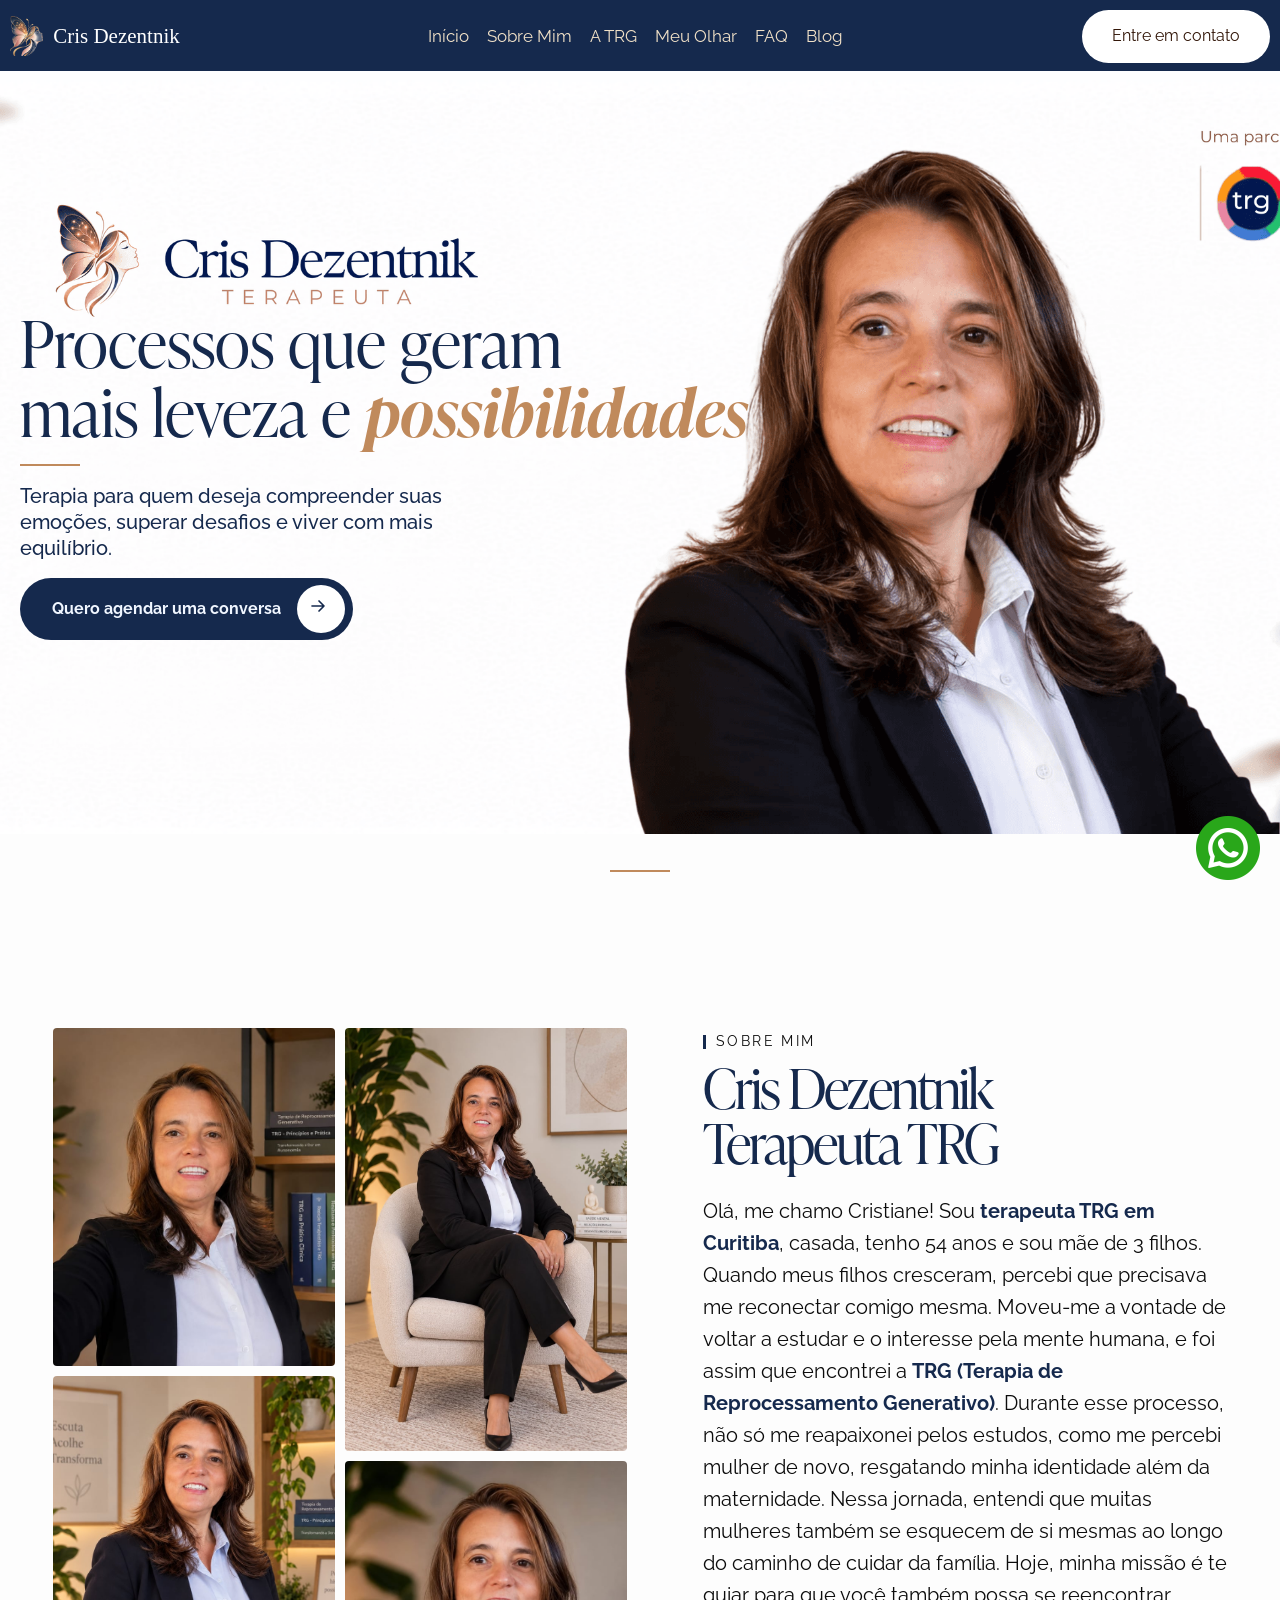
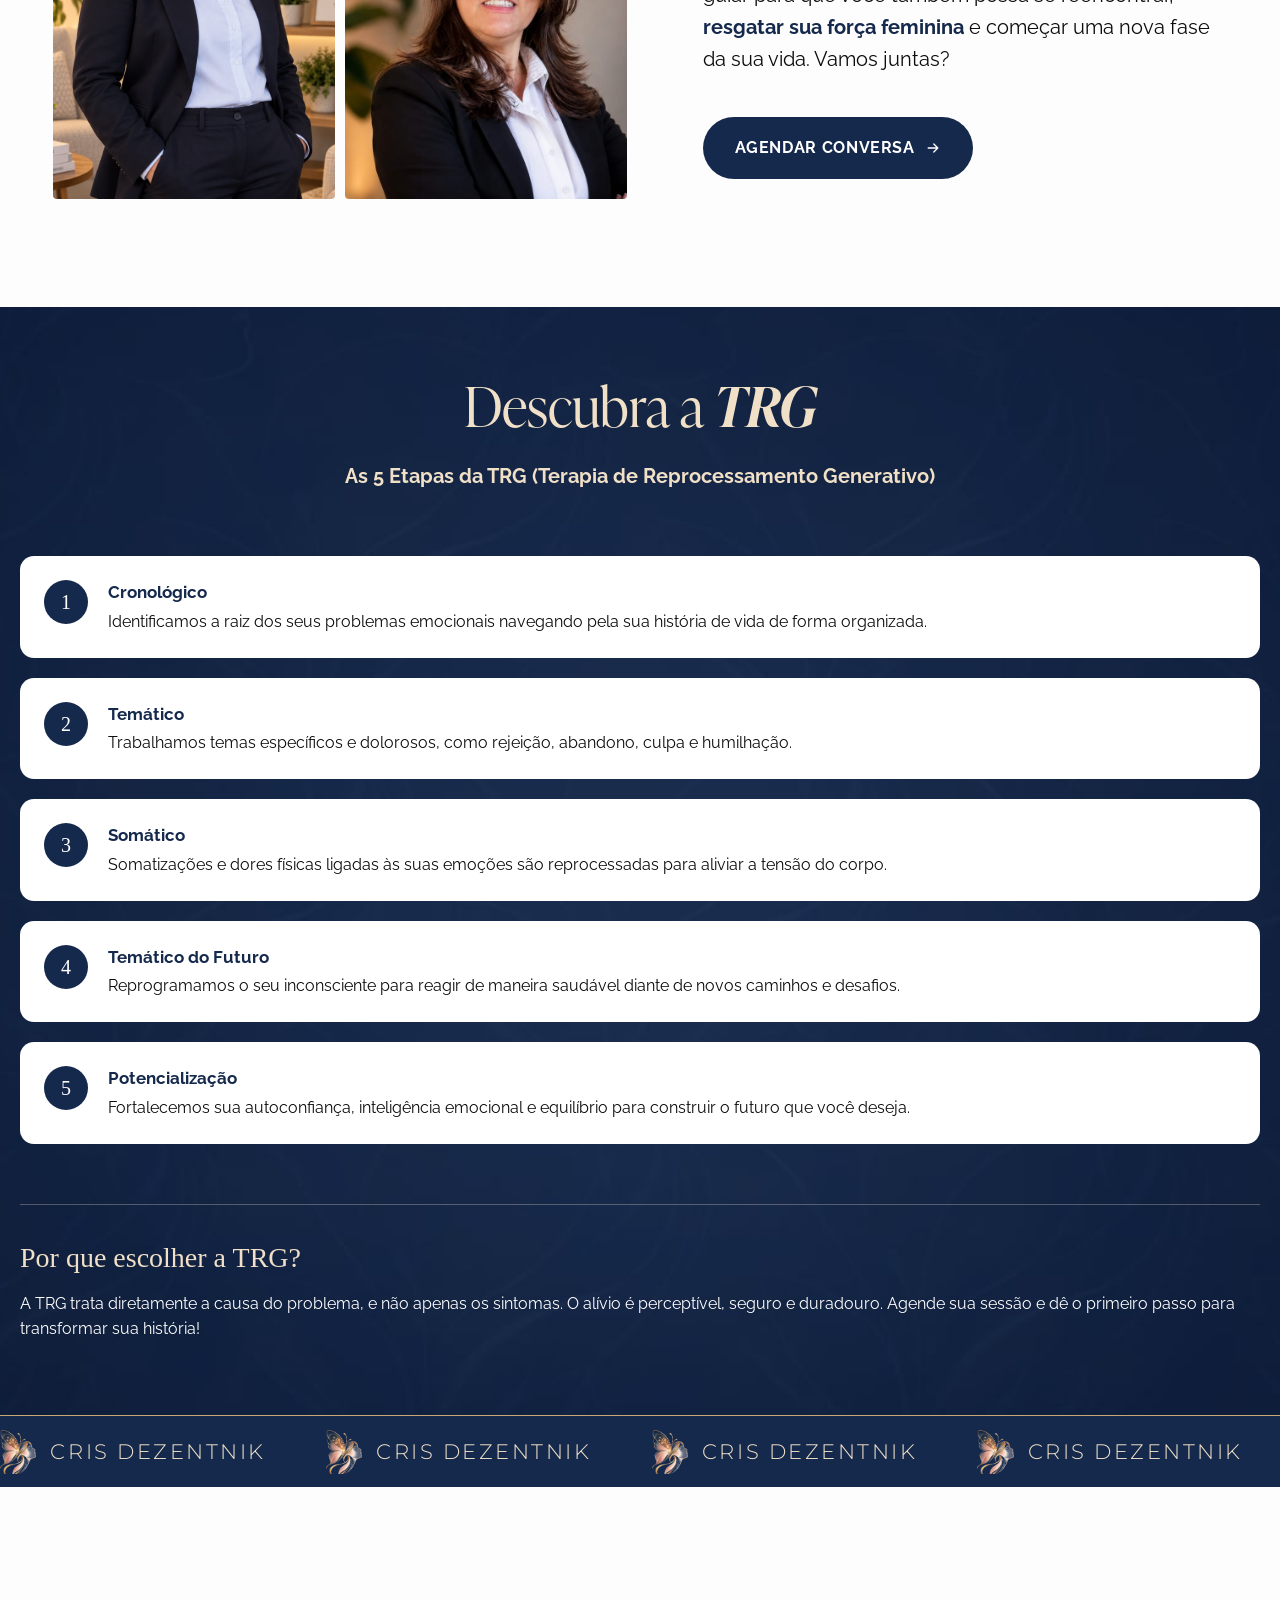
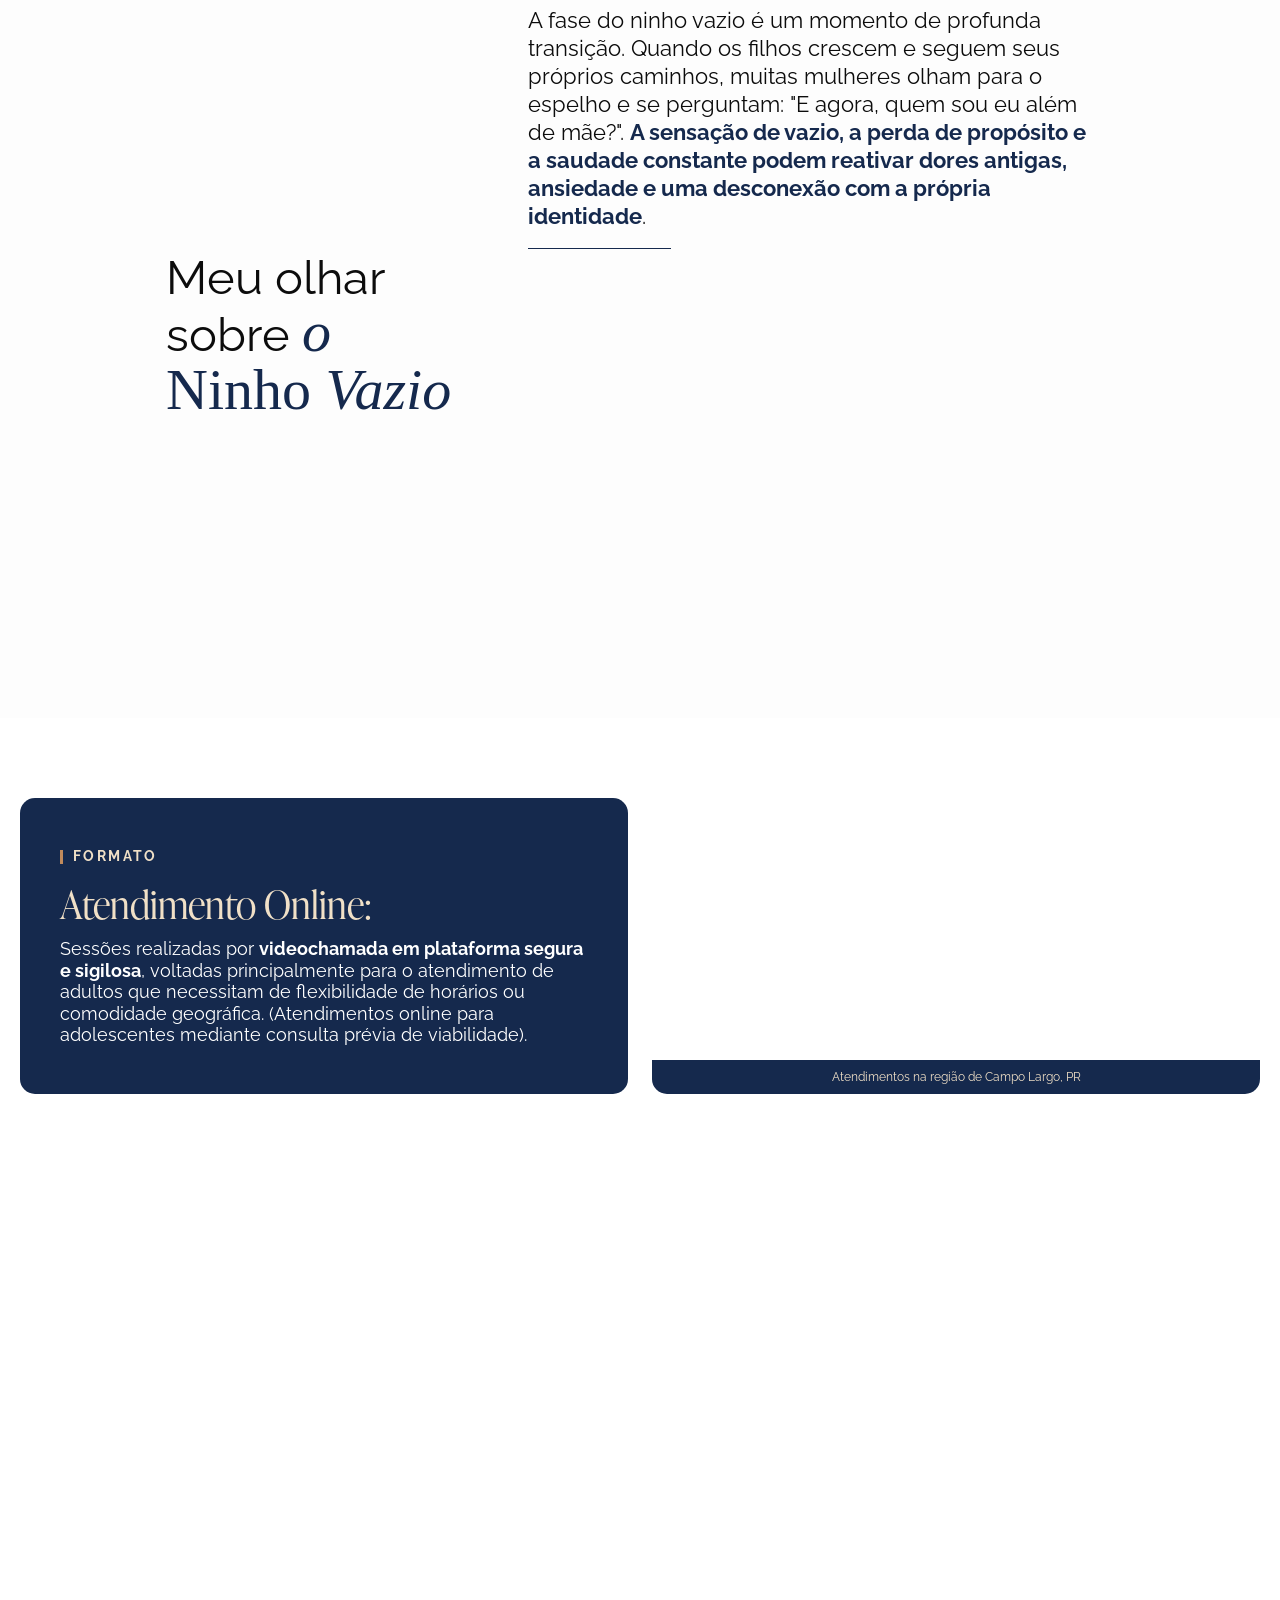
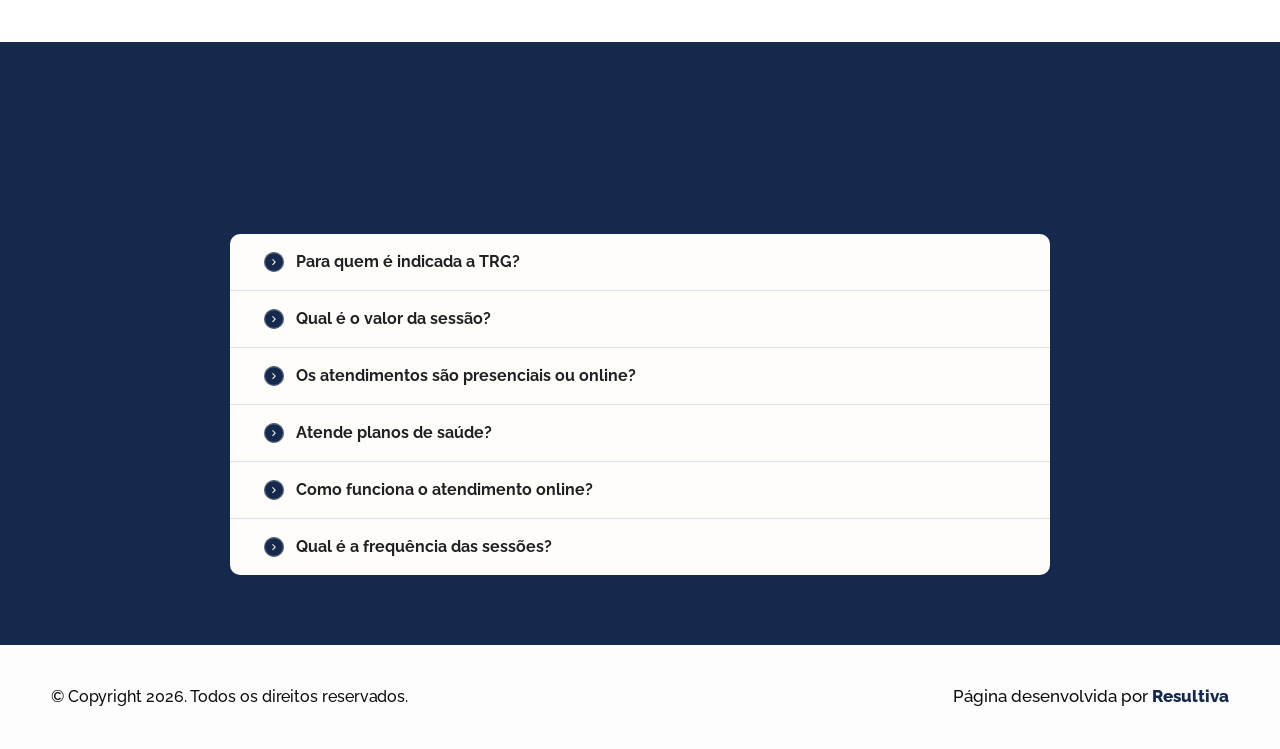
<file: index.html>
<!DOCTYPE html>
<html lang="pt-BR"><head>
<!-- Google tag (gtag.js) -->
<script async src="https://www.googletagmanager.com/gtag/js?id=AW-18483625002"></script>
<script>
  window.dataLayer = window.dataLayer || [];
  function gtag(){dataLayer.push(arguments);}
  gtag('js', new Date());

  gtag('config', 'AW-18483625002');
</script>
<!-- Event snippet for Contato conversion page, fired on click of any WhatsApp button -->
<script>
document.addEventListener('click', function(e) {
  var link = e.target.closest('a[href*="api.whatsapp.com"]');
  if (link) {
    gtag('event', 'conversion', {'send_to': 'AW-18483625002/pWNXCKzorJQdEKr41u1E'});
  }
});
</script>
<meta charset="utf-8"/>
<meta content="width=device-width, initial-scale=1" name="viewport"/>
<meta content="index, follow, max-image-preview:large, max-snippet:-1, max-video-preview:-1" name="robots"/>
<title>Terapia de Reprocessamento Generativo (TRG) | Cris Dezentnik</title>
<meta content="Terapia de Reprocessamento Generativo (TRG) para quem deseja compreender suas emoções, superar desafios e viver com mais equilíbrio. Cris Dezentnik, terapeuta TRG em Curitiba." name="description"/>
<meta content="pt_BR" property="og:locale"/>
<meta content="website" property="og:type"/>
<meta content="Terapia de Reprocessamento Generativo (TRG) | Cris Dezentnik" property="og:title"/>
<meta content="Terapia de Reprocessamento Generativo (TRG) para quem deseja compreender suas emoções, superar desafios e viver com mais equilíbrio." property="og:description"/>
<meta content="Cris Dezentnik - Terapeuta TRG" property="og:site_name"/>
<meta content="assets/cris-foto-2.jpg" property="og:image"/>
<meta content="summary_large_image" name="twitter:card"/>
<style id="wp-img-auto-sizes-contain-inline-css">
img:is([sizes=auto i],[sizes^="auto," i]){contain-intrinsic-size:3000px 1500px}
/*# sourceURL=wp-img-auto-sizes-contain-inline-css */
</style>
<style id="wp-emoji-styles-inline-css">

	img.wp-smiley, img.emoji {
		display: inline !important;
		border: none !important;
		box-shadow: none !important;
		height: 1em !important;
		width: 1em !important;
		margin: 0 0.07em !important;
		vertical-align: -0.1em !important;
		background: none !important;
		padding: 0 !important;
	}
/*# sourceURL=wp-emoji-styles-inline-css */
</style>
<style id="global-styles-inline-css">
:root{--wp--preset--aspect-ratio--square: 1;--wp--preset--aspect-ratio--4-3: 4/3;--wp--preset--aspect-ratio--3-4: 3/4;--wp--preset--aspect-ratio--3-2: 3/2;--wp--preset--aspect-ratio--2-3: 2/3;--wp--preset--aspect-ratio--16-9: 16/9;--wp--preset--aspect-ratio--9-16: 9/16;--wp--preset--color--black: #000000;--wp--preset--color--cyan-bluish-gray: #abb8c3;--wp--preset--color--white: #ffffff;--wp--preset--color--pale-pink: #f78da7;--wp--preset--color--vivid-red: #cf2e2e;--wp--preset--color--luminous-vivid-orange: #ff6900;--wp--preset--color--luminous-vivid-amber: #fcb900;--wp--preset--color--light-green-cyan: #7bdcb5;--wp--preset--color--vivid-green-cyan: #00d084;--wp--preset--color--pale-cyan-blue: #8ed1fc;--wp--preset--color--vivid-cyan-blue: #0693e3;--wp--preset--color--vivid-purple: #9b51e0;--wp--preset--gradient--vivid-cyan-blue-to-vivid-purple: linear-gradient(135deg,rgb(6,147,227) 0%,rgb(155,81,224) 100%);--wp--preset--gradient--light-green-cyan-to-vivid-green-cyan: linear-gradient(135deg,rgb(122,220,180) 0%,rgb(0,208,130) 100%);--wp--preset--gradient--luminous-vivid-amber-to-luminous-vivid-orange: linear-gradient(135deg,rgb(252,185,0) 0%,rgb(255,105,0) 100%);--wp--preset--gradient--luminous-vivid-orange-to-vivid-red: linear-gradient(135deg,rgb(255,105,0) 0%,rgb(207,46,46) 100%);--wp--preset--gradient--very-light-gray-to-cyan-bluish-gray: linear-gradient(135deg,rgb(238,238,238) 0%,rgb(169,184,195) 100%);--wp--preset--gradient--cool-to-warm-spectrum: linear-gradient(135deg,rgb(74,234,220) 0%,rgb(151,120,209) 20%,rgb(207,42,186) 40%,rgb(238,44,130) 60%,rgb(251,105,98) 80%,rgb(254,248,76) 100%);--wp--preset--gradient--blush-light-purple: linear-gradient(135deg,rgb(255,206,236) 0%,rgb(152,150,240) 100%);--wp--preset--gradient--blush-bordeaux: linear-gradient(135deg,rgb(254,205,165) 0%,rgb(254,45,45) 50%,rgb(107,0,62) 100%);--wp--preset--gradient--luminous-dusk: linear-gradient(135deg,rgb(255,203,112) 0%,rgb(199,81,192) 50%,rgb(65,88,208) 100%);--wp--preset--gradient--pale-ocean: linear-gradient(135deg,rgb(255,245,203) 0%,rgb(182,227,212) 50%,rgb(51,167,181) 100%);--wp--preset--gradient--electric-grass: linear-gradient(135deg,rgb(202,248,128) 0%,rgb(113,206,126) 100%);--wp--preset--gradient--midnight: linear-gradient(135deg,rgb(2,3,129) 0%,rgb(40,116,252) 100%);--wp--preset--font-size--small: 13px;--wp--preset--font-size--medium: 20px;--wp--preset--font-size--large: 36px;--wp--preset--font-size--x-large: 42px;--wp--preset--spacing--20: 0.44rem;--wp--preset--spacing--30: 0.67rem;--wp--preset--spacing--40: 1rem;--wp--preset--spacing--50: 1.5rem;--wp--preset--spacing--60: 2.25rem;--wp--preset--spacing--70: 3.38rem;--wp--preset--spacing--80: 5.06rem;--wp--preset--shadow--natural: 6px 6px 9px rgba(0, 0, 0, 0.2);--wp--preset--shadow--deep: 12px 12px 50px rgba(0, 0, 0, 0.4);--wp--preset--shadow--sharp: 6px 6px 0px rgba(0, 0, 0, 0.2);--wp--preset--shadow--outlined: 6px 6px 0px -3px rgb(255, 255, 255), 6px 6px rgb(0, 0, 0);--wp--preset--shadow--crisp: 6px 6px 0px rgb(0, 0, 0);}:root { --wp--style--global--content-size: 800px;--wp--style--global--wide-size: 1200px; }:where(body) { margin: 0; }.wp-site-blocks > .alignleft { float: left; margin-right: 2em; }.wp-site-blocks > .alignright { float: right; margin-left: 2em; }.wp-site-blocks > .aligncenter { justify-content: center; margin-left: auto; margin-right: auto; }:where(.wp-site-blocks) > * { margin-block-start: 24px; margin-block-end: 0; }:where(.wp-site-blocks) > :first-child { margin-block-start: 0; }:where(.wp-site-blocks) > :last-child { margin-block-end: 0; }:root { --wp--style--block-gap: 24px; }:root :where(.is-layout-flow) > :first-child{margin-block-start: 0;}:root :where(.is-layout-flow) > :last-child{margin-block-end: 0;}:root :where(.is-layout-flow) > *{margin-block-start: 24px;margin-block-end: 0;}:root :where(.is-layout-constrained) > :first-child{margin-block-start: 0;}:root :where(.is-layout-constrained) > :last-child{margin-block-end: 0;}:root :where(.is-layout-constrained) > *{margin-block-start: 24px;margin-block-end: 0;}:root :where(.is-layout-flex){gap: 24px;}:root :where(.is-layout-grid){gap: 24px;}.is-layout-flow > .alignleft{float: left;margin-inline-start: 0;margin-inline-end: 2em;}.is-layout-flow > .alignright{float: right;margin-inline-start: 2em;margin-inline-end: 0;}.is-layout-flow > .aligncenter{margin-left: auto !important;margin-right: auto !important;}.is-layout-constrained > .alignleft{float: left;margin-inline-start: 0;margin-inline-end: 2em;}.is-layout-constrained > .alignright{float: right;margin-inline-start: 2em;margin-inline-end: 0;}.is-layout-constrained > .aligncenter{margin-left: auto !important;margin-right: auto !important;}.is-layout-constrained > :where(:not(.alignleft):not(.alignright):not(.alignfull)){max-width: var(--wp--style--global--content-size);margin-left: auto !important;margin-right: auto !important;}.is-layout-constrained > .alignwide{max-width: var(--wp--style--global--wide-size);}body .is-layout-flex{display: flex;}.is-layout-flex{flex-wrap: wrap;align-items: center;}.is-layout-flex > :is(*, div){margin: 0;}body .is-layout-grid{display: grid;}.is-layout-grid > :is(*, div){margin: 0;}body{padding-top: 0px;padding-right: 0px;padding-bottom: 0px;padding-left: 0px;}:root :where(.wp-element-button, .wp-block-button__link){background-color: #32373c;border-width: 0;color: #fff;font-family: inherit;font-size: inherit;font-style: inherit;font-weight: inherit;letter-spacing: inherit;line-height: inherit;padding-top: calc(0.667em + 2px);padding-right: calc(1.333em + 2px);padding-bottom: calc(0.667em + 2px);padding-left: calc(1.333em + 2px);text-decoration: none;text-transform: inherit;}.has-black-color{color: var(--wp--preset--color--black) !important;}.has-cyan-bluish-gray-color{color: var(--wp--preset--color--cyan-bluish-gray) !important;}.has-white-color{color: var(--wp--preset--color--white) !important;}.has-pale-pink-color{color: var(--wp--preset--color--pale-pink) !important;}.has-vivid-red-color{color: var(--wp--preset--color--vivid-red) !important;}.has-luminous-vivid-orange-color{color: var(--wp--preset--color--luminous-vivid-orange) !important;}.has-luminous-vivid-amber-color{color: var(--wp--preset--color--luminous-vivid-amber) !important;}.has-light-green-cyan-color{color: var(--wp--preset--color--light-green-cyan) !important;}.has-vivid-green-cyan-color{color: var(--wp--preset--color--vivid-green-cyan) !important;}.has-pale-cyan-blue-color{color: var(--wp--preset--color--pale-cyan-blue) !important;}.has-vivid-cyan-blue-color{color: var(--wp--preset--color--vivid-cyan-blue) !important;}.has-vivid-purple-color{color: var(--wp--preset--color--vivid-purple) !important;}.has-black-background-color{background-color: var(--wp--preset--color--black) !important;}.has-cyan-bluish-gray-background-color{background-color: var(--wp--preset--color--cyan-bluish-gray) !important;}.has-white-background-color{background-color: var(--wp--preset--color--white) !important;}.has-pale-pink-background-color{background-color: var(--wp--preset--color--pale-pink) !important;}.has-vivid-red-background-color{background-color: var(--wp--preset--color--vivid-red) !important;}.has-luminous-vivid-orange-background-color{background-color: var(--wp--preset--color--luminous-vivid-orange) !important;}.has-luminous-vivid-amber-background-color{background-color: var(--wp--preset--color--luminous-vivid-amber) !important;}.has-light-green-cyan-background-color{background-color: var(--wp--preset--color--light-green-cyan) !important;}.has-vivid-green-cyan-background-color{background-color: var(--wp--preset--color--vivid-green-cyan) !important;}.has-pale-cyan-blue-background-color{background-color: var(--wp--preset--color--pale-cyan-blue) !important;}.has-vivid-cyan-blue-background-color{background-color: var(--wp--preset--color--vivid-cyan-blue) !important;}.has-vivid-purple-background-color{background-color: var(--wp--preset--color--vivid-purple) !important;}.has-black-border-color{border-color: var(--wp--preset--color--black) !important;}.has-cyan-bluish-gray-border-color{border-color: var(--wp--preset--color--cyan-bluish-gray) !important;}.has-white-border-color{border-color: var(--wp--preset--color--white) !important;}.has-pale-pink-border-color{border-color: var(--wp--preset--color--pale-pink) !important;}.has-vivid-red-border-color{border-color: var(--wp--preset--color--vivid-red) !important;}.has-luminous-vivid-orange-border-color{border-color: var(--wp--preset--color--luminous-vivid-orange) !important;}.has-luminous-vivid-amber-border-color{border-color: var(--wp--preset--color--luminous-vivid-amber) !important;}.has-light-green-cyan-border-color{border-color: var(--wp--preset--color--light-green-cyan) !important;}.has-vivid-green-cyan-border-color{border-color: var(--wp--preset--color--vivid-green-cyan) !important;}.has-pale-cyan-blue-border-color{border-color: var(--wp--preset--color--pale-cyan-blue) !important;}.has-vivid-cyan-blue-border-color{border-color: var(--wp--preset--color--vivid-cyan-blue) !important;}.has-vivid-purple-border-color{border-color: var(--wp--preset--color--vivid-purple) !important;}.has-vivid-cyan-blue-to-vivid-purple-gradient-background{background: var(--wp--preset--gradient--vivid-cyan-blue-to-vivid-purple) !important;}.has-light-green-cyan-to-vivid-green-cyan-gradient-background{background: var(--wp--preset--gradient--light-green-cyan-to-vivid-green-cyan) !important;}.has-luminous-vivid-amber-to-luminous-vivid-orange-gradient-background{background: var(--wp--preset--gradient--luminous-vivid-amber-to-luminous-vivid-orange) !important;}.has-luminous-vivid-orange-to-vivid-red-gradient-background{background: var(--wp--preset--gradient--luminous-vivid-orange-to-vivid-red) !important;}.has-very-light-gray-to-cyan-bluish-gray-gradient-background{background: var(--wp--preset--gradient--very-light-gray-to-cyan-bluish-gray) !important;}.has-cool-to-warm-spectrum-gradient-background{background: var(--wp--preset--gradient--cool-to-warm-spectrum) !important;}.has-blush-light-purple-gradient-background{background: var(--wp--preset--gradient--blush-light-purple) !important;}.has-blush-bordeaux-gradient-background{background: var(--wp--preset--gradient--blush-bordeaux) !important;}.has-luminous-dusk-gradient-background{background: var(--wp--preset--gradient--luminous-dusk) !important;}.has-pale-ocean-gradient-background{background: var(--wp--preset--gradient--pale-ocean) !important;}.has-electric-grass-gradient-background{background: var(--wp--preset--gradient--electric-grass) !important;}.has-midnight-gradient-background{background: var(--wp--preset--gradient--midnight) !important;}.has-small-font-size{font-size: var(--wp--preset--font-size--small) !important;}.has-medium-font-size{font-size: var(--wp--preset--font-size--medium) !important;}.has-large-font-size{font-size: var(--wp--preset--font-size--large) !important;}.has-x-large-font-size{font-size: var(--wp--preset--font-size--x-large) !important;}
:root :where(.wp-block-icon svg){width: 24px;}
:root :where(.wp-block-pullquote){font-size: 1.5em;line-height: 1.6;}
/*# sourceURL=global-styles-inline-css */
</style>
<link href="assets/782b342f846f2900_dxs1xze.css" id="custom-typekit-css-css" media="all" rel="stylesheet"/>
<link href="assets/548c5d23d83057d2_reset.css" id="hello-elementor-css" media="all" rel="stylesheet"/>
<link href="assets/9a7cfe03ec763818_theme.css" id="hello-elementor-theme-style-css" media="all" rel="stylesheet"/>
<link href="assets/c3055dec49d5f10e_custom-frontend.min.css" id="elementor-frontend-css" media="all" rel="stylesheet"/>
<style id="elementor-frontend-inline-css">
.e-heading-base a, .e-paragraph-base a { all: unset; cursor: pointer; }form[data-element_type="e-form"].form-state-success [data-element_type="e-form-success-message"],form[data-element_type="e-form"].form-state-error [data-element_type="e-form-error-message"]{ display: block; }
.e-form-textarea-base:not([data-resizable]) { resize: none; } .e-form-submit-button-base { cursor: pointer; box-sizing: border-box; }
/*# sourceURL=elementor-frontend-inline-css */
</style>
<link href="assets/fb8690e594b2f9b8_widget-image.min.css" id="widget-image-css" media="all" rel="stylesheet"/>
<link href="assets/a391a0ae393c9c05_custom-pro-widget-nav-menu.min.css" id="widget-nav-menu-css" media="all" rel="stylesheet"/>
<link href="assets/1e05c3c28a9be5f5_post-8.css" id="elementor-post-8-css" media="all" rel="stylesheet"/>
<link href="assets/d87ddf917b7a1449_all.min.css" id="font-awesome-5-all-css" media="all" rel="stylesheet"/>
<link href="assets/c55902832fb84522_v4-shims.min.css" id="font-awesome-4-shim-css" media="all" rel="stylesheet"/>
<link href="assets/f68e889145cb0e47_widget-heading.min.css" id="widget-heading-css" media="all" rel="stylesheet"/>
<link href="assets/c57e64fcb72bddaf_swiper.min.css" id="swiper-css" media="all" rel="stylesheet"/>
<link href="assets/196f351ce1a78030_e-swiper.min.css" id="e-swiper-css" media="all" rel="stylesheet"/>
<link href="assets/4ddf1a08961f35db_widget-nested-carousel.min.css" id="widget-nested-carousel-css" media="all" rel="stylesheet"/>
<link href="assets/dd9c588958cd66ea_widget-google_maps.min.css" id="widget-google_maps-css" media="all" rel="stylesheet"/>
<link href="assets/4ada91f83b55c031_widget-nested-accordion.min.css" id="widget-nested-accordion-css" media="all" rel="stylesheet"/>
<link href="assets/b86ed18fde9bf675_post-1774.css" id="elementor-post-1774-css" media="all" rel="stylesheet"/>
<link href="assets/4466a8411270799d_base-desktop.css" id="base-desktop-css" media="all" rel="stylesheet"/>
<link href="assets/4f38323f565563c8_local-2951-frontend-desktop.css" id="local-2951-frontend-desktop-css" media="all" rel="stylesheet"/>
<link href="assets/33fccca99a5172ae_local-1774-frontend-desktop.css" id="local-1774-frontend-desktop-css" media="all" rel="stylesheet"/>
<link href="assets/efb9d8b8dd8ffb87_local-2951-frontend-widescreen.css" id="local-2951-frontend-widescreen-css" media="(min-width:2400px)" rel="stylesheet"/>
<link href="assets/6297282d4bda5357_local-1774-frontend-widescreen.css" id="local-1774-frontend-widescreen-css" media="(min-width:2400px)" rel="stylesheet"/>
<link href="assets/0c07ded1836d331a_local-1774-frontend-tablet.css" id="local-1774-frontend-tablet-css" media="(max-width:1024px)" rel="stylesheet"/>
<link href="assets/6d2c0fc112d7a766_base-mobile.css" id="base-mobile-css" media="(max-width:767px)" rel="stylesheet"/>
<link href="assets/a585146d65b16712_local-1774-frontend-mobile.css" id="local-1774-frontend-mobile-css" media="(max-width:767px)" rel="stylesheet"/>
<link href="assets/73db5bc9e8d92674_post-2951.css" id="elementor-post-2951-css" media="all" rel="stylesheet"/>
<style id="elementor-pro-custom-fonts-inline-css">
@font-face {
	font-family: 'Raleway';
	font-style: normal;
	font-weight: normal;
	font-display: swap;
	src: url('#hero/wp-content/uploads/2026/07/raleway-400.eot');
	src: url('#hero/wp-content/uploads/2026/07/raleway-400.eot?#iefix') format('embedded-opentype'),
		url("assets/50432fc4fcd6a916_raleway-400.woff2") format('woff2'),
		url('#hero/wp-content/uploads/2026/07/raleway-400.woff') format('woff'),
		url('#hero/wp-content/uploads/2026/07/raleway-400.ttf') format('truetype'),
		url('#hero/wp-content/uploads/2026/07/raleway-400.svg#Raleway') format('svg');
}
@font-face {
	font-family: 'Raleway';
	font-style: normal;
	font-weight: 500;
	font-display: swap;
	src: url('#hero/wp-content/uploads/2026/07/raleway-500.eot');
	src: url('#hero/wp-content/uploads/2026/07/raleway-500.eot?#iefix') format('embedded-opentype'),
		url("assets/e4331f17c444974e_raleway-500.woff2") format('woff2'),
		url('#hero/wp-content/uploads/2026/07/raleway-500.woff') format('woff'),
		url('#hero/wp-content/uploads/2026/07/raleway-500.ttf') format('truetype'),
		url('#hero/wp-content/uploads/2026/07/raleway-500.svg#Raleway') format('svg');
}
@font-face {
	font-family: 'Raleway';
	font-style: normal;
	font-weight: 700;
	font-display: swap;
	src: url('#hero/wp-content/uploads/2026/07/raleway-700.eot');
	src: url('#hero/wp-content/uploads/2026/07/raleway-700.eot?#iefix') format('embedded-opentype'),
		url("assets/76a3a5d0dd02ab1b_raleway-700.woff2") format('woff2'),
		url('#hero/wp-content/uploads/2026/07/raleway-700.woff') format('woff'),
		url('#hero/wp-content/uploads/2026/07/raleway-700.ttf') format('truetype'),
		url('#hero/wp-content/uploads/2026/07/raleway-700.svg#Raleway') format('svg');
}
@font-face {
	font-family: 'Raleway';
	font-style: normal;
	font-weight: 800;
	font-display: swap;
	src: url('#hero/wp-content/uploads/2026/07/raleway-800.eot');
	src: url('#hero/wp-content/uploads/2026/07/raleway-800.eot?#iefix') format('embedded-opentype'),
		url("assets/a1396fce3bd46726_raleway-800.woff2") format('woff2'),
		url('#hero/wp-content/uploads/2026/07/raleway-800.woff') format('woff'),
		url('#hero/wp-content/uploads/2026/07/raleway-800.ttf') format('truetype'),
		url('#hero/wp-content/uploads/2026/07/raleway-800.svg#Raleway') format('svg');
}

/*# sourceURL=elementor-pro-custom-fonts-inline-css */
</style>
<link href="https://fonts.googleapis.com/css2?family=Montserrat:wght@300&display=swap" rel="stylesheet"/>
<link href="assets/6adb6452bc1ee069_css.css" id="elementor-gf-roboto-css" media="all" rel="stylesheet"/>
<link href="assets/e41380127b5ea983_css.css" id="elementor-gf-robotoslab-css" media="all" rel="stylesheet"/>
<link href="assets/b3e40e33deec2274_css.css" id="elementor-gf-cabin-css" media="all" rel="stylesheet"/>
<script id="jquery-core-js" src="assets/cb6f2d32c49d1c2b_jquery.min.js"></script>
<script id="jquery-migrate-js" src="assets/5274f11e6fb32ae0_jquery-migrate.min.js"></script>
<script id="font-awesome-4-shim-js" src="assets/6f35273b8502706e_v4-shims.min.js"></script>
<link href="assets/b25c3df83004dd68_file.json" rel="https://api.w.org/"/><link href="assets/c82fc22a1e4fba40_1774.json" rel="alternate" title="JSON" type="application/json"/><link href="assets/2c1a0a6b65a7a217_xmlrpc.php" rel="EditURI" title="RSD" type="application/rsd+xml"/>
<meta content="WordPress 7.0.4" name="generator"/>
<link href="assets/3fdf71989fff3b84_file.html" rel="shortlink"/>
<meta content="Elementor 4.2.1; features: e_font_icon_svg, additional_custom_breakpoints; settings: css_print_method-external, google_font-enabled, font_display-swap" name="generator"/>
<link as="font" href="assets/50432fc4fcd6a916_raleway-400.woff2" rel="preload" type="font/woff2"/>
<link as="font" href="assets/e4331f17c444974e_raleway-500.woff2" rel="preload" type="font/woff2"/>
<link as="font" href="assets/76a3a5d0dd02ab1b_raleway-700.woff2" rel="preload" type="font/woff2"/>
<link as="font" href="assets/a1396fce3bd46726_raleway-800.woff2" rel="preload" type="font/woff2"/>
<link href="assets/joao-logo-bj.png" rel="icon" sizes="32x32"/>
<link href="assets/joao-logo-bj.png" rel="icon" sizes="192x192"/>
<link href="assets/joao-logo-bj.png" rel="apple-touch-icon"/>
<meta content="assets/joao-logo-bj.png" name="msapplication-TileImage"/>
<style data-offline="1">/* offline: ensure content is visible regardless of JS init state */
html,body{opacity:1!important;visibility:visible!important}
.page-loader,.site-loader,[class*='loading-screen'],[id*='loading-screen']{display:none!important}
</style></head>
<body class="home wp-singular page-template page-template-elementor_header_footer page page-id-1774 wp-embed-responsive wp-theme-hello-elementor hello-elementor-default elementor-default elementor-template-full-width elementor-kit-8 elementor-page elementor-page-1774 e--ua-blink e--ua-chrome e--ua-mac e--ua-webkit" data-elementor-device-mode="desktop">
<a class="skip-link screen-reader-text" href="#content">Ir para o conteúdo</a>
<style>
.elementor-element-d2050a6 .elementor-button,.elementor-element-d2050a6 .elementor-button-text{color:#311507;}
@media(max-width:767px){
.elementor-element-25c63ac{padding-left:16px !important;}
.elementor-element-25c63ac .e-con-inner{margin-left:0px !important;}
}
</style>
<header class="elementor elementor-2951 elementor-location-header" data-elementor-id="2951" data-elementor-post-type="elementor_library" data-elementor-type="header">
<div class="elementor-element elementor-element-f4c11b8 e-con e-atomic-element e-flexbox-base e-23c655c" data-e-type="e-flexbox" data-element_type="e-flexbox" data-id="f4c11b8" data-interaction-id="f4c11b8">
<div class="elementor-element elementor-element-25c63ac e-flex e-con-boxed e-con e-parent" data-e-type="container" data-element_type="container" data-id="25c63ac" data-settings='{"background_background":"classic","position":"fixed"}'>
<div class="e-con-inner">
<div class="elementor-element elementor-element-67f1493 elementor-widget__width-initial elementor-widget elementor-widget-image" data-e-type="widget" data-element_type="widget" data-id="67f1493" data-widget_type="image.default">
<style>
.cd-header-logo{display:flex !important;align-items:center;gap:10px;text-decoration:none;white-space:nowrap;}
.cd-header-logo img{height:40px;width:auto;flex-shrink:0;display:block;}
.cd-header-logo .cd-header-logo-text{font-family:'IvyPresto Display',serif;font-size:21px;color:#FFFFFF;line-height:1;display:block;}
@media(max-width:600px){.cd-header-logo img{height:40px;}.cd-header-logo .cd-header-logo-text{font-size:21px;}}
.elementor-menu-toggle{background-color:transparent !important;color:#FFFFFF !important;}
.elementor-element-abaec62 .elementor-widget-container{justify-content:center !important;}
.elementor-nav-menu--dropdown{margin-top:0 !important;}
.elementor-nav-menu--dropdown{display:none !important;}
.elementor-menu-toggle.elementor-active+.elementor-nav-menu--dropdown{margin-top:10px !important;}
.elementor-menu-toggle .e-font-icon-svg,.elementor-menu-toggle svg{fill:#FFFFFF !important;}
.elementor-nav-menu .elementor-item{font-size:17px !important;}
.elementor-element-d2050a6{width:auto !important;max-width:none !important;--container-widget-width:auto !important;flex-shrink:0;}
.elementor-element-d2050a6 .elementor-button{width:auto !important;padding:16px 30px !important;white-space:nowrap;}
@media(max-width:1024px){
.elementor-nav-menu .elementor-item{font-size:16px !important;}
}
@media(max-width:767px){
.elementor-element-d2050a6{display:none !important;}
.elementor-element-abaec62.elementor-hidden-mobile{display:block !important;}
.elementor-element-abaec62 .elementor-menu-toggle{margin:0 0 0 auto !important;}
.elementor-nav-menu--dropdown{position:fixed !important;top:60px !important;left:0 !important;right:0 !important;width:100vw !important;max-width:100vw !important;max-height:80vh !important;background:#15294D !important;box-shadow:0 12px 24px rgba(0,0,0,0.18);padding:8px 0 !important;}
.elementor-nav-menu--dropdown[aria-hidden="true"]{display:none !important;}
.elementor-nav-menu--dropdown[aria-hidden="false"]{display:block !important;}
.elementor-nav-menu--dropdown .elementor-nav-menu{width:100%;}
.elementor-nav-menu--dropdown .menu-item{border-bottom:1px solid rgba(240,224,199,0.15);}
.elementor-nav-menu--dropdown .menu-item:last-child{border-bottom:none;}
.elementor-nav-menu--dropdown .elementor-item{color:#F0E0C7 !important;font-size:18px !important;padding:16px 24px !important;justify-content:flex-start !important;font-family:'Raleway',sans-serif;}
.elementor-nav-menu--dropdown .elementor-item:hover,.elementor-nav-menu--dropdown .elementor-item:focus,.elementor-nav-menu--dropdown .elementor-item.elementor-item-active{background:rgba(240,224,199,0.08) !important;color:#C08A5C !important;}
}
</style>
<div class="elementor-widget-container">
<a class="cd-header-logo" href="#hero">
<img alt="Cris Dezentnik" src="assets/cris-marquee-logo.png"/>
<span class="cd-header-logo-text">Cris Dezentnik</span>
</a>
</div>
</div>
<div class="elementor-element elementor-element-abaec62 elementor-hidden-tablet elementor-hidden-mobile elementor-nav-menu--dropdown-tablet elementor-nav-menu__text-align-aside elementor-nav-menu--toggle elementor-nav-menu--burger elementor-widget elementor-widget-nav-menu" data-e-type="widget" data-element_type="widget" data-id="abaec62" data-settings='{"layout":"horizontal","submenu_icon":{"value":"&lt;svg aria-hidden=\"true\" class=\"e-font-icon-svg e-fas-caret-down\" viewBox=\"0 0 320 512\" xmlns=\"http:\/\/www.w3.org\/2000\/svg\"&gt;&lt;path d=\"M31.3 192h257.3c17.8 0 26.7 21.5 14.1 34.1L174.1 354.8c-7.8 7.8-20.5 7.8-28.3 0L17.2 226.1C4.6 213.5 13.5 192 31.3 192z\"&gt;&lt;\/path&gt;&lt;\/svg&gt;","library":"fa-solid"},"toggle":"burger"}' data-widget_type="nav-menu.default">
<div class="elementor-widget-container">
<nav aria-label="Menu" class="elementor-nav-menu--main elementor-nav-menu__container elementor-nav-menu--layout-horizontal e--pointer-none">
<ul class="elementor-nav-menu" data-smartmenus-id="17887460355012734" id="menu-1-abaec62"><li class="menu-item menu-item-type-custom menu-item-object-custom current-menu-item current_page_item menu-item-home menu-item-tf-hero"><a aria-current="" class="elementor-item elementor-item-anchor" href="#hero">Início</a></li>
<li class="menu-item menu-item-type-custom menu-item-object-custom current-menu-item current_page_item menu-item-home menu-item-2946"><a aria-current="" class="elementor-item elementor-item-anchor" href="#sobremim">Sobre Mim</a></li>
<li class="menu-item menu-item-type-custom menu-item-object-custom current-menu-item current_page_item menu-item-home menu-item-2947"><a aria-current="" class="elementor-item elementor-item-anchor" href="#areasqueatuo">A TRG</a></li>
<li class="menu-item menu-item-type-custom menu-item-object-custom current-menu-item current_page_item menu-item-home menu-item-tf-meuolhar"><a aria-current="" class="elementor-item elementor-item-anchor" href="#meuolhar">Meu Olhar</a></li>
<li class="menu-item menu-item-type-custom menu-item-object-custom current-menu-item current_page_item menu-item-home menu-item-2950"><a aria-current="" class="elementor-item elementor-item-anchor" href="#faq">FAQ</a></li>
<li class="menu-item menu-item-type-custom menu-item-object-custom current-menu-item current_page_item menu-item-home menu-item-tf-blog"><a aria-current="" class="elementor-item elementor-item-anchor" href="#blog">Blog</a></li>
</ul> </nav>
<div aria-expanded="false" aria-label="Menu Toggle" class="elementor-menu-toggle" role="button" tabindex="0">
<svg aria-hidden="true" class="elementor-menu-toggle__icon--open e-font-icon-svg e-eicon-menu-bar" role="presentation" viewbox="0 0 1000 1000" xmlns="http://www.w3.org/2000/svg"><path d="M104 333H896C929 333 958 304 958 271S929 208 896 208H104C71 208 42 237 42 271S71 333 104 333ZM104 583H896C929 583 958 554 958 521S929 458 896 458H104C71 458 42 487 42 521S71 583 104 583ZM104 833H896C929 833 958 804 958 771S929 708 896 708H104C71 708 42 737 42 771S71 833 104 833Z"></path></svg><svg aria-hidden="true" class="elementor-menu-toggle__icon--close e-font-icon-svg e-eicon-close" role="presentation" viewbox="0 0 1000 1000" xmlns="http://www.w3.org/2000/svg"><path d="M742 167L500 408 258 167C246 154 233 150 217 150 196 150 179 158 167 167 154 179 150 196 150 212 150 229 154 242 171 254L408 500 167 742C138 771 138 800 167 829 196 858 225 858 254 829L496 587 738 829C750 842 767 846 783 846 800 846 817 842 829 829 842 817 846 804 846 783 846 767 842 750 829 737L588 500 833 258C863 229 863 200 833 171 804 137 775 137 742 167Z"></path></svg> </div>
<nav aria-hidden="true" class="elementor-nav-menu--dropdown elementor-nav-menu__container" style="--menu-height: 0;">
<ul class="elementor-nav-menu" data-smartmenus-id="1788746035502531" id="menu-2-abaec62"><li class="menu-item menu-item-type-custom menu-item-object-custom current-menu-item current_page_item menu-item-home menu-item-tf-hero"><a aria-current="page" class="elementor-item elementor-item-anchor" href="#hero" tabindex="-1">Início</a></li>
<li class="menu-item menu-item-type-custom menu-item-object-custom current-menu-item current_page_item menu-item-home menu-item-2946"><a aria-current="page" class="elementor-item elementor-item-anchor" href="#sobremim" tabindex="-1">Sobre Mim</a></li>
<li class="menu-item menu-item-type-custom menu-item-object-custom current-menu-item current_page_item menu-item-home menu-item-2947"><a aria-current="page" class="elementor-item elementor-item-anchor" href="#areasqueatuo" tabindex="-1">A TRG</a></li>
<li class="menu-item menu-item-type-custom menu-item-object-custom current-menu-item current_page_item menu-item-home menu-item-tf-meuolhar"><a aria-current="page" class="elementor-item elementor-item-anchor" href="#meuolhar" tabindex="-1">Meu Olhar</a></li>
<li class="menu-item menu-item-type-custom menu-item-object-custom current-menu-item current_page_item menu-item-home menu-item-2950"><a aria-current="page" class="elementor-item elementor-item-anchor" href="#faq" tabindex="-1">FAQ</a></li>
<li class="menu-item menu-item-type-custom menu-item-object-custom current-menu-item current_page_item menu-item-home menu-item-tf-blog"><a aria-current="page" class="elementor-item elementor-item-anchor" href="#blog" tabindex="-1">Blog</a></li>
</ul> </nav>
</div>
</div>
<div class="elementor-element elementor-element-d2050a6 elementor-align-justify elementor-widget__width-initial e-transform elementor-widget elementor-widget-button" data-e-type="widget" data-element_type="widget" data-id="d2050a6" data-settings='{"_transform_scale_effect_hover":{"unit":"px","size":1.02,"sizes":[]},"_transform_scale_effect_hover_widescreen":{"unit":"px","size":"","sizes":[]},"_transform_scale_effect_hover_tablet":{"unit":"px","size":"","sizes":[]},"_transform_scale_effect_hover_mobile":{"unit":"px","size":"","sizes":[]}}' data-widget_type="button.default">
<div class="elementor-widget-container">
<div class="elementor-button-wrapper">
<a class="elementor-button elementor-button-link elementor-size-sm" href="https://api.whatsapp.com/send?phone=554195706950&amp;text=Ol%C3%A1!%20Em%20que%20posso%20te%20ajudar%3F%20" target="_blank">
<span class="elementor-button-content-wrapper">
<span class="elementor-button-text">Entre em contato</span>
</span>
</a>
</div>
</div>
</div>
</div>
</div>
</div>
</header>
<div class="elementor elementor-1774" data-elementor-id="1774" data-elementor-post-type="page" data-elementor-type="wp-page">
<section class="elementor-element elementor-element-eedaf64 e-con e-atomic-element e-flexbox-base e-eedaf64-f548504" data-e-type="e-flexbox" data-element_type="e-flexbox" data-id="eedaf64" data-interaction-id="eedaf64" id="hero">
<div class="elementor-element elementor-element-f3f7808 e-con e-atomic-element e-flexbox-base e-f3f7808-1bd1708" data-e-type="e-flexbox" data-element_type="e-flexbox" data-id="f3f7808" data-interaction-id="f3f7808">
<style>
.cd-hero-divider{width:60px;height:2px;background:#C08A5C;border:none;margin:18px 0;}
.cd-hero-sub{color:#15294D !important;}
.elementor-element-6b1bc75{margin-top:16px !important;}
.cd-hero-desktop-only{display:block;}
.cd-hero-mobile-only{display:none;}
@media(max-width:767px){
.cd-hero-desktop-only{display:none !important;}
.cd-hero-mobile-only{display:flex !important;}
.elementor-element-f3f7808{justify-content:flex-start !important;align-items:stretch !important;height:auto !important;}
}
.cd-hero-mobile-only{flex-direction:column;align-items:center;text-align:center;padding:0 20px;width:100%;box-sizing:border-box;margin-top:50vh;}
.cd-hero-mobile-title{font-family:ivypresto-display,serif;font-weight:200;font-size:2.2rem;line-height:1.15;color:#15294D;margin:0 0 16px;}
.cd-hero-mobile-title .cd-accent{color:#C08A5C;font-style:italic;font-weight:600;}
.cd-hero-mobile-sub{font-family:Raleway,sans-serif;font-size:16px;line-height:1.5;color:#15294D;margin:0 0 24px;max-width:380px;}
.cd-hero-mobile-btn{width:100%;max-width:380px;box-sizing:border-box;display:flex;align-items:center;justify-content:center;gap:10px;padding:16px 24px;border-radius:100px;font-family:Raleway,sans-serif;font-weight:700;font-size:14px;letter-spacing:.04em;text-transform:uppercase;text-decoration:none;margin-bottom:14px;}
.cd-hero-mobile-btn.cd-primary{background:#15294D;color:#FFFFFF;}
.cd-hero-mobile-btn.cd-secondary{background:transparent;color:#15294D;border:1.5px solid #15294D;}
.cd-hero-mobile-partner{display:flex;flex-wrap:wrap;align-items:center;justify-content:center;gap:8px 10px;margin-top:14px;font-family:'IvyPresto Display',serif;font-size:13px;color:#8a6a4f;max-width:320px;}
.cd-hero-mobile-partner span{white-space:nowrap;}
.cd-hero-mobile-partner img{height:28px;width:28px;flex-shrink:0;}
.cd-hero-mobile-partner .cd-partner-sep{width:1px;height:26px;background:#C08A5C;flex-shrink:0;}
@media(max-width:360px){
.cd-hero-mobile-partner{font-size:12px;gap:6px 8px;max-width:280px;}
.cd-hero-mobile-partner .cd-partner-sep{display:none;}
}
</style>
<div class="cd-hero-desktop-only">
<div class="elementor-element elementor-element-6d01e9d elementor-widget__width-initial elementor-widget-tablet__width-initial elementor-widget-mobile__width-initial elementor-widget elementor-widget-heading" data-e-type="widget" data-element_type="widget" data-id="6d01e9d" data-widget_type="heading.default">
<style>
.elementor-element-6d01e9d .elementor-heading-title{color:#15294D !important;}
.elementor-element-6d01e9d .custom{color:#C08A5C !important;}
</style>
<div class="elementor-widget-container">
<span class="elementor-heading-title elementor-size-default">Processos que geram<br/>mais leveza e <span class="custom" style="color:#C08A5C !important;">possibilidades</span></span> </div>
</div>
<hr class="cd-hero-divider" style="width:60px;height:2px;background-color:#C08A5C !important;border:none !important;margin:18px 0 !important;"/>
<div class="elementor-element elementor-element-3ded298 elementor-widget__width-initial elementor-widget-tablet__width-initial elementor-widget-mobile__width-initial elementor-widget elementor-widget-heading" data-e-type="widget" data-element_type="widget" data-id="3ded298" data-widget_type="heading.default">
<div class="elementor-widget-container">
<span class="elementor-heading-title elementor-size-default cd-hero-sub">Terapia para quem deseja compreender suas emoções, superar desafios e viver com mais equilíbrio.</span> </div>
</div>
<a class="elementor-element elementor-element-6b1bc75 e-con e-atomic-element e-flexbox-base e-b4a01e0-f76b88f" data-e-type="e-flexbox" data-element_type="e-flexbox" data-id="6b1bc75" data-interaction-id="6b1bc75" href="https://api.whatsapp.com/send?phone=554195706950&amp;text=Ol%C3%A1!%20Em%20que%20posso%20te%20ajudar%3F%20" target="_blank">
<style>
.e-b4a01e0-f76b88f{background-image:none !important;background-color:#15294D !important;}
.elementor-element-b4a01e0.e-b4a01e0-f76b88f{background-color:#FFFFFF !important;}
.elementor-element-b4a01e0 .e-4f575f4-da0514e{color:#311507 !important;}
.elementor-element-b4a01e0 .e-24ffa13-241ff1a{background-color:#FFFFFF !important;}
</style>
<p class="e-4f575f4-da0514e e-paragraph-base" data-e-type="widget" data-id="3c83901" data-interaction-id="3c83901">Quero agendar uma conversa</p>
<div class="elementor-element elementor-element-1a4f454 e-con e-atomic-element e-flexbox-base e-1a4f454-46c7099" data-e-type="e-flexbox" data-element_type="e-flexbox" data-id="1a4f454" data-interaction-id="1a4f454">
<div class="e-ced418b-cfec0f1 e-svg-base" data-e-type="widget" data-id="ced418b" data-interaction-id="ced418b"><svg fill="none" height="20" viewbox="0 0 20 20" width="20" xmlns="http://www.w3.org/2000/svg"><path d="M4 10H16M16 10L11 5M16 10L11 15" stroke="#15294D" stroke-linecap="round" stroke-linejoin="round" stroke-width="1.66667"></path></svg></div>
</div>
</a>
</div>
<div class="cd-hero-mobile-only">
<p class="cd-hero-mobile-title">Você não precisa<br/>enfrentar tudo<br/><span class="cd-accent">sozinha(o).</span></p>
<p class="cd-hero-mobile-sub">Aqui, você encontra um espaço acolhedor para cuidar de si e fortalecer sua autoestima.</p>
<a class="cd-hero-mobile-btn cd-primary" href="https://api.whatsapp.com/send?phone=554195706950&amp;text=Ol%C3%A1!%20Em%20que%20posso%20te%20ajudar%3F%20" target="_blank">Iniciar meu processo <svg fill="none" height="16" viewbox="0 0 20 20" width="16" xmlns="http://www.w3.org/2000/svg"><path d="M4 10H16M16 10L11 5M16 10L11 15" stroke="#FFFFFF" stroke-linecap="round" stroke-linejoin="round" stroke-width="1.66667"></path></svg></a>
<div class="cd-hero-mobile-partner">
<span>Uma parceria</span>
<span class="cd-partner-sep"></span>
<img alt="TRG" src="assets/cris-trg-icon.png"/>
<span>Pessoas que movem resultados.</span>
</div>
</div>
<div class="elementor-element elementor-element-4d2ffce elementor-widget__width-initial elementor-fixed elementor-widget elementor-widget-image" data-e-type="widget" data-element_type="widget" data-id="4d2ffce" data-settings='{"_position":"fixed"}' data-widget_type="image.default">
<div class="elementor-widget-container">
<a href="https://api.whatsapp.com/send?phone=554195706950&amp;text=Ol%C3%A1!%20Em%20que%20posso%20te%20ajudar%3F%20" target="_blank">
<img alt="" class="attachment-full size-full wp-image-2825" decoding="async" height="128" src="assets/17a2291233fe0c90_whatsapp-icon.png" width="128"/> </a>
</div>
</div>
</section>
<script>
(function(){
  var hero = document.querySelector('.elementor-element-eedaf64');
  var waFloat = document.querySelector('.elementor-element-4d2ffce');
  if (!hero || !waFloat) return;
  function toggleWaFloat(){
    if (window.innerWidth > 767) { waFloat.style.display = ''; return; }
    var heroBottom = hero.getBoundingClientRect().bottom;
    waFloat.style.display = heroBottom > 100 ? 'none' : '';
  }
  toggleWaFloat();
  window.addEventListener('scroll', toggleWaFloat, { passive: true });
  window.addEventListener('resize', toggleWaFloat);
})();
</script>
<style>
@media(min-width:1025px){.elementor-element-83466e4{max-width:600px;}}
</style>
<div style="width:100%;display:flex;justify-content:center;padding:36px 20px;background:#FDFDFD;"><hr style="width:60px;height:2px;background-color:#C08A5C;border:none;margin:0;"/></div>
<section class="elementor-element elementor-element-c894bf3 e-con e-atomic-element e-flexbox-base e-c894bf3-3450131" data-e-type="e-flexbox" data-element_type="e-flexbox" data-id="c894bf3" data-interaction-id="c894bf3" id="sobremim">
<div class="e-image-base e-c859939-de0f020 atomik-entrada-7 cd-sobre-photos-grid" style="display:flex;align-items:flex-start;gap:10px;width:100%;max-width:574px;max-height:none;height:auto;">
<div style="flex:1;display:flex;flex-direction:column;gap:10px;">
<div style="width:100%;aspect-ratio:5/6;overflow:hidden;border-radius:4px;position:relative;">
<img alt="Cris Dezentnik" src="assets/cris-foto-2.jpg" style="width:100%;height:100%;object-fit:cover;object-position:center 15%;position:absolute;inset:0;"/>
</div>
<div style="width:100%;aspect-ratio:2/3;overflow:hidden;border-radius:4px;position:relative;">
<img alt="Cris Dezentnik" src="assets/cris-foto-1.jpg" style="width:100%;height:100%;object-fit:cover;object-position:center 15%;position:absolute;inset:0;"/>
</div>
</div>
<div style="flex:1;display:flex;flex-direction:column;gap:10px;">
<div style="width:100%;aspect-ratio:2/3;overflow:hidden;border-radius:4px;position:relative;">
<img alt="Cris Dezentnik" src="assets/cris-foto-4.jpg" style="width:100%;height:100%;object-fit:cover;object-position:center 10%;position:absolute;inset:0;"/>
</div>
<div style="width:100%;aspect-ratio:5/6;overflow:hidden;border-radius:4px;position:relative;">
<img alt="Cris Dezentnik" src="assets/cris-foto-3.jpg" style="width:100%;height:100%;object-fit:cover;object-position:center 20%;position:absolute;inset:0;"/>
</div>
</div>
</div>
<div class="cd-sobre-photo-mobile" style="display:none;position:relative;overflow:hidden;">
<img alt="Cris Dezentnik" src="assets/cris-foto-3.jpg" style="width:100%;height:100%;object-fit:cover;object-position:center 20%;position:absolute;inset:0;"/>
</div>
<style>
@media(max-width:767px){
.cd-sobre-photos-grid{display:none !important;}
.cd-sobre-photo-mobile{display:block !important;width:100% !important;max-width:344px !important;aspect-ratio:4/5;margin-inline:auto !important;border-radius:12px !important;}
.e-1d2686b-8669a63{font-family:'Raleway',sans-serif !important;font-size:1.0625rem !important;font-weight:400 !important;line-height:1.65em !important;letter-spacing:0 !important;}
.e-1d2686b-8669a63 br.tf-mobile-break{display:none !important;}
.elementor-1774 .elementor-element.elementor-element-09a1a30 .elementor-heading-title{font-size:1.0625rem !important;line-height:1.65em !important;}
}
@media(min-width:768px){
.elementor-element-83466e4 .cd-hero-mobile-btn{width:fit-content !important;max-width:none !important;height:62px;padding:0 32px !important;font-size:16px !important;}
}
</style>
<div class="elementor-element elementor-element-83466e4 e-con e-atomic-element e-flexbox-base e-83466e4-a20d889" data-e-type="e-flexbox" data-element_type="e-flexbox" data-id="83466e4" data-interaction-id="83466e4">
<div class="elementor-element elementor-element-b76f855 e-con e-atomic-element e-flexbox-base e-b76f855-c72988e" data-e-type="e-flexbox" data-element_type="e-flexbox" data-id="b76f855" data-interaction-id="b76f855">
<div class="elementor-element elementor-element-c24ab4a e-con e-atomic-element e-flexbox-base e-c24ab4a-87336c2 atomik-entrada-8" data-e-type="e-flexbox" data-element_type="e-flexbox" data-id="c24ab4a" data-interaction-id="c24ab4a">
<hr class="e-5c13791-fec9c89 e-divider-base" data-e-type="widget" data-id="5c13791" data-interaction-id="5c13791"/>
<p class="e-19bd5d0-a9825c1 e-paragraph-base" data-e-type="widget" data-id="19bd5d0" data-interaction-id="19bd5d0">sobre mim</p>
</div>
<p class="e-1d2686b-8669a63 atomik-entrada-9 e-paragraph-base" data-e-type="widget" data-id="1d2686b" data-interaction-id="1d2686b">Cris Dezentnik<br class="tf-mobile-break"/> Terapeuta TRG</p>
</div>
<div class="elementor-element elementor-element-09a1a30 elementor-widget__width-initial elementor-widget-tablet__width-initial elementor-widget-mobile__width-initial atomik-entrada-10 elementor-widget elementor-widget-heading" data-e-type="widget" data-element_type="widget" data-id="09a1a30" data-widget_type="heading.default">
<div class="elementor-widget-container">
<span class="elementor-heading-title elementor-size-default">Olá, me chamo Cristiane! Sou <span class="destaque-9">terapeuta TRG em Curitiba</span>, casada, tenho 54 anos e sou mãe de 3 filhos. Quando meus filhos cresceram, percebi que precisava me reconectar comigo mesma. Moveu-me a vontade de voltar a estudar e o interesse pela mente humana, e foi assim que encontrei a <span class="destaque-9">TRG (Terapia de Reprocessamento Generativo)</span>. Durante esse processo, não só me reapaixonei pelos estudos, como me percebi mulher de novo, resgatando minha identidade além da maternidade. Nessa jornada, entendi que muitas mulheres também se esquecem de si mesmas ao longo do caminho de cuidar da família. Hoje, minha missão é te guiar para que você também possa se reencontrar, <span class="destaque-9">resgatar sua força feminina</span> e começar uma nova fase da sua vida. Vamos juntas?</span> </div>
</div>
<a class="cd-hero-mobile-btn cd-primary" href="https://api.whatsapp.com/send?phone=554195706950&amp;text=Ol%C3%A1!%20Em%20que%20posso%20te%20ajudar%3F%20" style="margin-top:16px;" target="_blank">Agendar conversa <svg fill="none" height="16" viewbox="0 0 20 20" width="16" xmlns="http://www.w3.org/2000/svg"><path d="M4 10H16M16 10L11 5M16 10L11 15" stroke="#FFFFFF" stroke-linecap="round" stroke-linejoin="round" stroke-width="1.66667"></path></svg></a>
</div>
</section>
<style>
@media(max-width:767px){
.e-ca2e066-e66d380,.e-5e27063-06e3f4c{width:100%;flex-direction:column !important;}
.tf-label-suffix{display:none;}
.e-e7738de-827bafa,.e-8a7f117-8eab947{text-align:center !important;min-width:0 !important;white-space:normal !important;}
.e-a3d4f1c-1054d3c{width:100% !important;font-size:1.9rem !important;white-space:nowrap !important;}
}
</style>
<section class="elementor-element elementor-element-3a388c4 e-con e-atomic-element e-flexbox-base e-3a388c4-a9ae0d8" data-e-type="e-flexbox" data-element_type="e-flexbox" data-id="3a388c4" data-interaction-id="3a388c4" id="areasqueatuo">
<div class="elementor-element elementor-element-5e91e4d e-con e-atomic-element e-flexbox-base e-5e91e4d-ddd27bf" data-e-type="e-flexbox" data-element_type="e-flexbox" data-id="5e91e4d" data-interaction-id="5e91e4d">
<div class="elementor-element elementor-element-5b177a2 atomik-entrada-19 elementor-widget elementor-widget-heading" data-e-type="widget" data-element_type="widget" data-id="5b177a2" data-widget_type="heading.default">
<div class="elementor-widget-container">
<span class="elementor-heading-title elementor-size-default" style="color:#F0E0C7 !important;">Descubra a <span class="destaque-11">TRG</span></span> </div>
</div>
<p class="tf-trg-subhead">As 5 Etapas da TRG (Terapia de Reprocessamento Generativo)</p>
</div>
<style>
.tf-trg-subhead{font-family:'Raleway',sans-serif;font-weight:600;font-size:20px;line-height:1.5;color:#F0E0C7;max-width:640px;margin:16px 0 0;}
.tf-trg-steps{display:flex;flex-direction:column;gap:20px;width:100%;}
.tf-trg-step{display:flex;gap:20px;align-items:flex-start;background:#FFFFFF;border-radius:14px;padding:24px;}
.tf-trg-step-num{flex-shrink:0;width:44px;height:44px;border-radius:50%;background:#15294D;color:#FFFFFF;font-family:'IvyPresto Display',serif;font-size:20px;display:flex;align-items:center;justify-content:center;}
.tf-trg-step-title{font-family:'Raleway',sans-serif;font-weight:700;font-size:17px;color:#15294D;margin:0 0 4px;}
.tf-trg-step-desc{font-family:'Raleway',sans-serif;font-size:16px;line-height:1.5;color:#0c0c0c;margin:0;}
@media(max-width:767px){
.tf-trg-steps{gap:10px;}
.tf-trg-step{gap:12px;padding:12px 14px;border-radius:10px;background:#FFFDF5;}
.tf-trg-step-num{width:28px;height:28px;font-size:13px;}
.tf-trg-step-title{font-size:13px;margin:0 0 2px;}
.tf-trg-step-desc{font-size:12px;line-height:1.35;}
.tf-trg-subhead{text-align:center;width:100%;max-width:100%;}
.tf-trg-why{text-align:center;}
}
.tf-trg-why{margin-top:40px;padding-top:32px;border-top:1px solid #F0E0C74d;}
.tf-trg-why-title{font-family:'IvyPresto Display',serif;font-weight:400;font-size:1.75rem;color:#F0E0C7;margin:0 0 12px;}
.tf-trg-why-text{font-family:'Raleway',sans-serif;font-size:16px;line-height:1.6;color:#FFFFFF;margin:0;}
</style>
<div class="elementor-element elementor-element-6a921a3 e-con e-atomic-element e-flexbox-base e-6a921a3-f593e87" data-e-type="e-flexbox" data-element_type="e-flexbox" data-id="6a921a3" data-interaction-id="6a921a3">
<div class="tf-trg-steps">
<div class="tf-trg-step">
<div class="tf-trg-step-num">1</div>
<div><p class="tf-trg-step-title">Cronológico</p><p class="tf-trg-step-desc">Identificamos a raiz dos seus problemas emocionais navegando pela sua história de vida de forma organizada.</p></div>
</div>
<div class="tf-trg-step">
<div class="tf-trg-step-num">2</div>
<div><p class="tf-trg-step-title">Temático</p><p class="tf-trg-step-desc">Trabalhamos temas específicos e dolorosos, como rejeição, abandono, culpa e humilhação.</p></div>
</div>
<div class="tf-trg-step">
<div class="tf-trg-step-num">3</div>
<div><p class="tf-trg-step-title">Somático</p><p class="tf-trg-step-desc">Somatizações e dores físicas ligadas às suas emoções são reprocessadas para aliviar a tensão do corpo.</p></div>
</div>
<div class="tf-trg-step">
<div class="tf-trg-step-num">4</div>
<div><p class="tf-trg-step-title">Temático do Futuro</p><p class="tf-trg-step-desc">Reprogramamos o seu inconsciente para reagir de maneira saudável diante de novos caminhos e desafios.</p></div>
</div>
<div class="tf-trg-step">
<div class="tf-trg-step-num">5</div>
<div><p class="tf-trg-step-title">Potencialização</p><p class="tf-trg-step-desc">Fortalecemos sua autoconfiança, inteligência emocional e equilíbrio para construir o futuro que você deseja.</p></div>
</div>
</div>
<div class="tf-trg-why">
<p class="tf-trg-why-title">Por que escolher a TRG?</p>
<p class="tf-trg-why-text">A TRG trata diretamente a causa do problema, e não apenas os sintomas. O alívio é perceptível, seguro e duradouro. Agende sua sessão e dê o primeiro passo para transformar sua história!</p>
</div>
</div>
</section>
<style>
.tf-marquee{width:100%;overflow:hidden;background:#15294D;height:72px;display:flex;align-items:center;border-top:1px solid #C9A876;}
.tf-marquee-track{display:flex;align-items:center;width:max-content;flex-shrink:0;animation:tf-marquee-scroll 25s linear infinite;}
.tf-marquee-group{display:flex;align-items:center;width:max-content;flex-shrink:0;}
.tf-marquee-unit{display:flex;align-items:center;gap:14px;margin-right:60px;flex-shrink:0;}
.tf-marquee-logo{height:44px !important;width:auto !important;max-width:none !important;display:block;}
.tf-marquee-text{font-family:'Montserrat',sans-serif;font-weight:300;font-size:21px;letter-spacing:0.12em;text-transform:uppercase;color:#F0E0C7;white-space:nowrap;line-height:1;}
@keyframes tf-marquee-scroll{from{transform:translateX(0);}to{transform:translateX(-50%);}}
@media(max-width:767px){
.tf-marquee{height:60px;}
.tf-marquee-logo{height:34px !important;}
.tf-marquee-text{font-size:16px;}
}
@media(prefers-reduced-motion:reduce){.tf-marquee-track{animation:none;}}
</style>
<div class="tf-marquee" aria-label="Cris Dezentnik">
<div class="tf-marquee-track">
<div class="tf-marquee-group">
<div class="tf-marquee-unit"><img alt="" class="tf-marquee-logo" src="assets/cris-marquee-logo.png"/><span class="tf-marquee-text">Cris Dezentnik</span></div>
<div class="tf-marquee-unit"><img alt="" class="tf-marquee-logo" src="assets/cris-marquee-logo.png"/><span class="tf-marquee-text">Cris Dezentnik</span></div>
<div class="tf-marquee-unit"><img alt="" class="tf-marquee-logo" src="assets/cris-marquee-logo.png"/><span class="tf-marquee-text">Cris Dezentnik</span></div>
<div class="tf-marquee-unit"><img alt="" class="tf-marquee-logo" src="assets/cris-marquee-logo.png"/><span class="tf-marquee-text">Cris Dezentnik</span></div>
<div class="tf-marquee-unit"><img alt="" class="tf-marquee-logo" src="assets/cris-marquee-logo.png"/><span class="tf-marquee-text">Cris Dezentnik</span></div>
<div class="tf-marquee-unit"><img alt="" class="tf-marquee-logo" src="assets/cris-marquee-logo.png"/><span class="tf-marquee-text">Cris Dezentnik</span></div>
<div class="tf-marquee-unit"><img alt="" class="tf-marquee-logo" src="assets/cris-marquee-logo.png"/><span class="tf-marquee-text">Cris Dezentnik</span></div>
<div class="tf-marquee-unit"><img alt="" class="tf-marquee-logo" src="assets/cris-marquee-logo.png"/><span class="tf-marquee-text">Cris Dezentnik</span></div>
</div>
<div class="tf-marquee-group" aria-hidden="true">
<div class="tf-marquee-unit"><img alt="" class="tf-marquee-logo" src="assets/cris-marquee-logo.png"/><span class="tf-marquee-text">Cris Dezentnik</span></div>
<div class="tf-marquee-unit"><img alt="" class="tf-marquee-logo" src="assets/cris-marquee-logo.png"/><span class="tf-marquee-text">Cris Dezentnik</span></div>
<div class="tf-marquee-unit"><img alt="" class="tf-marquee-logo" src="assets/cris-marquee-logo.png"/><span class="tf-marquee-text">Cris Dezentnik</span></div>
<div class="tf-marquee-unit"><img alt="" class="tf-marquee-logo" src="assets/cris-marquee-logo.png"/><span class="tf-marquee-text">Cris Dezentnik</span></div>
<div class="tf-marquee-unit"><img alt="" class="tf-marquee-logo" src="assets/cris-marquee-logo.png"/><span class="tf-marquee-text">Cris Dezentnik</span></div>
<div class="tf-marquee-unit"><img alt="" class="tf-marquee-logo" src="assets/cris-marquee-logo.png"/><span class="tf-marquee-text">Cris Dezentnik</span></div>
<div class="tf-marquee-unit"><img alt="" class="tf-marquee-logo" src="assets/cris-marquee-logo.png"/><span class="tf-marquee-text">Cris Dezentnik</span></div>
<div class="tf-marquee-unit"><img alt="" class="tf-marquee-logo" src="assets/cris-marquee-logo.png"/><span class="tf-marquee-text">Cris Dezentnik</span></div>
</div>
</div>
</div>
<section class="elementor-element elementor-element-c833567 e-con e-atomic-element e-flexbox-base e-c833567-03ce928" data-e-type="e-flexbox" data-element_type="e-flexbox" data-id="c833567" data-interaction-id="c833567" id="meuolhar">
<div class="elementor-element elementor-element-faffa29 e-con e-atomic-element e-flexbox-base e-faffa29-ab21422" data-e-type="e-flexbox" data-element_type="e-flexbox" data-id="faffa29" data-interaction-id="faffa29">
<div class="elementor-element elementor-element-fcf8aab elementor-widget__width-initial elementor-widget-tablet__width-initial elementor-widget-mobile__width-initial atomik-entrada-14 elementor-widget elementor-widget-heading" data-e-type="widget" data-element_type="widget" data-id="fcf8aab" data-widget_type="heading.default">
<div class="elementor-widget-container">
<span class="elementor-heading-title elementor-size-default"><span class="destaque-10">Meu olhar sobre </span><span class="fonte-7">o </span><span class="fonte-9">Ninho </span><span class="fonte-7">Vazio</span></span> </div>
</div>
<div class="elementor-element elementor-element-33d2669 e-con e-atomic-element e-flexbox-base e-33d2669-d355bdf" data-e-type="e-flexbox" data-element_type="e-flexbox" data-id="33d2669" data-interaction-id="33d2669">
<div class="elementor-element elementor-element-0e09192 elementor-widget__width-initial elementor-widget-tablet__width-initial elementor-widget-mobile__width-initial atomik-entrada-15 elementor-widget elementor-widget-heading" data-e-type="widget" data-element_type="widget" data-id="0e09192" data-widget_type="heading.default">
<div class="elementor-widget-container">
<span class="elementor-heading-title elementor-size-default">A fase do ninho vazio é um momento de profunda transição. Quando os filhos crescem e seguem seus próprios caminhos, muitas mulheres olham para o espelho e se perguntam: "E agora, quem sou eu além de mãe?". <span class="destaque-9">A sensação de vazio, a perda de propósito e a saudade constante podem reativar dores antigas, ansiedade e uma desconexão com a própria identidade</span>.</span> </div>
</div>
<hr class="e-3919e8e-c0f26cb atomik-entrada-16 e-divider-base" data-e-type="widget" data-id="3919e8e" data-interaction-id="3919e8e"/>
<div class="elementor-element elementor-element-18d8736 elementor-widget__width-initial elementor-widget-tablet__width-initial elementor-widget-mobile__width-initial atomik-entrada-17 elementor-widget elementor-widget-heading" data-e-type="widget" data-element_type="widget" data-id="18d8736" data-widget_type="heading.default">
<div class="elementor-widget-container">
<span class="elementor-heading-title elementor-size-default">É exatamente nessa reconstrução que a <span class="destaque-9">TRG (Terapia de Reprocessamento Generativo)</span> atua como uma ferramenta libertadora, ajudando a mulher a <span class="destaque-9">ressignificar a dor da ausência</span>, <span class="destaque-9">resgatar a própria essência</span> e <span class="destaque-9">acessar a autoconfiança</span>. Ela não apenas alivia o peso da saudade — abre espaço para que você se reconecte com a sua história, recuperando o prazer de ser prioridade na sua própria jornada.<br/><br/>Nessa fase, a TRG pode tratar <span class="destaque-9">traumas e bloqueios profundos</span>, <span class="destaque-9">ansiedade, medos e fobias</span>, <span class="destaque-9">angústia e dores somáticas (físicas)</span> e <span class="destaque-9">padrões repetitivos em relacionamentos</span> — tudo o que pode estar te impedindo de viver esse novo capítulo com leveza.</span> </div>
</div>
</div>
</div>
</section>
<style>
@media(min-width:1025px){
.elementor-element-4e72be0{align-items:stretch !important;}
}
.e-2020a84-a920dc2{display:none !important;}
.tf-format-wrap{max-width:1280px;margin:0 auto;padding:80px 20px 80px;}
.tf-format-grid{display:grid;grid-template-columns:1fr 1fr;gap:24px;}
.tf-format-card{border-radius:15px;padding:48px 40px;}
.tf-format-dark{background:#15294D;}
.tf-format-eyebrow{display:flex;align-items:center;gap:10px;font-family:'Raleway',sans-serif;font-weight:600;font-size:14px;letter-spacing:0.17em;text-transform:uppercase;margin:0 0 16px;}
.tf-format-bar{width:3px;height:14px;display:inline-block;background:#C08A5C;flex-shrink:0;}
.tf-format-dark .tf-format-eyebrow{color:#F0E0C7;}
.tf-format-title{font-family:'ivypresto-display',serif;font-weight:400 !important;font-style:normal !important;font-size:2.375rem;line-height:108%;margin:0 0 14px;text-align:start;letter-spacing:0em;}
.tf-format-dark .tf-format-title{color:#F0E0C7;}
.tf-format-desc{font-family:'Raleway',sans-serif;font-size:1.125rem;line-height:120%;margin:0;}
.tf-format-desc strong{font-weight:700;}
.tf-format-dark .tf-format-desc{color:#FFFFFF;}
.tf-invest-wrap{margin-top:24px;}
.tf-map-card{height:100%;position:relative;border-radius:15px;overflow:hidden;min-height:280px;}
.tf-map-caption{position:absolute;left:0;right:0;bottom:0;background:#15294D;color:#F0E0C7;font-family:'Raleway',sans-serif;font-size:12px;text-align:center;padding:8px 12px;}
@media(max-width:767px){
.tf-format-wrap{padding:48px 20px 48px;display:flex;flex-direction:column;gap:16px;}
.tf-format-grid{display:contents;}
.tf-format-card{padding:32px 24px;}
.tf-format-card.tf-format-dark{order:1;}
.tf-invest-wrap{order:2;margin-top:0;}
.tf-map-card{order:3;min-height:220px;}
.tf-format-title{font-size:1.75rem;}
.tf-format-desc{font-size:1rem;}
}
</style>
<section id="formato-investimento">
<div class="tf-format-wrap">
<div class="tf-format-grid">
<div class="tf-format-card tf-format-dark">
<p class="tf-format-eyebrow"><span class="tf-format-bar"></span>FORMATO</p>
<h3 class="tf-format-title">Atendimento Online:</h3>
<p class="tf-format-desc">Sessões realizadas por <strong>videochamada em plataforma segura e sigilosa</strong>, voltadas principalmente para o atendimento de adultos que necessitam de flexibilidade de horários ou comodidade geográfica. (Atendimentos online para adolescentes mediante consulta prévia de viabilidade).</p>
</div>
<div class="tf-map-card">
<iframe aria-label="Campo Largo, PR" loading="lazy" src="https://maps.google.com/maps?q=Campo%20Largo%2C%20PR&t=m&z=12&output=embed&iwloc=near" style="border:0;width:100%;height:100%;min-height:280px;display:block;" title="Campo Largo, PR"></iframe>
<div class="tf-map-caption">Atendimentos na região de Campo Largo, PR</div>
</div></div>
<div class="tf-invest-wrap">
<div class="elementor-element elementor-element-4e72be0 e-con e-atomic-element e-flexbox-base e-4e72be0-316d6d0" data-e-type="e-flexbox" data-element_type="e-flexbox" data-id="4e72be0" data-interaction-id="4e72be0">
<div class="elementor-element elementor-element-01bfca3 e-con e-atomic-element e-flexbox-base e-01bfca3-4827ab4 atomik-entrada-22" data-e-type="e-flexbox" data-element_type="e-flexbox" data-id="01bfca3" data-interaction-id="01bfca3">
<div class="elementor-element elementor-element-1cf0e2f e-con e-atomic-element e-flexbox-base e-1cf0e2f-75d01db" data-e-type="e-flexbox" data-element_type="e-flexbox" data-id="1cf0e2f" data-interaction-id="1cf0e2f">
<p class="e-ead602f-916d583 e-paragraph-base" data-e-type="widget" data-id="ead602f" data-interaction-id="ead602f">Informações sobre Investimento:</p>
<p class="e-22f2c3a-ae6af73 e-paragraph-base" data-e-type="widget" data-id="22f2c3a" data-interaction-id="22f2c3a">Para sua maior comodidade, os atendimentos<br/>podem ser pagos através de:</p>
<div class="elementor-element elementor-element-6e6f4b4 e-con e-atomic-element e-flexbox-base e-6e6f4b4-e6e9b8a" data-e-type="e-flexbox" data-element_type="e-flexbox" data-id="6e6f4b4" data-interaction-id="6e6f4b4">
<div class="elementor-element elementor-element-994b38b e-con e-atomic-element e-flexbox-base e-994b38b-0616d3f" data-e-type="e-flexbox" data-element_type="e-flexbox" data-id="994b38b" data-interaction-id="994b38b">
<div class="e-0ad64ee-0fa3780 e-svg-base" data-e-type="widget" data-id="0ad64ee" data-interaction-id="0ad64ee"><svg fill="currentColor" height="20" style="width: 100%; height: 100%; overflow: unset;" viewbox="0 0 20 20" width="20" xmlns="http://www.w3.org/2000/svg" xmlns:xlink="http://www.w3.org/1999/xlink"><rect fill="url(#pattern0_53_738)" height="20" width="20"></rect><defs><pattern height="1" id="pattern0_53_738" patterncontentunits="objectBoundingBox" width="1"><use transform="scale(0.000976562)" xlink:href="#image0_53_738"></use></pattern><image height="1024" id="image0_53_738" preserveaspectratio="none" width="1024" xlink:href="[data-uri]"/></defs></svg></div> <p class="e-b5346d4-9aba467 e-paragraph-base" data-e-type="widget" data-id="b5346d4" data-interaction-id="b5346d4">Pix</p>
</div>
<div class="elementor-element elementor-element-8b6d4de e-con e-atomic-element e-flexbox-base e-8b6d4de-b143df0" data-e-type="e-flexbox" data-element_type="e-flexbox" data-id="8b6d4de" data-interaction-id="8b6d4de">
<div class="e-188201a-e04fb49 e-svg-base" data-e-type="widget" data-id="188201a" data-interaction-id="188201a"><svg fill="currentColor" height="18" style="width: 100%; height: 100%; overflow: unset;" viewbox="0 0 25 18" width="25" xmlns="http://www.w3.org/2000/svg"><g clip-path="url(#clip0_53_744)"><path d="M25 2.23659V15.7366C25 16.9792 24.0267 17.9866 22.8261 17.9866H2.17393C0.973291 17.9866 0 16.9792 0 15.7366V2.23659C0 0.993979 0.973291 -0.0134277 2.17393 -0.0134277H22.8261C24.0267 -0.0134277 25 0.993979 25 2.23659Z" fill="#FE7D49"></path><path d="M25 5.04907V15.7366C25 16.9792 24.0267 17.9866 22.8261 17.9866H2.17393C0.973291 17.9866 0 16.9792 0 15.7366V5.04907H25Z" fill="#FE5A3A"></path><path d="M7.5712 7.29905H3.29839C2.97755 7.29905 2.71744 7.02984 2.71744 6.69776V3.40036C2.71744 3.06828 2.97755 2.79907 3.29839 2.79907H7.57115C7.892 2.79907 8.15211 3.06828 8.15211 3.40036V6.69766C8.1522 7.02984 7.89205 7.29905 7.5712 7.29905Z" fill="#FED76E"></path><path d="M8.1522 5.04907V6.69774C8.1522 7.02982 7.8921 7.29903 7.57125 7.29903H3.29839C2.97755 7.29903 2.71744 7.02982 2.71744 6.69774V5.04907H8.1522Z" fill="#FEAF50"></path><path d="M6.38588 13.4866C6.38588 13.7196 6.20336 13.9085 5.97826 13.9085H2.71737C2.49227 13.9085 2.30975 13.7196 2.30975 13.4866C2.30975 13.2536 2.49227 13.0647 2.71737 13.0647H5.97826C6.20336 13.0647 6.38588 13.2536 6.38588 13.4866ZM11.413 13.0647H8.15214C7.92704 13.0647 7.74452 13.2537 7.74452 13.4866C7.74452 13.7196 7.92704 13.9085 8.15214 13.9085H11.413C11.6381 13.9085 11.8206 13.7196 11.8206 13.4866C11.8206 13.2537 11.6381 13.0647 11.413 13.0647ZM16.8478 13.0647H13.5869C13.3618 13.0647 13.1793 13.2537 13.1793 13.4866C13.1793 13.7196 13.3618 13.9085 13.5869 13.9085H16.8478C17.0729 13.9085 17.2554 13.7196 17.2554 13.4866C17.2554 13.2537 17.0729 13.0647 16.8478 13.0647ZM22.2826 13.0647H19.0217C18.7966 13.0647 18.6141 13.2537 18.6141 13.4866C18.6141 13.7196 18.7966 13.9085 19.0217 13.9085H22.2826C22.5077 13.9085 22.6902 13.7196 22.6902 13.4866C22.6902 13.2537 22.5077 13.0647 22.2826 13.0647Z" fill="#A62C18"></path><path d="M5.70656 5.89286H5.1631C4.71291 5.89286 4.34787 5.51509 4.34787 5.04909C4.34787 4.58314 4.71286 4.20532 5.1631 4.20532H5.70656C6.15676 4.20532 6.5218 4.58309 6.5218 5.04909C6.52175 5.51504 6.15676 5.89286 5.70656 5.89286Z" fill="#FEE66B"></path><path d="M19.4837 5.04905C19.4837 5.28203 19.3011 5.47094 19.076 5.47094H19.0217C18.7966 5.47094 18.6141 5.28203 18.6141 5.04905C18.6141 4.81608 18.7966 4.62717 19.0217 4.62717H19.076C19.3011 4.62717 19.4837 4.81608 19.4837 5.04905ZM20.3673 3.71073C20.1727 3.59399 19.9232 3.66267 19.8103 3.86431C19.6974 4.0659 19.7638 4.32405 19.9587 4.44089C20.1685 4.56673 20.2989 4.79975 20.2989 5.0491C20.2989 5.29845 20.1686 5.53148 19.9587 5.65732C19.7639 5.77416 19.6975 6.0323 19.8103 6.23389C19.8859 6.36888 20.0227 6.44438 20.1633 6.44438C20.2327 6.44438 20.3029 6.42604 20.3673 6.38748C20.8279 6.11129 21.114 5.59844 21.114 5.04915C21.114 4.49987 20.8279 3.98691 20.3673 3.71073ZM21.4541 2.73572C21.2594 2.61913 21.01 2.68786 20.8972 2.88955C20.7844 3.09119 20.8509 3.34929 21.0458 3.46598C21.5908 3.79235 21.9294 4.39894 21.9294 5.049C21.9294 5.69906 21.5908 6.30571 21.0459 6.63213C20.851 6.74887 20.7844 7.00691 20.8972 7.20855C20.9728 7.34374 21.1097 7.41919 21.2504 7.41919C21.3197 7.41919 21.3899 7.40085 21.4542 7.36239C22.2502 6.88562 22.7446 5.99925 22.7446 5.049C22.7446 4.09875 22.2501 3.21243 21.4541 2.73572Z" fill="#D4E8FF"></path></g><defs><clippath id="clip0_53_744"><rect fill="white" height="18" width="25"></rect></clippath></defs></svg></div> <p class="e-f5b9a72-dfd59c3 e-paragraph-base" data-e-type="widget" data-id="f5b9a72" data-interaction-id="f5b9a72">Cartão de Crédito</p>
</div>
</div>
<p class="e-97bd11c-8db782b e-paragraph-base" data-e-type="widget" data-id="97bd11c" data-interaction-id="97bd11c">Consulte as condições para emissão de recibo para reembolso do seu plano de saúde.</p>
</div>
</div>

</div>
</div>
</div>
</section>
<section class="elementor-element elementor-element-b2d68c1 e-con e-atomic-element e-flexbox-base e-b2d68c1-9e90784" data-e-type="e-flexbox" data-element_type="e-flexbox" data-id="b2d68c1" data-interaction-id="b2d68c1" id="faq">
<div class="elementor-element elementor-element-e5ba5eb e-con e-atomic-element e-flexbox-base e-e5ba5eb-8e4fc63" data-e-type="e-flexbox" data-element_type="e-flexbox" data-id="e5ba5eb" data-interaction-id="e5ba5eb">
<div class="elementor-element elementor-element-09e7168 e-con e-atomic-element e-flexbox-base e-09e7168-9c3a78f atomik-entrada-18" data-e-type="e-flexbox" data-element_type="e-flexbox" data-id="09e7168" data-interaction-id="09e7168">
<hr class="e-b8c41b5-9f15e4e e-divider-base" data-e-type="widget" data-id="b8c41b5" data-interaction-id="b8c41b5"/>
<p class="e-3362834-0e0e620 e-paragraph-base" data-e-type="widget" data-id="3362834" data-interaction-id="3362834">FAQ</p>
</div>
<div class="elementor-element elementor-element-3dd31ca atomik-entrada-19 elementor-widget elementor-widget-heading" data-e-type="widget" data-element_type="widget" data-id="3dd31ca" data-widget_type="heading.default">
<div class="elementor-widget-container">
<span class="elementor-heading-title elementor-size-default"><span class="destaque-3">Perguntas</span> <span class="destaque-15">Frequentes</span></span> </div>
</div>
<div class="elementor-element elementor-element-3e2cd45 atk-acc-bloco atk-acc-mode-light elementor-widget__width-initial elementor-widget-mobile__width-initial elementor-widget elementor-widget-n-accordion" data-e-type="widget" data-element_type="widget" data-id="3e2cd45" data-settings='{"default_state":"all_collapsed","max_items_expended":"one","n_accordion_animation_duration":{"unit":"ms","size":400,"sizes":[]}}' data-widget_type="nested-accordion.default">
<div class="elementor-widget-container">
<div aria-label="Accordion. Open links with Enter or Space, close with Escape, and navigate with Arrow Keys" class="e-n-accordion">
<details class="e-n-accordion-item" id="e-n-accordion-item-6510">
<summary aria-controls="e-n-accordion-item-6510" aria-expanded="false" class="e-n-accordion-item-title" data-accordion-index="1" tabindex="0">
<span class="e-n-accordion-item-title-header"><div class="e-n-accordion-item-title-text"> Para quem é indicada a TRG? </div></span>
<span class="e-n-accordion-item-title-icon">
<span class="e-opened"><svg fill="none" height="24" viewbox="0 0 24 24" width="24" xmlns="http://www.w3.org/2000/svg"><rect fill="#15294D" height="24" rx="12" transform="rotate(-90 1.04907e-06 24)" width="24" x="1.04907e-06" y="24"></rect><rect height="22.5742" rx="11.2871" stroke="white" stroke-opacity="0.3" stroke-width="1.42579" transform="rotate(-90 0.712898 23.2871)" width="22.5742" x="0.712898" y="23.2871"></rect><path clip-rule="evenodd" d="M12.479 10.0916L15.7839 13.3966L14.9579 14.2227L12.066 11.3308L9.17405 14.2227L8.34796 13.3966L11.6529 10.0916C11.7625 9.9821 11.911 9.92057 12.066 9.92057C12.2209 9.92057 12.3694 9.9821 12.479 10.0916Z" fill="#FFFDF9" fill-rule="evenodd"></path></svg></span>
<span class="e-closed"><svg fill="none" height="24" viewbox="0 0 24 24" width="24" xmlns="http://www.w3.org/2000/svg"><rect fill="#15294D" height="24" rx="12" width="24"></rect><rect height="22.5742" rx="11.2871" stroke="white" stroke-opacity="0.3" stroke-width="1.42579" width="22.5742" x="0.712897" y="0.712897"></rect><path clip-rule="evenodd" d="M13.9084 12.4792L10.6034 15.7841L9.77734 14.958L12.6692 12.0661L9.77734 9.17423L10.6034 8.34814L13.9084 11.6531C14.0179 11.7626 14.0794 11.9112 14.0794 12.0661C14.0794 12.221 14.0179 12.3696 13.9084 12.4792Z" fill="#FFFDF9" fill-rule="evenodd"></path></svg></span>
</span>
</summary>
<div aria-labelledby="e-n-accordion-item-6510" class="elementor-element elementor-element-dc555e7 e-con-full e-flex e-con e-child" data-e-type="container" data-element_type="container" data-id="dc555e7" data-settings='{"background_background":"classic"}' role="region">
<p class="e-7786422-4fd21fd e-paragraph-base" data-e-type="widget" data-id="7786422" data-interaction-id="7786422">A TRG é indicada para mulheres adultas que enfrentam traumas emocionais, ansiedade, angústia ou estão vivendo fases de transição — como o ninho vazio — e desejam se reconectar consigo mesmas de forma rápida e duradoura.</p>
</div>
</details>
<details class="e-n-accordion-item" id="e-n-accordion-item-6511">
<summary aria-controls="e-n-accordion-item-6511" aria-expanded="false" class="e-n-accordion-item-title" data-accordion-index="2" tabindex="-1">
<span class="e-n-accordion-item-title-header"><div class="e-n-accordion-item-title-text"> Qual é o valor da sessão? </div></span>
<span class="e-n-accordion-item-title-icon">
<span class="e-opened"><svg fill="none" height="24" viewbox="0 0 24 24" width="24" xmlns="http://www.w3.org/2000/svg"><rect fill="#15294D" height="24" rx="12" transform="rotate(-90 1.04907e-06 24)" width="24" x="1.04907e-06" y="24"></rect><rect height="22.5742" rx="11.2871" stroke="white" stroke-opacity="0.3" stroke-width="1.42579" transform="rotate(-90 0.712898 23.2871)" width="22.5742" x="0.712898" y="23.2871"></rect><path clip-rule="evenodd" d="M12.479 10.0916L15.7839 13.3966L14.9579 14.2227L12.066 11.3308L9.17405 14.2227L8.34796 13.3966L11.6529 10.0916C11.7625 9.9821 11.911 9.92057 12.066 9.92057C12.2209 9.92057 12.3694 9.9821 12.479 10.0916Z" fill="#FFFDF9" fill-rule="evenodd"></path></svg></span>
<span class="e-closed"><svg fill="none" height="24" viewbox="0 0 24 24" width="24" xmlns="http://www.w3.org/2000/svg"><rect fill="#15294D" height="24" rx="12" width="24"></rect><rect height="22.5742" rx="11.2871" stroke="white" stroke-opacity="0.3" stroke-width="1.42579" width="22.5742" x="0.712897" y="0.712897"></rect><path clip-rule="evenodd" d="M13.9084 12.4792L10.6034 15.7841L9.77734 14.958L12.6692 12.0661L9.77734 9.17423L10.6034 8.34814L13.9084 11.6531C14.0179 11.7626 14.0794 11.9112 14.0794 12.0661C14.0794 12.221 14.0179 12.3696 13.9084 12.4792Z" fill="#FFFDF9" fill-rule="evenodd"></path></svg></span>
</span>
</summary>
<div aria-labelledby="e-n-accordion-item-6511" class="elementor-element elementor-element-9bf6c6e e-con-full e-flex e-con e-child" data-e-type="container" data-element_type="container" data-id="9bf6c6e" data-settings='{"background_background":"classic"}' role="region">
<p class="e-55c1b76-f2fb317 e-paragraph-base" data-e-type="widget" data-id="55c1b76" data-interaction-id="55c1b76">Para informações detalhadas sobre os valores das sessões, pacotes e horários disponíveis, você pode entrar em contato diretamente comigo pelo WhatsApp. Estou à disposição para alinhar esses detalhes e esclarecer suas dúvidas antes de iniciarmos o seu processo.</p>
</div>
</details>
<details class="e-n-accordion-item" id="e-n-accordion-item-6512">
<summary aria-controls="e-n-accordion-item-6512" aria-expanded="false" class="e-n-accordion-item-title" data-accordion-index="3" tabindex="-1">
<span class="e-n-accordion-item-title-header"><div class="e-n-accordion-item-title-text"> Os atendimentos são presenciais ou online? </div></span>
<span class="e-n-accordion-item-title-icon">
<span class="e-opened"><svg fill="none" height="24" viewbox="0 0 24 24" width="24" xmlns="http://www.w3.org/2000/svg"><rect fill="#15294D" height="24" rx="12" transform="rotate(-90 1.04907e-06 24)" width="24" x="1.04907e-06" y="24"></rect><rect height="22.5742" rx="11.2871" stroke="white" stroke-opacity="0.3" stroke-width="1.42579" transform="rotate(-90 0.712898 23.2871)" width="22.5742" x="0.712898" y="23.2871"></rect><path clip-rule="evenodd" d="M12.479 10.0916L15.7839 13.3966L14.9579 14.2227L12.066 11.3308L9.17405 14.2227L8.34796 13.3966L11.6529 10.0916C11.7625 9.9821 11.911 9.92057 12.066 9.92057C12.2209 9.92057 12.3694 9.9821 12.479 10.0916Z" fill="#FFFDF9" fill-rule="evenodd"></path></svg></span>
<span class="e-closed"><svg fill="none" height="24" viewbox="0 0 24 24" width="24" xmlns="http://www.w3.org/2000/svg"><rect fill="#15294D" height="24" rx="12" width="24"></rect><rect height="22.5742" rx="11.2871" stroke="white" stroke-opacity="0.3" stroke-width="1.42579" width="22.5742" x="0.712897" y="0.712897"></rect><path clip-rule="evenodd" d="M13.9084 12.4792L10.6034 15.7841L9.77734 14.958L12.6692 12.0661L9.77734 9.17423L10.6034 8.34814L13.9084 11.6531C14.0179 11.7626 14.0794 11.9112 14.0794 12.0661C14.0794 12.221 14.0179 12.3696 13.9084 12.4792Z" fill="#FFFDF9" fill-rule="evenodd"></path></svg></span>
</span>
</summary>
<div aria-labelledby="e-n-accordion-item-6512" class="elementor-element elementor-element-6b5a5fe e-con-full e-flex e-con e-child" data-e-type="container" data-element_type="container" data-id="6b5a5fe" data-settings='{"background_background":"classic"}' role="region">
<p class="e-9a8a0f2-2e0904a e-paragraph-base" data-e-type="widget" data-id="9a8a0f2" data-interaction-id="9a8a0f2">Os atendimentos são realizados 100% online, por videochamada em plataforma segura e sigilosa — você pode fazer sua sessão de onde estiver, com total privacidade e comodidade.</p>
</div>
</details>
<details class="e-n-accordion-item" id="e-n-accordion-item-6513">
<summary aria-controls="e-n-accordion-item-6513" aria-expanded="false" class="e-n-accordion-item-title" data-accordion-index="4" tabindex="-1">
<span class="e-n-accordion-item-title-header"><div class="e-n-accordion-item-title-text"> Atende planos de saúde? </div></span>
<span class="e-n-accordion-item-title-icon">
<span class="e-opened"><svg fill="none" height="24" viewbox="0 0 24 24" width="24" xmlns="http://www.w3.org/2000/svg"><rect fill="#15294D" height="24" rx="12" transform="rotate(-90 1.04907e-06 24)" width="24" x="1.04907e-06" y="24"></rect><rect height="22.5742" rx="11.2871" stroke="white" stroke-opacity="0.3" stroke-width="1.42579" transform="rotate(-90 0.712898 23.2871)" width="22.5742" x="0.712898" y="23.2871"></rect><path clip-rule="evenodd" d="M12.479 10.0916L15.7839 13.3966L14.9579 14.2227L12.066 11.3308L9.17405 14.2227L8.34796 13.3966L11.6529 10.0916C11.7625 9.9821 11.911 9.92057 12.066 9.92057C12.2209 9.92057 12.3694 9.9821 12.479 10.0916Z" fill="#FFFDF9" fill-rule="evenodd"></path></svg></span>
<span class="e-closed"><svg fill="none" height="24" viewbox="0 0 24 24" width="24" xmlns="http://www.w3.org/2000/svg"><rect fill="#15294D" height="24" rx="12" width="24"></rect><rect height="22.5742" rx="11.2871" stroke="white" stroke-opacity="0.3" stroke-width="1.42579" width="22.5742" x="0.712897" y="0.712897"></rect><path clip-rule="evenodd" d="M13.9084 12.4792L10.6034 15.7841L9.77734 14.958L12.6692 12.0661L9.77734 9.17423L10.6034 8.34814L13.9084 11.6531C14.0179 11.7626 14.0794 11.9112 14.0794 12.0661C14.0794 12.221 14.0179 12.3696 13.9084 12.4792Z" fill="#FFFDF9" fill-rule="evenodd"></path></svg></span>
</span>
</summary>
<div aria-labelledby="e-n-accordion-item-6513" class="elementor-element elementor-element-7c3edea e-con-full e-flex e-con e-child" data-e-type="container" data-element_type="container" data-id="7c3edea" data-settings='{"background_background":"classic"}' role="region">
<p class="e-8dbe264-62d47cd e-paragraph-base" data-e-type="widget" data-id="8dbe264" data-interaction-id="8dbe264">Os atendimentos são realizados exclusivamente de forma particular. No entanto, eu emito o recibo com todas as especificações técnicas necessárias para que você possa solicitar o reembolso integral ou parcial junto ao seu convênio médico, caso ele ofereça essa modalidade.</p>
</div>
</details>
<details class="e-n-accordion-item" id="e-n-accordion-item-6514">
<summary aria-controls="e-n-accordion-item-6514" aria-expanded="false" class="e-n-accordion-item-title" data-accordion-index="5" tabindex="-1">
<span class="e-n-accordion-item-title-header"><div class="e-n-accordion-item-title-text"> Como funciona o atendimento online? </div></span>
<span class="e-n-accordion-item-title-icon">
<span class="e-opened"><svg fill="none" height="24" viewbox="0 0 24 24" width="24" xmlns="http://www.w3.org/2000/svg"><rect fill="#15294D" height="24" rx="12" transform="rotate(-90 1.04907e-06 24)" width="24" x="1.04907e-06" y="24"></rect><rect height="22.5742" rx="11.2871" stroke="white" stroke-opacity="0.3" stroke-width="1.42579" transform="rotate(-90 0.712898 23.2871)" width="22.5742" x="0.712898" y="23.2871"></rect><path clip-rule="evenodd" d="M12.479 10.0916L15.7839 13.3966L14.9579 14.2227L12.066 11.3308L9.17405 14.2227L8.34796 13.3966L11.6529 10.0916C11.7625 9.9821 11.911 9.92057 12.066 9.92057C12.2209 9.92057 12.3694 9.9821 12.479 10.0916Z" fill="#FFFDF9" fill-rule="evenodd"></path></svg></span>
<span class="e-closed"><svg fill="none" height="24" viewbox="0 0 24 24" width="24" xmlns="http://www.w3.org/2000/svg"><rect fill="#15294D" height="24" rx="12" width="24"></rect><rect height="22.5742" rx="11.2871" stroke="white" stroke-opacity="0.3" stroke-width="1.42579" width="22.5742" x="0.712897" y="0.712897"></rect><path clip-rule="evenodd" d="M13.9084 12.4792L10.6034 15.7841L9.77734 14.958L12.6692 12.0661L9.77734 9.17423L10.6034 8.34814L13.9084 11.6531C14.0179 11.7626 14.0794 11.9112 14.0794 12.0661C14.0794 12.221 14.0179 12.3696 13.9084 12.4792Z" fill="#FFFDF9" fill-rule="evenodd"></path></svg></span>
</span>
</summary>
<div aria-labelledby="e-n-accordion-item-6514" class="elementor-element elementor-element-3bd30b8 e-con-full e-flex e-con e-child" data-e-type="container" data-element_type="container" data-id="3bd30b8" data-settings='{"background_background":"classic"}' role="region">
<p class="e-ccf872d-53ba26d e-paragraph-base" data-e-type="widget" data-id="ccf872d" data-interaction-id="ccf872d">As sessões são voltadas para mulheres adultas e mantêm todo o sigilo, acolhimento e eficácia do processo de TRG. Elas são realizadas por videochamada em uma plataforma segura — ideal para quem busca flexibilidade na rotina, necessitando apenas de uma conexão estável e de um ambiente privado durante a consulta.</p>
</div>
</details>
<details class="e-n-accordion-item" id="e-n-accordion-item-6515">
<summary aria-controls="e-n-accordion-item-6515" aria-expanded="false" class="e-n-accordion-item-title" data-accordion-index="6" tabindex="-1">
<span class="e-n-accordion-item-title-header"><div class="e-n-accordion-item-title-text"> Qual é a frequência das sessões? </div></span>
<span class="e-n-accordion-item-title-icon">
<span class="e-opened"><svg fill="none" height="24" viewbox="0 0 24 24" width="24" xmlns="http://www.w3.org/2000/svg"><rect fill="#15294D" height="24" rx="12" transform="rotate(-90 1.04907e-06 24)" width="24" x="1.04907e-06" y="24"></rect><rect height="22.5742" rx="11.2871" stroke="white" stroke-opacity="0.3" stroke-width="1.42579" transform="rotate(-90 0.712898 23.2871)" width="22.5742" x="0.712898" y="23.2871"></rect><path clip-rule="evenodd" d="M12.479 10.0916L15.7839 13.3966L14.9579 14.2227L12.066 11.3308L9.17405 14.2227L8.34796 13.3966L11.6529 10.0916C11.7625 9.9821 11.911 9.92057 12.066 9.92057C12.2209 9.92057 12.3694 9.9821 12.479 10.0916Z" fill="#FFFDF9" fill-rule="evenodd"></path></svg></span>
<span class="e-closed"><svg fill="none" height="24" viewbox="0 0 24 24" width="24" xmlns="http://www.w3.org/2000/svg"><rect fill="#15294D" height="24" rx="12" width="24"></rect><rect height="22.5742" rx="11.2871" stroke="white" stroke-opacity="0.3" stroke-width="1.42579" width="22.5742" x="0.712897" y="0.712897"></rect><path clip-rule="evenodd" d="M13.9084 12.4792L10.6034 15.7841L9.77734 14.958L12.6692 12.0661L9.77734 9.17423L10.6034 8.34814L13.9084 11.6531C14.0179 11.7626 14.0794 11.9112 14.0794 12.0661C14.0794 12.221 14.0179 12.3696 13.9084 12.4792Z" fill="#FFFDF9" fill-rule="evenodd"></path></svg></span>
</span>
</summary>
<div aria-labelledby="e-n-accordion-item-6515" class="elementor-element elementor-element-6ef160a e-con-full e-flex e-con e-child" data-e-type="container" data-element_type="container" data-id="6ef160a" data-settings='{"background_background":"classic"}' role="region">
<p class="e-116bd51-8b4854d e-paragraph-base" data-e-type="widget" data-id="116bd51" data-interaction-id="116bd51">Geralmente, os encontros acompanham as 5 etapas do processo de TRG, com sessões regulares até a conclusão do reprocessamento. A frequência ideal é definida junto com você, de acordo com sua necessidade e disponibilidade.</p>
</div>
</details>
</div>
</div>
</div>
</div>
</section>
<section class="tf-blog-section" id="blog">
<style>
.tf-blog-section{background:#FDFDFD;padding:80px 24px;}
.tf-blog-container{max-width:1200px;margin:0 auto;}
.tf-blog-eyebrow-wrap{display:flex;align-items:center;justify-content:center;gap:10px;margin-bottom:12px;}
.tf-blog-eyebrow-wrap hr{width:32px;border:none;border-top:1px solid #15294D;margin:0;}
.tf-blog-eyebrow{font-family:'Raleway',sans-serif;font-size:13px;letter-spacing:.08em;text-transform:uppercase;color:#15294D;margin:0;}
.tf-blog-title{font-family:ivypresto-display,sans-serif;font-weight:300;font-size:2.4rem;color:#474747;text-align:center;margin:0 0 40px;}
.tf-blog-grid{display:grid;grid-template-columns:repeat(3,1fr);gap:24px;}
.tf-blog-card{display:flex;flex-direction:column;text-decoration:none;color:inherit;border-radius:16px;overflow:hidden;background:#fff;box-shadow:0 2px 14px rgba(0,0,0,.06);transition:transform .2s;}
.tf-blog-card:hover{transform:translateY(-4px);}
.tf-blog-card-img{width:100%;height:180px;object-fit:cover;background:linear-gradient(135deg,#15294D,#311507);}
.tf-blog-card-body{padding:20px;}
.tf-blog-card-date{font-family:'Raleway',sans-serif;font-size:12px;color:#999;text-transform:uppercase;letter-spacing:.04em;margin:0 0 8px;}
.tf-blog-card-title{font-family:ivypresto-display,sans-serif;font-weight:400;font-size:1.15rem;color:#333;margin:0 0 10px;line-height:1.3;}
.tf-blog-card-excerpt{font-family:'Raleway',sans-serif;font-size:14px;color:#666;line-height:1.5;margin:0;}
@media(max-width:900px){.tf-blog-grid{grid-template-columns:repeat(2,1fr);}}
@media(max-width:600px){.tf-blog-grid{grid-template-columns:1fr;}.tf-blog-title{font-size:1.8rem;}.tf-blog-section{padding:56px 16px;}}
</style>
<div class="tf-blog-container">
<div class="tf-blog-eyebrow-wrap"><hr/><p class="tf-blog-eyebrow">Blog</p><hr/></div>
<p class="tf-blog-title">Artigos e Reflexões</p>
<div class="tf-blog-grid" id="tf-blog-grid"></div>
</div>
</section>
<script>
(function(){
  fetch('/blog/posts.json').then(function(r){return r.json();}).then(function(posts){
    var published = (posts || []).filter(function(p){return p.published;});
    published.sort(function(a,b){return a.date < b.date ? 1 : -1;});
    var section = document.querySelector('.tf-blog-section');
    if (!published.length) { if (section) section.style.display = 'none'; return; }
    var grid = document.getElementById('tf-blog-grid');
    published.slice(0, 6).forEach(function(p){
      var a = document.createElement('a');
      a.className = 'tf-blog-card';
      a.href = '/blog/' + p.slug + '.html';
      var img = p.coverImage ? '<img class="tf-blog-card-img" src="' + p.coverImage + '" alt="' + p.title + '"/>' : '<div class="tf-blog-card-img"></div>';
      var dateFmt = '';
      try { dateFmt = new Date(p.date + 'T12:00:00').toLocaleDateString('pt-BR', {day:'2-digit', month:'long', year:'numeric'}); } catch(e) { dateFmt = p.date; }
      a.innerHTML = img + '<div class="tf-blog-card-body"><p class="tf-blog-card-date">' + dateFmt + '</p><p class="tf-blog-card-title">' + p.title + '</p><p class="tf-blog-card-excerpt">' + (p.excerpt || '') + '</p></div>';
      grid.appendChild(a);
    });
  }).catch(function(){
    var section = document.querySelector('.tf-blog-section');
    if (section) section.style.display = 'none';
  });
})();
</script>
<section class="elementor-element elementor-element-8ec6804 e-con e-atomic-element e-flexbox-base e-8ec6804-357ff97" data-e-type="e-flexbox" data-element_type="e-flexbox" data-id="8ec6804" data-interaction-id="8ec6804">
<p class="e-8d137ca-1084c7c e-paragraph-base" data-e-type="widget" data-id="8d137ca" data-interaction-id="8d137ca">© Copyright 2026. Todos os direitos reservados.</p>
<div style="display:flex;align-items:center;gap:16px;">
<div class="elementor-element elementor-element-d1d254d elementor-widget elementor-widget-heading" data-e-type="widget" data-element_type="widget" data-id="d1d254d" data-widget_type="heading.default">
<div class="elementor-widget-container">
<span class="elementor-heading-title elementor-size-default">Página desenvolvida por <span class="destaque-14">Resultiva</span></span> </div>
</div>
</div>
</section>
<div class="elementor-element elementor-element-io3q9xo e-con e-atomic-element e-flexbox-base e-io3q9xo-9q9o0os" data-e-type="e-flexbox" data-element_type="e-flexbox" data-id="io3q9xo" data-interaction-id="io3q9xo">
<div class="elementor-element elementor-element-4egf2zl elementor-widget elementor-widget-html" data-e-type="widget" data-element_type="widget" data-id="4egf2zl" data-widget_type="html.default">
<div class="elementor-widget-container">
<style>





/* Atomik: figma-css-mqo3s2nf */
.destaque {
  font-weight:700;
  color:#ffffff;
}

.fonte {
  font-family:'Manrope';
  font-weight:250;
  color:#ffffff;
}

.fonte-2 {
  font-family:'Manrope';
  font-weight:600;
  background:linear-gradient(90deg,#e7deff 25%,#371399 100%);
  background-clip:text;
  -webkit-background-clip:text;
  -webkit-text-fill-color:transparent;
  box-decoration-break:clone;
  -webkit-box-decoration-break:clone;
}

/* Atomik: figma-css-mqo3tsdm */
.destaque-2 {
  color:#6c3cf5;
}

/* Atomik: atomik:btn-atomik-4:v1 */
.atomik-wrapper-btn {
    --tom: 220deg;
    --saturacao: 0.5;
    position: relative;
    width: fit-content;
    background: linear-gradient(to right, rgba(255, 255, 255, var(--dg1, 0)) 0%, transparent 40%, transparent 60%, rgba(255, 255, 255, var(--dg2, 0.2)));
}
.btn-atomik-4 {
    white-space: nowrap;
    z-index: 1;
}
.btn-atomik-4::before {
    content: "";
    position: absolute;
    top: 50%;
    left: 50%;
    width: 204px;
    height: 103px;
    background-image: radial-gradient(43.3% 44.23% at 50% 49.51%, #fffff7 29%, #fffacd 48.5%, #f4d2bf 60.71%, hsla(15, 5%, 83%, 0) 100%);
    filter: blur(12px) hue-rotate(var(--tom)) saturate(var(--saturacao));
    transform: translate(var(--J7p, 10%), -50%);
    border-radius: 100%;
    transition: 0.3s ease-in-out;
}
.atomik-wrapper-btn::before,
.atomik-wrapper-btn::after {
    content: "";
    position: absolute;
    top: 50%;
    left: 50%;
    width: 102%;
    height: 95%;
    transition: 0.3s ease-out;
    filter: blur(60px) hue-rotate(var(--tom)) saturate(var(--saturacao));
    background: linear-gradient(to right, transparent 0%, rgba(255, 137, 100, 0.3) 46.45%, #cd3100 90%, #ff7950);
    border-radius: 100px;
    transform: translate(-50%, -50%);
    z-index: 1;
    opacity: var(--R4h, 1);
}
.atomik-wrapper-btn::after {
    background: linear-gradient(to left, transparent 0%, rgba(255, 137, 100, 0.2) 46.45%, #cd3100 90%, #ff7950);
    opacity: var(--K9y, 0);
}
.btn-atomik-4.ativo::before {
    transition: transform 0.1s ease-out !important;
}
.wrapper-html {
    position: absolute;
    top: 50%;
    left: 50%;
    transform: translate(-50%, -50%);
    width: 100%;
    height: 100%;
    background: none !important;
    mix-blend-mode: plus-lighter;
    filter: blur(20px) hue-rotate(var(--tom)) saturate(var(--saturacao));
    pointer-events: none;
}
.glow {
    pointer-events: none;
}
.glow::before,
.glow::after {
    content: "";
    position: absolute;
    top: 50%;
    left: 50%;
    width: 100%;
    height: 50%;
    transition: 0.3s ease-out;
    filter: blur(16px);
    background: linear-gradient(to right, transparent 0%, rgba(255, 137, 100, 0.2) 50%, #ff7950 80%, #ff9f50);
    border-radius: 100px;
    transform: translate(-50%, -50%);
    z-index: 2;
    opacity: var(--R4h, 1);
}
.glow::before {
    background: linear-gradient(to left, transparent 0%, rgba(255, 137, 100, 0.2) 50%, #ff7950 80%, #ff9f50);
    opacity: var(--K9y, 0);
}

/* Atomik: atomik:btn-atomik:v1 */
:root {
    --glow-hue: 220deg;
    --shadow-hue: 180deg;
    --spring-easing: linear(
        0, 0.002, 0.01 0.9%, 0.038 1.8%, 0.156, 0.312 5.8%, 0.789 11.1%, 1.015 14.2%,
        1.096, 1.157, 1.199, 1.224 20.3%, 1.231, 1.231, 1.226, 1.214 24.6%,
        1.176 26.9%, 1.057 32.6%, 1.007 35.5%, 0.984, 0.968, 0.956, 0.949 42%,
        0.946 44.1%, 0.95 46.5%, 0.998 57.2%, 1.007, 1.011 63.3%, 1.012 68.3%,
        0.998 84%, 1
    );
    --spring-duration: 1.33s;
}

@property --shimmer {
    syntax: "<angle>";
    inherits: false;
    initial-value: 33deg;
}

@keyframes shimmer {
    0% { --shimmer: 0deg; }
    100% { --shimmer: 360deg; }
}

@keyframes shine {
    0% { opacity: 0; }
    15% { opacity: 1; }
    55% { opacity: 1; }
    100% { opacity: 0; }
}

.btn-atomik {
    transition: all var(--spring-duration) var(--spring-easing);
    min-height: 0px !important;
}

.btn-atomik * { min-height: 0px !important; }

.btn-atomik:hover:not(:active) {
    transition-duration: calc(var(--spring-duration) * 0.5);
    transform: scale(1.05);
    box-shadow: 0 4px 8px -2px hsl(var(--glow-hue) 50% 20% / 50%), inset 0 0 0 transparent;
}

.btn-atomik:active {
    transition-duration: calc(var(--spring-duration) * 0.5);
}

.btn-atomik .e-flexbox-base {
    position: absolute;
    inset: -40px !important;
    width: calc(100% + 80px) !important;
    height: calc(100% + 80px) !important;
    mask-image: conic-gradient(from var(--shimmer, 0deg), transparent 0%, transparent 10%, black 36%, black 45%, transparent 50%, transparent 60%, black 85%, black 95%, transparent 100%);
    mask-size: cover;
    mix-blend-mode: plus-lighter;
    animation: shimmer 1s linear infinite both;
    pointer-events: none;
    border-radius: 5px;
    overflow: visible;
}

.btn-atomik:hover .e-div-block-base:nth-last-child(2),
.btn-atomik:hover .e-div-block-base:last-child {
    opacity: 1;
    animation: shine 1.8s ease-in 1 forwards;
}

.btn-atomik .e-div-block-base:nth-last-child(2),
.btn-atomik .e-div-block-base:last-child {
    transition: all 0.5s ease;
    opacity: 0;
    border-radius: inherit;
    position: absolute;
    mix-blend-mode: color;
    inset: 40px !important;
    width: auto !important;
    height: auto !important;
    pointer-events: none;
}

.btn-atomik .e-div-block-base:nth-last-child(2) {
    box-shadow: 0 0 3px 2px hsl(var(--glow-hue) 20% 95%),
        0 0 7px 4px hsl(var(--glow-hue) 20% 80%),
        0 0 13px 4px hsl(var(--glow-hue) 50% 70%),
        0 0 25px 5px hsl(var(--glow-hue) 100% 70%);
    z-index: -1;
}

.btn-atomik .e-div-block-base:last-child {
    box-shadow: inset 0 0 0 1px hsl(var(--glow-hue) 70% 95%),
        inset 0 0 2px 1px hsl(var(--glow-hue) 100% 80%),
        inset 0 0 5px 2px hsl(var(--glow-hue) 100% 70%);
    z-index: 2;
}

/* Atomik: atomik:btn-atomik-7:v1 */
.btn-atomik-7 .e-paragraph-base {
    transition: 0.3s;
}
.btn-atomik-7:hover .btn-texto-1 {
    transform: translatey(-50px);
}
.btn-atomik-7 .btn-texto-2 {
    position: absolute;
    transform: translatey(20px);
}
.btn-atomik-7:hover .btn-texto-2 {
    transform: translatey(0px);
}

/* Atomik: atomik:btn-atomik-8:v1 */
.btn-atomik-8:hover::before {
    animation: atomik-brilho-hover 1s linear;
}
.btn-atomik-8::before,
.btn-atomik-8::after {
    content: "";
    width: 20%;
    height: 100%;
    position: absolute;
    top: 0;
    left: 0;
    opacity: 0;
    background: #ffffff;
    box-shadow: 0 0 30px 20px #ffffff90;
    filter: blur(10px);
    mix-blend-mode: plus-lighter;
}
@keyframes atomik-brilho-hover {
    0%   { opacity: 1; transform: skewX(-30deg) translatex(-200%); }
    50%  { opacity: 1; }
    100% { opacity: 1; transform: skewX(-30deg) translatex(1000%); }
}

/* Atomik: atomik:btn-atomik-5:v1 */
.btn-atomik-5::after {
    position: absolute;
    content: "";
    top: 50%;
    left: 50%;
    transform: translate(-50%, -50%);
    background: #ffffff20;
    z-index: 1;
    transition: opacity 0.3s linear;
    opacity: 1;
    width: 100%;
    height: 100%;
    border-radius: 8px;
}
.btn-atomik-5::before {
    position: absolute;
    content: "";
    top: 50%;
    left: 50%;
    transform: translate(-50%, -50%);
    background: #131314;
    z-index: 3;
    transition: 0.5s;
    opacity: 1;
    width: calc(100% - 4px);
    height: calc(100% - 4px);
    border-radius: 8px;
}
.btn-atomik-5:hover::before {
    background: #3c4248;
}
.atomik-wrapper-btn-2::before {
    position: absolute;
    content: "";
    top: -40%;
    left: 50%;
    transform: translate(-50%, -50%);
    background: #f0f6ff;
    z-index: 2;
    transition: opacity 0.2s linear;
    opacity: 1;
    width: 20px;
    height: 100px;
    filter: blur(15px);
    border-radius: 8px;
    animation: atomik-brilho-bordas-rodar 3s infinite linear;
    transform-origin: center bottom;
}
@keyframes atomik-brilho-bordas-rodar {
    0%   { transform: translate(-50%, -50%) rotate(0); }
    100% { transform: translate(-50%, -50%) rotate(360deg); }
}

/* Atomik: scrollbar */
html, body { -ms-overflow-style: none; }
@-moz-document url-prefix() { html, body { scrollbar-width: none; } }
html::-webkit-scrollbar, body::-webkit-scrollbar { width: 0; height: 0; display: none; }

/* Atomik: atomik-abas:etapas:dark */
.atomik-mode-dark.atomik-abas-etapas .e-tab-base .e-paragraph-base { transition: 0.3s; }
.atomik-mode-dark.atomik-abas-etapas .e-tab-base.e--selected .e-paragraph-base:first-child,
.atomik-mode-dark.atomik-abas-etapas .e-tab-base:hover .e-paragraph-base:first-child {
    background: #2b3034; /* troque a cor do número ativo aqui */
}
.atomik-mode-dark.atomik-abas-etapas .e-tab-base.e--selected .elementor-widget-e-paragraph:last-child .e-paragraph-base,
.atomik-mode-dark.atomik-abas-etapas .e-tab-base:hover .elementor-widget-e-paragraph:last-child .e-paragraph-base {
    background: none;
}
.atomik-mode-dark.atomik-abas-etapas .e-tabs-menu-base::before {
    content: "";
    position: absolute;
    top: 24px;
    left: 50%;
    transform: translateX(-50%);
    width: calc(100% - 160px);
    height: 2px;
    background: #2b3034; /* troque a cor da linha aqui */
}
@media (max-width: 767px) {
    .atomik-mode-dark.atomik-abas-etapas .e-tabs-menu-base::before { width: 80%; }
}

/* Atomik: atomik-overflow-clip */
html, body {
    overflow-x: clip;
}

/* Atomik: figma-css-mqpsrtl5 */
.destaque-3 {
  color:#ffffff;
}

/* Atomik: figma-css-mqu4yvej */
.destaque-4 {
  color:#797979;
}

/* Atomik: figma-css-mqu7g8e6 */
.destaque-5 {
  color:#ffffff99;
}

/* Atomik: atomik:btn-atomik-3:v1 */
.btn-atomik-3 .e-svg-base {
    transition: 0.3s;
}
.btn-atomik-3:hover .e-svg-base {
    transform: rotate(-45deg);
}

/* Atomik: atomik:btn-atomik-2:v1 */
.btn-atomik-2 .e-svg-base {
    transition: 0.3s;
}
.btn-atomik-2:hover .e-svg-base {
    transform: rotate(-45deg);
}

/* Atomik: figma-css-mrqtf115 */
.destaque-6 {
  color:#0c0c0c;
}

.destaque-7 {
  font-weight:400;
  font-style:italic;
  color:#15294d;
}

.destaque-8 {
  font-weight:400;
  color:#0c0c0c;
}

.destaque-9 {
  font-weight:700;
  color:#15294d;
}

/* Atomik: figma-css-mrqtg50e */
.fonte-3 {
  font-family:'Raleway';
  font-weight:700;
  text-transform:uppercase;
  color:#15294d;
}

.fonte-4 {
  font-family:'Raleway';
  text-transform:uppercase;
  color:#0c0c0c;
}

/* Atomik: figma-css-mrqthxep */
.fonte-5 {
  font-family:'Raleway';
  font-weight:700;
  text-transform:uppercase;
  color:#f0e0c7;
}

.fonte-6 {
  font-family:'Raleway';
  text-transform:uppercase;
  color:#ffffff;
}

/* Atomik: figma-css-mrqtiqbc */
.destaque-10 {
  font-size:2.938rem;
  color:#0c0c0c;
}

@media (max-width: 767px) {
    .destaque-10 {
      font-size: 2rem;
    }
}

.fonte-7 {
  font-family:'IvyPresto Display';
  font-style:italic;
  font-size:3.625rem;
  color:#15294d;
}

@media (max-width: 767px) {
    .fonte-7 {
      font-size: 2rem;
    }
}

/* Atomik: figma-css-mrqtk0qh */
.destaque-11 {
  font-weight:600;
  font-style:italic;
  color:#F0E0C7;
}

.destaque-12 {
  font-weight:700;
  color:#0c0c0c;
}

/* Atomik: figma-css-mrqtmc73 */
.fonte-8 {
  font-family:'Raleway';
  font-weight:700;
  text-transform:uppercase;
  color:#ffffff;
}

.destaque-13 {
  font-weight:600;
  font-style:italic;
  color:#ffffff;
}

/* Atomik: figma-css-mrqtmz6e */
.destaque-14 {
  font-weight:800;
  color:#15294d;
}

/* Atomik: atomik-sanfona:divisor:dark */
.atk-acc-mode-dark.atk-acc-minimal-line .e-n-accordion-item {
  border-bottom: 1px solid #2b3034; /*mude a cor do divisor aqui*/
}
.atk-acc-mode-dark.atk-acc-minimal-line .e-n-accordion-item:last-child {
  border-bottom: none;
}
.atk-acc-mode-dark.atk-acc-minimal-line .e-n-accordion-item-title-icon {
  transition: transform .3s ease;
  margin-left: 1rem;
}
.atk-acc-mode-dark.atk-acc-minimal-line .e-n-accordion-item[open] .e-n-accordion-item-title-icon {
  transform: rotate(45deg);
}

/* Atomik: atomik:btn-atomik-10:v1 */
.atomik-wrapper-btn-3 .btn-atomik-10 {
    -webkit-mask: url("https://iwastudio.com.br/wp-content/uploads/2026/07/atomik-btn-mascara-2-scaled.webp");
    mask: url("https://iwastudio.com.br/wp-content/uploads/2026/07/atomik-btn-mascara-2-scaled.webp");
    -webkit-mask-size: 3000% 100%;
    mask-size: 3000% 100%;
    animation: atomik-mascara-ani2 0.7s steps(29) forwards;
}
.atomik-wrapper-btn-3 .btn-atomik-10:hover {
    animation: atomik-mascara-ani 0.7s steps(29) forwards;
}
@keyframes atomik-mascara-ani {
    from { -webkit-mask-position: 0 0;     mask-position: 0 0; }
    to   { -webkit-mask-position: 100% 0;  mask-position: 100% 0; }
}
@keyframes atomik-mascara-ani2 {
    from { -webkit-mask-position: 100% 0;  mask-position: 100% 0; }
    to   { -webkit-mask-position: 0 0;     mask-position: 0 0; }
}

/* Atomik: figma-css-mruuvnqt */
.destaque-15 {
  font-weight:600;
  font-style:italic;
  color:#f0e0c7;
}

/* Atomik: atomik-sanfona:flutuante:light */
.atk-acc-mode-light.atk-acc-flutuante .e-n-accordion-item-title {
  transition: 0.3s;
}
.atk-acc-mode-light.atk-acc-flutuante .e-n-accordion-item-title-icon {
  transition: transform .3s ease;
  margin-left: 1rem;
}
.atk-acc-mode-light.atk-acc-flutuante .e-n-accordion-item[open] .e-n-accordion-item-title-icon {
  transform: rotate(45deg);
}

/* Atomik: atomik-sanfona:bloco:light */
.atk-acc-mode-light.atk-acc-bloco{
    border-radius: 10px;
    overflow: hidden;
}
.atk-acc-mode-light.atk-acc-bloco .e-n-accordion-item-title-icon {
  transition: transform .3s ease;
  margin-left: 1rem;
}
.atk-acc-mode-light.atk-acc-bloco .e-n-accordion-item {
  border-bottom: 1px solid #dbe2eb; /*mude a cor do divisor aqui*/
}
.atk-acc-mode-light.atk-acc-bloco .e-n-accordion-item[open] .e-n-accordion-item-title-icon {
  transform: rotate(180deg);
}
.atk-acc-mode-light.atk-acc-bloco .e-n-accordion-item {
  background: #eff2f6; /*troque a cor de fundo aqui*/
  transition: 0.3s ease;
}
.atk-acc-mode-light.atk-acc-bloco .e-n-accordion-item:hover,
.atk-acc-mode-light.atk-acc-bloco .e-n-accordion-item[open]{
    background: #dbe2eb; /*troque a cor quando ativo aqui*/
}
.atk-acc-mode-light.atk-acc-bloco .e-n-accordion-item:last-child {
  border-bottom: none;
}
@media (max-width: 767px) {
  .atk-sanfonas-dupla-bloco { gap: 0 !important; }
  .atk-sanfonas-dupla-bloco .atk-sanfona-first.atk-acc-mode-light.atk-acc-bloco { border-radius: 10px 10px 0 0; }
  .atk-sanfonas-dupla-bloco .atk-sanfona-last.atk-acc-mode-light.atk-acc-bloco  { border-radius: 0 0 10px 10px; }
  .atk-sanfonas-dupla-bloco .atk-sanfona-first.atk-acc-mode-light.atk-acc-bloco .e-n-accordion-item:last-child {
    border-bottom: 1px solid #dbe2eb;
  }
}

/* Atomik: atomik-sanfona:card:light */
.atk-acc-mode-light.atk-acc-card-stack .e-n-accordion-item-title-icon {
  transition: transform .3s ease;
  margin-left: 1rem;
}
.atk-acc-mode-light.atk-acc-card-stack .e-n-accordion-item[open] .e-n-accordion-item-title-icon {
  transform: rotate(180deg);
}
.atk-acc-mode-light.atk-acc-card-stack .e-n-accordion-item {
  background: #eff2f6; /*troque a cor de fundo aqui*/
  border-radius: 10px;
  transition: 0.3s ease;
}
.atk-acc-mode-light.atk-acc-card-stack .e-n-accordion-item:hover,
.atk-acc-mode-light.atk-acc-card-stack .e-n-accordion-item[open]{
    background: #dbe2eb; /*troque a cor quando ativo aqui*/
}

/* Atomik: figma-css-mrv0qxwc */
.destaque-16 {
  font-weight:700;
  color:#f0e0c7;
}

/* Atomik: figma-css-mrwofbkw */
.fonte-9 {
  font-family:'IvyPresto Display';
  font-size:3.625rem;
  color:#15294d;
}

@media (max-width: 767px) {
    .fonte-9 {
      font-size: 2rem;
    }
}

/* Atomik: atomik:btn-atomik-6:v1 */
.btn-atomik-6 .e-svg-base,
.btn-atomik-6 .e-paragraph-base {
    transition: 0.3s;
}
.btn-atomik-6 .e-svg-base {
    right: 0px;
    opacity: 0;
    animation: atomik-seta-anim 1s infinite ease-in-out;
}
.btn-atomik-6:hover .e-svg-base {
    opacity: 1;
}
.btn-atomik-6 .e-paragraph-base {
    transform: translatex(12px);
}
.btn-atomik-6:hover .e-paragraph-base {
    transform: translatex(-5px);
}
@keyframes atomik-seta-anim {
    0%, 100% { transform: translatex(10%); }
    50% { transform: translatex(50%); }
}

/* Atomik: atomik-sanfona:card:dark */
.atk-acc-mode-dark.atk-acc-card-stack .e-n-accordion-item-title-icon {
  transition: transform .3s ease;
  margin-left: 1rem;
}
.atk-acc-mode-dark.atk-acc-card-stack .e-n-accordion-item[open] .e-n-accordion-item-title-icon {
  transform: rotate(180deg);
}
.atk-acc-mode-dark.atk-acc-card-stack .e-n-accordion-item {
  background: #151619; /*troque a cor de fundo aqui*/
  border-radius: 10px;
  transition: 0.3s ease;
}
.atk-acc-mode-dark.atk-acc-card-stack .e-n-accordion-item:hover,
.atk-acc-mode-dark.atk-acc-card-stack .e-n-accordion-item[open]{
    background: #2b3034; /*troque a cor quando ativo aqui*/
}

/* Atomik: atomik-sanfona:bloco:dark */
.atk-acc-mode-dark.atk-acc-bloco{
    border-radius: 10px;
    overflow: hidden;
}
.atk-acc-mode-dark.atk-acc-bloco .e-n-accordion-item-title-icon {
  transition: transform .3s ease;
  margin-left: 1rem;
}
.atk-acc-mode-dark.atk-acc-bloco .e-n-accordion-item {
  border-bottom: 1px solid #2b3034; /*mude a cor do divisor aqui*/
}
.atk-acc-mode-dark.atk-acc-bloco .e-n-accordion-item[open] .e-n-accordion-item-title-icon {
  transform: rotate(180deg);
}
.atk-acc-mode-dark.atk-acc-bloco .e-n-accordion-item {
  background: #151619; /*troque a cor de fundo aqui*/
  transition: 0.3s ease;
}
.atk-acc-mode-dark.atk-acc-bloco .e-n-accordion-item:hover,
.atk-acc-mode-dark.atk-acc-bloco .e-n-accordion-item[open]{
    background: #2b3034; /*troque a cor quando ativo aqui*/
}
.atk-acc-mode-dark.atk-acc-bloco .e-n-accordion-item:last-child {
  border-bottom: none;
}
@media (max-width: 767px) {
  .atk-sanfonas-dupla-bloco { gap: 0 !important; }
  .atk-sanfonas-dupla-bloco .atk-sanfona-first.atk-acc-mode-dark.atk-acc-bloco { border-radius: 10px 10px 0 0; }
  .atk-sanfonas-dupla-bloco .atk-sanfona-last.atk-acc-mode-dark.atk-acc-bloco  { border-radius: 0 0 10px 10px; }
  .atk-sanfonas-dupla-bloco .atk-sanfona-first.atk-acc-mode-dark.atk-acc-bloco .e-n-accordion-item:last-child {
    border-bottom: 1px solid #2b3034;
  }
}

/* Atomik: atomik-sanfona:flutuante:dark */
.atk-acc-mode-dark.atk-acc-flutuante .e-n-accordion-item-title {
  transition: 0.3s;
}
.atk-acc-mode-dark.atk-acc-flutuante .e-n-accordion-item-title-icon {
  transition: transform .3s ease;
  margin-left: 1rem;
}
.atk-acc-mode-dark.atk-acc-flutuante .e-n-accordion-item[open] .e-n-accordion-item-title-icon {
  transform: rotate(45deg);
}

/* Atomik: atomik:btn-atomik-9:v1 */
.atomik-wrapper-btn-3 .btn-atomik-9 {
    -webkit-mask: url("#hero/wp-content/uploads/2026/07/atomik-btn-mascara-1-scaled.webp");
    mask: url("#hero/wp-content/uploads/2026/07/atomik-btn-mascara-1-scaled.webp");
    -webkit-mask-size: 2300% 100%;
    mask-size: 2300% 100%;
    animation: atomik-mascara-ani2 0.7s steps(22) forwards;
}
.atomik-wrapper-btn-3 .btn-atomik-9:hover {
    animation: atomik-mascara-ani 0.7s steps(22) forwards;
}
@keyframes atomik-mascara-ani {
    from { -webkit-mask-position: 0 0;     mask-position: 0 0; }
    to   { -webkit-mask-position: 100% 0;  mask-position: 100% 0; }
}
@keyframes atomik-mascara-ani2 {
    from { -webkit-mask-position: 100% 0;  mask-position: 100% 0; }
    to   { -webkit-mask-position: 0 0;     mask-position: 0 0; }
}
</style>
<!-- Atomik: cd-mobile-menu-toggle-fix:v2 -->
<script>
(function(){
var toggle=document.querySelector('.elementor-menu-toggle');
var dropdown=document.querySelector('.elementor-nav-menu--dropdown');
if(!toggle||!dropdown)return;
document.body.appendChild(dropdown);
function setOpen(next){
toggle.classList.toggle('elementor-active',next);
toggle.setAttribute('aria-expanded',String(next));
dropdown.setAttribute('aria-hidden',String(!next));
}
toggle.addEventListener('click',function(e){
e.stopPropagation();
setOpen(!toggle.classList.contains('elementor-active'));
});
dropdown.querySelectorAll('.menu-item, a').forEach(function(l){
l.addEventListener('click',function(){setOpen(false);});
});
document.addEventListener('click',function(e){
if(!toggle.classList.contains('elementor-active'))return;
if(dropdown.contains(e.target)||toggle.contains(e.target))return;
setOpen(false);
});
document.addEventListener('keydown',function(e){
if(e.key==='Escape')setOpen(false);
});
})();
</script>
<!-- Atomik: carrossel-defaults -->
<script>(function(){
function fixCloneIframes(swEl){
if(!swEl)return;
var realSlides=Array.from(swEl.querySelectorAll('.swiper-slide:not(.swiper-slide-duplicate)'));
if(!realSlides.length)return;
var anyRealHasIframe=realSlides.some(function(s){return !!s.querySelector('iframe');});
if(!anyRealHasIframe)return;
var clones=swEl.querySelectorAll('.swiper-slide-duplicate');
clones.forEach(function(clone){
var widget=clone.querySelector('[data-e-type="e-youtube"]');
if(!widget||widget.querySelector('iframe'))return;
var idx=parseInt(clone.getAttribute('data-swiper-slide-index')||'-1',10);
if(idx<0||idx>=realSlides.length)return;
var real=realSlides[idx];
var realIframe=real?real.querySelector('iframe'):null;
if(!realIframe)return;
var emptyDiv=widget.querySelector('div[style*="height: 100%"]');
if(emptyDiv&&!emptyDiv.children.length)emptyDiv.remove();
widget.appendChild(realIframe.cloneNode(true));
});
}
function adj(){
document.querySelectorAll('.atomik-carrossel .swiper').forEach(function(c){
if(!c.swiper)return;
c.swiper.params.shortSwipes=true;
fixCloneIframes(c);
c.swiper.update();
});
}
function hookElementor(retries){
if(window.elementorFrontend&&window.elementorFrontend.hooks){
window.elementorFrontend.hooks.addAction('frontend/element_ready/nested-carousel.default',function($scope){setTimeout(adj,150);});
}else if((retries||0)<20){setTimeout(function(){hookElementor((retries||0)+1);},250);}
}
hookElementor();
setTimeout(adj,500);setTimeout(adj,1500);setTimeout(adj,3000);
})();</script>
<!-- Atomik: carrossel-efeitos:v46 -->
<script>(function(){
var EFFECTS={
'atomik-carrossel-coverflow':{effect:'coverflow',coverflowEffect:{rotate:40,depth:120,modifier:1,slideShadows:false},centeredSlides:true},
'atomik-carrossel-continuo':{},
'atomik-carrossel-cards':{effect:'cards',slidesPerView:1},
'atomik-carrossel-fade':{effect:'fade',fadeEffect:{crossFade:true},slidesPerView:1},
'atomik-carrossel-vertical':{direction:'vertical'},
'atomik-carrossel-freemode':{freeMode:true},
'atomik-carrossel-adaptive':{slidesPerView:1,breakpoints:{768:{slidesPerView:'auto'}},loopAdditionalSlides:5},
'atomik-carrossel-marquee':{slidesPerView:'auto',loopAdditionalSlides:15}
};
function applyToEl(swEl){
if(!swEl||swEl._atomikEffectApplied)return;
var widget=swEl.closest('.elementor-element');
if(!widget||!swEl.swiper)return;
var merged={};var hasEffect=false;
Object.keys(EFFECTS).forEach(function(cls){
if(widget.classList.contains(cls)){Object.assign(merged,EFFECTS[cls]);hasEffect=true;}
});
if(widget.classList.contains('atomik-carrossel-centro')){merged.centeredSlides=true;}
var _isCircular=widget.classList.contains('atomik-carrossel-circular');
if(_isCircular)hasEffect=true;
var hasProgress=widget.classList.contains('atomik-carrossel-progress');
if(!hasEffect&&!hasProgress)return;
var ns=swEl.swiper;
if(_isCircular&&ns){
var _wcs=getComputedStyle(widget);
var _cr=parseFloat(_wcs.getPropertyValue('--atomik-cflow-r'))||20;
var _cd=parseInt(_wcs.getPropertyValue('--atomik-cflow-d'))||550;
var _wr=ns.wrapperEl||swEl.querySelector('.swiper-wrapper');
var _inEditor=!!(window.parent&&window.parent!==window&&window.parent.elementor);
function _getWX(){
var _t=_wr?getComputedStyle(_wr).transform:'none';
if(!_t||_t==='none')return ns.translate||0;
var _m=_t.match(/matrix(?:3d)?\(([^)]+)\)/);
if(!_m)return ns.translate||0;
var _p=_m[1].split(',');
return parseFloat(_p.length>=13?_p[12]:_p[4])||0;
}
function _applyFan(){
var _wx=_getWX();
var _realSls=_wr?Array.from(_wr.querySelectorAll('.swiper-slide:not(.swiper-slide-duplicate)')):Array.from(ns.slides||[]);
var _sl0=_realSls[0],_sl1=_realSls[1];
var _slideW=_sl0?_sl0.offsetWidth:(ns.width||300);
if(!_slideW||_slideW<=0)return;
var _step=(_sl0&&_sl1)?(_sl1.offsetLeft-_sl0.offsetLeft):_slideW;
if(!_step||_step<=0)_step=_slideW||430;
var _containerW=ns.width||swEl.offsetWidth||_slideW;
var _centerOff=(_containerW-_slideW)/2;
var _allSls=_wr?Array.from(_wr.querySelectorAll('.swiper-slide,[data-atomik-circ-ed-clone]')):_realSls;
_allSls.forEach(function(sl){
var _oL=sl.offsetLeft;
var _prog=(-_wx-_oL)/_step;
if(Math.abs(_prog)>3.5){sl.style.transform='translate3d(-9999px,0,0)';return;}
var _limProg=Math.max(Math.min(_prog,3),-3);
var _stX=_centerOff-_wx-_oL;
sl.style.transitionDuration='0s';
if(Math.abs(_prog)<0.001){sl.style.transformOrigin='';sl.style.transform='translate3d('+_stX+'px,0,0)';sl.style.zIndex='10';}
else{sl.style.transformOrigin='center '+_cd+'%';sl.style.transform='translate3d('+_stX+'px,0,0) rotateZ('+(-_limProg*_cr)+'deg)';sl.style.zIndex=String(10-Math.round(Math.abs(_limProg)));}
});
}
if(swEl._atomikCircFn){try{ns.off('setTranslate',swEl._atomikCircFn);}catch(e){}try{ns.off('resize',swEl._atomikCircFn);}catch(e){}}
if(swEl._atomikCircRaf)cancelAnimationFrame(swEl._atomikCircRaf);
swEl._atomikCircFn=_applyFan;
var _startContinuo=null;
ns.on('resize',function(){_lastWX=null;_applyFan();if(typeof _startContinuo==='function')setTimeout(_startContinuo,150);});
if(widget.classList.contains('atomik-carrossel-continuo')){
try{if(ns.autoplay)ns.autoplay.stop();}catch(e){}
_startContinuo=function(){
if(!swEl.isConnected)return;
if(swEl._atomikCircContRAF){cancelAnimationFrame(swEl._atomikCircContRAF);swEl._atomikCircContRAF=null;}
if(swEl._atomikCloMO){try{swEl._atomikCloMO.disconnect();}catch(e){}swEl._atomikCloMO=null;}
var _cSls=Array.from(_wr.querySelectorAll('.swiper-slide:not(.swiper-slide-duplicate):not([data-atomik-circ-ed-clone])'));
var _cN=_cSls.length;
if(!_cN)return;
_wr.querySelectorAll('[data-atomik-circ-ed-clone]').forEach(function(c){c.remove();});
void _wr.offsetHeight;
var _cSl0=_cSls[0],_cSl1=_cSls[1];
var _cStep=(_cSl0&&_cSl1)?(_cSl1.offsetLeft-_cSl0.offsetLeft):(_cSl0?_cSl0.offsetWidth:300);
var _cCycle=_cStep*_cN;
if(!_cCycle)return;
var _midSl=_cSls[Math.floor(_cN/2)];
var _cInitWX=_midSl?-_midSl.offsetLeft:_getWX();
_cSls.forEach(function(s){
var c=s.cloneNode(true);
c.className=c.className.replace(/\bswiper-slide\S*/g,'').trim();
c.setAttribute('data-atomik-circ-ed-clone','1');
c.style.cssText='position:absolute;top:0;left:'+(s.offsetLeft+_cCycle)+'px;width:'+s.offsetWidth+'px;height:100%;';
_wr.appendChild(c);
});
void _wr.offsetHeight;
var _cloMO=new MutationObserver(function(muts){
muts.forEach(function(m){
if(m.type==='attributes'&&m.target.hasAttribute('data-atomik-circ-ed-clone')&&m.target.classList.contains('swiper-slide'))
m.target.classList.remove('swiper-slide','swiper-slide-duplicate','swiper-slide-prev','swiper-slide-active','swiper-slide-next');
});
});
_cloMO.observe(_wr,{attributes:true,attributeFilter:['class'],subtree:true});
swEl._atomikCloMO=_cloMO;
var _cOffset=0,_cBaseT=performance.now();
var _cSpd=Math.max(50,(ns.params&&ns.params.speed)||3000);
function _getCSpd(){try{var _wid=widget.getAttribute('data-id');var _ec=_wid&&window.parent.elementor&&window.parent.elementor.getContainer&&window.parent.elementor.getContainer(_wid);var _ms=_ec&&_ec.settings&&_ec.settings.get&&_ec.settings.get('speed');if(_ms!=null&&_ms!=='')return Math.max(50,Number(_ms));}catch(e){}return _cSpd;}
function _cContRAF(now){
if(!swEl.isConnected)return;
var _dt=now-_cBaseT;_cBaseT=now;
_cOffset=(_cOffset+(_cCycle/_cN)/Math.max(50,_getCSpd())*_dt)%_cCycle;
_wr.style.setProperty('transition-duration','0s','important');
_wr.style.setProperty('transform','translate3d('+(_cInitWX-_cOffset)+'px,0,0)','important');
_applyFan();
swEl._atomikCircContRAF=requestAnimationFrame(_cContRAF);
}
swEl._atomikCircContRAF=requestAnimationFrame(_cContRAF);
};
var _lastContN=0;
function _checkAndStart(){if(!swEl.isConnected)return;var _n=_wr.querySelectorAll('.swiper-slide:not(.swiper-slide-duplicate):not([data-atomik-circ-ed-clone])').length;if(_n>0&&_n!==_lastContN){_lastContN=_n;_startContinuo();}}
var _cPoll=0;(function _contPoll(){_checkAndStart();if(++_cPoll<8)setTimeout(_contPoll,300);})();
}
if(_inEditor){
try{var _mid=Math.floor(ns.slides.length/2);ns.slideTo(_mid,0);}catch(e){}
}
var _lastWX=null;
(function _rafLoop(){
var _wx=_getWX();
if(_wx!==_lastWX){_lastWX=_wx;_applyFan();}
swEl._atomikCircRaf=requestAnimationFrame(_rafLoop);
})();
ns.on('beforeDestroy',function(){swEl._atomikEffectApplied=false;if(swEl._atomikCircRaf)cancelAnimationFrame(swEl._atomikCircRaf);if(swEl._atomikCircContRAF)cancelAnimationFrame(swEl._atomikCircContRAF);if(swEl._atomikCloMO){try{swEl._atomikCloMO.disconnect();}catch(e){}}swEl._atomikCircContRAF=null;swEl._atomikCloMO=null;});
setTimeout(_applyFan,100);
swEl.style.setProperty('perspective','1200px','important');
swEl.style.setProperty('overflow','visible','important');
try{
var _po=widget.parentElement;var _pd=0;var _sectEl=null;
while(_po&&_pd<8){
var _pcls=_po.classList;
var _isSect=_pcls.contains('elementor-section')||(_pcls.contains('e-con')&&!_pcls.contains('e-inner'))||(_pcls.contains('e-container')&&!_pcls.contains('e-inner'));
if(_isSect){_sectEl=_po;break;}
_po.style.setProperty('overflow','visible','important');
_po=_po.parentElement;_pd++;
}
if(_sectEl&&_sectEl.parentElement){_sectEl.parentElement.style.setProperty('overflow-x','clip','important');}
}catch(e){}
swEl._atomikEffectApplied=true;
return;
}
var needsRebuild=hasEffect&&(merged.effect!==undefined||merged.direction!==undefined||merged.freeMode!==undefined);
if(needsRebuild){
var s=swEl.swiper;var p=s.params;var keep={};
['slidesPerView','slidesPerGroup','spaceBetween','loop','speed','grabCursor','breakpoints'].forEach(function(k){
if(p[k]!==undefined&&p[k]!==null)keep[k]=p[k];
});
if(p.autoplay&&p.autoplay.delay!==undefined){keep.autoplay={delay:p.autoplay.delay,disableOnInteraction:p.autoplay.disableOnInteraction,reverseDirection:!!p.autoplay.reverseDirection};}
var parent=swEl.parentElement;
if(p.navigation){keep.navigation={nextEl:parent.querySelector('.elementor-swiper-button-next, .swiper-button-next'),prevEl:parent.querySelector('.elementor-swiper-button-prev, .swiper-button-prev')};}
if(p.pagination){keep.pagination={el:parent.querySelector('.swiper-pagination'),clickable:!!p.pagination.clickable};}
var _staleSwiper=s;var _prevParent=s._atomikParent;
s.destroy(true,true);
var finalCfg=Object.assign({},keep,merged);
if(keep.breakpoints||merged.breakpoints){
var bpOut={};
Object.keys(keep.breakpoints||{}).forEach(function(bp){
bpOut[bp]=Object.assign({},keep.breakpoints[bp]);
if(merged.breakpoints&&merged.breakpoints[bp]){
Object.assign(bpOut[bp],merged.breakpoints[bp]);
}else if(merged.slidesPerView!==undefined){
bpOut[bp].slidesPerView=merged.slidesPerView;
}
});
if(merged.breakpoints){
Object.keys(merged.breakpoints).forEach(function(bp){
if(!bpOut[bp])bpOut[bp]=Object.assign({},merged.breakpoints[bp]);
});
}
finalCfg.breakpoints=bpOut;
}
if(finalCfg.direction==='vertical'&&swEl.getAttribute('dir')==='rtl'){
finalCfg.autoplay=Object.assign({},finalCfg.autoplay||{},{reverseDirection:true});
if(finalCfg.navigation&&finalCfg.navigation.prevEl&&finalCfg.navigation.nextEl){
var _tmpNav=finalCfg.navigation.prevEl;
finalCfg.navigation.prevEl=finalCfg.navigation.nextEl;
finalCfg.navigation.nextEl=_tmpNav;
}
}
ns=new Swiper(swEl,finalCfg);
ns._atomikParent=_staleSwiper;_staleSwiper._atomikNs=ns;if(_prevParent)_prevParent._atomikNs=ns;
try{Object.defineProperty(_staleSwiper,'params',{get:function(){return _staleSwiper._atomikNs&&_staleSwiper._atomikNs.params;},configurable:true});_staleSwiper.update=function(){var _t=_staleSwiper._atomikNs;return _t&&_t.update&&_t.update.apply(_t,arguments);};}catch(e){}
if(widget.classList.contains('atomik-carrossel-circular')){
swEl.style.setProperty('overflow','visible','important');
try{var _po=widget.parentElement;var _pd=0;while(_po&&_pd<8){_po.style.setProperty('overflow','visible','important');var _pcls=_po.classList;if(_pcls.contains('elementor-section')||_pcls.contains('elementor-top-section')||_pcls.contains('e-con-full'))break;_po=_po.parentElement;_pd++;};}catch(e){}
}
if(!ns.autoplay||typeof ns.autoplay.start!=='function'){
ns.autoplay=ns.autoplay||{};
if(typeof ns.autoplay.start!=='function')ns.autoplay.start=function(){};
if(typeof ns.autoplay.stop!=='function')ns.autoplay.stop=function(){};
ns.autoplay.running=false;
}
}else if(hasEffect){
var p2=ns.params;
if(merged.slidesPerView!==undefined)p2.slidesPerView=merged.slidesPerView;
if(merged.centeredSlides!==undefined)p2.centeredSlides=merged.centeredSlides;
if(p2.breakpoints){
Object.keys(p2.breakpoints).forEach(function(bp){
if(merged.breakpoints&&merged.breakpoints[bp]){
Object.assign(p2.breakpoints[bp],merged.breakpoints[bp]);
}else if(merged.slidesPerView!==undefined){
p2.breakpoints[bp].slidesPerView=merged.slidesPerView;
}
});
if(merged.breakpoints){
Object.keys(merged.breakpoints).forEach(function(bp){
if(!p2.breakpoints[bp])p2.breakpoints[bp]=Object.assign({},merged.breakpoints[bp]);
});
}
}
if(merged.loopAdditionalSlides!==undefined&&p2.loop&&typeof ns.loopDestroy==='function'&&typeof ns.loopCreate==='function'){
p2.loopAdditionalSlides=merged.loopAdditionalSlides;
try{ns.loopDestroy();ns.loopCreate();}catch(e){}
}
ns.update();
if(p2.autoplay&&p2.autoplay.delay!==undefined&&ns.autoplay){
try{
if(typeof ns.autoplay.stop==='function')ns.autoplay.stop();
setTimeout(function(){
try{
if(typeof ns.autoplay.start==='function')ns.autoplay.start();
if(p2.autoplay.delay===0&&typeof ns.slideNext==='function'){
setTimeout(function(){try{ns.slideNext();}catch(e){}},120);
}
}catch(e){}
},60);
}catch(e){}
}
var keep={speed:p2.speed};
}
if(widget.classList.contains('atomik-carrossel-marquee')&&ns&&!swEl._atomikMarqueeCss){
swEl._atomikMarqueeCss=true;
var wrapper=swEl.querySelector('.swiper-wrapper');
var swiperContainer=swEl;
function setupMarqueeRAF(){
if(!wrapper)return;
var allSlides=Array.from(wrapper.querySelectorAll(':scope > .swiper-slide'));
var realSlides=allSlides.filter(function(s){return !s.classList.contains('swiper-slide-duplicate')&&!s.hasAttribute('data-atomik-marquee-clone');});
if(!realSlides.length)return;
try{if(ns.autoplay&&typeof ns.autoplay.stop==='function')ns.autoplay.stop();}catch(e){}
if(swEl._atomikContRAF){cancelAnimationFrame(swEl._atomikContRAF);swEl._atomikContRAF=null;}
swEl._atomikContEditor=false;
if(swEl._atomikMarqueeRAF)cancelAnimationFrame(swEl._atomikMarqueeRAF);
allSlides.forEach(function(s){
if(s.classList.contains('swiper-slide-duplicate')||s.hasAttribute('data-atomik-marquee-clone'))s.remove();
});
wrapper.style.transform='translate3d(0,0,0)';
wrapper.style.direction='ltr';
wrapper.style.width='max-content';
wrapper.style.willChange='transform';
wrapper.style.animation='none';
wrapper.style.setProperty('transition','none','important');
wrapper.style.setProperty('transition-duration','0s','important');
swiperContainer.style.overflow='hidden';
void wrapper.offsetHeight;
var gap=0;
try{var cs=getComputedStyle(wrapper);gap=parseFloat(cs.gap||cs.columnGap||'0')||0;}catch(e){}
var originalW=realSlides.reduce(function(t,s){return t+s.offsetWidth;},0)+Math.max(0,(realSlides.length-1))*gap;
if(originalW<=0)originalW=wrapper.offsetWidth||(200*realSlides.length);
var containerW=swiperContainer.offsetWidth||window.innerWidth||1000;
var safety=0;
while(wrapper.offsetWidth<2*containerW&&safety<50){
realSlides.forEach(function(s){
var cl=s.cloneNode(true);
cl.setAttribute('data-atomik-marquee-clone','1');
wrapper.appendChild(cl);
});
safety++;
}
if(safety===0){
realSlides.forEach(function(s){
var cl=s.cloneNode(true);
cl.setAttribute('data-atomik-marquee-clone','1');
wrapper.appendChild(cl);
});
}
var firstCloneEl=wrapper.querySelector('[data-atomik-marquee-clone]');
var cycleWidth=(firstCloneEl&&firstCloneEl.offsetLeft>0)?firstCloneEl.offsetLeft:(originalW+gap);
var avgW=cycleWidth/realSlides.length;
function getMarqueeSpeed(){
try{
var w=swEl.closest('.elementor-element');
if(window.parent&&window.parent!==window&&window.parent.elementor&&w){
var wid=w.getAttribute('data-id');
var c=wid&&window.parent.elementor.getContainer&&window.parent.elementor.getContainer(wid);
var ms=c&&c.settings&&c.settings.get&&c.settings.get('speed');
if(ms!=null&&ms!=='')return Number(ms)||2000;
}
}catch(e){}
try{
var w2=swEl.closest('.elementor-element');
if(w2&&w2.dataset&&w2.dataset.settings){
var ds=JSON.parse(w2.dataset.settings);
if(ds&&ds.speed)return Number(ds.speed)||2000;
}
}catch(e){}
return (swEl.swiper&&swEl.swiper.params&&swEl.swiper.params.speed)||(ns.params&&ns.params.speed)||2000;
}
function getMarqueeDirection(){
return swEl.getAttribute('dir')==='rtl'?-1:1;
}
var prevSpeed=null;
var prevDir=null;
var basePx=0;
var baseTime=performance.now();
function frame(now){
if(!wrapper.isConnected){
swEl._atomikMarqueeRAF=null;
return;
}
var sp=getMarqueeSpeed();
var pxPerMs=avgW/Math.max(50,sp);
if(prevSpeed===null){
prevSpeed=sp;
}else if(sp!==prevSpeed){
var elapsed=now-baseTime;
var prevPxPerMs=avgW/Math.max(50,prevSpeed);
basePx=(basePx+prevPxPerMs*elapsed)%cycleWidth;
baseTime=now;
prevSpeed=sp;
}
var dir=getMarqueeDirection();
if(prevDir===null){
prevDir=dir;
}else if(dir!==prevDir){
var elapsedD=now-baseTime;
var curPos=(basePx+pxPerMs*elapsedD)%cycleWidth;
basePx=(cycleWidth-curPos)%cycleWidth;
baseTime=now;
prevDir=dir;
}
var elapsedNow=now-baseTime;
var pos=(basePx+pxPerMs*elapsedNow)%cycleWidth;
if(wrapper.style.transitionDuration&&wrapper.style.transitionDuration!=='0s'){
wrapper.style.setProperty('transition','none','important');
wrapper.style.setProperty('transition-duration','0s','important');
}
var translate=dir>0?-Math.round(pos):Math.round(pos)-cycleWidth;
wrapper.style.transform='translate3d('+translate+'px,0,0)';
swEl._atomikMarqueeRAF=requestAnimationFrame(frame);
}
swEl._atomikMarqueeRAF=requestAnimationFrame(frame);
}
setTimeout(setupMarqueeRAF,150);
window.addEventListener('resize',function(){
swEl._atomikMarqueeCss=false;
setTimeout(function(){swEl._atomikMarqueeCss=true;setupMarqueeRAF();},80);
});
}
if(widget.classList.contains('atomik-carrossel-continuo')&&!widget.classList.contains('atomik-carrossel-marquee')&&!swEl._atomikContEditor&&window.parent&&window.parent!==window&&window.parent.elementor){
swEl._atomikContEditor=true;
var _spd=Math.max(50,(ns.params&&ns.params.speed)||2000);
var _isVert=!!(ns.params&&ns.params.direction==='vertical');
var _wr=swEl.querySelector('.swiper-wrapper');
if(!_wr)return;
var _sls=Array.from(swEl.querySelectorAll('.swiper-slide:not(.swiper-slide-duplicate):not([data-atomik-cont-clone])'));
var _n=_sls.length;if(!_n)return;
try{if(ns.autoplay&&ns.autoplay.stop)ns.autoplay.stop();}catch(e){}
_wr.style.setProperty('transition','none','important');
_wr.style.setProperty('transition-duration','0s','important');
_wr.style.transform='translate3d(0,0,0)';
swEl.style.overflow='hidden';
void _wr.offsetHeight;
var _cycle=0;
var _basePx=0;var _baseT=performance.now();var _prevContSpd=null;
function _computeCycle(){
var _last=_sls[_n-1];
var _sb=_isVert?(parseFloat(getComputedStyle(_last).marginBottom)||0):(parseFloat(getComputedStyle(_last).marginRight)||0);
return _isVert?(_last.offsetTop+_last.offsetHeight+_sb):(_last.offsetLeft+_last.offsetWidth+_sb);
}
function _buildClones(){
_wr.querySelectorAll('[data-atomik-cont-clone]').forEach(function(c){c.remove();});
_sls=Array.from(swEl.querySelectorAll('.swiper-slide:not(.swiper-slide-duplicate):not([data-atomik-cont-clone])'));
_n=_sls.length;if(!_n)return;
void _wr.offsetHeight;
_cycle=_computeCycle();if(!_cycle)return;
var _cSz=_isVert?swEl.offsetHeight:swEl.offsetWidth;
var _sets=Math.max(1,Math.ceil(2*_cSz/_cycle));
for(var _si=1;_si<=_sets;_si++){
_sls.forEach(function(s){
var c=s.cloneNode(true);
c.setAttribute('data-atomik-cont-clone','1');
c.className=c.className.replace(/\bswiper-slide\S*/g,'').trim();
c.style.position='absolute';
if(_isVert){c.style.top=(s.offsetTop+_si*_cycle)+'px';c.style.left='0';c.style.width='100%';c.style.height=s.offsetHeight+'px';}
else{c.style.left=(s.offsetLeft+_si*_cycle)+'px';c.style.top='0';c.style.width=s.offsetWidth+'px';c.style.height='100%';}
_wr.appendChild(c);
});
}
}
_buildClones();if(!_cycle)return;
if(ns.update){
var _origNsUpd=ns.update.bind(ns);
ns.update=function(){
try{_origNsUpd();}catch(e){}
setTimeout(function(){_basePx=0;_baseT=performance.now();_prevContSpd=null;_buildClones();},50);
};
}
function _getContSpd(){
try{var _wid=widget.getAttribute('data-id');var _ec=_wid&&window.parent.elementor.getContainer&&window.parent.elementor.getContainer(_wid);var _ms=_ec&&_ec.settings&&_ec.settings.get&&_ec.settings.get('speed');if(_ms!=null&&_ms!=='')return Math.max(50,Number(_ms));}catch(e){}
return Math.max(50,_spd);
}
function _getContDir(){return swEl.getAttribute('dir')==='rtl'?-1:1;}
var _lastCyclePoll=0;var _sbCheckT=0;var _prevContDir=null;
function _contRAF(now){
if(!swEl.isConnected||!swEl._atomikContEditor){swEl._atomikContRAF=null;return;}
if(!_cycle){swEl._atomikContRAF=requestAnimationFrame(_contRAF);return;}
if(now-_sbCheckT>200){_sbCheckT=now;var _nc=_computeCycle();if(_nc>0&&Math.abs(_nc-_lastCyclePoll)>2){_lastCyclePoll=_nc;setTimeout(function(){_buildClones();_basePx=0;_baseT=performance.now();_prevContSpd=null;_prevContDir=null;},80);}}
_wr.style.setProperty('transition-duration','0s','important');
var _sNow=_getContSpd();
var _pxNow=(_cycle/_n)/Math.max(50,_sNow);
if(_prevContSpd===null){_prevContSpd=_sNow;}
else if(_sNow!==_prevContSpd){var _el=now-_baseT;var _pp=(_cycle/_n)/Math.max(50,_prevContSpd);_basePx=(_basePx+_pp*_el)%_cycle;_baseT=now;_prevContSpd=_sNow;}
var _dir=_getContDir();
if(_prevContDir===null){_prevContDir=_dir;}
else if(_dir!==_prevContDir){var _elD=now-_baseT;var _curP=(_basePx+_pxNow*_elD)%_cycle;_basePx=(_cycle-_curP)%_cycle;_baseT=now;_prevContDir=_dir;}
var _pos=(_basePx+_pxNow*(now-_baseT))%_cycle;
var _tx=_isVert?0:(_dir>0?-Math.round(_pos):Math.round(_pos)-_cycle);
var _ty=_isVert?(_dir>0?-Math.round(_pos):Math.round(_pos)-_cycle):0;
_wr.style.setProperty('transform','translate3d('+_tx+'px,'+_ty+'px,0)','important');
swEl._atomikContRAF=requestAnimationFrame(_contRAF);
}
swEl._atomikContRAF=requestAnimationFrame(_contRAF);
}
if(hasProgress){
var pgDelay=(ns.params&&ns.params.autoplay&&ns.params.autoplay.delay)||2500;
if(ns.params&&ns.params.autoplay){
ns.params.autoplay.disableOnInteraction=false;
ns.params.autoplay.pauseOnMouseEnter=false;
}
ns.on('autoplayStop',function(){
setTimeout(function(){
if(ns&&ns.autoplay&&typeof ns.autoplay.start==='function'&&!ns.autoplay.running){
try{ns.autoplay.start();}catch(e){}
}
},80);
});
if(ns.autoplay&&typeof ns.autoplay.start==='function'&&!ns.autoplay.running){
try{ns.autoplay.start();}catch(e){}
}
function pgFindContainer(){
return widget.querySelector('.swiper-pagination');
}
function pgEnsureBars(){
var bullets=widget.querySelectorAll('.swiper-pagination .swiper-pagination-bullet');
bullets.forEach(function(b){
if(!b.querySelector('.barra-progresso')){
var bar=document.createElement('span');
bar.className='barra-progresso';
b.appendChild(bar);
}
});
return bullets;
}
function pgResetAll(){
pgEnsureBars();
var bars=widget.querySelectorAll('.swiper-pagination-bullet .barra-progresso');
bars.forEach(function(b){b.style.transition='none';b.style.width='0%';});
}
function pgActivateActive(){
pgEnsureBars();
var active=widget.querySelector('.swiper-pagination-bullet-active .barra-progresso');
if(!active)return;
active.style.transition='none';active.style.width='0%';
void active.offsetHeight;
setTimeout(function(){
active.style.transition='width '+pgDelay+'ms linear';
active.style.width='100%';
},20);
}
var pgContainer=pgFindContainer();
if(pgContainer&&!swEl._atomikProgressObs){
var obs=new MutationObserver(function(){
var activeBullet=pgContainer.querySelector('.swiper-pagination-bullet-active');
var hadBar=!!(activeBullet&&activeBullet.querySelector('.barra-progresso'));
pgEnsureBars();
if(!hadBar)pgActivateActive();
});
obs.observe(pgContainer,{childList:true,subtree:true});
swEl._atomikProgressObs=obs;
}
ns.on('slideChangeTransitionStart',pgResetAll);
ns.on('slideChangeTransitionEnd',pgActivateActive);
pgResetAll();
setTimeout(pgActivateActive,100);
}
swEl._atomikEffectApplied=true;
}
function adjAll(){document.querySelectorAll('.swiper').forEach(function(swEl){tryApply(swEl,0);});}
function tryApply(swEl,n){
if(swEl._atomikEffectApplied)return;
if(!swEl.swiper){if((n||0)<8)setTimeout(function(){tryApply(swEl,(n||0)+1);},200);return;}
applyToEl(swEl);
if(!swEl._atomikEffectApplied&&(n||0)<8)setTimeout(function(){tryApply(swEl,(n||0)+1);},200);
}
function hookElementor(retries){
if(typeof window==='undefined')return;
if(window.elementorFrontend&&window.elementorFrontend.hooks){
window.elementorFrontend.hooks.addAction('frontend/element_ready/nested-carousel.default',function($scope){
var el=($scope&&$scope[0])||(typeof $scope==='object'?$scope:null);
if(!el)return;
var swEls=el.querySelectorAll?el.querySelectorAll('.swiper'):[];
swEls.forEach(function(swEl){
swEl._atomikEffectApplied=false;
swEl._atomikMarqueeCss=false;
if(swEl._atomikContRAF)cancelAnimationFrame(swEl._atomikContRAF);
swEl._atomikContRAF=null;
swEl._atomikContEditor=false;
var _wr0=swEl.querySelector('.swiper-wrapper');
if(_wr0)_wr0.querySelectorAll('[data-atomik-cont-clone]').forEach(function(c){c.remove();});
setTimeout(function(){tryApply(swEl,0);},150);
});
});
}else if((retries||0)<20){
setTimeout(function(){hookElementor((retries||0)+1);},250);
}
}
document.querySelectorAll('.swiper').forEach(function(swEl){
if(!swEl._atomikEffectApplied)return;
swEl._atomikEffectApplied=false;
if(swEl._atomikContRAF)cancelAnimationFrame(swEl._atomikContRAF);
swEl._atomikContRAF=null;swEl._atomikContEditor=false;
var _wr0=swEl.querySelector('.swiper-wrapper');
if(_wr0)_wr0.querySelectorAll('[data-atomik-cont-clone]').forEach(function(c){c.remove();});
});
hookElementor();
setTimeout(adjAll,200);setTimeout(adjAll,800);
window.addEventListener('resize',adjAll);
var _adjPoll=setInterval(function(){
document.querySelectorAll('.swiper').forEach(function(swEl){
var w=swEl.closest&&swEl.closest('.elementor-element');
if(w&&!swEl._atomikEffectApplied&&swEl.swiper)applyToEl(swEl);
});
},2000);
setTimeout(function(){clearInterval(_adjPoll);},120000);
(function _su(n){if(!window.getAtomikCarrosselEffectsScript||!window.ensureAtomikScriptInScriptsWidget){if(n<5)setTimeout(function(){_su(n+1);},500);return;}if(!document._atmkEff46){document._atmkEff46=true;window.ensureAtomikScriptInScriptsWidget(window.getAtomikCarrosselEffectsScript(),'carrossel-efeitos:v46');}})();
})();</script>
<!-- atomik-anim:gsap-libs:v1 -->
<script src="assets/92bb9a96476f983d_gsap.min.js"></script>
<script src="assets/b0b14d67b55b0c43_ScrollTrigger.min.js"></script>
<script src="assets/419f7027a5f086a1_SplitText.min.js"></script>
<!-- /atomik-anim:gsap-libs:v1 -->
<!-- atomik-anim:split-anims:v1 -->
<style>
.atomik-split-anim-line {
  display: block;
  overflow: hidden;
}
</style>
<script>
(function(){
  var ANIMS = [{"id":"preset-letras-escrevendo","label":"Letras escrevendo","split":"chars","duration":0.08,"stagger":0.04,"staggerFrom":"start","ease":"none","easeType":"out","trigger":"scroll","scrub":true,"is3D":false,"perspective":600,"props":{"y":{"enabled":false,"from":100,"to":0,"unit":"%"},"x":{"enabled":false,"from":0,"to":0,"unit":"%"},"opacity":{"enabled":true,"from":0,"to":1,"unit":""},"scale":{"enabled":false,"from":0.8,"to":1,"unit":""},"rotate":{"enabled":false,"from":0,"to":0,"unit":"deg"},"rotateX":{"enabled":false,"from":-90,"to":0,"unit":"deg"},"rotateY":{"enabled":false,"from":0,"to":0,"unit":"deg"},"skewX":{"enabled":false,"from":0,"to":0,"unit":"deg"},"skewY":{"enabled":false,"from":0,"to":0,"unit":"deg"},"blur":{"enabled":false,"from":10,"to":0,"unit":"px"}},"maskLines":false},{"id":"preset-foco-gradual","label":"Foco gradual","split":"lines","duration":1.2,"stagger":0.2,"staggerFrom":"start","ease":"power2","easeType":"out","trigger":"scroll","scrub":true,"is3D":false,"perspective":600,"props":{"y":{"enabled":false,"from":100,"to":0,"unit":"%"},"x":{"enabled":false,"from":0,"to":0,"unit":"%"},"opacity":{"enabled":true,"from":0.3,"to":1,"unit":""},"scale":{"enabled":false,"from":0.8,"to":1,"unit":""},"rotate":{"enabled":false,"from":0,"to":0,"unit":"deg"},"rotateX":{"enabled":false,"from":-90,"to":0,"unit":"deg"},"rotateY":{"enabled":false,"from":0,"to":0,"unit":"deg"},"skewX":{"enabled":false,"from":0,"to":0,"unit":"deg"},"skewY":{"enabled":false,"from":0,"to":0,"unit":"deg"},"blur":{"enabled":true,"from":12,"to":0,"unit":"px"}},"maskLines":false},{"id":"preset-letras-salto","label":"Letras com salto","split":"chars","duration":0.6,"stagger":0.04,"staggerFrom":"start","ease":"back","easeType":"out","trigger":"scroll","scrub":true,"is3D":false,"perspective":600,"props":{"y":{"enabled":true,"from":-50,"to":0,"unit":"%"},"x":{"enabled":false,"from":0,"to":0,"unit":"%"},"opacity":{"enabled":true,"from":0,"to":1,"unit":""},"scale":{"enabled":false,"from":0.8,"to":1,"unit":""},"rotate":{"enabled":false,"from":0,"to":0,"unit":"deg"},"rotateX":{"enabled":false,"from":-90,"to":0,"unit":"deg"},"rotateY":{"enabled":false,"from":0,"to":0,"unit":"deg"},"skewX":{"enabled":false,"from":0,"to":0,"unit":"deg"},"skewY":{"enabled":false,"from":0,"to":0,"unit":"deg"},"blur":{"enabled":false,"from":10,"to":0,"unit":"px"}},"maskLines":false},{"id":"preset-preenchimento-texto","label":"Preenchimento de Texto","split":"chars","duration":0.5,"stagger":0.05,"staggerFrom":"start","ease":"power2","easeType":"inOut","trigger":"scroll","scrub":true,"is3D":false,"perspective":600,"props":{"y":{"enabled":false,"from":100,"to":0,"unit":"%"},"x":{"enabled":false,"from":0,"to":0,"unit":"%"},"opacity":{"enabled":true,"from":0.2,"to":1,"unit":""},"scale":{"enabled":false,"from":0.8,"to":1,"unit":""},"rotate":{"enabled":false,"from":0,"to":0,"unit":"deg"},"rotateX":{"enabled":false,"from":-90,"to":0,"unit":"deg"},"rotateY":{"enabled":false,"from":0,"to":0,"unit":"deg"},"skewX":{"enabled":false,"from":0,"to":0,"unit":"deg"},"skewY":{"enabled":false,"from":0,"to":0,"unit":"deg"},"blur":{"enabled":false,"from":10,"to":0,"unit":"px"}},"maskLines":false},{"id":"preset-letras-aleatorias","label":"Letras aparecendo aleatoriamente","split":"chars","duration":0.5,"stagger":0.03,"staggerFrom":"random","ease":"power2","easeType":"inOut","trigger":"scroll","scrub":true,"is3D":false,"perspective":600,"props":{"y":{"enabled":true,"from":-30,"to":0,"unit":"%"},"x":{"enabled":false,"from":0,"to":0,"unit":"%"},"opacity":{"enabled":true,"from":0,"to":1,"unit":""},"scale":{"enabled":false,"from":0.8,"to":1,"unit":""},"rotate":{"enabled":false,"from":0,"to":0,"unit":"deg"},"rotateX":{"enabled":false,"from":-90,"to":0,"unit":"deg"},"rotateY":{"enabled":false,"from":0,"to":0,"unit":"deg"},"skewX":{"enabled":false,"from":0,"to":0,"unit":"deg"},"skewY":{"enabled":false,"from":0,"to":0,"unit":"deg"},"blur":{"enabled":false,"from":10,"to":0,"unit":"px"}},"maskLines":false},{"id":"preset-letras-rotacao","label":"Letras com rotação","split":"chars","duration":0.7,"stagger":0.04,"staggerFrom":"start","ease":"power3","easeType":"out","trigger":"scroll","scrub":true,"is3D":true,"perspective":600,"props":{"y":{"enabled":false,"from":100,"to":0,"unit":"%"},"x":{"enabled":false,"from":0,"to":0,"unit":"%"},"opacity":{"enabled":true,"from":0,"to":1,"unit":""},"scale":{"enabled":false,"from":0.8,"to":1,"unit":""},"rotate":{"enabled":false,"from":0,"to":0,"unit":"deg"},"rotateX":{"enabled":true,"from":-90,"to":0,"unit":"deg"},"rotateY":{"enabled":false,"from":0,"to":0,"unit":"deg"},"skewX":{"enabled":false,"from":0,"to":0,"unit":"deg"},"skewY":{"enabled":false,"from":0,"to":0,"unit":"deg"},"blur":{"enabled":false,"from":10,"to":0,"unit":"px"}},"maskLines":false},{"id":"preset-preenchimento-centro","label":"Preenchimento a partir do centro","split":"chars","duration":0.8,"stagger":0.05,"staggerFrom":"center","ease":"power3","easeType":"out","trigger":"scroll","scrub":true,"is3D":false,"perspective":600,"props":{"y":{"enabled":true,"from":-50,"to":0,"unit":"%"},"x":{"enabled":false,"from":0,"to":0,"unit":"%"},"opacity":{"enabled":true,"from":0,"to":1,"unit":""},"scale":{"enabled":false,"from":0.8,"to":1,"unit":""},"rotate":{"enabled":false,"from":0,"to":0,"unit":"deg"},"rotateX":{"enabled":false,"from":-90,"to":0,"unit":"deg"},"rotateY":{"enabled":false,"from":0,"to":0,"unit":"deg"},"skewX":{"enabled":false,"from":0,"to":0,"unit":"deg"},"skewY":{"enabled":false,"from":0,"to":0,"unit":"deg"},"blur":{"enabled":true,"from":12,"to":0,"unit":"px"}},"maskLines":false},{"id":"preset-letras-surgindo-por-baixo","label":"Letras surgindo por baixo","split":"chars","duration":0.5,"stagger":0.04,"staggerFrom":"start","ease":"power2","easeType":"out","trigger":"scroll","scrub":true,"is3D":false,"perspective":600,"props":{"y":{"enabled":true,"from":100,"to":0,"unit":"%"},"x":{"enabled":false,"from":0,"to":0,"unit":"%"},"opacity":{"enabled":true,"from":0,"to":1,"unit":""},"scale":{"enabled":false,"from":0.8,"to":1,"unit":""},"rotate":{"enabled":false,"from":0,"to":0,"unit":"deg"},"rotateX":{"enabled":false,"from":-90,"to":0,"unit":"deg"},"rotateY":{"enabled":false,"from":0,"to":0,"unit":"deg"},"skewX":{"enabled":false,"from":0,"to":0,"unit":"deg"},"skewY":{"enabled":false,"from":0,"to":0,"unit":"deg"},"blur":{"enabled":false,"from":10,"to":0,"unit":"px"}},"maskLines":false},{"id":"preset-linhas-cortina","label":"Linhas em cortina","split":"lines","duration":0.9,"stagger":0.15,"staggerFrom":"start","ease":"power3","easeType":"out","trigger":"scroll","scrub":true,"is3D":false,"perspective":600,"props":{"y":{"enabled":true,"from":100,"to":0,"unit":"%"},"x":{"enabled":false,"from":0,"to":0,"unit":"%"},"opacity":{"enabled":true,"from":0,"to":1,"unit":""},"scale":{"enabled":false,"from":0.8,"to":1,"unit":""},"rotate":{"enabled":false,"from":0,"to":0,"unit":"deg"},"rotateX":{"enabled":false,"from":-90,"to":0,"unit":"deg"},"rotateY":{"enabled":false,"from":0,"to":0,"unit":"deg"},"skewX":{"enabled":false,"from":0,"to":0,"unit":"deg"},"skewY":{"enabled":false,"from":0,"to":0,"unit":"deg"},"blur":{"enabled":false,"from":10,"to":0,"unit":"px"}},"maskLines":false},{"id":"preset-palavras-suaves","label":"Palavras suaves","split":"words","duration":0.8,"stagger":0.08,"staggerFrom":"start","ease":"power2","easeType":"out","trigger":"scroll","scrub":true,"is3D":false,"perspective":600,"props":{"y":{"enabled":true,"from":30,"to":0,"unit":"%"},"x":{"enabled":false,"from":0,"to":0,"unit":"%"},"opacity":{"enabled":true,"from":0,"to":1,"unit":""},"scale":{"enabled":false,"from":0.8,"to":1,"unit":""},"rotate":{"enabled":false,"from":0,"to":0,"unit":"deg"},"rotateX":{"enabled":false,"from":-90,"to":0,"unit":"deg"},"rotateY":{"enabled":false,"from":0,"to":0,"unit":"deg"},"skewX":{"enabled":false,"from":0,"to":0,"unit":"deg"},"skewY":{"enabled":false,"from":0,"to":0,"unit":"deg"},"blur":{"enabled":false,"from":10,"to":0,"unit":"px"}},"maskLines":false},{"id":"preset-slide-lateral-palavras","label":"Slide Lateral Palavras","split":"words","duration":0.8,"stagger":0.1,"staggerFrom":"start","ease":"power2","easeType":"out","trigger":"scroll","scrub":true,"is3D":false,"perspective":600,"props":{"y":{"enabled":false,"from":100,"to":0,"unit":"%"},"x":{"enabled":true,"from":30,"to":0,"unit":"%"},"opacity":{"enabled":true,"from":0,"to":1,"unit":""},"scale":{"enabled":false,"from":0.8,"to":1,"unit":""},"rotate":{"enabled":false,"from":0,"to":0,"unit":"deg"},"rotateX":{"enabled":false,"from":-90,"to":0,"unit":"deg"},"rotateY":{"enabled":false,"from":0,"to":0,"unit":"deg"},"skewX":{"enabled":false,"from":0,"to":0,"unit":"deg"},"skewY":{"enabled":false,"from":0,"to":0,"unit":"deg"},"blur":{"enabled":false,"from":10,"to":0,"unit":"px"}},"maskLines":false}];
  function isInsideElementorEditor(){
    var c = document.body && document.body.classList;
    return !!(c && (c.contains('elementor-editor-active') || c.contains('elementor-editor-preview')));
  }
  function findText(el){
    var v3h = el.querySelector('.elementor-heading-title');
    if (v3h) return v3h;
    var v3b = el.querySelector('.elementor-button-text');
    if (v3b) return v3b;
    if (el.classList.contains('elementor-widget-text-editor')) {
      var v3p = el.querySelector('.elementor-widget-container');
      if (v3p) return v3p;
    }
    if (el.classList.contains('e-heading-base')) return el;
    if (el.classList.contains('e-button-base')) return el;
    if (el.classList.contains('e-paragraph-base')) return el;
    var link = el.querySelector('a');
    if (link) return link;
    return null;
  }
  function buildFromVars(cfg){
    var v = {}, p = cfg.props || {};
    if (p.y && p.y.enabled)             v.yPercent  = p.y.from;
    if (p.x && p.x.enabled)             v.xPercent  = p.x.from;
    if (p.opacity && p.opacity.enabled) {
      if (p.opacity.from === 0) v.autoAlpha = 0; else v.opacity = p.opacity.from;
    }
    if (p.scale && p.scale.enabled)     v.scale     = p.scale.from;
    if (p.rotate && p.rotate.enabled)   v.rotation  = p.rotate.from;
    if (cfg.is3D) {
      if (p.rotateX && p.rotateX.enabled) v.rotationX = p.rotateX.from;
      if (p.rotateY && p.rotateY.enabled) v.rotationY = p.rotateY.from;
      var has3DRotation = (p.rotateX && p.rotateX.enabled) || (p.rotateY && p.rotateY.enabled);
      if (has3DRotation) v.transformPerspective = cfg.perspective || 600;
    }
    if (p.skewX && p.skewX.enabled)     v.skewX     = p.skewX.from;
    if (p.skewY && p.skewY.enabled)     v.skewY     = p.skewY.from;
    if (p.blur && p.blur.enabled)       v.filter    = 'blur(' + p.blur.from + 'px)';
    return v;
  }
  function setupAnim(cfg, el){
    var textEl = findText(el);
    if (!textEl) return;
    var isLoad = (cfg.trigger !== 'scroll');
    if (isLoad) textEl.style.visibility = 'hidden';
    var splitOpts;
    if (cfg.split === 'chars')      splitOpts = { type: 'chars', charsClass: 'atomik-split-anim-char' };
    else if (cfg.split === 'lines') splitOpts = { type: 'lines', linesClass: 'atomik-split-anim-line', autoSplit: true };
    else                            splitOpts = { type: 'words', wordsClass: 'atomik-split-anim-word' };
    if (cfg.maskLines) {
      if (cfg.split === 'chars')      splitOpts.type = 'chars,lines';
      else if (cfg.split === 'words') splitOpts.type = 'words,lines';
      splitOpts.mask = 'lines';
    }
    splitOpts.onSplit = function(self){
      var targets;
      if (cfg.split === 'chars')      targets = self.chars;
      else if (cfg.split === 'lines') targets = self.lines;
      else                            targets = self.words;
      if (!targets || !targets.length) { if (isLoad) textEl.style.visibility = ''; return; }
      var fromVars = buildFromVars(cfg);
      var easeStr = (cfg.ease === 'none') ? 'none' : (cfg.ease + '.' + cfg.easeType);
      var animOpts = {
        duration: cfg.duration,
        ease: easeStr,
        stagger: { each: (cfg.stagger || 0), from: cfg.staggerFrom || 'start' }
      };
      if (cfg.trigger === 'scroll' && typeof ScrollTrigger !== 'undefined') {
        if (cfg.scrub) {
          animOpts.scrollTrigger = { trigger: el, start: 'top 80%', end: 'top 50%', scrub: true };
        } else {
          animOpts.scrollTrigger = { trigger: el, start: 'top 80%', end: 'top 50%', toggleActions: 'play none none none' };
        }
      }
      if (isLoad) textEl.style.visibility = '';
      return gsap.from(targets, Object.assign({}, fromVars, animOpts));
    };
    SplitText.create(textEl, splitOpts);
  }
  function init(){
    if (isInsideElementorEditor()) return;
    if (typeof gsap === 'undefined' || typeof SplitText === 'undefined') { setTimeout(init, 120); return; }
    var prefersReduce = window.matchMedia && window.matchMedia('(prefers-reduced-motion: reduce)').matches;
    if (prefersReduce) return;
    if (typeof ScrollTrigger !== 'undefined') gsap.registerPlugin(ScrollTrigger);
    gsap.registerPlugin(SplitText);
    ANIMS.forEach(function(cfg){
      document.querySelectorAll('.atomik-anim-' + cfg.id).forEach(function(el){
        var flag = '__atomikAnim_' + cfg.id;
        if (el[flag]) return;
        setupAnim(cfg, el);
        el[flag] = true;
      });
    });
    if (document.fonts && document.fonts.ready && typeof ScrollTrigger !== 'undefined') {
      document.fonts.ready.then(function(){ ScrollTrigger.refresh(); });
    }
  }
  if (document.readyState === 'loading') document.addEventListener('DOMContentLoaded', init);
  else init();
})();
</script>
<!-- /atomik-anim:split-anims:v1 -->
<!-- atomik-anim:shutter-transition:v1 -->
<style>
[data-atomik-shutter] {
  position: absolute;
  left: 0;
  right: 0;
  z-index: 10;
  pointer-events: none;
  color: #000;
}

[data-atomik-shutter][data-shutter-mode="cover"] {
  bottom: 0;
  top: auto;
}

[data-atomik-shutter][data-shutter-mode="reveal"] {
  top: 0;
  bottom: auto;
}

.atomik-shutter__panel {
  display: flex;
  flex-direction: column;
  width: 100%;
}

.atomik-shutter__row {
  display: block;
  width: 100%;
  height: 3em;
  background-color: currentColor;
  backface-visibility: hidden;
  will-change: transform, opacity;
  transform-origin: bottom center;
}

[data-atomik-shutter][data-shutter-mode="reveal"] .atomik-shutter__row {
  transform-origin: top center;
}

@media (prefers-reduced-motion: reduce) {
  [data-atomik-shutter] {
    display: none !important;
  }
}

body.elementor-editor-active [data-atomik-shutter],
body.elementor-editor-preview [data-atomik-shutter] {
  display: none !important;
}

.elementor-element[data-widget_type^="html"]:has([data-atomik-shutter]),
.elementor-widget-html:has([data-atomik-shutter]),
.e-widget-html:has([data-atomik-shutter]) {
  display: none !important;
}
</style>
<script>
(function(){
  var LOG = '[Atomik Persiana]';
  function isInsideElementorEditor(){
    var c = document.body && document.body.classList;
    return !!(c && (c.contains('elementor-editor-active') || c.contains('elementor-editor-preview')));
  }
  function findSectionAncestor(el){
    var cur = el.parentElement;
    while (cur && cur !== document.body){
      if (cur.matches('section.elementor-top-section')) return cur;
      if (cur.matches('.e-con.e-parent')) return cur;
      if (cur.matches('section.elementor-section, .elementor-section, .e-con, .e-section, [data-element_type="section"], [data-element_type="container"]')) return cur;
      cur = cur.parentElement;
    }
    return null;
  }
  function relocateAndPrepHost(wrapper){
    var section = findSectionAncestor(wrapper);
    if (!section) {
      return null;
    }
    var widgetHost = wrapper.closest('[data-element_type="widget"], .elementor-widget-html, .e-widget-html');
    if (wrapper.parentElement !== section) {
      section.appendChild(wrapper);
    }
    if (widgetHost && widgetHost !== section && !widgetHost.contains(wrapper)) {
      widgetHost.style.display = 'none';
    }
    var cs = window.getComputedStyle(section);
    if (cs.position === 'static') section.style.position = 'relative';
    if (cs.overflow === 'visible') section.style.overflow = 'hidden';
    return section;
  }
  function buildRows(wrapper, n){
    var existing = wrapper.querySelector('.atomik-shutter__panel');
    if (existing) existing.remove();
    var panel = document.createElement('div');
    panel.className = 'atomik-shutter__panel';
    var frag = document.createDocumentFragment();
    for (var i = 0; i < n; i++){
      var row = document.createElement('div');
      row.className = 'atomik-shutter__row';
      frag.appendChild(row);
    }
    panel.appendChild(frag);
    wrapper.appendChild(panel);
    return Array.prototype.slice.call(panel.children);
  }
  function configFromWrapper(wrapper){
    var rows = parseInt(wrapper.getAttribute('data-shutter-rows'), 10) || 8;
    if (window.matchMedia('(max-width: 478px)').matches) rows = Math.max(3, Math.ceil(rows * 0.4));
    else if (window.matchMedia('(max-width: 991px)').matches) rows = Math.max(3, Math.ceil(rows * 0.66));
    var mode = wrapper.getAttribute('data-shutter-mode') === 'reveal' ? 'reveal' : 'cover';
    var color = wrapper.getAttribute('data-shutter-color') || '';
    return { rows: rows, mode: mode, color: color };
  }
  var STATE = { contexts: [] };
  function destroy(){
    STATE.contexts.forEach(function(ctx){
      try { ctx.tl && ctx.tl.scrollTrigger && ctx.tl.scrollTrigger.kill(); } catch(e){}
      try { ctx.tl && ctx.tl.kill(); } catch(e){}
      var panel = ctx.wrapper && ctx.wrapper.querySelector('.atomik-shutter__panel');
      if (panel) panel.remove();
    });
    STATE.contexts = [];
  }
  var initRetries = 0;
  function init(){
    if (isInsideElementorEditor()) return;
    if (typeof gsap === 'undefined' || typeof ScrollTrigger === 'undefined') {
      if (initRetries++ < 30) { setTimeout(init, 200); return; }
      return;
    }
    gsap.registerPlugin(ScrollTrigger);
    var wrappers = document.querySelectorAll('[data-atomik-shutter]');
    if (!wrappers.length) return;
    destroy();
    var mm = gsap.matchMedia();
    mm.add('(prefers-reduced-motion: no-preference)', function(){
      wrappers.forEach(function(wrapper){
        var section = relocateAndPrepHost(wrapper);
        if (!section) return;
        var cfg = configFromWrapper(wrapper);
        if (cfg.color) wrapper.style.color = cfg.color;
        var rowEls = buildRows(wrapper, cfg.rows);
        if (!rowEls) return;
        var fromScale = cfg.mode === 'cover' ? 0 : 1;
        var toScale = cfg.mode === 'cover' ? 1 : 0;
        var start = cfg.mode === 'cover' ? 'bottom bottom' : 'top bottom';
        var end = cfg.mode === 'cover' ? 'bottom top' : 'top center';
        gsap.set(rowEls, { scaleY: fromScale });
        var tl = gsap.timeline({
          scrollTrigger: {
            trigger: section,
            start: start,
            end: end,
            scrub: 0.3,
            invalidateOnRefresh: true
          }
        });
        tl.to(rowEls, {
          scaleY: toScale,
          duration: 0.1,
          stagger: { each: 0.01, from: 'end' },
          ease: 'none'
        });
        STATE.contexts.push({ wrapper: wrapper, tl: tl });
      });
      ScrollTrigger.refresh();
      return function(){ destroy(); };
    });
  }
  function boot(){
    if (document.fonts && document.fonts.ready) {
      document.fonts.ready.then(init);
    } else {
      init();
    }
  }
  if (document.readyState === 'loading') document.addEventListener('DOMContentLoaded', boot);
  else boot();
  if (window.jQuery) {
    window.jQuery(window).on('elementor/frontend/init', boot);
  }
})();
</script>
<!-- /atomik-anim:shutter-transition:v1 -->
<!-- atomik-anim:entrada-css:bundle:v1 -->
<style>
/* atomik-entrada-1:start */
/* atomik-fp:opacity:0-1|scale:0.85-1|d0.5|eease-in-out|rm15|rep */
.atomik-entrada-1{opacity:0;transform:scale(0.85);transition:0.3s ease,0.3s ease;will-change:transform,opacity,filter}.elementor-editor-active .atomik-entrada-1,.atomik-entrada-1.ativo{opacity:1;transform:scale(1);transition:opacity 0.5s ease-in-out,transform 0.5s ease-in-out}@media(prefers-reduced-motion:reduce){.atomik-entrada-1{transition:none!important;transform:none!important;opacity:1!important;filter:none!important;will-change:auto!important}}
/* atomik-entrada-1:end */
/* atomik-entrada-2:start */
/* atomik-fp:opacity:0-1|scale:0.85-1|d0.5|eease-in-out|rm5|rep */
.atomik-entrada-2{opacity:0;transform:scale(0.85);transition:0.3s ease,0.3s ease;will-change:transform,opacity,filter}.elementor-editor-active .atomik-entrada-2,.atomik-entrada-2.ativo{opacity:1;transform:scale(1);transition:opacity 0.5s ease-in-out,transform 0.5s ease-in-out}@media(prefers-reduced-motion:reduce){.atomik-entrada-2{transition:none!important;transform:none!important;opacity:1!important;filter:none!important;will-change:auto!important}}
/* atomik-entrada-2:end */
/* atomik-entrada-3:start */
/* atomik-fp:opacity:0-1|scale:0.85-1|d3|eease-in-out|rm5|rep */
.atomik-entrada-3{opacity:0;transform:scale(0.85);transition:0.3s ease,0.3s ease;will-change:transform,opacity,filter}.elementor-editor-active .atomik-entrada-3,.atomik-entrada-3.ativo{opacity:1;transform:scale(1);transition:opacity 3s ease-in-out,transform 3s ease-in-out}@media(prefers-reduced-motion:reduce){.atomik-entrada-3{transition:none!important;transform:none!important;opacity:1!important;filter:none!important;will-change:auto!important}}
/* atomik-entrada-3:end */
/* atomik-entrada-4:start */
/* atomik-fp:opacity:0-1|scale:0.85-1|d2|eease-in-out|dl1|rm5|rep */
.atomik-entrada-4{opacity:0;transform:scale(0.85);transition:0.3s ease,0.3s ease;will-change:transform,opacity,filter}.elementor-editor-active .atomik-entrada-4,.atomik-entrada-4.ativo{opacity:1;transform:scale(1);transition:opacity 2s ease-in-out 1s,transform 2s ease-in-out 1s}@media(prefers-reduced-motion:reduce){.atomik-entrada-4{transition:none!important;transform:none!important;opacity:1!important;filter:none!important;will-change:auto!important}}
/* atomik-entrada-4:end */
/* atomik-entrada-5:start */
/* atomik-fp:opacity:0-1|scale:0.85-1|d2|eease-in-out|dl0.5|rm5|rep */
.atomik-entrada-5{opacity:0;transform:scale(0.85);transition:0.3s ease,0.3s ease;will-change:transform,opacity,filter}.elementor-editor-active .atomik-entrada-5,.atomik-entrada-5.ativo{opacity:1;transform:scale(1);transition:opacity 2s ease-in-out 0.5s,transform 2s ease-in-out 0.5s}@media(prefers-reduced-motion:reduce){.atomik-entrada-5{transition:none!important;transform:none!important;opacity:1!important;filter:none!important;will-change:auto!important}}
/* atomik-entrada-5:end */
/* atomik-entrada-6:start */
/* atomik-fp:y:30-0|opacity:0-1|d2|eease-in-out|rm15|rep */
.atomik-entrada-6{opacity:0;transform:translateY(30px);transition:0.3s ease,0.3s ease;will-change:transform,opacity,filter}.elementor-editor-active .atomik-entrada-6,.atomik-entrada-6.ativo{opacity:1;transform:translateY(0px);transition:opacity 2s ease-in-out,transform 2s ease-in-out}@media(prefers-reduced-motion:reduce){.atomik-entrada-6{transition:none!important;transform:none!important;opacity:1!important;filter:none!important;will-change:auto!important}}
/* atomik-entrada-6:end */
/* atomik-entrada-7:start */
/* atomik-fp:opacity:0-1|blur:10-0|d0.5|eease-in|rm15|rep */
.atomik-entrada-7{opacity:0;filter:blur(10px);transition:0.3s ease,0.3s ease;will-change:transform,opacity,filter}.elementor-editor-active .atomik-entrada-7,.atomik-entrada-7.ativo{opacity:1;filter:blur(0px);transition:opacity 0.5s ease-in,filter 0.5s ease-in}@media(prefers-reduced-motion:reduce){.atomik-entrada-7{transition:none!important;transform:none!important;opacity:1!important;filter:none!important;will-change:auto!important}}
/* atomik-entrada-7:end */
/* atomik-entrada-8:start */
/* atomik-fp:x:40-0|opacity:0-1|d0.5|eease-in|rm15|rep */
.atomik-entrada-8{opacity:0;transform:translateX(40px);transition:0.3s ease,0.3s ease;will-change:transform,opacity,filter}.elementor-editor-active .atomik-entrada-8,.atomik-entrada-8.ativo{opacity:1;transform:translateX(0px);transition:opacity 0.5s ease-in,transform 0.5s ease-in}@media(prefers-reduced-motion:reduce){.atomik-entrada-8{transition:none!important;transform:none!important;opacity:1!important;filter:none!important;will-change:auto!important}}
/* atomik-entrada-8:end */
/* atomik-entrada-9:start */
/* atomik-fp:x:40-0|opacity:0-1|d1|eease-in|rm15|rep */
.atomik-entrada-9{opacity:0;transform:translateX(40px);transition:0.3s ease,0.3s ease;will-change:transform,opacity,filter}.elementor-editor-active .atomik-entrada-9,.atomik-entrada-9.ativo{opacity:1;transform:translateX(0px);transition:opacity 1s ease-in,transform 1s ease-in}@media(prefers-reduced-motion:reduce){.atomik-entrada-9{transition:none!important;transform:none!important;opacity:1!important;filter:none!important;will-change:auto!important}}
/* atomik-entrada-9:end */
/* atomik-entrada-10:start */
/* atomik-fp:x:40-0|opacity:0-1|d1.4|eease-in|rm15|rep */
.atomik-entrada-10{opacity:0;transform:translateX(40px);transition:0.3s ease,0.3s ease;will-change:transform,opacity,filter}.elementor-editor-active .atomik-entrada-10,.atomik-entrada-10.ativo{opacity:1;transform:translateX(0px);transition:opacity 1.4s ease-in,transform 1.4s ease-in}@media(prefers-reduced-motion:reduce){.atomik-entrada-10{transition:none!important;transform:none!important;opacity:1!important;filter:none!important;will-change:auto!important}}
/* atomik-entrada-10:end */
/* atomik-entrada-11:start */
/* atomik-fp:y:30-0|opacity:0-1|d0.5|eease-in|rm15|rep */
.atomik-entrada-11{opacity:0;transform:translateY(30px);transition:0.3s ease,0.3s ease;will-change:transform,opacity,filter}.elementor-editor-active .atomik-entrada-11,.atomik-entrada-11.ativo{opacity:1;transform:translateY(0px);transition:opacity 0.5s ease-in,transform 0.5s ease-in}@media(prefers-reduced-motion:reduce){.atomik-entrada-11{transition:none!important;transform:none!important;opacity:1!important;filter:none!important;will-change:auto!important}}
/* atomik-entrada-11:end */
/* atomik-entrada-12:start */
/* atomik-fp:y:30-0|opacity:0-1|d1|eease-in|rm15|rep */
.atomik-entrada-12{opacity:0;transform:translateY(30px);transition:0.3s ease,0.3s ease;will-change:transform,opacity,filter}.elementor-editor-active .atomik-entrada-12,.atomik-entrada-12.ativo{opacity:1;transform:translateY(0px);transition:opacity 1s ease-in,transform 1s ease-in}@media(prefers-reduced-motion:reduce){.atomik-entrada-12{transition:none!important;transform:none!important;opacity:1!important;filter:none!important;will-change:auto!important}}
/* atomik-entrada-12:end */
/* atomik-entrada-13:start */
/* atomik-fp:y:30-0|opacity:0-1|d1.2|eease-in|rm15|rep */
.atomik-entrada-13{opacity:0;transform:translateY(30px);transition:0.3s ease,0.3s ease;will-change:transform,opacity,filter}.elementor-editor-active .atomik-entrada-13,.atomik-entrada-13.ativo{opacity:1;transform:translateY(0px);transition:opacity 1.2s ease-in,transform 1.2s ease-in}@media(prefers-reduced-motion:reduce){.atomik-entrada-13{transition:none!important;transform:none!important;opacity:1!important;filter:none!important;will-change:auto!important}}
/* atomik-entrada-13:end */
/* atomik-entrada-14:start */
/* atomik-fp:opacity:0-1|scale:0.85-1|d1.2|eease-in|rm15|rep */
.atomik-entrada-14{opacity:0;transform:scale(0.85);transition:0.3s ease,0.3s ease;will-change:transform,opacity,filter}.elementor-editor-active .atomik-entrada-14,.atomik-entrada-14.ativo{opacity:1;transform:scale(1);transition:opacity 1.2s ease-in,transform 1.2s ease-in}@media(prefers-reduced-motion:reduce){.atomik-entrada-14{transition:none!important;transform:none!important;opacity:1!important;filter:none!important;will-change:auto!important}}
/* atomik-entrada-14:end */
/* atomik-entrada-15:start */
/* atomik-fp:x:40-0|opacity:0-1|d1.5|eease-in|rm15|rep */
.atomik-entrada-15{opacity:0;transform:translateX(40px);transition:0.3s ease,0.3s ease;will-change:transform,opacity,filter}.elementor-editor-active .atomik-entrada-15,.atomik-entrada-15.ativo{opacity:1;transform:translateX(0px);transition:opacity 1.5s ease-in,transform 1.5s ease-in}@media(prefers-reduced-motion:reduce){.atomik-entrada-15{transition:none!important;transform:none!important;opacity:1!important;filter:none!important;will-change:auto!important}}
/* atomik-entrada-15:end */
/* atomik-entrada-16:start */
/* atomik-fp:x:40-0|opacity:0-1|d2|eease-in|rm15|rep */
.atomik-entrada-16{opacity:0;transform:translateX(40px);transition:0.3s ease,0.3s ease;will-change:transform,opacity,filter}.elementor-editor-active .atomik-entrada-16,.atomik-entrada-16.ativo{opacity:1;transform:translateX(0px);transition:opacity 2s ease-in,transform 2s ease-in}@media(prefers-reduced-motion:reduce){.atomik-entrada-16{transition:none!important;transform:none!important;opacity:1!important;filter:none!important;will-change:auto!important}}
/* atomik-entrada-16:end */
/* atomik-entrada-17:start */
/* atomik-fp:x:40-0|opacity:0-1|d2.5|eease-in|rm15|rep */
.atomik-entrada-17{opacity:0;transform:translateX(40px);transition:0.3s ease,0.3s ease;will-change:transform,opacity,filter}.elementor-editor-active .atomik-entrada-17,.atomik-entrada-17.ativo{opacity:1;transform:translateX(0px);transition:opacity 2.5s ease-in,transform 2.5s ease-in}@media(prefers-reduced-motion:reduce){.atomik-entrada-17{transition:none!important;transform:none!important;opacity:1!important;filter:none!important;will-change:auto!important}}
/* atomik-entrada-17:end */
/* atomik-entrada-18:start */
/* atomik-fp:y:30-0|opacity:0-1|blur:10-0|d0.5|eease-in-out|rm15|rep */
.atomik-entrada-18{opacity:0;transform:translateY(30px);filter:blur(10px);transition:0.3s ease,0.3s ease,0.3s ease;will-change:transform,opacity,filter}.elementor-editor-active .atomik-entrada-18,.atomik-entrada-18.ativo{opacity:1;transform:translateY(0px);filter:blur(0px);transition:opacity 0.5s ease-in-out,transform 0.5s ease-in-out,filter 0.5s ease-in-out}@media(prefers-reduced-motion:reduce){.atomik-entrada-18{transition:none!important;transform:none!important;opacity:1!important;filter:none!important;will-change:auto!important}}
/* atomik-entrada-18:end */
/* atomik-entrada-19:start */
/* atomik-fp:y:30-0|opacity:0-1|blur:10-0|d1|eease-in-out|rm15|rep */
.atomik-entrada-19{opacity:0;transform:translateY(30px);filter:blur(10px);transition:0.3s ease,0.3s ease,0.3s ease;will-change:transform,opacity,filter}.elementor-editor-active .atomik-entrada-19,.atomik-entrada-19.ativo{opacity:1;transform:translateY(0px);filter:blur(0px);transition:opacity 1s ease-in-out,transform 1s ease-in-out,filter 1s ease-in-out}@media(prefers-reduced-motion:reduce){.atomik-entrada-19{transition:none!important;transform:none!important;opacity:1!important;filter:none!important;will-change:auto!important}}
/* atomik-entrada-19:end */
/* atomik-entrada-20:start */
/* atomik-fp:x:-40-0|opacity:0-1|d1.2|eease-in-out|rm15|rep */
.atomik-entrada-20{opacity:0;transform:translateX(-40px);transition:0.3s ease,0.3s ease;will-change:transform,opacity,filter}.elementor-editor-active .atomik-entrada-20,.atomik-entrada-20.ativo{opacity:1;transform:translateX(0px);transition:opacity 1.2s ease-in-out,transform 1.2s ease-in-out}@media(prefers-reduced-motion:reduce){.atomik-entrada-20{transition:none!important;transform:none!important;opacity:1!important;filter:none!important;will-change:auto!important}}
/* atomik-entrada-20:end */
/* atomik-entrada-21:start */
/* atomik-fp:x:40-0|opacity:0-1|d1.4|eease-in-out|rm15|rep */
.atomik-entrada-21{opacity:0;transform:translateX(40px);transition:0.3s ease,0.3s ease;will-change:transform,opacity,filter}.elementor-editor-active .atomik-entrada-21,.atomik-entrada-21.ativo{opacity:1;transform:translateX(0px);transition:opacity 1.4s ease-in-out,transform 1.4s ease-in-out}@media(prefers-reduced-motion:reduce){.atomik-entrada-21{transition:none!important;transform:none!important;opacity:1!important;filter:none!important;will-change:auto!important}}
/* atomik-entrada-21:end */
/* atomik-entrada-22:start */
/* atomik-fp:y:30-0|opacity:0-1|d1.6|eease-in-out|rm15|rep */
.atomik-entrada-22{opacity:0;transform:translateY(30px);transition:0.3s ease,0.3s ease;will-change:transform,opacity,filter}.elementor-editor-active .atomik-entrada-22,.atomik-entrada-22.ativo{opacity:1;transform:translateY(0px);transition:opacity 1.6s ease-in-out,transform 1.6s ease-in-out}@media(prefers-reduced-motion:reduce){.atomik-entrada-22{transition:none!important;transform:none!important;opacity:1!important;filter:none!important;will-change:auto!important}}
/* atomik-entrada-22:end */
/* atomik-entrada-23:start */
/* atomik-fp:x:40-0|opacity:0-1|d1.8|eease-in-out|rm15|rep */
.atomik-entrada-23{opacity:0;transform:translateX(40px);transition:0.3s ease,0.3s ease;will-change:transform,opacity,filter}.elementor-editor-active .atomik-entrada-23,.atomik-entrada-23.ativo{opacity:1;transform:translateX(0px);transition:opacity 1.8s ease-in-out,transform 1.8s ease-in-out}@media(prefers-reduced-motion:reduce){.atomik-entrada-23{transition:none!important;transform:none!important;opacity:1!important;filter:none!important;will-change:auto!important}}
/* atomik-entrada-23:end */
/* atomik-entrada-24:start */
/* atomik-fp:x:40-0|opacity:0-1|d0.5|eease-in-out|rm15|rep */
.atomik-entrada-24{opacity:0;transform:translateX(40px);transition:0.3s ease,0.3s ease;will-change:transform,opacity,filter}.elementor-editor-active .atomik-entrada-24,.atomik-entrada-24.ativo{opacity:1;transform:translateX(0px);transition:opacity 0.5s ease-in-out,transform 0.5s ease-in-out}@media(prefers-reduced-motion:reduce){.atomik-entrada-24{transition:none!important;transform:none!important;opacity:1!important;filter:none!important;will-change:auto!important}}
/* atomik-entrada-24:end */
</style>
<!-- /atomik-anim:entrada-css:bundle:v1 -->
<!-- atomik-anim:entrada-anim:atomik-entrada-1:js:v1 -->
<script>
(function(){var cls="atomik-entrada-1";var obs=new IntersectionObserver(function(entries){entries.forEach(function(e){var below=e.boundingClientRect.top>=0;if(e.isIntersecting&&below){e.target.classList.add("ativo");}else if(!e.isIntersecting&&below){e.target.classList.remove("ativo");}});},{rootMargin:"0px 0px -15% 0px",threshold:0});function init(){document.querySelectorAll("."+cls).forEach(function(el){obs.observe(el);});}if(document.readyState==="loading"){document.addEventListener("DOMContentLoaded",init);}else{init();}document.addEventListener("elementor/popup/show",init);})();
</script>
<!-- /atomik-anim:entrada-anim:atomik-entrada-1:js:v1 -->
<!-- atomik-anim:entrada-anim:atomik-entrada-2:js:v1 -->
<script>
(function(){var cls="atomik-entrada-2";var obs=new IntersectionObserver(function(entries){entries.forEach(function(e){var below=e.boundingClientRect.top>=0;if(e.isIntersecting&&below){e.target.classList.add("ativo");}else if(!e.isIntersecting&&below){e.target.classList.remove("ativo");}});},{rootMargin:"0px 0px -5% 0px",threshold:0});function init(){document.querySelectorAll("."+cls).forEach(function(el){obs.observe(el);});}if(document.readyState==="loading"){document.addEventListener("DOMContentLoaded",init);}else{init();}document.addEventListener("elementor/popup/show",init);})();
</script>
<!-- /atomik-anim:entrada-anim:atomik-entrada-2:js:v1 -->
<!-- atomik-anim:entrada-anim:atomik-entrada-3:js:v1 -->
<script>
(function(){var cls="atomik-entrada-3";var obs=new IntersectionObserver(function(entries){entries.forEach(function(e){var below=e.boundingClientRect.top>=0;if(e.isIntersecting&&below){e.target.classList.add("ativo");}else if(!e.isIntersecting&&below){e.target.classList.remove("ativo");}});},{rootMargin:"0px 0px -5% 0px",threshold:0});function init(){document.querySelectorAll("."+cls).forEach(function(el){obs.observe(el);});}if(document.readyState==="loading"){document.addEventListener("DOMContentLoaded",init);}else{init();}document.addEventListener("elementor/popup/show",init);})();
</script>
<!-- /atomik-anim:entrada-anim:atomik-entrada-3:js:v1 -->
<!-- atomik-anim:entrada-anim:atomik-entrada-4:js:v1 -->
<script>
(function(){var cls="atomik-entrada-4";var obs=new IntersectionObserver(function(entries){entries.forEach(function(e){var below=e.boundingClientRect.top>=0;if(e.isIntersecting&&below){e.target.classList.add("ativo");}else if(!e.isIntersecting&&below){e.target.classList.remove("ativo");}});},{rootMargin:"0px 0px -5% 0px",threshold:0});function init(){document.querySelectorAll("."+cls).forEach(function(el){obs.observe(el);});}if(document.readyState==="loading"){document.addEventListener("DOMContentLoaded",init);}else{init();}document.addEventListener("elementor/popup/show",init);})();
</script>
<!-- /atomik-anim:entrada-anim:atomik-entrada-4:js:v1 -->
<!-- atomik-anim:entrada-anim:atomik-entrada-5:js:v1 -->
<script>
(function(){var cls="atomik-entrada-5";var obs=new IntersectionObserver(function(entries){entries.forEach(function(e){var below=e.boundingClientRect.top>=0;if(e.isIntersecting&&below){e.target.classList.add("ativo");}else if(!e.isIntersecting&&below){e.target.classList.remove("ativo");}});},{rootMargin:"0px 0px -5% 0px",threshold:0});function init(){document.querySelectorAll("."+cls).forEach(function(el){obs.observe(el);});}if(document.readyState==="loading"){document.addEventListener("DOMContentLoaded",init);}else{init();}document.addEventListener("elementor/popup/show",init);})();
</script>
<!-- /atomik-anim:entrada-anim:atomik-entrada-5:js:v1 -->
<!-- atomik-anim:entrada-anim:atomik-entrada-6:js:v1 -->
<script>
(function(){var cls="atomik-entrada-6";var obs=new IntersectionObserver(function(entries){entries.forEach(function(e){var below=e.boundingClientRect.top>=0;if(e.isIntersecting&&below){e.target.classList.add("ativo");}else if(!e.isIntersecting&&below){e.target.classList.remove("ativo");}});},{rootMargin:"0px 0px -15% 0px",threshold:0});function init(){document.querySelectorAll("."+cls).forEach(function(el){obs.observe(el);});}if(document.readyState==="loading"){document.addEventListener("DOMContentLoaded",init);}else{init();}document.addEventListener("elementor/popup/show",init);})();
</script>
<!-- /atomik-anim:entrada-anim:atomik-entrada-6:js:v1 -->
<!-- atomik-anim:cursor-glow:v1 -->
<style>
@media (prefers-reduced-motion: reduce) {
  .atomik-glow-blob {
    display: none !important;
  }
}
</style>
<script>
(function(){
  var COLOR = "#171717";
  var OPACITY = 0.55;
  var SIZE = 220;
  var BLUR = 70;
  var BLEND = "screen";
  var HALF = 110;

  function isInsideElementorEditor(){
    var c = document.body && document.body.classList;
    return !!(c && (c.contains('elementor-editor-active') || c.contains('elementor-editor-preview')));
  }

  function applyParentStyles(el){
    el.style.setProperty('position', 'relative', 'important');
    el.style.setProperty('overflow', 'hidden', 'important');
    el.style.setProperty('isolation', 'isolate', 'important');
  }

  function makeBlob(){
    var b = document.createElement('span');
    b.className = 'atomik-glow-blob';
    b.style.cssText = [
      'display:block',
      'position:absolute',
      'top:0', 'left:0',
      'width:' + SIZE + 'px',
      'height:' + SIZE + 'px',
      'margin-left:-' + HALF + 'px',
      'margin-top:-' + HALF + 'px',
      'border-radius:50%',
      'background:' + COLOR,
      'filter:blur(' + BLUR + 'px)',
      'opacity:0',
      'pointer-events:none',
      'z-index:0',
      'mix-blend-mode:' + BLEND,
      'transform:translate(50%,50%)',
      'transition:transform 0.4s cubic-bezier(0.2,0.6,0.3,1),opacity 0.35s ease',
      'will-change:transform,opacity'
    ].join(';');
    return b;
  }

  function setup(el){
    if (el.__atomikGlowReady) return;
    el.__atomikGlowReady = true;
    applyParentStyles(el);
    var old = el.querySelector(':scope > .atomik-glow-blob');
    if (old) old.remove();
    var blob = makeBlob();
    if (el.firstChild) el.insertBefore(blob, el.firstChild);
    else el.appendChild(blob);

    el.addEventListener('mouseenter', function(){
      blob.style.opacity = String(OPACITY);
    });
    el.addEventListener('mouseleave', function(){
      blob.style.opacity = '0';
    });
    el.addEventListener('mousemove', function(e){
      var r = el.getBoundingClientRect();
      blob.style.transform = 'translate(' + (e.clientX - r.left) + 'px,' + (e.clientY - r.top) + 'px)';
    });
  }

  function init(){
    if (isInsideElementorEditor()) return;
    document.querySelectorAll('.atomik-cursor-glow').forEach(setup);
  }
  if (document.readyState === 'loading') document.addEventListener('DOMContentLoaded', init);
  else init();
})();
</script>
<!-- /atomik-anim:cursor-glow:v1 -->
<!-- atomik-anim:pixelated-transition:v1 -->
<style>
[data-atomik-pixelated] {
  position: absolute;
  left: 0;
  right: 0;
  z-index: 10;
  pointer-events: none;
  color: #000;
}

[data-atomik-pixelated][data-pixelated-mode="cover"] {
  bottom: 0;
  top: auto;
}

[data-atomik-pixelated][data-pixelated-mode="reveal"] {
  top: 0;
  bottom: auto;
}

.atomik-pixelated__panel {
  display: flex;
  flex-direction: row;
  width: 100%;
}

.atomik-pixelated__col {
  display: flex;
  flex-direction: column;
  justify-content: flex-end;
  align-items: stretch;
  flex: 1 1 0%;
  min-width: 0;
}

.atomik-pixelated__pixel {
  aspect-ratio: 1;
  width: 100%;
  background-color: currentColor;
  backface-visibility: hidden;
  will-change: opacity;
}

@media (prefers-reduced-motion: reduce) {
  [data-atomik-pixelated] {
    display: none !important;
  }
}

body.elementor-editor-active [data-atomik-pixelated],
body.elementor-editor-preview [data-atomik-pixelated] {
  display: none !important;
}

.elementor-element[data-widget_type^="html"]:has([data-atomik-pixelated]),
.elementor-widget-html:has([data-atomik-pixelated]),
.e-widget-html:has([data-atomik-pixelated]) {
  display: none !important;
}
</style>
<script>
(function(){
  var LOG = '[Atomik Pixels]';
  function isInsideElementorEditor(){
    var c = document.body && document.body.classList;
    return !!(c && (c.contains('elementor-editor-active') || c.contains('elementor-editor-preview')));
  }
  function findSectionAncestor(el){
    var cur = el.parentElement;
    while (cur && cur !== document.body){
      if (cur.matches('section.elementor-top-section')) return cur;
      if (cur.matches('.e-con.e-parent')) return cur;
      if (cur.matches('section.elementor-section, .elementor-section, .e-con, .e-section, [data-element_type="section"], [data-element_type="container"]')) return cur;
      cur = cur.parentElement;
    }
    return null;
  }
  function relocateAndPrepHost(wrapper){
    var section = findSectionAncestor(wrapper);
    if (!section) {
      return null;
    }
    var widgetHost = wrapper.closest('[data-element_type="widget"], .elementor-widget-html, .e-widget-html');
    if (wrapper.parentElement !== section) {
      section.appendChild(wrapper);
    }
    if (widgetHost && widgetHost !== section && !widgetHost.contains(wrapper)) {
      widgetHost.style.display = 'none';
    }
    var cs = window.getComputedStyle(section);
    if (cs.position === 'static') section.style.position = 'relative';
    if (cs.overflow === 'visible') section.style.overflow = 'hidden';
    return section;
  }
  function buildGrid(wrapper, cols, rows){
    var existing = wrapper.querySelector('.atomik-pixelated__panel');
    if (existing) existing.remove();
    var panel = document.createElement('div');
    panel.className = 'atomik-pixelated__panel';
    var frag = document.createDocumentFragment();
    for (var c = 0; c < cols; c++){
      var col = document.createElement('div');
      col.className = 'atomik-pixelated__col';
      for (var r = 0; r < rows; r++){
        var px = document.createElement('div');
        px.className = 'atomik-pixelated__pixel';
        col.appendChild(px);
      }
      frag.appendChild(col);
    }
    panel.appendChild(frag);
    wrapper.appendChild(panel);
    return panel;
  }
  function collectCells(panel, cols, rows){
    var columns = panel.querySelectorAll('.atomik-pixelated__col');
    var data = [];
    for (var r = 0; r < rows; r++){
      for (var c = 0; c < columns.length; c++){
        var px = columns[c].children[r];
        if (!px) continue;
        var dist = rows - 1 - r;
        var priority = dist * 50 + Math.random() * 300 + Math.sin(c * 0.3) * 30;
        data.push({ el: px, p: priority });
      }
    }
    data.sort(function(a, b){ return a.p - b.p; });
    return data.map(function(d){ return d.el; });
  }
  function configFromWrapper(wrapper){
    var baseCols = parseInt(wrapper.getAttribute('data-pixelated-cols'), 10) || 16;
    var baseRows = parseInt(wrapper.getAttribute('data-pixelated-rows'), 10) || 6;
    var cols = baseCols, rows = baseRows;
    if (window.matchMedia('(max-width: 478px)').matches) {
      cols = Math.max(4, Math.round(baseCols * 0.4));
    } else if (window.matchMedia('(max-width: 767px)').matches) {
      cols = Math.max(6, Math.round(baseCols * 0.6));
    } else if (window.matchMedia('(max-width: 991px)').matches) {
      cols = Math.max(8, Math.round(baseCols * 0.75));
    }
    var mode = wrapper.getAttribute('data-pixelated-mode') === 'reveal' ? 'reveal' : 'cover';
    var color = wrapper.getAttribute('data-pixelated-color') || '';
    return { cols: cols, rows: rows, mode: mode, color: color };
  }
  var STATE = { contexts: [] };
  function destroy(){
    STATE.contexts.forEach(function(ctx){
      try { ctx.tl && ctx.tl.scrollTrigger && ctx.tl.scrollTrigger.kill(); } catch(e){}
      try { ctx.tl && ctx.tl.kill(); } catch(e){}
      var panel = ctx.wrapper && ctx.wrapper.querySelector('.atomik-pixelated__panel');
      if (panel) panel.remove();
    });
    STATE.contexts = [];
  }
  var initRetries = 0;
  function init(){
    if (isInsideElementorEditor()) return;
    if (typeof gsap === 'undefined' || typeof ScrollTrigger === 'undefined') {
      if (initRetries++ < 30) { setTimeout(init, 200); return; }
      return;
    }
    gsap.registerPlugin(ScrollTrigger);
    var wrappers = document.querySelectorAll('[data-atomik-pixelated]');
    if (!wrappers.length) return;
    destroy();
    var mm = gsap.matchMedia();
    mm.add('(prefers-reduced-motion: no-preference)', function(){
      wrappers.forEach(function(wrapper){
        var section = relocateAndPrepHost(wrapper);
        if (!section) return;
        var cfg = configFromWrapper(wrapper);
        if (cfg.color) wrapper.style.color = cfg.color;
        var panel = buildGrid(wrapper, cfg.cols, cfg.rows);
        var cells = collectCells(panel, cfg.cols, cfg.rows);
        var fromAlpha = cfg.mode === 'cover' ? 0 : 1;
        var toAlpha = cfg.mode === 'cover' ? 1 : 0;
        var start = cfg.mode === 'cover' ? 'bottom bottom' : 'top bottom';
        var end = cfg.mode === 'cover' ? 'bottom top' : 'top center';
        gsap.set(cells, { autoAlpha: fromAlpha });
        var tl = gsap.timeline({
          scrollTrigger: {
            trigger: section,
            start: start,
            end: end,
            scrub: 0.3,
            invalidateOnRefresh: true
          }
        });
        tl.to(cells, {
          autoAlpha: toAlpha,
          duration: 0.1,
          stagger: { amount: 1.5, from: 'start' },
          ease: 'none'
        });
        STATE.contexts.push({ wrapper: wrapper, tl: tl });
      });
      ScrollTrigger.refresh();
      return function(){ destroy(); };
    });
  }
  function boot(){
    if (document.fonts && document.fonts.ready) {
      document.fonts.ready.then(init);
    } else {
      init();
    }
  }
  if (document.readyState === 'loading') document.addEventListener('DOMContentLoaded', boot);
  else boot();
  if (window.jQuery) {
    window.jQuery(window).on('elementor/frontend/init', boot);
  }
})();
</script>
<!-- /atomik-anim:pixelated-transition:v1 -->
<!-- atomik-anim:curve-transition:v1 -->
<style>
[data-atomik-curve] {
  position: absolute;
  left: 0;
  right: 0;
  z-index: 10;
  pointer-events: none;
  color: #000;
  overflow: hidden;
}

[data-atomik-curve][data-curve-mode="cover"] {
  bottom: -1px;
  top: auto;
  transform-origin: bottom center;
}

[data-atomik-curve][data-curve-mode="reveal"] {
  top: -1px;
  bottom: auto;
  transform-origin: top center;
}

.atomik-curve__dome {
  position: absolute;
  width: 150%;
  height: 100%;
  left: -25%;
  background-color: currentColor;
}

[data-curve-mode="cover"] .atomik-curve__dome {
  bottom: 0;
  border-top-left-radius: 50% 100%;
  border-top-right-radius: 50% 100%;
}

[data-curve-mode="reveal"] .atomik-curve__dome {
  top: 0;
  border-bottom-left-radius: 50% 100%;
  border-bottom-right-radius: 50% 100%;
}

@media (prefers-reduced-motion: reduce) {
  [data-atomik-curve] {
    display: none !important;
  }
}

body.elementor-editor-active [data-atomik-curve],
body.elementor-editor-preview [data-atomik-curve] {
  display: none !important;
}

.elementor-element[data-widget_type^="html"]:has([data-atomik-curve]),
.elementor-widget-html:has([data-atomik-curve]),
.e-widget-html:has([data-atomik-curve]) {
  display: none !important;
}
</style>
<script>
(function(){
  var LOG = '[Atomik Curva]';
  function isInsideElementorEditor(){
    var c = document.body && document.body.classList;
    return !!(c && (c.contains('elementor-editor-active') || c.contains('elementor-editor-preview')));
  }
  function findSectionAncestor(el){
    var cur = el.parentElement;
    while (cur && cur !== document.body){
      if (cur.matches('section.elementor-top-section')) return cur;
      if (cur.matches('.e-con.e-parent')) return cur;
      if (cur.matches('section.elementor-section, .elementor-section, .e-con, .e-section, [data-element_type="section"], [data-element_type="container"]')) return cur;
      cur = cur.parentElement;
    }
    return null;
  }
  function relocateAndPrepHost(wrapper){
    var section = findSectionAncestor(wrapper);
    if (!section) {
      return null;
    }
    var widgetHost = wrapper.closest('[data-element_type="widget"], .elementor-widget-html, .e-widget-html');
    if (wrapper.parentElement !== section) {
      section.appendChild(wrapper);
    }
    if (widgetHost && widgetHost !== section && !widgetHost.contains(wrapper)) {
      widgetHost.style.display = 'none';
    }
    var cs = window.getComputedStyle(section);
    if (cs.position === 'static') section.style.position = 'relative';
    if (cs.overflow === 'visible') section.style.overflow = 'hidden';
    return section;
  }
  function buildStructure(wrapper){
    var existing = wrapper.querySelector('.atomik-curve__dome');
    if (existing) existing.remove();
    var dome = document.createElement('div');
    dome.className = 'atomik-curve__dome';
    wrapper.appendChild(dome);
    return dome;
  }
  function configFromWrapper(wrapper){
    var size = parseInt(wrapper.getAttribute('data-curve-size'), 10) || 15;
    var mode = wrapper.getAttribute('data-curve-mode') === 'reveal' ? 'reveal' : 'cover';
    var color = wrapper.getAttribute('data-curve-color') || '';
    return { size: size, mode: mode, color: color };
  }
  var STATE = { contexts: [] };
  function destroy(){
    STATE.contexts.forEach(function(ctx){
      try { ctx.tl && ctx.tl.scrollTrigger && ctx.tl.scrollTrigger.kill(); } catch(e){}
      try { ctx.tl && ctx.tl.kill(); } catch(e){}
      var dome = ctx.wrapper && ctx.wrapper.querySelector('.atomik-curve__dome');
      if (dome) dome.remove();
    });
    STATE.contexts = [];
  }
  var initRetries = 0;
  function init(){
    if (isInsideElementorEditor()) return;
    if (typeof gsap === 'undefined' || typeof ScrollTrigger === 'undefined') {
      if (initRetries++ < 30) { setTimeout(init, 200); return; }
      return;
    }
    gsap.registerPlugin(ScrollTrigger);
    var wrappers = document.querySelectorAll('[data-atomik-curve]');
    if (!wrappers.length) return;
    destroy();
    var mm = gsap.matchMedia();
    mm.add('(prefers-reduced-motion: no-preference)', function(){
      wrappers.forEach(function(wrapper){
        var section = relocateAndPrepHost(wrapper);
        if (!section) return;
        var cfg = configFromWrapper(wrapper);
        if (cfg.color) wrapper.style.color = cfg.color;
        wrapper.style.height = cfg.size + 'vh';
        buildStructure(wrapper);

        var fromS = cfg.mode === 'cover' ? 0 : 1;
        var toS = cfg.mode === 'cover' ? 1 : 0;
        gsap.set(wrapper, { scaleY: fromS });

        var tl = gsap.timeline({
          scrollTrigger: {
            trigger: section,
            start: cfg.mode === 'cover' ? 'bottom bottom' : 'top bottom',
            end: cfg.mode === 'cover' ? 'bottom center' : 'top center',
            scrub: 0.3,
            invalidateOnRefresh: true
          }
        });
        tl.to(wrapper, { scaleY: toS, duration: 1, ease: 'none' }, 0);

        STATE.contexts.push({ wrapper: wrapper, tl: tl });
      });
      ScrollTrigger.refresh();
      return function(){ destroy(); };
    });
  }
  function boot(){
    if (document.fonts && document.fonts.ready) {
      document.fonts.ready.then(init);
    } else {
      init();
    }
  }
  if (document.readyState === 'loading') document.addEventListener('DOMContentLoaded', boot);
  else boot();
  if (window.jQuery) {
    window.jQuery(window).on('elementor/frontend/init', boot);
  }
})();
</script>
<!-- /atomik-anim:curve-transition:v1 -->
<!-- atomik-anim:entrada-anim:atomik-entrada-7:js:v1 -->
<script>
(function(){var cls="atomik-entrada-7";var obs=new IntersectionObserver(function(entries){entries.forEach(function(e){var below=e.boundingClientRect.top>=0;if(e.isIntersecting&&below){e.target.classList.add("ativo");}else if(!e.isIntersecting&&below){e.target.classList.remove("ativo");}});},{rootMargin:"0px 0px -15% 0px",threshold:0});function init(){document.querySelectorAll("."+cls).forEach(function(el){obs.observe(el);});}if(document.readyState==="loading"){document.addEventListener("DOMContentLoaded",init);}else{init();}document.addEventListener("elementor/popup/show",init);})();
</script>
<!-- /atomik-anim:entrada-anim:atomik-entrada-7:js:v1 -->
<!-- atomik-anim:entrada-anim:atomik-entrada-8:js:v1 -->
<script>
(function(){var cls="atomik-entrada-8";var obs=new IntersectionObserver(function(entries){entries.forEach(function(e){var below=e.boundingClientRect.top>=0;if(e.isIntersecting&&below){e.target.classList.add("ativo");}else if(!e.isIntersecting&&below){e.target.classList.remove("ativo");}});},{rootMargin:"0px 0px -15% 0px",threshold:0});function init(){document.querySelectorAll("."+cls).forEach(function(el){obs.observe(el);});}if(document.readyState==="loading"){document.addEventListener("DOMContentLoaded",init);}else{init();}document.addEventListener("elementor/popup/show",init);})();
</script>
<!-- /atomik-anim:entrada-anim:atomik-entrada-8:js:v1 -->
<!-- atomik-anim:entrada-anim:atomik-entrada-9:js:v1 -->
<script>
(function(){var cls="atomik-entrada-9";var obs=new IntersectionObserver(function(entries){entries.forEach(function(e){var below=e.boundingClientRect.top>=0;if(e.isIntersecting&&below){e.target.classList.add("ativo");}else if(!e.isIntersecting&&below){e.target.classList.remove("ativo");}});},{rootMargin:"0px 0px -15% 0px",threshold:0});function init(){document.querySelectorAll("."+cls).forEach(function(el){obs.observe(el);});}if(document.readyState==="loading"){document.addEventListener("DOMContentLoaded",init);}else{init();}document.addEventListener("elementor/popup/show",init);})();
</script>
<!-- /atomik-anim:entrada-anim:atomik-entrada-9:js:v1 -->
<!-- atomik-anim:entrada-anim:atomik-entrada-10:js:v1 -->
<script>
(function(){var cls="atomik-entrada-10";var obs=new IntersectionObserver(function(entries){entries.forEach(function(e){var below=e.boundingClientRect.top>=0;if(e.isIntersecting&&below){e.target.classList.add("ativo");}else if(!e.isIntersecting&&below){e.target.classList.remove("ativo");}});},{rootMargin:"0px 0px -15% 0px",threshold:0});function init(){document.querySelectorAll("."+cls).forEach(function(el){obs.observe(el);});}if(document.readyState==="loading"){document.addEventListener("DOMContentLoaded",init);}else{init();}document.addEventListener("elementor/popup/show",init);})();
</script>
<!-- /atomik-anim:entrada-anim:atomik-entrada-10:js:v1 -->
<!-- atomik-anim:entrada-anim:atomik-entrada-11:js:v1 -->
<script>
(function(){var cls="atomik-entrada-11";var obs=new IntersectionObserver(function(entries){entries.forEach(function(e){var below=e.boundingClientRect.top>=0;if(e.isIntersecting&&below){e.target.classList.add("ativo");}else if(!e.isIntersecting&&below){e.target.classList.remove("ativo");}});},{rootMargin:"0px 0px -15% 0px",threshold:0});function init(){document.querySelectorAll("."+cls).forEach(function(el){obs.observe(el);});}if(document.readyState==="loading"){document.addEventListener("DOMContentLoaded",init);}else{init();}document.addEventListener("elementor/popup/show",init);})();
</script>
<!-- /atomik-anim:entrada-anim:atomik-entrada-11:js:v1 -->
<!-- atomik-anim:entrada-anim:atomik-entrada-12:js:v1 -->
<script>
(function(){var cls="atomik-entrada-12";var obs=new IntersectionObserver(function(entries){entries.forEach(function(e){var below=e.boundingClientRect.top>=0;if(e.isIntersecting&&below){e.target.classList.add("ativo");}else if(!e.isIntersecting&&below){e.target.classList.remove("ativo");}});},{rootMargin:"0px 0px -15% 0px",threshold:0});function init(){document.querySelectorAll("."+cls).forEach(function(el){obs.observe(el);});}if(document.readyState==="loading"){document.addEventListener("DOMContentLoaded",init);}else{init();}document.addEventListener("elementor/popup/show",init);})();
</script>
<!-- /atomik-anim:entrada-anim:atomik-entrada-12:js:v1 -->
<!-- atomik-anim:entrada-anim:atomik-entrada-13:js:v1 -->
<script>
(function(){var cls="atomik-entrada-13";var obs=new IntersectionObserver(function(entries){entries.forEach(function(e){var below=e.boundingClientRect.top>=0;if(e.isIntersecting&&below){e.target.classList.add("ativo");}else if(!e.isIntersecting&&below){e.target.classList.remove("ativo");}});},{rootMargin:"0px 0px -15% 0px",threshold:0});function init(){document.querySelectorAll("."+cls).forEach(function(el){obs.observe(el);});}if(document.readyState==="loading"){document.addEventListener("DOMContentLoaded",init);}else{init();}document.addEventListener("elementor/popup/show",init);})();
</script>
<!-- /atomik-anim:entrada-anim:atomik-entrada-13:js:v1 -->
<!-- atomik-anim:entrada-anim:atomik-entrada-14:js:v1 -->
<script>
(function(){var cls="atomik-entrada-14";var obs=new IntersectionObserver(function(entries){entries.forEach(function(e){var below=e.boundingClientRect.top>=0;if(e.isIntersecting&&below){e.target.classList.add("ativo");}else if(!e.isIntersecting&&below){e.target.classList.remove("ativo");}});},{rootMargin:"0px 0px -15% 0px",threshold:0});function init(){document.querySelectorAll("."+cls).forEach(function(el){obs.observe(el);});}if(document.readyState==="loading"){document.addEventListener("DOMContentLoaded",init);}else{init();}document.addEventListener("elementor/popup/show",init);})();
</script>
<!-- /atomik-anim:entrada-anim:atomik-entrada-14:js:v1 -->
<!-- atomik-anim:entrada-anim:atomik-entrada-15:js:v1 -->
<script>
(function(){var cls="atomik-entrada-15";var obs=new IntersectionObserver(function(entries){entries.forEach(function(e){var below=e.boundingClientRect.top>=0;if(e.isIntersecting&&below){e.target.classList.add("ativo");}else if(!e.isIntersecting&&below){e.target.classList.remove("ativo");}});},{rootMargin:"0px 0px -15% 0px",threshold:0});function init(){document.querySelectorAll("."+cls).forEach(function(el){obs.observe(el);});}if(document.readyState==="loading"){document.addEventListener("DOMContentLoaded",init);}else{init();}document.addEventListener("elementor/popup/show",init);})();
</script>
<!-- /atomik-anim:entrada-anim:atomik-entrada-15:js:v1 -->
<!-- atomik-anim:entrada-anim:atomik-entrada-16:js:v1 -->
<script>
(function(){var cls="atomik-entrada-16";var obs=new IntersectionObserver(function(entries){entries.forEach(function(e){var below=e.boundingClientRect.top>=0;if(e.isIntersecting&&below){e.target.classList.add("ativo");}else if(!e.isIntersecting&&below){e.target.classList.remove("ativo");}});},{rootMargin:"0px 0px -15% 0px",threshold:0});function init(){document.querySelectorAll("."+cls).forEach(function(el){obs.observe(el);});}if(document.readyState==="loading"){document.addEventListener("DOMContentLoaded",init);}else{init();}document.addEventListener("elementor/popup/show",init);})();
</script>
<!-- /atomik-anim:entrada-anim:atomik-entrada-16:js:v1 -->
<!-- atomik-anim:entrada-anim:atomik-entrada-17:js:v1 -->
<script>
(function(){var cls="atomik-entrada-17";var obs=new IntersectionObserver(function(entries){entries.forEach(function(e){var below=e.boundingClientRect.top>=0;if(e.isIntersecting&&below){e.target.classList.add("ativo");}else if(!e.isIntersecting&&below){e.target.classList.remove("ativo");}});},{rootMargin:"0px 0px -15% 0px",threshold:0});function init(){document.querySelectorAll("."+cls).forEach(function(el){obs.observe(el);});}if(document.readyState==="loading"){document.addEventListener("DOMContentLoaded",init);}else{init();}document.addEventListener("elementor/popup/show",init);})();
</script>
<!-- /atomik-anim:entrada-anim:atomik-entrada-17:js:v1 -->
<!-- atomik-anim:entrada-anim:atomik-entrada-18:js:v1 -->
<script>
(function(){var cls="atomik-entrada-18";var obs=new IntersectionObserver(function(entries){entries.forEach(function(e){var below=e.boundingClientRect.top>=0;if(e.isIntersecting&&below){e.target.classList.add("ativo");}else if(!e.isIntersecting&&below){e.target.classList.remove("ativo");}});},{rootMargin:"0px 0px -15% 0px",threshold:0});function init(){document.querySelectorAll("."+cls).forEach(function(el){obs.observe(el);});}if(document.readyState==="loading"){document.addEventListener("DOMContentLoaded",init);}else{init();}document.addEventListener("elementor/popup/show",init);})();
</script>
<!-- /atomik-anim:entrada-anim:atomik-entrada-18:js:v1 -->
<!-- atomik-anim:entrada-anim:atomik-entrada-19:js:v1 -->
<script>
(function(){var cls="atomik-entrada-19";var obs=new IntersectionObserver(function(entries){entries.forEach(function(e){var below=e.boundingClientRect.top>=0;if(e.isIntersecting&&below){e.target.classList.add("ativo");}else if(!e.isIntersecting&&below){e.target.classList.remove("ativo");}});},{rootMargin:"0px 0px -15% 0px",threshold:0});function init(){document.querySelectorAll("."+cls).forEach(function(el){obs.observe(el);});}if(document.readyState==="loading"){document.addEventListener("DOMContentLoaded",init);}else{init();}document.addEventListener("elementor/popup/show",init);})();
</script>
<!-- /atomik-anim:entrada-anim:atomik-entrada-19:js:v1 -->
<!-- atomik-anim:entrada-anim:atomik-entrada-20:js:v1 -->
<script>
(function(){var cls="atomik-entrada-20";var obs=new IntersectionObserver(function(entries){entries.forEach(function(e){var below=e.boundingClientRect.top>=0;if(e.isIntersecting&&below){e.target.classList.add("ativo");}else if(!e.isIntersecting&&below){e.target.classList.remove("ativo");}});},{rootMargin:"0px 0px -15% 0px",threshold:0});function init(){document.querySelectorAll("."+cls).forEach(function(el){obs.observe(el);});}if(document.readyState==="loading"){document.addEventListener("DOMContentLoaded",init);}else{init();}document.addEventListener("elementor/popup/show",init);})();
</script>
<!-- /atomik-anim:entrada-anim:atomik-entrada-20:js:v1 -->
<!-- atomik-anim:entrada-anim:atomik-entrada-21:js:v1 -->
<script>
(function(){var cls="atomik-entrada-21";var obs=new IntersectionObserver(function(entries){entries.forEach(function(e){var below=e.boundingClientRect.top>=0;if(e.isIntersecting&&below){e.target.classList.add("ativo");}else if(!e.isIntersecting&&below){e.target.classList.remove("ativo");}});},{rootMargin:"0px 0px -15% 0px",threshold:0});function init(){document.querySelectorAll("."+cls).forEach(function(el){obs.observe(el);});}if(document.readyState==="loading"){document.addEventListener("DOMContentLoaded",init);}else{init();}document.addEventListener("elementor/popup/show",init);})();
</script>
<!-- /atomik-anim:entrada-anim:atomik-entrada-21:js:v1 -->
<!-- atomik-anim:entrada-anim:atomik-entrada-22:js:v1 -->
<script>
(function(){var cls="atomik-entrada-22";var obs=new IntersectionObserver(function(entries){entries.forEach(function(e){var below=e.boundingClientRect.top>=0;if(e.isIntersecting&&below){e.target.classList.add("ativo");}else if(!e.isIntersecting&&below){e.target.classList.remove("ativo");}});},{rootMargin:"0px 0px -15% 0px",threshold:0});function init(){document.querySelectorAll("."+cls).forEach(function(el){obs.observe(el);});}if(document.readyState==="loading"){document.addEventListener("DOMContentLoaded",init);}else{init();}document.addEventListener("elementor/popup/show",init);})();
</script>
<!-- /atomik-anim:entrada-anim:atomik-entrada-22:js:v1 -->
<!-- atomik-anim:entrada-anim:atomik-entrada-23:js:v1 -->
<script>
(function(){var cls="atomik-entrada-23";var obs=new IntersectionObserver(function(entries){entries.forEach(function(e){var below=e.boundingClientRect.top>=0;if(e.isIntersecting&&below){e.target.classList.add("ativo");}else if(!e.isIntersecting&&below){e.target.classList.remove("ativo");}});},{rootMargin:"0px 0px -15% 0px",threshold:0});function init(){document.querySelectorAll("."+cls).forEach(function(el){obs.observe(el);});}if(document.readyState==="loading"){document.addEventListener("DOMContentLoaded",init);}else{init();}document.addEventListener("elementor/popup/show",init);})();
</script>
<!-- /atomik-anim:entrada-anim:atomik-entrada-23:js:v1 -->
<!-- atomik-anim:entrada-anim:atomik-entrada-24:js:v1 -->
<script>
(function(){var cls="atomik-entrada-24";var obs=new IntersectionObserver(function(entries){entries.forEach(function(e){var below=e.boundingClientRect.top>=0;if(e.isIntersecting&&below){e.target.classList.add("ativo");}else if(!e.isIntersecting&&below){e.target.classList.remove("ativo");}});},{rootMargin:"0px 0px -15% 0px",threshold:0});function init(){document.querySelectorAll("."+cls).forEach(function(el){obs.observe(el);});}if(document.readyState==="loading"){document.addEventListener("DOMContentLoaded",init);}else{init();}document.addEventListener("elementor/popup/show",init);})();
</script>
<!-- /atomik-anim:entrada-anim:atomik-entrada-24:js:v1 --> </div>
</div>

</div>
</div>
</div>
<script data-offline-fix="1">(function(){
var IS_CSR = false;
var resolveLocal = window.__resolveLocal || function(){return null;};
var rewriteSrcset = window.__rewriteSrcset || function(s){return s;};
function fixImg(el){
  if (!el || el.tagName !== 'IMG') return;
  var src = el.getAttribute('src');
  var loc = resolveLocal(src);
  if (loc && src !== loc) el.setAttribute('src', loc);
  var ss = el.getAttribute('srcset');
  if (ss) {
    var nss = rewriteSrcset(ss);
    if (nss !== ss) el.setAttribute('srcset', nss);
  }
}
function fixAll(){ document.querySelectorAll('img').forEach(fixImg); }
function hasSlideOffset(t){
  // True if a transform indicates a 'parked off-screen' starting
  // state: translation in px (>= 30) or % (>= 5), or a matrix
  // with non-zero translation. Returns false for crossfade-only
  // companions like scale(0.9) or pure centering translateX(-50%).
  if (!t || t === 'none') return false;
  // matrix(a,b,c,d,tx,ty) — parse tx/ty; matrix3d & friends → assume slide.
  var matMatch = t.match(/matrix\(([^)]+)\)/);
  if (matMatch) {
    var parts = matMatch[1].split(',').map(function(x){return parseFloat(x.trim());});
    if (parts.length === 6) {
      if (Math.abs(parts[4]) >= 30 || Math.abs(parts[5]) >= 30) return true;
    } else { return true; }
  }
  if (/matrix3d/i.test(t)) return true;
  var px = t.match(/(-?\d+\.?\d*)px/g) || [];
  for (var i = 0; i < px.length; i++) {
    if (Math.abs(parseFloat(px[i])) >= 30) return true;
  }
  var pct = t.match(/(-?\d+\.?\d*)%/g) || [];
  for (var j = 0; j < pct.length; j++) {
    if (Math.abs(parseFloat(pct[j])) >= 5) return true;
  }
  return false;
}
function isHiddenStart(s){
  // True if the element's inline style is parked at a 'before'
  // animation state. opacity:0 alone is ambiguous (could be a
  // crossfade companion); pair it with a slide transform OR an
  // explicit visibility:hidden (GSAP/SplitType signature) to be
  // confident it's a scroll-reveal waiting to fire.
  if (s.opacity !== '0' && s.visibility !== 'hidden') return false;
  if (s.visibility === 'hidden') return true;
  return hasSlideOffset(s.transform) || hasSlideOffset(s.translate);
}
function revealEl(el){
  var s = el.style;
  s.opacity = '1';
  if (s.visibility === 'hidden') s.visibility = 'visible';
  if (s.transform) s.transform = 'none';
  if (s.translate) s.translate = 'none';
  if (s.rotate)    s.rotate = 'none';
  if (s.scale)     s.scale = 'none';
  if (s.pointerEvents === 'none') s.pointerEvents = '';
}
function snapReveal(){
  // Safety net: any 'before-state' element still hidden gets
  // forced visible. Used as a deadline pass for non-CSR mode
  // (after GSAP/etc had a chance to play) and as a final guard.
  // Skip pinned-chain elements — same reason as findScrollAnchor.
  var n = 0;
  document.querySelectorAll('[style]').forEach(function(el){
    if (!isHiddenStart(el.style)) return;
    if (isInsideFixed(el)) return;
    revealEl(el); n++;
  });
  if (window.console && n) console.log('[offline-fix] snap-revealed', n);
}
function isInsideFixed(el){
  var p = el;
  while (p && p !== document.documentElement) {
    if (getComputedStyle(p).position === 'fixed') return true;
    p = p.parentElement;
  }
  return false;
}
function findScrollAnchor(el){
  // Pinned-narrative sections (one position:fixed ancestor wrapping
  // many sequenced headings the live JS reveals one-by-one across
  // scroll progress) can't be orchestrated offline — revealing all
  // of them at once produces an overlapping mess. Skip them: leave
  // the parked state intact, matching the live site at scroll=0.
  // For sticky chains, observe the sticky container itself (fires
  // when the user has scrolled past its stuck threshold).
  if (isInsideFixed(el)) return null;
  var p = el;
  while (p && p !== document.documentElement) {
    if (getComputedStyle(p).position === 'sticky') return p;
    p = p.parentElement;
  }
  return el;
}
function progressiveReveal(){
  // CSR mode: scripts stripped → no GSAP/IO is going to fire.
  // Mimic a scroll-driven reveal: each parked element gets a
  // CSS transition + IntersectionObserver. As it enters viewport
  // we transition to the 'after' state, with a small stagger by
  // document order so SplitType chars still feel letter-by-letter.
  var targets = [];
  document.querySelectorAll('[style]').forEach(function(el){
    if (isHiddenStart(el.style)) targets.push(el);
  });
  if (!targets.length) return;
  var EASE = 'cubic-bezier(.16,1,.3,1)';
  targets.forEach(function(el){
    el.style.transition =
      'opacity .6s ' + EASE + ', transform .6s ' + EASE + ', ' +
      'translate .6s ' + EASE + ', scale .6s ' + EASE + ', ' +
      'visibility 0s linear';
  });
  if (typeof IntersectionObserver === 'undefined') {
    targets.forEach(revealEl);
    return;
  }
  // Group targets by their scroll anchor. Anchors in sticky
  // sections share one observation point — when that anchor
  // intersects, we reveal all its parked descendants.
  // Targets with null anchor (inside position:fixed) are skipped.
  var groups = new Map();
  targets.forEach(function(el){
    var anchor = findScrollAnchor(el);
    if (!anchor) return;
    if (!groups.has(anchor)) groups.set(anchor, []);
    groups.get(anchor).push(el);
  });
  var io = new IntersectionObserver(function(entries){
    entries.forEach(function(entry){
      if (!entry.isIntersecting) return;
      var children = groups.get(entry.target) || [entry.target];
      children.sort(function(a, b){
        var pos = a.compareDocumentPosition(b);
        return (pos & Node.DOCUMENT_POSITION_FOLLOWING) ? -1 : 1;
      });
      children.forEach(function(child, i){
        var delay = Math.min(i * 18, 700);
        setTimeout(function(){ revealEl(child); }, delay);
      });
      io.unobserve(entry.target);
    });
  }, { threshold: 0.05, rootMargin: '0px 0px -8% 0px' });
  groups.forEach(function(_, anchor){ io.observe(anchor); });
  // Deadline guard: anything that never intersects still gets revealed.
  setTimeout(snapReveal, 8000);
}
function initUnicornStudio(){
  // Captured page already has the loaded UMD script + the inline
  // loader that says `if(!window.UnicornStudio)…`. The loader bails
  // because UnicornStudio is already defined, so init() never runs.
  if (window.UnicornStudio && typeof window.UnicornStudio.init === 'function'
      && !window.UnicornStudio.isInitialized) {
    try { window.UnicornStudio.init(); window.UnicornStudio.isInitialized = true; }
    catch(e){ if(window.console) console.warn('[offline-fix] UnicornStudio init failed:', e); }
  }
}
// Initial img sweep + observer for hydration-time updates
fixAll();
var obs = new MutationObserver(function(muts){
  for (var i = 0; i < muts.length; i++) {
    var m = muts[i];
    if (m.type === 'attributes' && m.target.tagName === 'IMG') fixImg(m.target);
    for (var j = 0; j < m.addedNodes.length; j++) {
      var n = m.addedNodes[j];
      if (n && n.nodeType === 1) {
        if (n.tagName === 'IMG') fixImg(n);
        if (n.querySelectorAll) n.querySelectorAll('img').forEach(fixImg);
      }
    }
  }
});
obs.observe(document, {childList:true, subtree:true,
  attributes:true, attributeFilter:['src','srcset']});
setTimeout(fixAll, 1000);
setTimeout(fixAll, 3000);
var go = function(){
  // CSR: scripts stripped, so 'before-state' elements stay parked
  // forever unless we do something. Use IntersectionObserver to
  // reveal them progressively as the user scrolls — preserves the
  // scroll-triggered animation feel for SplitType chars, etc.
  // Non-CSR: GSAP/Framer may still play; let them, then catch any
  // leftovers with a snap pass at 5 s.
  if (IS_CSR) progressiveReveal();
  else setTimeout(snapReveal, 5000);
  initUnicornStudio();
  setTimeout(initUnicornStudio, 500);
  setTimeout(initUnicornStudio, 2000);
};
if (document.readyState === 'complete') go();
else window.addEventListener('load', go);
})();</script></body></html>
</file>
<file: assets/782b342f846f2900_dxs1xze.css>
/*
 * The Typekit service used to deliver this font or fonts for use on websites
 * is provided by Adobe and is subject to these Terms of Use
 * http://www.adobe.com/products/eulas/tou_typekit. For font license
 * information, see the list below.
 *
 * ivypresto-display:
 *   - http://typekit.com/eulas/00000000000000007735e5a6
 *   - http://typekit.com/eulas/00000000000000007735e5a7
 *   - http://typekit.com/eulas/00000000000000007735e5b1
 *
 * © 2009-2026 Adobe Systems Incorporated. All Rights Reserved.
 */
/*{"last_published":"2026-07-30 23:40:23 UTC"}*/

@import url("1c0ff118a4290c99_p.css");

@font-face {
font-family:"ivypresto-display";
src:url("5d68c4f43cf6f641_l.woff2") format("woff2"),url("https://use.typekit.net/af/cc395d/00000000000000007735e5a6/31/d?primer=7cdcb44be4a7db8877ffa5c0007b8dd865b3bbc383831fe2ea177f62257a9191&fvd=n3&v=3") format("woff"),url("https://use.typekit.net/af/cc395d/00000000000000007735e5a6/31/a?primer=7cdcb44be4a7db8877ffa5c0007b8dd865b3bbc383831fe2ea177f62257a9191&fvd=n3&v=3") format("opentype");
font-display:auto;font-style:normal;font-weight:300;font-stretch:normal;
}

@font-face {
font-family:"ivypresto-display";
src:url("https://use.typekit.net/af/072071/00000000000000007735e5a7/31/l?subset_id=2&fvd=i4&v=3") format("woff2"),url("https://use.typekit.net/af/072071/00000000000000007735e5a7/31/d?subset_id=2&fvd=i4&v=3") format("woff"),url("https://use.typekit.net/af/072071/00000000000000007735e5a7/31/a?subset_id=2&fvd=i4&v=3") format("opentype");
font-display:auto;font-style:italic;font-weight:400;font-stretch:normal;
}

@font-face {
font-family:"ivypresto-display";
src:url("45c1dd17d3a940f7_l.woff2") format("woff2"),url("https://use.typekit.net/af/dfabfa/00000000000000007735e5b1/31/d?subset_id=2&fvd=i6&v=3") format("woff"),url("https://use.typekit.net/af/dfabfa/00000000000000007735e5b1/31/a?subset_id=2&fvd=i6&v=3") format("opentype");
font-display:auto;font-style:italic;font-weight:600;font-stretch:normal;
}

.tk-ivypresto-display { font-family: "ivypresto-display",serif; }
</file>
<file: assets/9a7cfe03ec763818_theme.css>
.comments-area a,.page-content a{text-decoration:underline}.alignright{float:right;margin-left:1rem}.alignleft{float:left;margin-right:1rem}.aligncenter{clear:both;display:block;margin-inline:auto}.alignwide{margin-inline:-80px}.alignfull{margin-inline:calc(50% - 50vw);max-width:100vw}.alignfull,.alignfull img{width:100vw}.wp-caption{margin-block-end:1.25rem;max-width:100%}.wp-caption.alignleft{margin:5px 20px 20px 0}.wp-caption.alignright{margin:5px 0 20px 20px}.wp-caption img{display:block;margin-inline:auto}.wp-caption-text{margin:0}.gallery-caption{display:block;font-size:.8125rem;line-height:1.5;margin:0;padding:.75rem}.pagination{display:flex;justify-content:space-between;margin:20px auto}.sticky{display:block;position:relative}.bypostauthor{font-size:inherit}.hide{display:none!important}.post-password-form{margin:50px auto;max-width:500px}.post-password-form p{align-items:flex-end;display:flex;width:100%}.post-password-form [type=submit]{margin-inline-start:3px}.screen-reader-text{clip:rect(1px,1px,1px,1px);height:1px;overflow:hidden;position:absolute!important;width:1px;word-wrap:normal!important}.screen-reader-text:focus{background-color:#eee;clip:auto!important;clip-path:none;color:#333;display:block;font-size:1rem;height:auto;left:5px;line-height:normal;padding:12px 24px;text-decoration:none;top:5px;width:auto;z-index:100000}.post .entry-title a{text-decoration:none}.post .wp-post-image{max-height:500px;-o-object-fit:cover;object-fit:cover;width:100%}@media(max-width:991px){.post .wp-post-image{max-height:400px}}@media(max-width:575px){.post .wp-post-image{max-height:300px}}#comments .comment-list{font-size:.9em;list-style:none;margin:0;padding:0}#comments .comment,#comments .pingback{position:relative}#comments .comment .comment-body,#comments .pingback .comment-body{border-block-end:1px solid #ccc;display:flex;flex-direction:column;padding-block-end:30px;padding-block-start:30px;padding-inline-end:0;padding-inline-start:60px}#comments .comment .avatar,#comments .pingback .avatar{border-radius:50%;left:0;margin-inline-end:10px;position:absolute}body.rtl #comments .comment .avatar,body.rtl #comments .pingback .avatar,html[dir=rtl] #comments .comment .avatar,html[dir=rtl] #comments .pingback .avatar{left:auto;right:0}#comments .comment-meta{display:flex;justify-content:space-between;margin-block-end:.9rem}#comments .comment-metadata,#comments .reply{font-size:11px;line-height:1}#comments .children{list-style:none;margin:0;padding-inline-start:30px;position:relative}#comments .children li:last-child{padding-block-end:0}#comments ol.comment-list .children:before{content:"↪";display:inline-block;font-size:1em;font-weight:400;left:0;line-height:100%;position:absolute;top:45px;width:auto}body.rtl #comments ol.comment-list .children:before,html[dir=rtl] #comments ol.comment-list .children:before{content:"↩";left:auto;right:0}@media(min-width:768px){#comments .comment-author,#comments .comment-metadata{line-height:1}}@media(max-width:767px){#comments .comment .comment-body{padding:30px 0}#comments .children{padding-inline-start:20px}#comments .comment .avatar{float:left;position:inherit}body.rtl #comments .comment .avatar,html[dir=rtl] #comments .comment .avatar{float:right}}.page-header .entry-title,.site-footer .footer-inner,.site-footer:not(.dynamic-footer),.site-header .header-inner,.site-header:not(.dynamic-header),body:not([class*=elementor-page-]) .site-main{margin-inline-end:auto;margin-inline-start:auto;width:100%}@media(max-width:575px){.page-header .entry-title,.site-footer .footer-inner,.site-footer:not(.dynamic-footer),.site-header .header-inner,.site-header:not(.dynamic-header),body:not([class*=elementor-page-]) .site-main{padding-inline-end:10px;padding-inline-start:10px}}@media(min-width:576px){.page-header .entry-title,.site-footer .footer-inner,.site-footer:not(.dynamic-footer),.site-header .header-inner,.site-header:not(.dynamic-header),body:not([class*=elementor-page-]) .site-main{max-width:500px}.site-footer.footer-full-width .footer-inner,.site-header.header-full-width .header-inner{max-width:100%}}@media(min-width:768px){.page-header .entry-title,.site-footer .footer-inner,.site-footer:not(.dynamic-footer),.site-header .header-inner,.site-header:not(.dynamic-header),body:not([class*=elementor-page-]) .site-main{max-width:600px}.site-footer.footer-full-width,.site-header.header-full-width{max-width:100%}}@media(min-width:992px){.page-header .entry-title,.site-footer .footer-inner,.site-footer:not(.dynamic-footer),.site-header .header-inner,.site-header:not(.dynamic-header),body:not([class*=elementor-page-]) .site-main{max-width:800px}.site-footer.footer-full-width,.site-header.header-full-width{max-width:100%}}@media(min-width:1200px){.page-header .entry-title,.site-footer .footer-inner,.site-footer:not(.dynamic-footer),.site-header .header-inner,.site-header:not(.dynamic-header),body:not([class*=elementor-page-]) .site-main{max-width:1140px}.site-footer.footer-full-width,.site-header.header-full-width{max-width:100%}}.site-header+.elementor{min-height:calc(100vh - 320px)}
</file>
<file: assets/1e05c3c28a9be5f5_post-8.css>
.elementor-kit-8{--e-global-color-primary:#6EC1E4;--e-global-color-secondary:#54595F;--e-global-color-text:#7A7A7A;--e-global-color-accent:#61CE70;--e-global-color-c5bcaef:#0c0c0c;--e-global-color-a8a0f47:#4f342d;--e-global-color-3a314a7:#ffffff;--e-global-typography-primary-font-family:"Roboto";--e-global-typography-primary-font-weight:600;--e-global-typography-secondary-font-family:"Roboto Slab";--e-global-typography-secondary-font-weight:400;--e-global-typography-text-font-family:"Roboto";--e-global-typography-text-font-weight:400;--e-global-typography-accent-font-family:"Roboto";--e-global-typography-accent-font-weight:500;--e-global-typography-51af363-font-family:"IvyPresto Display";--e-global-typography-51af363-font-size:4.0625rem;--e-global-typography-51af363-font-weight:400;--e-global-typography-51af363-line-height:96.4px;--e-global-typography-1508d9a-font-family:"IvyPresto Display";--e-global-typography-1508d9a-font-size:3.4375rem;--e-global-typography-1508d9a-font-weight:300;--e-global-typography-1508d9a-line-height:55px;--e-global-typography-d7d5c83-font-family:"Raleway";--e-global-typography-d7d5c83-font-size:0.875rem;--e-global-typography-d7d5c83-font-weight:400;--e-global-typography-d7d5c83-text-transform:uppercase;--e-global-typography-d7d5c83-line-height:15.54px;--e-global-typography-d7d5c83-letter-spacing:2.38px;--e-global-typography-aeaec4d-font-family:"Raleway";--e-global-typography-aeaec4d-font-size:1.25rem;--e-global-typography-aeaec4d-font-weight:400;--e-global-typography-aeaec4d-line-height:32px;}.elementor-kit-8 e-page-transition{background-color:#FFBC7D;}.elementor-kit-8 h1{font-family:"ivypresto-display", Sans-serif;font-size:22px;font-weight:300;}.elementor-kit-8 h2{font-family:"ivypresto-display", Sans-serif;font-size:15px;font-weight:300;font-style:italic;}.elementor-kit-8 h3{font-family:"ivypresto-display", Sans-serif;font-weight:600;font-style:italic;}.elementor-section.elementor-section-boxed > .elementor-container{max-width:1280px;}.e-con{--container-max-width:1280px;--container-default-padding-top:0px;--container-default-padding-right:0px;--container-default-padding-bottom:0px;--container-default-padding-left:0px;}.elementor-widget:not(:last-child){margin-block-end:20px;}.elementor-element{--widgets-spacing:20px 20px;--widgets-spacing-row:20px;--widgets-spacing-column:20px;}{}h1.entry-title{display:var(--page-title-display);}@media(max-width:1024px){.elementor-section.elementor-section-boxed > .elementor-container{max-width:1024px;}.e-con{--container-max-width:1024px;}}@media(max-width:767px){.elementor-section.elementor-section-boxed > .elementor-container{max-width:767px;}.e-con{--container-max-width:767px;}}:root { --preto:#0c0c0c; --branco:#ffffff; }
/* Start Custom Fonts CSS */@font-face {
	font-family: 'Raleway';
	font-style: normal;
	font-weight: normal;
	font-display: swap;
	src: url('https://psigabrielapezzato.com/wp-content/uploads/2026/07/raleway-400.eot');
	src: url('https://psigabrielapezzato.com/wp-content/uploads/2026/07/raleway-400.eot?#iefix') format('embedded-opentype'),
		url("50432fc4fcd6a916_raleway-400.woff2") format('woff2'),
		url('https://psigabrielapezzato.com/wp-content/uploads/2026/07/raleway-400.woff') format('woff'),
		url('https://psigabrielapezzato.com/wp-content/uploads/2026/07/raleway-400.ttf') format('truetype'),
		url('https://psigabrielapezzato.com/wp-content/uploads/2026/07/raleway-400.svg#Raleway') format('svg');
}
@font-face {
	font-family: 'Raleway';
	font-style: normal;
	font-weight: 500;
	font-display: swap;
	src: url('https://psigabrielapezzato.com/wp-content/uploads/2026/07/raleway-500.eot');
	src: url('https://psigabrielapezzato.com/wp-content/uploads/2026/07/raleway-500.eot?#iefix') format('embedded-opentype'),
		url("e4331f17c444974e_raleway-500.woff2") format('woff2'),
		url('https://psigabrielapezzato.com/wp-content/uploads/2026/07/raleway-500.woff') format('woff'),
		url('https://psigabrielapezzato.com/wp-content/uploads/2026/07/raleway-500.ttf') format('truetype'),
		url('https://psigabrielapezzato.com/wp-content/uploads/2026/07/raleway-500.svg#Raleway') format('svg');
}
@font-face {
	font-family: 'Raleway';
	font-style: normal;
	font-weight: 700;
	font-display: swap;
	src: url('https://psigabrielapezzato.com/wp-content/uploads/2026/07/raleway-700.eot');
	src: url('https://psigabrielapezzato.com/wp-content/uploads/2026/07/raleway-700.eot?#iefix') format('embedded-opentype'),
		url("76a3a5d0dd02ab1b_raleway-700.woff2") format('woff2'),
		url('https://psigabrielapezzato.com/wp-content/uploads/2026/07/raleway-700.woff') format('woff'),
		url('https://psigabrielapezzato.com/wp-content/uploads/2026/07/raleway-700.ttf') format('truetype'),
		url('https://psigabrielapezzato.com/wp-content/uploads/2026/07/raleway-700.svg#Raleway') format('svg');
}
@font-face {
	font-family: 'Raleway';
	font-style: normal;
	font-weight: 800;
	font-display: swap;
	src: url('https://psigabrielapezzato.com/wp-content/uploads/2026/07/raleway-800.eot');
	src: url('https://psigabrielapezzato.com/wp-content/uploads/2026/07/raleway-800.eot?#iefix') format('embedded-opentype'),
		url("a1396fce3bd46726_raleway-800.woff2") format('woff2'),
		url('https://psigabrielapezzato.com/wp-content/uploads/2026/07/raleway-800.woff') format('woff'),
		url('https://psigabrielapezzato.com/wp-content/uploads/2026/07/raleway-800.ttf') format('truetype'),
		url('https://psigabrielapezzato.com/wp-content/uploads/2026/07/raleway-800.svg#Raleway') format('svg');
}
/* End Custom Fonts CSS */
</file>
<file: assets/b86ed18fde9bf675_post-1774.css>
.elementor-widget-heading .elementor-heading-title{font-family:var( --e-global-typography-primary-font-family ), Sans-serif;font-weight:var( --e-global-typography-primary-font-weight );color:var( --e-global-color-primary );}.elementor-1774 .elementor-element.elementor-element-6d01e9d{width:var( --container-widget-width, 100% );max-width:100%;--container-widget-width:100%;--container-widget-flex-grow:0;text-align:start;}.elementor-1774 .elementor-element.elementor-element-6d01e9d .elementor-heading-title{font-family:"ivypresto-display", Sans-serif;font-size:4.063rem;font-weight:200;line-height:69px;letter-spacing:0em;color:#000000;}.elementor-1774 .elementor-element.elementor-element-3ded298{width:var( --container-widget-width, 499px );max-width:499px;--container-widget-width:499px;--container-widget-flex-grow:0;text-align:start;}.elementor-1774 .elementor-element.elementor-element-3ded298 .elementor-heading-title{font-family:"Raleway", Sans-serif;font-size:1.25rem;font-weight:500;line-height:24px;letter-spacing:0em;color:#0c0c0c;}.elementor-widget-image .widget-image-caption{color:var( --e-global-color-text );font-family:var( --e-global-typography-text-font-family ), Sans-serif;font-weight:var( --e-global-typography-text-font-weight );}.elementor-1774 .elementor-element.elementor-element-cb6f9d5{width:var( --container-widget-width, 240px );max-width:240px;--container-widget-width:240px;--container-widget-flex-grow:0;top:392px;}.elementor-1774 .elementor-element.elementor-element-cb6f9d5 > .elementor-widget-container{margin:0px 0px 0px 0px;padding:0px 0px 0px 0px;}body:not(.rtl) .elementor-1774 .elementor-element.elementor-element-cb6f9d5{right:24%;}body.rtl .elementor-1774 .elementor-element.elementor-element-cb6f9d5{left:24%;}.elementor-1774 .elementor-element.elementor-element-4d2ffce{width:var( --container-widget-width, 64px );max-width:64px;--container-widget-width:64px;--container-widget-flex-grow:0;bottom:20px;z-index:999;}body:not(.rtl) .elementor-1774 .elementor-element.elementor-element-4d2ffce{right:20px;}body.rtl .elementor-1774 .elementor-element.elementor-element-4d2ffce{left:20px;}.elementor-1774 .elementor-element.elementor-element-09a1a30{width:var( --container-widget-width, 525px );max-width:525px;--container-widget-width:525px;--container-widget-flex-grow:0;text-align:start;}.elementor-1774 .elementor-element.elementor-element-09a1a30 .elementor-heading-title{font-family:"Raleway", Sans-serif;font-size:1.25rem;font-weight:400;line-height:32px;letter-spacing:0em;color:#0c0c0c;}.elementor-1774 .elementor-element.elementor-element-8f44e23{width:var( --container-widget-width, 240px );max-width:240px;--container-widget-width:240px;--container-widget-flex-grow:0;top:80px;}.elementor-1774 .elementor-element.elementor-element-8f44e23 > .elementor-widget-container{margin:0px 0px 0px 0px;padding:0px 0px 0px 0px;}body:not(.rtl) .elementor-1774 .elementor-element.elementor-element-8f44e23{right:54%;}body.rtl .elementor-1774 .elementor-element.elementor-element-8f44e23{left:54%;}.elementor-1774 .elementor-element.elementor-element-f7349b4{--display:flex;--flex-direction:column;--container-widget-width:100%;--container-widget-height:initial;--container-widget-flex-grow:0;--container-widget-align-self:initial;--flex-wrap-mobile:wrap;--justify-content:center;--gap:15px 15px;--row-gap:15px;--column-gap:15px;}.elementor-1774 .elementor-element.elementor-element-918acc9{--display:flex;--flex-direction:column;--container-widget-width:100%;--container-widget-height:initial;--container-widget-flex-grow:0;--container-widget-align-self:initial;--flex-wrap-mobile:wrap;--justify-content:center;--gap:15px 15px;--row-gap:15px;--column-gap:15px;}.elementor-1774 .elementor-element.elementor-element-fb044c2{--display:flex;--flex-direction:column;--container-widget-width:100%;--container-widget-height:initial;--container-widget-flex-grow:0;--container-widget-align-self:initial;--flex-wrap-mobile:wrap;--justify-content:center;--gap:15px 15px;--row-gap:15px;--column-gap:15px;}.elementor-1774 .elementor-element.elementor-element-23a5dfe{--display:flex;--flex-direction:column;--container-widget-width:100%;--container-widget-height:initial;--container-widget-flex-grow:0;--container-widget-align-self:initial;--flex-wrap-mobile:wrap;--justify-content:center;--gap:15px 15px;--row-gap:15px;--column-gap:15px;}.elementor-1774 .elementor-element.elementor-element-29469b2{--e-n-carousel-swiper-slides-to-display:4;--e-n-carousel-swiper-slides-gap:10px;}.elementor-1774 .elementor-element.elementor-element-29469b2 > .elementor-widget-container{margin:27px 0px 27px 0px;}.elementor-1774 .elementor-element.elementor-element-72fc6bb{--display:flex;--flex-direction:column;--container-widget-width:calc( ( 1 - var( --container-widget-flex-grow ) ) * 100% );--container-widget-height:initial;--container-widget-flex-grow:0;--container-widget-align-self:initial;--flex-wrap-mobile:wrap;--align-items:center;--gap:20px 20px;--row-gap:20px;--column-gap:20px;}.elementor-1774 .elementor-element.elementor-element-19b52b8{--display:flex;--flex-direction:column;--container-widget-width:calc( ( 1 - var( --container-widget-flex-grow ) ) * 100% );--container-widget-height:initial;--container-widget-flex-grow:0;--container-widget-align-self:initial;--flex-wrap-mobile:wrap;--align-items:center;--gap:20px 20px;--row-gap:20px;--column-gap:20px;}.elementor-1774 .elementor-element.elementor-element-49abce9{--display:flex;--flex-direction:column;--container-widget-width:calc( ( 1 - var( --container-widget-flex-grow ) ) * 100% );--container-widget-height:initial;--container-widget-flex-grow:0;--container-widget-align-self:initial;--flex-wrap-mobile:wrap;--align-items:center;--gap:20px 20px;--row-gap:20px;--column-gap:20px;}.elementor-1774 .elementor-element.elementor-element-6a151c6{--display:flex;--flex-direction:column;--container-widget-width:calc( ( 1 - var( --container-widget-flex-grow ) ) * 100% );--container-widget-height:initial;--container-widget-flex-grow:0;--container-widget-align-self:initial;--flex-wrap-mobile:wrap;--align-items:center;--gap:20px 20px;--row-gap:20px;--column-gap:20px;}.elementor-1774 .elementor-element.elementor-element-a669c7b{--display:flex;--flex-direction:column;--container-widget-width:calc( ( 1 - var( --container-widget-flex-grow ) ) * 100% );--container-widget-height:initial;--container-widget-flex-grow:0;--container-widget-align-self:initial;--flex-wrap-mobile:wrap;--align-items:center;--gap:20px 20px;--row-gap:20px;--column-gap:20px;}.elementor-1774 .elementor-element.elementor-element-8d2adfe{--display:flex;--flex-direction:column;--container-widget-width:calc( ( 1 - var( --container-widget-flex-grow ) ) * 100% );--container-widget-height:initial;--container-widget-flex-grow:0;--container-widget-align-self:initial;--flex-wrap-mobile:wrap;--align-items:center;--gap:20px 20px;--row-gap:20px;--column-gap:20px;}.elementor-1774 .elementor-element.elementor-element-9779955{--display:flex;--flex-direction:column;--container-widget-width:calc( ( 1 - var( --container-widget-flex-grow ) ) * 100% );--container-widget-height:initial;--container-widget-flex-grow:0;--container-widget-align-self:initial;--flex-wrap-mobile:wrap;--align-items:center;--gap:20px 20px;--row-gap:20px;--column-gap:20px;}.elementor-1774 .elementor-element.elementor-element-b6c9a17{--display:flex;--flex-direction:column;--container-widget-width:calc( ( 1 - var( --container-widget-flex-grow ) ) * 100% );--container-widget-height:initial;--container-widget-flex-grow:0;--container-widget-align-self:initial;--flex-wrap-mobile:wrap;--align-items:center;--gap:20px 20px;--row-gap:20px;--column-gap:20px;}.elementor-1774 .elementor-element.elementor-element-108f5ac{--e-n-carousel-swiper-slides-to-display:6;--e-n-carousel-swiper-slides-gap:10px;--e-n-carousel-slide-height:auto;--e-n-carousel-slide-container-height:100%;}.elementor-1774 .elementor-element.elementor-element-fcf8aab{width:var( --container-widget-width, 304px );max-width:304px;--container-widget-width:304px;--container-widget-flex-grow:0;text-align:start;}.elementor-1774 .elementor-element.elementor-element-fcf8aab.elementor-element{--flex-grow:0;--flex-shrink:0;}.elementor-1774 .elementor-element.elementor-element-fcf8aab .elementor-heading-title{font-family:"Raleway", Sans-serif;font-size:3.438rem;font-weight:400;line-height:0.99em;letter-spacing:0em;color:#0c0c0c;}.elementor-1774 .elementor-element.elementor-element-0e09192{width:var( --container-widget-width, 572px );max-width:572px;--container-widget-width:572px;--container-widget-flex-grow:0;text-align:start;}.elementor-1774 .elementor-element.elementor-element-0e09192 .elementor-heading-title{font-family:"Raleway", Sans-serif;font-size:1.375rem;font-weight:400;line-height:27px;letter-spacing:0em;color:#0c0c0c;}.elementor-1774 .elementor-element.elementor-element-18d8736{width:var( --container-widget-width, 590px );max-width:590px;--container-widget-width:590px;--container-widget-flex-grow:0;text-align:start;}.elementor-1774 .elementor-element.elementor-element-18d8736 .elementor-heading-title{font-family:"Raleway", Sans-serif;font-size:1.375rem;font-weight:400;line-height:27px;letter-spacing:0em;color:#0c0c0c;}.elementor-1774 .elementor-element.elementor-element-5b177a2{text-align:center;}.elementor-1774 .elementor-element.elementor-element-5b177a2 .elementor-heading-title{font-family:"ivypresto-display", Sans-serif;font-size:3.438rem;font-weight:300;line-height:60px;letter-spacing:0em;color:#0c0c0c;}.elementor-1774 .elementor-element.elementor-element-cd9e85a{width:var( --container-widget-width, 454px );max-width:454px;--container-widget-width:454px;--container-widget-flex-grow:0;text-align:start;}.elementor-1774 .elementor-element.elementor-element-cd9e85a .elementor-heading-title{font-family:"Raleway", Sans-serif;font-size:1.125rem;font-weight:400;line-height:1.2000000762939em;letter-spacing:0em;color:#0c0c0c;}.elementor-1774 .elementor-element.elementor-element-ca44671{width:var( --container-widget-width, 347px );max-width:347px;--container-widget-width:347px;--container-widget-flex-grow:0;text-align:start;}.elementor-1774 .elementor-element.elementor-element-ca44671 .elementor-heading-title{font-family:"Raleway", Sans-serif;font-size:1.125rem;font-weight:400;line-height:24px;letter-spacing:0em;color:var( --e-global-color-3a314a7 );}.elementor-1774 .elementor-element.elementor-element-9196656 > .elementor-widget-container{border-radius:15px 15px 15px 15px;}.elementor-1774 .elementor-element.elementor-element-9196656 iframe{height:438px;}.elementor-1774 .elementor-element.elementor-element-270e800{text-align:center;}.elementor-1774 .elementor-element.elementor-element-270e800 .elementor-heading-title{font-family:"ivypresto-display", Sans-serif;font-size:3.438rem;font-weight:300;line-height:60px;letter-spacing:0em;color:#0c0c0c;}.elementor-1774 .elementor-element.elementor-element-b505e34{--display:flex;--flex-direction:column;--container-widget-width:calc( ( 1 - var( --container-widget-flex-grow ) ) * 100% );--container-widget-height:initial;--container-widget-flex-grow:0;--container-widget-align-self:initial;--flex-wrap-mobile:wrap;--justify-content:center;--align-items:center;--gap:10px 10px;--row-gap:10px;--column-gap:10px;border-style:solid;--border-style:solid;border-width:2px 2px 2px 2px;--border-top-width:2px;--border-right-width:2px;--border-bottom-width:2px;--border-left-width:2px;border-color:#0000001a;--border-color:#0000001a;--border-radius:25px 25px 25px 25px;--padding-top:60px;--padding-bottom:60px;--padding-left:60px;--padding-right:60px;}.elementor-1774 .elementor-element.elementor-element-b505e34:not(.elementor-motion-effects-element-type-background), .elementor-1774 .elementor-element.elementor-element-b505e34 > .elementor-motion-effects-container > .elementor-motion-effects-layer{background-color:#ffffff;}.elementor-1774 .elementor-element.elementor-element-cd6bb78{--display:flex;--flex-direction:column;--container-widget-width:calc( ( 1 - var( --container-widget-flex-grow ) ) * 100% );--container-widget-height:initial;--container-widget-flex-grow:0;--container-widget-align-self:initial;--flex-wrap-mobile:wrap;--justify-content:center;--align-items:center;--gap:10px 10px;--row-gap:10px;--column-gap:10px;border-style:solid;--border-style:solid;border-width:2px 2px 2px 2px;--border-top-width:2px;--border-right-width:2px;--border-bottom-width:2px;--border-left-width:2px;border-color:#0000001a;--border-color:#0000001a;--border-radius:25px 25px 25px 25px;--padding-top:60px;--padding-bottom:60px;--padding-left:60px;--padding-right:60px;}.elementor-1774 .elementor-element.elementor-element-cd6bb78:not(.elementor-motion-effects-element-type-background), .elementor-1774 .elementor-element.elementor-element-cd6bb78 > .elementor-motion-effects-container > .elementor-motion-effects-layer{background-color:#ffffff;}.elementor-1774 .elementor-element.elementor-element-b7f2275{--display:flex;--flex-direction:column;--container-widget-width:calc( ( 1 - var( --container-widget-flex-grow ) ) * 100% );--container-widget-height:initial;--container-widget-flex-grow:0;--container-widget-align-self:initial;--flex-wrap-mobile:wrap;--justify-content:center;--align-items:center;--gap:10px 10px;--row-gap:10px;--column-gap:10px;border-style:solid;--border-style:solid;border-width:2px 2px 2px 2px;--border-top-width:2px;--border-right-width:2px;--border-bottom-width:2px;--border-left-width:2px;border-color:#0000001a;--border-color:#0000001a;--border-radius:25px 25px 25px 25px;--padding-top:60px;--padding-bottom:60px;--padding-left:60px;--padding-right:60px;}.elementor-1774 .elementor-element.elementor-element-b7f2275:not(.elementor-motion-effects-element-type-background), .elementor-1774 .elementor-element.elementor-element-b7f2275 > .elementor-motion-effects-container > .elementor-motion-effects-layer{background-color:#ffffff;}.elementor-1774 .elementor-element.elementor-element-963c100{--display:flex;--flex-direction:column;--container-widget-width:calc( ( 1 - var( --container-widget-flex-grow ) ) * 100% );--container-widget-height:initial;--container-widget-flex-grow:0;--container-widget-align-self:initial;--flex-wrap-mobile:wrap;--justify-content:center;--align-items:center;--gap:10px 10px;--row-gap:10px;--column-gap:10px;border-style:solid;--border-style:solid;border-width:2px 2px 2px 2px;--border-top-width:2px;--border-right-width:2px;--border-bottom-width:2px;--border-left-width:2px;border-color:#0000001a;--border-color:#0000001a;--border-radius:25px 25px 25px 25px;--padding-top:60px;--padding-bottom:60px;--padding-left:60px;--padding-right:60px;}.elementor-1774 .elementor-element.elementor-element-963c100:not(.elementor-motion-effects-element-type-background), .elementor-1774 .elementor-element.elementor-element-963c100 > .elementor-motion-effects-container > .elementor-motion-effects-layer{background-color:#ffffff;}.elementor-1774 .elementor-element.elementor-element-1aea3e2{--display:flex;--flex-direction:column;--container-widget-width:calc( ( 1 - var( --container-widget-flex-grow ) ) * 100% );--container-widget-height:initial;--container-widget-flex-grow:0;--container-widget-align-self:initial;--flex-wrap-mobile:wrap;--justify-content:center;--align-items:center;--gap:10px 10px;--row-gap:10px;--column-gap:10px;border-style:solid;--border-style:solid;border-width:2px 2px 2px 2px;--border-top-width:2px;--border-right-width:2px;--border-bottom-width:2px;--border-left-width:2px;border-color:#0000001a;--border-color:#0000001a;--border-radius:25px 25px 25px 25px;--padding-top:60px;--padding-bottom:60px;--padding-left:60px;--padding-right:60px;}.elementor-1774 .elementor-element.elementor-element-1aea3e2:not(.elementor-motion-effects-element-type-background), .elementor-1774 .elementor-element.elementor-element-1aea3e2 > .elementor-motion-effects-container > .elementor-motion-effects-layer{background-color:#ffffff;}.elementor-1774 .elementor-element.elementor-element-131f8c9{--e-n-carousel-swiper-slides-gap:10px;--e-n-carousel-slide-height:auto;--e-n-carousel-slide-container-height:100%;}.elementor-1774 .elementor-element.elementor-element-3dd31ca > .elementor-widget-container{margin:0px 0px 37px 0px;}.elementor-1774 .elementor-element.elementor-element-3dd31ca{text-align:center;}.elementor-1774 .elementor-element.elementor-element-3dd31ca .elementor-heading-title{font-family:"ivypresto-display", Sans-serif;font-size:3.438rem;font-weight:300;line-height:45px;letter-spacing:0em;color:#474747;}.elementor-1774 .elementor-element.elementor-element-dc555e7{--display:flex;border-style:none;--border-style:none;--padding-top:0rem;--padding-bottom:1rem;--padding-left:1rem;--padding-right:1rem;}.elementor-1774 .elementor-element.elementor-element-dc555e7:not(.elementor-motion-effects-element-type-background), .elementor-1774 .elementor-element.elementor-element-dc555e7 > .elementor-motion-effects-container > .elementor-motion-effects-layer{background-color:#FFFDF9;}.elementor-1774 .elementor-element.elementor-element-9bf6c6e{--display:flex;border-style:none;--border-style:none;--padding-top:0rem;--padding-bottom:1rem;--padding-left:1rem;--padding-right:1rem;}.elementor-1774 .elementor-element.elementor-element-9bf6c6e:not(.elementor-motion-effects-element-type-background), .elementor-1774 .elementor-element.elementor-element-9bf6c6e > .elementor-motion-effects-container > .elementor-motion-effects-layer{background-color:#FFFDF9;}.elementor-1774 .elementor-element.elementor-element-6b5a5fe{--display:flex;border-style:none;--border-style:none;--padding-top:0rem;--padding-bottom:1rem;--padding-left:1rem;--padding-right:1rem;}.elementor-1774 .elementor-element.elementor-element-6b5a5fe:not(.elementor-motion-effects-element-type-background), .elementor-1774 .elementor-element.elementor-element-6b5a5fe > .elementor-motion-effects-container > .elementor-motion-effects-layer{background-color:#FFFDF9;}.elementor-1774 .elementor-element.elementor-element-7c3edea{--display:flex;border-style:none;--border-style:none;--padding-top:0rem;--padding-bottom:1rem;--padding-left:1rem;--padding-right:1rem;}.elementor-1774 .elementor-element.elementor-element-7c3edea:not(.elementor-motion-effects-element-type-background), .elementor-1774 .elementor-element.elementor-element-7c3edea > .elementor-motion-effects-container > .elementor-motion-effects-layer{background-color:#FFFDF9;}.elementor-1774 .elementor-element.elementor-element-3bd30b8{--display:flex;border-style:none;--border-style:none;--padding-top:0rem;--padding-bottom:1rem;--padding-left:1rem;--padding-right:1rem;}.elementor-1774 .elementor-element.elementor-element-3bd30b8:not(.elementor-motion-effects-element-type-background), .elementor-1774 .elementor-element.elementor-element-3bd30b8 > .elementor-motion-effects-container > .elementor-motion-effects-layer{background-color:#FFFDF9;}.elementor-1774 .elementor-element.elementor-element-6ef160a{--display:flex;border-style:none;--border-style:none;--padding-top:0rem;--padding-bottom:1rem;--padding-left:1rem;--padding-right:1rem;}.elementor-1774 .elementor-element.elementor-element-6ef160a:not(.elementor-motion-effects-element-type-background), .elementor-1774 .elementor-element.elementor-element-6ef160a > .elementor-motion-effects-container > .elementor-motion-effects-layer{background-color:#FFFDF9;}.elementor-1774 .elementor-element.elementor-element-3e2cd45{--n-accordion-title-font-size:1rem;width:var( --container-widget-width, calc((100% - 220px) / 12 * 8 + 140px) );max-width:calc((100% - 220px) / 12 * 8 + 140px);--container-widget-width:calc((100% - 220px) / 12 * 8 + 140px);--container-widget-flex-grow:0;--n-accordion-title-justify-content:initial;--n-accordion-title-flex-grow:initial;--n-accordion-title-icon-order:-1;--n-accordion-item-title-space-between:0px;--n-accordion-item-title-distance-from-content:0px;--n-accordion-title-active-color:#000000;--n-accordion-icon-size:20px;--n-accordion-icon-normal-color:#15294D;--n-accordion-icon-hover-color:#15294D;--n-accordion-icon-active-color:#15294D;}.elementor-1774 .elementor-element.elementor-element-3e2cd45 > .elementor-widget-container > .e-n-accordion > .e-n-accordion-item > .e-n-accordion-item-title{background-color:#FFFDF9;border-style:none;}.elementor-1774 .elementor-element.elementor-element-3e2cd45 {--n-accordion-padding:1rem 1rem 1rem 1rem;}:where( .elementor-1774 .elementor-element.elementor-element-3e2cd45 > .elementor-widget-container > .e-n-accordion > .e-n-accordion-item > .e-n-accordion-item-title > .e-n-accordion-item-title-header ) > .e-n-accordion-item-title-text{font-family:"Raleway", Sans-serif;font-weight:600;}.elementor-1774 .elementor-element.elementor-element-d1d254d{text-align:start;}.elementor-1774 .elementor-element.elementor-element-d1d254d .elementor-heading-title{font-family:"Raleway", Sans-serif;font-size:1.063rem;font-weight:500;line-height:1em;letter-spacing:0em;color:#0c0c0c;}.elementor-1774 .elementor-element.elementor-element-77a8d4c{--display:flex;border-style:none;--border-style:none;--padding-top:0rem;--padding-bottom:1rem;--padding-left:1rem;--padding-right:1rem;}.elementor-1774 .elementor-element.elementor-element-c045528{--display:flex;border-style:none;--border-style:none;--padding-top:0rem;--padding-bottom:1rem;--padding-left:1rem;--padding-right:1rem;}.elementor-1774 .elementor-element.elementor-element-6ec785e{--display:flex;border-style:none;--border-style:none;--padding-top:0rem;--padding-bottom:1rem;--padding-left:1rem;--padding-right:1rem;}.elementor-1774 .elementor-element.elementor-element-7821ade{--n-accordion-title-font-size:1rem;--n-accordion-title-justify-content:space-between;--n-accordion-title-flex-grow:1;--n-accordion-title-icon-order:initial;--n-accordion-item-title-space-between:0px;--n-accordion-item-title-distance-from-content:0px;--n-accordion-title-normal-color:#33373c;--n-accordion-title-hover-color:#33373c;--n-accordion-title-active-color:#33373c;--n-accordion-icon-size:20px;--n-accordion-icon-normal-color:#33373c;}.elementor-1774 .elementor-element.elementor-element-7821ade > .elementor-widget-container > .e-n-accordion > .e-n-accordion-item > .e-n-accordion-item-title{border-style:none;}.elementor-1774 .elementor-element.elementor-element-7821ade {--n-accordion-padding:1rem 1rem 1rem 1rem;}:where( .elementor-1774 .elementor-element.elementor-element-7821ade > .elementor-widget-container > .e-n-accordion > .e-n-accordion-item > .e-n-accordion-item-title > .e-n-accordion-item-title-header ) > .e-n-accordion-item-title-text{font-family:"Cabin", Sans-serif;font-weight:600;}.elementor-1774 .elementor-element.elementor-element-3ff803a{--display:flex;border-style:none;--border-style:none;--padding-top:0rem;--padding-bottom:1rem;--padding-left:1rem;--padding-right:1rem;}.elementor-1774 .elementor-element.elementor-element-b29c983{--display:flex;border-style:none;--border-style:none;--padding-top:0rem;--padding-bottom:1rem;--padding-left:1rem;--padding-right:1rem;}.elementor-1774 .elementor-element.elementor-element-54902fb{--display:flex;border-style:none;--border-style:none;--padding-top:0rem;--padding-bottom:1rem;--padding-left:1rem;--padding-right:1rem;}.elementor-1774 .elementor-element.elementor-element-33fd3bb{--n-accordion-title-font-size:1rem;--n-accordion-title-justify-content:space-between;--n-accordion-title-flex-grow:1;--n-accordion-title-icon-order:initial;--n-accordion-item-title-space-between:10px;--n-accordion-item-title-distance-from-content:0px;--n-accordion-title-normal-color:#33373c;--n-accordion-title-hover-color:#33373c;--n-accordion-title-active-color:#33373c;--n-accordion-icon-size:20px;--n-accordion-icon-normal-color:#33373c;}.elementor-1774 .elementor-element.elementor-element-33fd3bb > .elementor-widget-container > .e-n-accordion > .e-n-accordion-item > .e-n-accordion-item-title{border-style:none;}.elementor-1774 .elementor-element.elementor-element-33fd3bb {--n-accordion-padding:1rem 1rem 1rem 1rem;}:where( .elementor-1774 .elementor-element.elementor-element-33fd3bb > .elementor-widget-container > .e-n-accordion > .e-n-accordion-item > .e-n-accordion-item-title > .e-n-accordion-item-title-header ) > .e-n-accordion-item-title-text{font-family:"Cabin", Sans-serif;font-weight:600;}:root{--page-title-display:none;}@media(min-width:2400px){body:not(.rtl) .elementor-1774 .elementor-element.elementor-element-cb6f9d5{right:593px;}body.rtl .elementor-1774 .elementor-element.elementor-element-cb6f9d5{left:593px;}.elementor-1774 .elementor-element.elementor-element-29469b2 > .elementor-widget-container{margin:27px 0px 27px 0px;}.elementor-1774 .elementor-element.elementor-element-3dd31ca > .elementor-widget-container{margin:0px 0px 36px 0px;}.elementor-1774 .elementor-element.elementor-element-3e2cd45{--n-accordion-title-justify-content:initial;--n-accordion-title-flex-grow:initial;--n-accordion-title-icon-order:-1;}}@media(max-width:1024px){.elementor-1774 .elementor-element.elementor-element-6d01e9d{width:var( --container-widget-width, calc((100% - 100px) / 6 * 3 + 40px) );max-width:calc((100% - 100px) / 6 * 3 + 40px);--container-widget-width:calc((100% - 100px) / 6 * 3 + 40px);--container-widget-flex-grow:0;}.elementor-1774 .elementor-element.elementor-element-3ded298{width:var( --container-widget-width, calc((100% - 100px) / 6 * 2 + 20px) );max-width:calc((100% - 100px) / 6 * 2 + 20px);--container-widget-width:calc((100% - 100px) / 6 * 2 + 20px);--container-widget-flex-grow:0;}.elementor-1774 .elementor-element.elementor-element-cb6f9d5{--container-widget-width:160px;--container-widget-flex-grow:0;width:var( --container-widget-width, 160px );max-width:160px;top:354px;}body:not(.rtl) .elementor-1774 .elementor-element.elementor-element-cb6f9d5{right:7%;}body.rtl .elementor-1774 .elementor-element.elementor-element-cb6f9d5{left:7%;}.elementor-1774 .elementor-element.elementor-element-09a1a30{width:var( --container-widget-width, calc((100% - 100px) / 6 * 5 + 80px) );max-width:calc((100% - 100px) / 6 * 5 + 80px);--container-widget-width:calc((100% - 100px) / 6 * 5 + 80px);--container-widget-flex-grow:0;text-align:start;}.elementor-1774 .elementor-element.elementor-element-09a1a30.elementor-element{--align-self:center;}.elementor-1774 .elementor-element.elementor-element-09a1a30 .elementor-heading-title{font-size:17px;line-height:1.7em;}.elementor-1774 .elementor-element.elementor-element-8f44e23{--container-widget-width:160px;--container-widget-flex-grow:0;width:var( --container-widget-width, 160px );max-width:160px;top:37px;}body:not(.rtl) .elementor-1774 .elementor-element.elementor-element-8f44e23{right:46%;}body.rtl .elementor-1774 .elementor-element.elementor-element-8f44e23{left:46%;}.elementor-1774 .elementor-element.elementor-element-29469b2{--e-n-carousel-swiper-slides-to-display:2;width:var( --container-widget-width, calc((100% - 100px) / 6 * 5 + 80px) );max-width:calc((100% - 100px) / 6 * 5 + 80px);--container-widget-width:calc((100% - 100px) / 6 * 5 + 80px);--container-widget-flex-grow:0;}.elementor-1774 .elementor-element.elementor-element-108f5ac{--e-n-carousel-swiper-slides-to-display:2;}.elementor-1774 .elementor-element.elementor-element-fcf8aab{width:var( --container-widget-width, calc((100% - 100px) / 6 * 4 + 60px) );max-width:calc((100% - 100px) / 6 * 4 + 60px);--container-widget-width:calc((100% - 100px) / 6 * 4 + 60px);--container-widget-flex-grow:0;text-align:center;}.elementor-1774 .elementor-element.elementor-element-fcf8aab.elementor-element{--align-self:center;}.elementor-1774 .elementor-element.elementor-element-0e09192{width:var( --container-widget-width, calc((100% - 100px) / 6 * 4 + 60px) );max-width:calc((100% - 100px) / 6 * 4 + 60px);--container-widget-width:calc((100% - 100px) / 6 * 4 + 60px);--container-widget-flex-grow:0;text-align:center;}.elementor-1774 .elementor-element.elementor-element-0e09192.elementor-element{--align-self:center;}.elementor-1774 .elementor-element.elementor-element-18d8736{width:var( --container-widget-width, calc((100% - 100px) / 6 * 4 + 60px) );max-width:calc((100% - 100px) / 6 * 4 + 60px);--container-widget-width:calc((100% - 100px) / 6 * 4 + 60px);--container-widget-flex-grow:0;text-align:center;}.elementor-1774 .elementor-element.elementor-element-18d8736.elementor-element{--align-self:center;}.elementor-1774 .elementor-element.elementor-element-cd9e85a{width:var( --container-widget-width, 100% );max-width:100%;--container-widget-width:100%;--container-widget-flex-grow:0;}.elementor-1774 .elementor-element.elementor-element-ca44671{width:var( --container-widget-width, 100% );max-width:100%;--container-widget-width:100%;--container-widget-flex-grow:0;}.elementor-1774 .elementor-element.elementor-element-9196656{width:var( --container-widget-width, calc((100% - 100px) / 6 * 3 + 40px) );max-width:calc((100% - 100px) / 6 * 3 + 40px);--container-widget-width:calc((100% - 100px) / 6 * 3 + 40px);--container-widget-flex-grow:0;}.elementor-1774 .elementor-element.elementor-element-b505e34{--padding-top:24px;--padding-bottom:24px;--padding-left:24px;--padding-right:24px;}.elementor-1774 .elementor-element.elementor-element-cd6bb78{--padding-top:24px;--padding-bottom:24px;--padding-left:24px;--padding-right:24px;}.elementor-1774 .elementor-element.elementor-element-b7f2275{--padding-top:24px;--padding-bottom:24px;--padding-left:24px;--padding-right:24px;}.elementor-1774 .elementor-element.elementor-element-963c100{--padding-top:24px;--padding-bottom:24px;--padding-left:24px;--padding-right:24px;}.elementor-1774 .elementor-element.elementor-element-1aea3e2{--padding-top:24px;--padding-bottom:24px;--padding-left:24px;--padding-right:24px;}.elementor-1774 .elementor-element.elementor-element-131f8c9{--e-n-carousel-swiper-slides-to-display:2;}}@media(max-width:767px){.elementor-1774 .elementor-element.elementor-element-6d01e9d{width:var( --container-widget-width, 100% );max-width:100%;--container-widget-width:100%;--container-widget-flex-grow:0;text-align:center;}.elementor-1774 .elementor-element.elementor-element-6d01e9d.elementor-element{--align-self:center;}.elementor-1774 .elementor-element.elementor-element-6d01e9d .elementor-heading-title{font-size:3.3rem;line-height:1em;}.elementor-1774 .elementor-element.elementor-element-3ded298{width:var( --container-widget-width, 90% );max-width:90%;--container-widget-width:90%;--container-widget-flex-grow:0;text-align:center;}.elementor-1774 .elementor-element.elementor-element-3ded298 > .elementor-widget-container{margin:-12px 0px 0px 0px;}.elementor-1774 .elementor-element.elementor-element-3ded298.elementor-element{--align-self:center;}.elementor-1774 .elementor-element.elementor-element-3ded298 .elementor-heading-title{font-size:1rem;line-height:0.3em;}.elementor-1774 .elementor-element.elementor-element-cb6f9d5{--container-widget-width:109px;--container-widget-flex-grow:0;width:var( --container-widget-width, 109px );max-width:109px;top:681px;}body:not(.rtl) .elementor-1774 .elementor-element.elementor-element-cb6f9d5{right:10%;}body.rtl .elementor-1774 .elementor-element.elementor-element-cb6f9d5{left:10%;}.elementor-1774 .elementor-element.elementor-element-09a1a30{width:var( --container-widget-width, 100% );max-width:100%;--container-widget-width:100%;--container-widget-flex-grow:0;text-align:center;}.elementor-1774 .elementor-element.elementor-element-09a1a30 .elementor-heading-title{font-size:0.9375rem;line-height:1.6em;}.elementor-1774 .elementor-element.elementor-element-29469b2{--e-n-carousel-swiper-slides-to-display:1;width:var( --container-widget-width, 95% );max-width:95%;--container-widget-width:95%;--container-widget-flex-grow:0;}.elementor-1774 .elementor-element.elementor-element-29469b2 > .elementor-widget-container{margin:35px 0px 035px 0px;}.elementor-1774 .elementor-element.elementor-element-108f5ac{--e-n-carousel-swiper-slides-to-display:1;}.elementor-1774 .elementor-element.elementor-element-108f5ac > .elementor-widget-container{margin:0px 0px 0px 0px;}.elementor-1774 .elementor-element.elementor-element-fcf8aab{width:var( --container-widget-width, 84% );max-width:84%;--container-widget-width:84%;--container-widget-flex-grow:0;text-align:center;}.elementor-1774 .elementor-element.elementor-element-fcf8aab .elementor-heading-title{font-size:2.5rem;line-height:0.8em;}.elementor-1774 .elementor-element.elementor-element-0e09192{width:var( --container-widget-width, 100% );max-width:100%;--container-widget-width:100%;--container-widget-flex-grow:0;text-align:center;}.elementor-1774 .elementor-element.elementor-element-0e09192 .elementor-heading-title{font-size:0.9375rem;line-height:22px;}.elementor-1774 .elementor-element.elementor-element-18d8736{width:var( --container-widget-width, 100% );max-width:100%;--container-widget-width:100%;--container-widget-flex-grow:0;text-align:center;}.elementor-1774 .elementor-element.elementor-element-18d8736 .elementor-heading-title{font-size:0.9375rem;line-height:22px;}.elementor-1774 .elementor-element.elementor-element-5b177a2 .elementor-heading-title{font-size:2.5rem;line-height:1.2em;}.elementor-1774 .elementor-element.elementor-element-cd9e85a{width:var( --container-widget-width, 100% );max-width:100%;--container-widget-width:100%;--container-widget-flex-grow:0;}.elementor-1774 .elementor-element.elementor-element-cd9e85a .elementor-heading-title{font-size:1.125rem;}.elementor-1774 .elementor-element.elementor-element-ca44671{width:var( --container-widget-width, 100% );max-width:100%;--container-widget-width:100%;--container-widget-flex-grow:0;}.elementor-1774 .elementor-element.elementor-element-ca44671 .elementor-heading-title{font-size:1.125rem;}.elementor-1774 .elementor-element.elementor-element-9196656{--container-widget-width:481px;--container-widget-flex-grow:0;width:var( --container-widget-width, 481px );max-width:481px;}.elementor-1774 .elementor-element.elementor-element-270e800 .elementor-heading-title{font-size:2.5rem;line-height:1.2em;}.elementor-1774 .elementor-element.elementor-element-b505e34{--padding-top:24px;--padding-bottom:24px;--padding-left:24px;--padding-right:24px;}.elementor-1774 .elementor-element.elementor-element-cd6bb78{--padding-top:24px;--padding-bottom:24px;--padding-left:24px;--padding-right:24px;}.elementor-1774 .elementor-element.elementor-element-b7f2275{--padding-top:24px;--padding-bottom:24px;--padding-left:24px;--padding-right:24px;}.elementor-1774 .elementor-element.elementor-element-963c100{--padding-top:24px;--padding-bottom:24px;--padding-left:24px;--padding-right:24px;}.elementor-1774 .elementor-element.elementor-element-1aea3e2{--padding-top:24px;--padding-bottom:24px;--padding-left:24px;--padding-right:24px;}.elementor-1774 .elementor-element.elementor-element-131f8c9{--e-n-carousel-swiper-slides-to-display:1;}.elementor-1774 .elementor-element.elementor-element-3dd31ca > .elementor-widget-container{margin:0px 0px 31px 0px;}.elementor-1774 .elementor-element.elementor-element-3dd31ca .elementor-heading-title{font-size:3rem;}.elementor-1774 .elementor-element.elementor-element-3e2cd45{width:var( --container-widget-width, 100% );max-width:100%;--container-widget-width:100%;--container-widget-flex-grow:0;}.elementor-1774 .elementor-element.elementor-element-d1d254d{text-align:center;}.elementor-1774 .elementor-element.elementor-element-d1d254d .elementor-heading-title{font-size:1rem;}}/* Start custom CSS for heading, class: .elementor-element-6d01e9d */.elementor-1774 .elementor-element.elementor-element-6d01e9d .custom {
    font-family: "ivypresto-display", serif !important;
    font-weight: 600 !important;
    font-style: italic !important;
    color: #15294D !important;
}/* End custom CSS */
/* Start custom CSS for image, class: .elementor-element-cb6f9d5 */.spinner { 
    animation: spin 10s infinite linear;
}

@keyframes spin {
  from {
    transform: rotate(360deg);
  }
  to {
    transform: rotate(0deg);
  }
}/* End custom CSS */
/* Start custom CSS for image, class: .elementor-element-4d2ffce */.elementor-1774 .elementor-element.elementor-element-4d2ffce {
  animation: grow 1s infinite linear;
}

@keyframes grow {
  0% {
    transform: scale(1);
  }
  50% {
    transform: scale(1.04);
  }
  100% {
    transform: scale(1);
  }
}/* End custom CSS */
/* Start custom CSS for image, class: .elementor-element-8f44e23 */.spinner { 
    animation: spin 10s infinite linear;
}

@keyframes spin {
  from {
    transform: rotate(360deg);
  }
  to {
    transform: rotate(0deg);
  }
}/* End custom CSS */
/* Start custom CSS for nested-carousel, class: .elementor-element-108f5ac */html, body{
    overflow-x: clip;
}

.elementor-1774 .elementor-element.elementor-element-108f5ac .swiper, .elementor-1774 .elementor-element.elementor-element-108f5ac .swiper-container{
    overflow: visible !important;
}

.elementor-1774 .elementor-element.elementor-element-108f5ac .swiper-wrapper{
    transition-timing-function: linear !important;
}

@media (min-width: 1025px){
	.elementor-1774 .elementor-element.elementor-element-108f5ac .elementor-swiper-button{
	    top: 50% !important;
	}
}/* End custom CSS */
/* Start custom CSS for nested-carousel, class: .elementor-element-131f8c9 */html, body{
    overflow-x: clip;
}

.elementor-1774 .elementor-element.elementor-element-131f8c9 .swiper, .elementor-1774 .elementor-element.elementor-element-131f8c9 .swiper-container{
    overflow: visible !important;
}/* End custom CSS */
/* Start custom CSS */html, body { overflow-x: hidden;}[data-elementor-type="wp-page"] { overflow: hidden;}[data-elementor-type="wp-post"] { overflow: hidden;}::-webkit-scrollbar { width: 0.7em; background: #3DAEAB;}::-webkit-scrollbar-thumb { background: -webkit-linear-gradient(transparent, #00CCFF); background: linear-gradient(transparent, #ABD5B1); border-radius: 50px;}/* End custom CSS */
</file>
<file: assets/4466a8411270799d_base-desktop.css>
.elementor .e-div-block-base{min-width:30px;padding:10px;display:block;}.elementor .e-flexbox-base{padding:10px;display:flex;flex-direction:row;}.elementor .e-grid-base{column-gap:20px;padding:10px;display:grid;row-gap:20px;grid-template-columns:repeat(3, 1fr);grid-template-rows:repeat(2, 1fr);}.elementor .e-tabs-base{padding-block-start:0px;display:flex;flex-direction:column;gap:30px;}.elementor .e-tabs-menu-base{display:flex;justify-content:center;}.elementor .e-tab-base{width:160px;color:#0C0D0E;cursor:pointer;padding:8px;border-width:2px;border-color:#E0E0E0;border-style:solid;background-color:#FFFFFF;display:block;}.elementor .e-tab-base.e--selected{border-color:#0C0D0E;outline-width:0px;}.elementor .e-tab-base:focus{border-color:#0C0D0E;outline-width:0px;}.elementor .e-tab-base:hover,.elementor .e-tab-base:focus-visible{background-color:#E0E0E0;}.elementor .e-tabs-content-area-base{display:block;}.elementor .e-tab-content-base{min-width:30px;padding:10px;display:block;}.elementor .e-form-base{padding:20px;display:flex;flex-direction:row;gap:10px;flex-wrap:wrap;align-content:start;align-items:flex-start;}.elementor .e-form-base .e-form-checkbox-row{padding:0px;gap:8px;align-items:center;}.elementor .e-form-success-message-base{font-size:12px;color:#2F532E;text-align:center;padding:12px;background-color:#D4E9D6;display:none;}.elementor .e-form-error-message-base{font-size:12px;color:#870000;text-align:center;padding:12px;background-color:#ffdede;display:none;}.elementor .e-heading-base{margin:0px;}.elementor .e-heading-link-base{all:unset;cursor:pointer;}.elementor .e-image-link-base{width:fit-content;all:unset;cursor:pointer;display:inherit;}.elementor .e-image-base{display:block;}.elementor .e-paragraph-base{margin:0px;}.elementor .e-paragraph-link-base{all:unset;cursor:pointer;}.elementor .e-svg-base{width:65px;height:65px;display:inline-block;}.elementor .e-button-base{text-align:center;padding-block-start:12px;padding-block-end:12px;padding-inline-start:24px;padding-inline-end:24px;border-radius:2px;border-width:0px;background-color:#375EFB;display:inline-block;}.elementor .e-youtube-base{overflow:hidden;aspect-ratio:16/9;}.elementor .e-divider-base{height:1px;border-width:0px;border-color:transparent;border-style:none;background-color:#000;}.elementor .e-self-hosted-video-base{max-width:100vw;aspect-ratio:16/9;display:inline-block;}.elementor .e-form-input-base{height:36px;font-size:12px;color:#0c0d0e;border-radius:0px;border-color:#D6D5D5;}.elementor .e-form-input-base:focus{border-color:#706F6F;outline-style:none;}.elementor .e-form-input-base::placeholder{color:#9DA5AE;}.elementor .e-form-label-base{font-size:14px;color:#0c0d0e;}.elementor .e-form-textarea-base{font-size:12px;border-radius:0px;border-color:#D6D5D5;}.elementor .e-form-textarea-base:focus{border-color:#706F6F;outline-style:none;}.elementor .e-form-textarea-base::placeholder{color:#9DA5AE;}.elementor .e-form-submit-button-base{color:#fff;padding-block-start:10px;padding-block-end:10px;padding-inline-start:28px;padding-inline-end:30px;border-radius:0px;border-width:0px;background-color:#000;display:flex;justify-content:center;align-items:center;}.elementor .e-form-submit-button-base:hover,.elementor .e-form-submit-button-base:focus-visible{background-color:#323232;}.elementor .e-form-checkbox-base{width:1.15em;height:1.15em;color:#ffffff;border-radius:0px;border-width:1px;border-color:#D6D5D5;border-style:solid;background-color:transparent;transition:background-color 200ms;display:grid;justify-items:center;align-items:center;appearance:none;}.elementor .e-form-checkbox-base:focus{border-color:#706F6F;outline-style:none;}.elementor .e-form-checkbox-base:checked{background-color:#69727D;}.elementor .e-form-checkbox-base::before{width:65%;height:65%;background-color:currentColor;opacity:0%;transform-origin:0% 100% 0px;transition:opacity 200ms;content:"";clip-path:polygon(14% 44%, 0 65%, 50% 100%, 100% 16%, 80% 0%, 43% 62%);}.elementor .e-form-checkbox-base:checked::before{opacity:100%;}.elementor .e-form-radio-button-base{width:1.15em;height:1.15em;color:#ffffff;border-radius:50%;border-width:1px;border-color:#D6D5D5;border-style:solid;background-color:transparent;display:grid;justify-items:center;align-items:center;appearance:none;}.elementor .e-form-radio-button-base:focus{border-color:#706F6F;outline-style:none;}.elementor .e-form-radio-button-base:checked{background-color:transparent;}.elementor .e-form-radio-button-base::before{width:65%;height:65%;border-radius:50%;background-color:#706F6F;opacity:0%;transition:opacity 200ms;content:"";}.elementor .e-form-radio-button-base:checked::before{opacity:100%;}.elementor .e-form-date-picker-base{width:100%;height:36px;font-size:12px;color:#0c0d0e;border-radius:0px;border-width:1px;border-color:#D6D5D5;border-style:solid;}.elementor .e-form-date-picker-base:focus{border-color:#706F6F;outline-style:none;}.elementor .e-form-time-picker-base{width:100%;height:36px;font-size:12px;color:#0c0d0e;border-radius:0px;border-width:1px;border-color:#D6D5D5;border-style:solid;}.elementor .e-form-time-picker-base:focus{border-color:#706F6F;outline-style:none;}.elementor .e-form-select-base{font-size:12px;border-width:1px;border-color:#D6D5D5;border-style:solid;background-color:transparent;}.elementor .e-form-select-base:focus{border-color:#706F6F;outline-style:none;}.elementor .e-form-file-upload-base{height:36px;font-size:12px;color:#0c0d0e;border-radius:0px;border-color:#D6D5D5;}.elementor .e-form-file-upload-base:focus{border-color:#706F6F;outline-style:none;}
</file>
<file: assets/4f38323f565563c8_local-2951-frontend-desktop.css>
.elementor .e-23c655c{flex-direction:row;}
</file>
<file: assets/33fccca99a5172ae_local-1774-frontend-desktop.css>
.elementor .e-43450d6-6f7f27b{width:100%;height:auto;min-width:0px;min-height:auto;max-width:345px;max-height:62px;}.elementor .e-4f575f4-da0514e{font-family:"Raleway";font-weight:600;font-size:1rem;color: inherit !important;\n}.elementor .e-ced418b-cfec0f1{width:26px;height:26px;color:#141413;display:flex;}.elementor .e-1a4f454-46c7099{width:48px;height:48px;min-width:48px;min-height:48px;padding-block-start:0px;padding-block-end:0px;padding-inline-start:0px;padding-inline-end:0px;border-radius:200px;background-color:#FFFFFF;background-clip:border-box;display:flex;justify-content:center;align-items:center;}.elementor .e-b4a01e0-f76b88f{width:fit-content;color:#f0f6ff;padding-block-start:7px;padding-block-end:7px;padding-inline-start:32px;padding-inline-end:8px;border-radius:200px;background-image:linear-gradient(90deg, #15294D 0%,#5B84C4 100%);background-repeat:repeat;background-attachment:scroll;background-size:auto auto;background-position:0% 0%;background-clip:border-box;display:flex;flex-direction:row;gap:16px;justify-content:space-between;align-items:center;}.elementor .e-b4a01e0-f76b88f:hover,.elementor .e-b4a01e0-f76b88f:focus-visible{background-color:#3c4248;background-clip:border-box;}.elementor .e-f3f7808-1bd1708{width:fit-content;padding-block-start:0rem;padding-block-end:0rem;padding-inline-start:0rem;padding-inline-end:0rem;display:flex;flex-direction:column;gap:29px;justify-content:start;align-items:start;}.elementor .e-eedaf64-f548504{min-height:814px;padding-block-start:8.563rem;padding-block-end:2.75rem;padding-inline-start:max(20px, calc((100% - 1280px) / 2));padding-inline-end:max(20px, calc((100% - 1280px) / 2));background-image:url("cris-hero-full.png");background-repeat:no-repeat;background-attachment:scroll;background-size:cover;background-position:center center;background-clip:border-box;flex-direction:row;gap:20px;flex-wrap:nowrap;justify-content:start;align-items:center;}.elementor .e-c859939-de0f020{width:100%;height:auto;min-width:0px;min-height:auto;max-width:574px;max-height:780px;}.elementor .e-5c13791-fec9c89{width:3px;height:14px;min-width:3px;min-height:14px;padding-block-start:0rem;padding-block-end:0rem;padding-inline-start:0rem;padding-inline-end:0rem;background-color:#15294d;}.elementor .e-19bd5d0-a9825c1{width:126px;min-width:126px;font-family:"Raleway";font-weight:400;font-size:0.875rem;color:#0c0c0c;letter-spacing:0.17em;line-height:111%;text-align:start;text-transform:uppercase;}.elementor .e-c24ab4a-87336c2{width:fit-content;padding-block-start:0rem;padding-block-end:0rem;padding-inline-start:0rem;padding-inline-end:0rem;display:flex;flex-direction:row;gap:10px;flex-wrap:nowrap;justify-content:start;align-items:center;}.elementor .e-1d2686b-8669a63{width:calc((100% - 220px) / 12 * 8 + 140px);min-width:calc((100% - 220px) / 12 * 8 + 140px);font-family:"ivypresto-display";font-weight:300;font-size:3.438rem;color:#15294d;letter-spacing:-2px;line-height:55px;text-align:start;}.elementor .e-b76f855-c72988e{width:100%;min-width:0px;padding-block-start:0rem;padding-block-end:0rem;padding-inline-start:0rem;padding-inline-end:0rem;display:flex;flex-direction:column;gap:10px;justify-content:start;align-items:start;}.elementor .e-83466e4-a20d889{width:fit-content;padding-block-start:0rem;padding-block-end:0rem;padding-inline-start:0rem;padding-inline-end:0rem;display:flex;flex-direction:column;gap:26px;justify-content:center;align-items:start;}.elementor .e-c894bf3-3450131{padding-block-start:7.5rem;padding-block-end:6.75rem;padding-inline-start:max(20px, calc((100% - 1280px) / 2));padding-inline-end:max(20px, calc((100% - 1280px) / 2));background-color:#fdfdfd;flex-direction:row;gap:76px;flex-wrap:nowrap;justify-content:center;align-items:center;}.elementor .e-cdf595c-dc70e8f{width:3px;height:14px;min-width:3px;min-height:14px;padding-block-start:0rem;padding-block-end:0rem;padding-inline-start:0rem;padding-inline-end:0rem;background-color:#C08A5C;}.elementor .e-e7738de-827bafa{font-family:"Raleway";font-weight:400;font-size:0.875rem;color:#FFFFFF;letter-spacing:0.17em;line-height:111%;text-align:start;text-transform:uppercase;}.elementor .e-ca2e066-e66d380{width:fit-content;padding-block-start:0rem;padding-block-end:0rem;padding-inline-start:0rem;padding-inline-end:0rem;display:flex;flex-direction:row;gap:10px;flex-wrap:nowrap;justify-content:center;align-items:center;}.elementor .e-a3d4f1c-1054d3c{width:100%;min-width:0px;font-family:"ivypresto-display";font-weight:300;font-size:3.438rem;color:#0c0c0c;letter-spacing:-2px;line-height:55px;text-align:center;}.elementor .e-70f49dc-c8b7484{width:20px;height:20px;min-width:20px;min-height:20px;color:#ffffff00;display:flex;}.elementor .e-f452cc6-0a42cb5{font-family:"Raleway";font-weight:400;font-size:0.875rem;color:#311507;letter-spacing:-0.022em;line-height:24px;text-align:start;}.elementor .e-3ebffde-9d99f1d{width:100%;min-width:0px;padding-block-start:0.563rem;padding-block-end:0.563rem;padding-inline-start:1rem;padding-inline-end:1rem;border-radius:10px;border-width:1px;border-color:#ffffff1a;border-style:solid;background-color:#FFFFFF;display:flex;flex-direction:row;gap:10px;flex-wrap:nowrap;justify-content:start;align-items:center;}.elementor .e-b3f7a29-1634b6a{width:20px;height:20px;min-width:20px;min-height:20px;color:#ffffff00;display:flex;}.elementor .e-b28e0e6-af8dd49{font-family:"Raleway";font-weight:400;font-size:0.875rem;color:#311507;letter-spacing:-0.022em;line-height:24px;text-align:start;}.elementor .e-47d48a9-6e5bd81{width:100%;min-width:0px;padding-block-start:0.563rem;padding-block-end:0.563rem;padding-inline-start:1rem;padding-inline-end:1rem;border-radius:10px;border-width:1px;border-color:#ffffff1a;border-style:solid;background-color:#FFFFFF;display:flex;flex-direction:row;gap:10px;flex-wrap:nowrap;justify-content:start;align-items:center;}.elementor .e-189d335-d61eda6{width:20px;height:20px;min-width:20px;min-height:20px;color:#ffffff00;display:flex;}.elementor .e-44164c5-9c4cd42{font-family:"Raleway";font-weight:400;font-size:0.875rem;color:#311507;letter-spacing:-0.022em;line-height:24px;text-align:start;}.elementor .e-28ddc16-0701c6c{width:100%;min-width:0px;padding-block-start:0.563rem;padding-block-end:0.563rem;padding-inline-start:1rem;padding-inline-end:1rem;border-radius:10px;border-width:1px;border-color:#ffffff1a;border-style:solid;background-color:#FFFFFF;display:flex;flex-direction:row;gap:10px;flex-wrap:nowrap;justify-content:start;align-items:center;}.elementor .e-ddba979-5dc6121{width:20px;height:20px;min-width:20px;min-height:20px;color:#ffffff00;display:flex;}.elementor .e-6c1ebf8-295f284{font-family:"Raleway";font-weight:400;font-size:0.875rem;color:#311507;letter-spacing:-0.022em;line-height:24px;text-align:start;}.elementor .e-65297ca-dcfb8ab{width:100%;min-width:0px;padding-block-start:0.563rem;padding-block-end:0.563rem;padding-inline-start:1rem;padding-inline-end:1rem;border-radius:10px;border-width:1px;border-color:#ffffff1a;border-style:solid;background-color:#FFFFFF;display:flex;flex-direction:row;gap:10px;flex-wrap:nowrap;justify-content:start;align-items:center;}.elementor .e-c28e9df-7b6e4b7{width:20px;height:20px;min-width:20px;min-height:20px;color:#ffffff00;display:flex;}.elementor .e-b2f4e39-0e098c7{font-family:"Raleway";font-weight:400;font-size:0.875rem;color:#311507;letter-spacing:-0.022em;line-height:24px;text-align:start;}.elementor .e-fc37c00-b68ddd2{width:100%;min-width:0px;padding-block-start:0.563rem;padding-block-end:0.563rem;padding-inline-start:1rem;padding-inline-end:1rem;border-radius:10px;border-width:1px;border-color:#ffffff1a;border-style:solid;background-color:#FFFFFF;display:flex;flex-direction:row;gap:10px;flex-wrap:nowrap;justify-content:start;align-items:center;}.elementor .e-b58634c-63a7033{width:20px;height:20px;min-width:20px;min-height:20px;color:#ffffff00;display:flex;}.elementor .e-ff78628-fbfd539{font-family:"Raleway";font-weight:400;font-size:0.875rem;color:#311507;letter-spacing:-0.022em;line-height:24px;text-align:start;}.elementor .e-69ee5b0-9f36108{width:100%;min-width:0px;padding-block-start:0.563rem;padding-block-end:0.563rem;padding-inline-start:1rem;padding-inline-end:1rem;border-radius:10px;border-width:1px;border-color:#ffffff1a;border-style:solid;background-color:#FFFFFF;display:flex;flex-direction:row;gap:10px;flex-wrap:nowrap;justify-content:start;align-items:center;}.elementor .e-766f426-a1f857a{width:20px;height:20px;min-width:20px;min-height:20px;color:#ffffff00;display:flex;}.elementor .e-74e7604-bd27bba{font-family:"Raleway";font-weight:400;font-size:0.875rem;color:#311507;letter-spacing:-0.022em;line-height:24px;text-align:start;}.elementor .e-c398ae8-7ba4c6c{width:100%;min-width:0px;padding-block-start:0.563rem;padding-block-end:0.563rem;padding-inline-start:1rem;padding-inline-end:1rem;border-radius:10px;border-width:1px;border-color:#ffffff1a;border-style:solid;background-color:#FFFFFF;display:flex;flex-direction:row;gap:10px;flex-wrap:nowrap;justify-content:start;align-items:center;}.elementor .e-a2ce5c7-f1f71fa{width:20px;height:20px;min-width:20px;min-height:20px;color:#ffffff00;display:flex;}.elementor .e-0b6c59d-6c64e44{font-family:"Raleway";font-weight:400;font-size:0.875rem;color:#311507;letter-spacing:-0.022em;line-height:24px;text-align:start;}.elementor .e-7353a89-9f9cab9{width:100%;min-width:0px;padding-block-start:0.563rem;padding-block-end:0.563rem;padding-inline-start:1rem;padding-inline-end:1rem;border-radius:10px;border-width:1px;border-color:#ffffff1a;border-style:solid;background-color:#FFFFFF;display:flex;flex-direction:row;gap:10px;flex-wrap:nowrap;justify-content:start;align-items:center;}.elementor .e-e40407d-80f8db6{width:20px;height:20px;min-width:20px;min-height:20px;color:#ffffff00;display:flex;}.elementor .e-b073f02-1852568{font-family:"Raleway";font-weight:400;font-size:0.875rem;color:#311507;letter-spacing:-0.022em;line-height:24px;text-align:start;}.elementor .e-59e9232-4cbb1ba{width:100%;min-width:0px;padding-block-start:0.563rem;padding-block-end:0.563rem;padding-inline-start:1rem;padding-inline-end:1rem;border-radius:10px;border-width:1px;border-color:#ffffff1a;border-style:solid;background-color:#FFFFFF;display:flex;flex-direction:row;gap:10px;flex-wrap:nowrap;justify-content:start;align-items:center;}.elementor .e-75e9ab4-04fac78{width:20px;height:20px;min-width:20px;min-height:20px;color:#ffffff00;display:flex;}.elementor .e-ee63338-2a1b5e5{font-family:"Raleway";font-weight:400;font-size:0.875rem;color:#311507;letter-spacing:-0.022em;line-height:24px;text-align:start;}.elementor .e-5743fd7-81838e1{width:100%;min-width:0px;padding-block-start:0.563rem;padding-block-end:0.563rem;padding-inline-start:1rem;padding-inline-end:1rem;border-radius:10px;border-width:1px;border-color:#ffffff1a;border-style:solid;background-color:#FFFFFF;display:flex;flex-direction:row;gap:10px;flex-wrap:nowrap;justify-content:start;align-items:center;}.elementor .e-58d4646-19c8911{width:20px;height:20px;min-width:20px;min-height:20px;color:#ffffff00;display:flex;}.elementor .e-8539e59-d540297{font-family:"Raleway";font-weight:400;font-size:0.875rem;color:#311507;letter-spacing:-0.022em;line-height:24px;text-align:start;}.elementor .e-9c27aa6-c2c24ae{width:100%;min-width:0px;padding-block-start:0.563rem;padding-block-end:0.563rem;padding-inline-start:1rem;padding-inline-end:1rem;border-radius:10px;border-width:1px;border-color:#ffffff1a;border-style:solid;background-color:#FFFFFF;display:flex;flex-direction:row;gap:10px;flex-wrap:nowrap;justify-content:start;align-items:center;}.elementor .e-e853260-ace71bc{width:20px;height:20px;min-width:20px;min-height:20px;color:#ffffff00;display:flex;}.elementor .e-c5d2142-3de540f{font-family:"Raleway";font-weight:400;font-size:0.875rem;color:#311507;letter-spacing:-0.022em;line-height:24px;text-align:start;}.elementor .e-9ca5b20-84adf48{width:100%;min-width:0px;padding-block-start:0.563rem;padding-block-end:0.563rem;padding-inline-start:1rem;padding-inline-end:1rem;border-radius:10px;border-width:1px;border-color:#ffffff1a;border-style:solid;background-color:#FFFFFF;display:flex;flex-direction:row;gap:10px;flex-wrap:nowrap;justify-content:start;align-items:center;}.elementor .e-dcf296b-0acf6cf{width:20px;height:20px;min-width:20px;min-height:20px;color:#ffffff00;display:flex;}.elementor .e-e8162af-33e5574{font-family:"Raleway";font-weight:400;font-size:0.875rem;color:#311507;letter-spacing:-0.022em;line-height:24px;text-align:start;}.elementor .e-8b59553-ecaa163{width:100%;min-width:0px;padding-block-start:0.563rem;padding-block-end:0.563rem;padding-inline-start:1rem;padding-inline-end:1rem;border-radius:10px;border-width:1px;border-color:#ffffff1a;border-style:solid;background-color:#FFFFFF;display:flex;flex-direction:row;gap:10px;flex-wrap:nowrap;justify-content:start;align-items:center;}.elementor .e-7106dc7-733944f{width:20px;height:20px;min-width:20px;min-height:20px;color:#ffffff00;display:flex;}.elementor .e-2e0e6de-b44abf0{font-family:"Raleway";font-weight:400;font-size:0.875rem;color:#311507;letter-spacing:-0.022em;line-height:24px;text-align:start;}.elementor .e-0421b17-2ec6826{width:100%;min-width:0px;padding-block-start:0.563rem;padding-block-end:0.563rem;padding-inline-start:1rem;padding-inline-end:1rem;border-radius:10px;border-width:1px;border-color:#ffffff1a;border-style:solid;background-color:#FFFFFF;display:flex;flex-direction:row;gap:10px;flex-wrap:nowrap;justify-content:start;align-items:center;}.elementor .e-c87bb7b-49aa522{width:20px;height:20px;min-width:20px;min-height:20px;color:#ffffff00;display:flex;}.elementor .e-6579aef-0b19157{font-family:"Raleway";font-weight:400;font-size:0.875rem;color:#311507;letter-spacing:-0.022em;line-height:24px;text-align:start;}.elementor .e-ee2e440-b874276{width:100%;min-width:0px;padding-block-start:0.563rem;padding-block-end:0.563rem;padding-inline-start:1rem;padding-inline-end:1rem;border-radius:10px;border-width:1px;border-color:#ffffff1a;border-style:solid;background-color:#FFFFFF;display:flex;flex-direction:row;gap:10px;flex-wrap:nowrap;justify-content:start;align-items:center;}.elementor .e-d8f6138-167f191{width:20px;height:20px;min-width:20px;min-height:20px;color:#ffffff00;display:flex;}.elementor .e-8d01021-fef4970{font-family:"Raleway";font-weight:400;font-size:0.875rem;color:#311507;letter-spacing:-0.022em;line-height:24px;text-align:start;}.elementor .e-59e5783-13ae90a{width:100%;min-width:0px;padding-block-start:0.563rem;padding-block-end:0.563rem;padding-inline-start:1rem;padding-inline-end:1rem;border-radius:10px;border-width:1px;border-color:#ffffff1a;border-style:solid;background-color:#FFFFFF;display:flex;flex-direction:row;gap:10px;flex-wrap:nowrap;justify-content:start;align-items:center;}.elementor .e-a290a4b-13ce714{width:20px;height:20px;min-width:20px;min-height:20px;color:#ffffff00;display:flex;}.elementor .e-0e66ae7-5655091{font-family:"Raleway";font-weight:400;font-size:0.875rem;color:#311507;letter-spacing:-0.022em;line-height:24px;text-align:start;}.elementor .e-7b86c5c-0425468{width:100%;min-width:0px;padding-block-start:0.563rem;padding-block-end:0.563rem;padding-inline-start:1rem;padding-inline-end:1rem;border-radius:10px;border-width:1px;border-color:#ffffff1a;border-style:solid;background-color:#FFFFFF;display:flex;flex-direction:row;gap:10px;flex-wrap:nowrap;justify-content:start;align-items:center;}.elementor .e-8e50fe4-866eec6{width:20px;height:20px;min-width:20px;min-height:20px;color:#ffffff00;display:flex;}.elementor .e-c031ff7-8019822{font-family:"Raleway";font-weight:400;font-size:0.875rem;color:#311507;letter-spacing:-0.022em;line-height:24px;text-align:start;}.elementor .e-9c4f8b2-c134a94{width:100%;min-width:0px;padding-block-start:0.563rem;padding-block-end:0.563rem;padding-inline-start:1rem;padding-inline-end:1rem;border-radius:10px;border-width:1px;border-color:#ffffff1a;border-style:solid;background-color:#FFFFFF;display:flex;flex-direction:row;gap:10px;flex-wrap:nowrap;justify-content:start;align-items:center;}.elementor .e-4875dc8-3f819e4{width:20px;height:20px;min-width:20px;min-height:20px;color:#ffffff00;display:flex;}.elementor .e-360e70c-1c88571{font-family:"Raleway";font-weight:400;font-size:0.875rem;color:#311507;letter-spacing:-0.022em;line-height:24px;text-align:start;}.elementor .e-04bee03-6a3a4ab{width:100%;min-width:0px;padding-block-start:0.563rem;padding-block-end:0.563rem;padding-inline-start:1rem;padding-inline-end:1rem;border-radius:10px;border-width:1px;border-color:#ffffff1a;border-style:solid;background-color:#FFFFFF;display:flex;flex-direction:row;gap:10px;flex-wrap:nowrap;justify-content:start;align-items:center;}.elementor .e-edee92a-5603b4b{width:20px;height:20px;min-width:20px;min-height:20px;color:#ffffff00;display:flex;}.elementor .e-805087d-d0fe975{font-family:"Raleway";font-weight:400;font-size:0.875rem;color:#311507;letter-spacing:-0.022em;line-height:24px;text-align:start;}.elementor .e-7c5c29c-d030664{width:100%;min-width:0px;padding-block-start:0.563rem;padding-block-end:0.563rem;padding-inline-start:1rem;padding-inline-end:1rem;border-radius:10px;border-width:1px;border-color:#ffffff1a;border-style:solid;background-color:#FFFFFF;display:flex;flex-direction:row;gap:10px;flex-wrap:nowrap;justify-content:start;align-items:center;}.elementor .e-9c41cc1-e72fa0c{width:26px;height:26px;color:#141413;display:flex;}.elementor .e-24ffa13-241ff1a{width:48px;height:48px;min-width:48px;min-height:48px;padding-block-start:0px;padding-block-end:0px;padding-inline-start:0px;padding-inline-end:0px;border-radius:200px;background-color:#F0E0C7;background-clip:border-box;display:flex;justify-content:center;align-items:center;}.elementor .e-5e91e4d-ddd27bf{width:100%;min-width:0px;padding-block-start:0rem;padding-block-end:0rem;padding-inline-start:0rem;padding-inline-end:0rem;display:flex;flex-direction:column;gap:10px;justify-content:start;align-items:center;}.elementor .e-3a388c4-a9ae0d8{padding-block-start:4.25rem;padding-block-end:4.563rem;padding-inline-start:max(20px, calc((100% - 1280px) / 2));padding-inline-end:max(20px, calc((100% - 1280px) / 2));background-image:url("cris-areas-bg-v2.jpg");background-repeat:no-repeat;background-attachment:scroll;background-size:cover;background-position:center center;background-color:#15294D;flex-direction:column;gap:65px;flex-wrap:wrap;justify-content:center;align-items:center;}.elementor .e-497af45-b95202d{width:100%;min-width:0px;min-height:0px;}.elementor .e-aec7d9a-5947fc6{width:100%;min-width:0px;min-height:0px;}.elementor .e-75fd9dc-f98ee6b{width:100%;min-width:0px;min-height:0px;}.elementor .e-9970e33-686b08e{width:100%;min-width:0px;min-height:0px;}.elementor .e-df86e2e-15d3d4d{width:100%;min-width:0px;min-height:0px;}.elementor .e-4dafa9f-b694aa7{width:100%;min-width:0px;min-height:0px;}.elementor .e-4cd24a3-d062e76{width:100%;min-width:0px;min-height:0px;}.elementor .e-7dca372-0a5d130{width:100%;min-width:0px;min-height:0px;}.elementor .e-0b32ddb-ced5c7b{padding-block-start:1.563rem;padding-block-end:1.563rem;border-width:1px;border-color:#4f342d40;border-style:solid;background-color:#15294d;backdrop-filter:blur(49px);flex-direction:column;gap:41px;flex-wrap:wrap;justify-content:center;align-items:center;}.elementor .e-3919e8e-c0f26cb{width:143px;min-width:143px;padding-block-start:0rem;padding-block-end:0rem;padding-inline-start:0rem;padding-inline-end:0rem;background-color:#15294d;}.elementor .e-33d2669-d355bdf{width:587px;min-width:587px;min-height:305px;padding-block-start:0rem;padding-block-end:0rem;padding-inline-start:0rem;padding-inline-end:0rem;display:flex;flex-direction:column;gap:17px;justify-content:center;align-items:start;}.elementor .e-faffa29-ab21422{width:100%;min-width:0px;padding-block-start:0rem;padding-block-end:0rem;padding-inline-start:0rem;padding-inline-end:0rem;display:flex;flex-direction:row;gap:58px;flex-wrap:nowrap;justify-content:center;align-items:center;}.elementor .e-c833567-03ce928{padding-block-start:7.5rem;padding-block-end:3.75rem;padding-inline-start:max(20px, calc((100% - 1280px) / 2));padding-inline-end:max(20px, calc((100% - 1280px) / 2));background-color:#fdfdfd;flex-direction:column;gap:76px;flex-wrap:wrap;justify-content:center;align-items:center;}.elementor .e-077d07d-48e5602{width:3px;height:14px;min-width:3px;min-height:14px;padding-block-start:0rem;padding-block-end:0rem;padding-inline-start:0rem;padding-inline-end:0rem;background-color:#15294d;}.elementor .e-8a7f117-8eab947{width:100%;min-width:100%;font-family:"Raleway";font-weight:400;font-size:0.875rem;color:#311507;letter-spacing:0.17em;line-height:111%;text-align:start;text-transform:uppercase;}.elementor .e-5e27063-06e3f4c{width:fit-content;padding-block-start:0rem;padding-block-end:0rem;padding-inline-start:0rem;padding-inline-end:0rem;display:flex;flex-direction:row;gap:10px;flex-wrap:nowrap;justify-content:center;align-items:center;}.elementor .e-f0ea43a-9a2baee{width:100%;min-width:0px;padding-block-start:0rem;padding-block-end:0rem;padding-inline-start:0rem;padding-inline-end:0rem;display:flex;flex-direction:column;gap:10px;justify-content:start;align-items:center;}.elementor .e-2020a84-a920dc2{width:353px;height:497px;min-width:353px;min-height:497px;position:absolute;inset-block-start:-16px;inset-inline-end:-161px;color:#ffffff00;display:flex;}.elementor .e-559af0a-1856d21{width:3px;height:14px;min-width:3px;min-height:14px;padding-block-start:0rem;padding-block-end:0rem;padding-inline-start:0rem;padding-inline-end:0rem;background-color:#15294d;}.elementor .e-3de8d82-1ad6252{font-family:"Raleway";font-weight:400;font-size:0.875rem;color:#311507;letter-spacing:0.17em;line-height:111%;text-align:start;text-transform:uppercase;}.elementor .e-7cfe205-34dce01{width:fit-content;padding-block-start:0rem;padding-block-end:0rem;padding-inline-start:0rem;padding-inline-end:0rem;display:flex;flex-direction:row;gap:10px;flex-wrap:nowrap;justify-content:center;align-items:center;}.elementor .e-b0a14e8-40d3c98{width:378px;min-width:378px;font-family:"ivypresto-display";font-weight:400;font-size:2.375rem;color:#311507;letter-spacing:0em;line-height:108.00000762939%;text-align:start;}.elementor .e-71de02d-9590099{width:100%;min-width:0px;padding-block-start:0rem;padding-block-end:0rem;padding-inline-start:0rem;padding-inline-end:0rem;display:flex;flex-direction:column;gap:26.348560333252px;justify-content:center;align-items:start;}.elementor .e-cfcb0b5-e4ed192{width:721px;min-width:721px;min-height:448px;overflow:hidden;padding-block-start:3.438rem;padding-block-end:3.438rem;padding-inline-start:4.688rem;padding-inline-end:4.688rem;border-radius:15px;border-width:1px;border-color:#0000000d;border-style:solid;background-color:#f0e0c7;display:flex;flex-direction:column;gap:10px;justify-content:start;align-items:start;order:99999;}.elementor .e-f85b944-ab6d749{width:3px;height:14px;min-width:3px;min-height:14px;padding-block-start:0rem;padding-block-end:0rem;padding-inline-start:0rem;padding-inline-end:0rem;background-color:#ffffff;}.elementor .e-d3d6c60-7e72fca{font-family:"Raleway";font-weight:400;font-size:0.875rem;color:#f0e0c7;letter-spacing:0.17em;line-height:111%;text-align:start;text-transform:uppercase;}.elementor .e-8d8ef14-1ae4df8{width:fit-content;padding-block-start:0rem;padding-block-end:0rem;padding-inline-start:0rem;padding-inline-end:0rem;display:flex;flex-direction:row;gap:10px;flex-wrap:nowrap;justify-content:center;align-items:center;}.elementor .e-a6fe463-590a19c{width:356px;min-width:356px;font-family:"ivypresto-display";font-weight:400;font-size:2.375rem;color:#f0e0c7;letter-spacing:0em;line-height:108.00000762939%;text-align:start;}.elementor .e-48b2f0b-b1dab97{width:100%;min-width:0px;padding-block-start:0rem;padding-block-end:0rem;padding-inline-start:0rem;padding-inline-end:0rem;display:flex;flex-direction:column;gap:20px;justify-content:start;align-items:start;}.elementor .e-d6b987e-2da8652{width:100%;min-width:0px;min-height:0px;overflow:hidden;padding-block-start:7.688rem;padding-block-end:7.688rem;padding-inline-start:5.625rem;padding-inline-end:5.625rem;border-radius:15px;border-width:1px;border-color:#0000000d;border-style:solid;background-color:#15294d;display:flex;flex-direction:column;gap:10px;justify-content:start;align-items:start;}.elementor .e-6b06618-312b0bb{width:100%;min-width:0px;min-height:445px;padding-block-start:0rem;padding-block-end:0rem;padding-inline-start:0rem;padding-inline-end:0rem;display:flex;flex-direction:row;gap:20px;flex-wrap:nowrap;justify-content:start;align-items:center;order:-99999;}.elementor .e-ead602f-916d583{width:356px;min-width:356px;font-family:"ivypresto-display";font-weight:400;font-size:2.375rem;color:#f0e0c7;letter-spacing:0em;line-height:108.00000762939%;text-align:start;}.elementor .e-22f2c3a-ae6af73{width:471px;min-width:471px;font-family:"Raleway";font-weight:400;font-size:1.125rem;color:#ffffff;letter-spacing:0em;line-height:120.00000762939%;text-align:start;}.elementor .e-0ad64ee-0fa3780{width:20px;height:20px;min-width:20px;min-height:20px;color:#ffffff00;display:flex;}.elementor .e-b5346d4-9aba467{font-family:"Raleway";font-weight:400;font-size:0.875rem;color:#15294d;letter-spacing:-0.022em;line-height:24px;text-align:center;}.elementor .e-994b38b-0616d3f{width:fit-content;padding-block-start:0.563rem;padding-block-end:0.563rem;padding-inline-start:1rem;padding-inline-end:1rem;border-radius:10px;border-width:1px;border-color:#ffffff1a;border-style:solid;background-color:#f0e0c7;display:flex;flex-direction:row;gap:10px;flex-wrap:nowrap;justify-content:center;align-items:center;}.elementor .e-188201a-e04fb49{width:25px;height:18px;min-width:25px;min-height:18px;color:#ffffff00;display:flex;}.elementor .e-f5b9a72-dfd59c3{font-family:"Raleway";font-weight:400;font-size:0.875rem;color:#15294d;letter-spacing:-0.022em;line-height:24px;text-align:center;}.elementor .e-8b6d4de-b143df0{width:fit-content;padding-block-start:0.563rem;padding-block-end:0.563rem;padding-inline-start:1rem;padding-inline-end:1rem;border-radius:10px;border-width:1px;border-color:#ffffff1a;border-style:solid;background-color:#f0e0c7;display:flex;flex-direction:row;gap:10px;flex-wrap:nowrap;justify-content:center;align-items:center;}.elementor .e-6e6f4b4-e6e9b8a{width:fit-content;padding-block-start:0rem;padding-block-end:0rem;padding-inline-start:0rem;padding-inline-end:0rem;display:flex;flex-direction:row;gap:10px;flex-wrap:nowrap;justify-content:start;align-items:start;}.elementor .e-97bd11c-8db782b{width:521px;min-width:521px;font-family:"Raleway";font-weight:400;font-size:1.125rem;color:#ffffff;letter-spacing:0em;line-height:120.00000762939%;text-align:start;}.elementor .e-1cf0e2f-75d01db{width:100%;min-width:0px;padding-block-start:0rem;padding-block-end:0rem;padding-inline-start:0rem;padding-inline-end:0rem;display:flex;flex-direction:column;gap:26.348560333252px;justify-content:center;align-items:start;}.elementor .e-01bfca3-4827ab4{width:100%;min-width:0px;min-height:448px;overflow:hidden;padding-block-start:3.938rem;padding-block-end:3.438rem;padding-inline-start:4.688rem;padding-inline-end:4.688rem;margin-block-start:-2px;margin-block-end:-2px;margin-inline-start:0px;margin-inline-end:0px;border-radius:15px;border-width:1px;border-color:#0000000d;border-style:solid;background-image:linear-gradient(41deg, #0B1A30 0%,#15294d 100%);background-repeat:repeat;background-attachment:scroll;background-size:auto auto;background-position:0% 0%;display:flex;flex-direction:column;gap:10px;justify-content:center;align-items:start;}.elementor .e-4e72be0-316d6d0{width:100%;min-width:0px;min-height:444px;padding-block-start:0rem;padding-block-end:0rem;padding-inline-start:0rem;padding-inline-end:0rem;display:flex;flex-direction:row;gap:20px;flex-wrap:nowrap;justify-content:start;align-items:center;}.elementor .e-6a921a3-f593e87{width:100%;min-width:0px;padding-block-start:0rem;padding-block-end:0rem;padding-inline-start:0rem;padding-inline-end:0rem;display:flex;flex-direction:column;gap:20px;justify-content:center;align-items:start;}.elementor .e-469e3c7-9d197c5{font-family:"Raleway";font-weight:600;font-size:1rem;text-transform:none;color: inherit !important;\n}.elementor .e-4860ddf-405ac44{width:26px;height:26px;color:#141413;display:flex;}.elementor .e-5534576-f9be39a{width:48px;height:48px;min-width:48px;min-height:48px;padding-block-start:0px;padding-block-end:0px;padding-inline-start:0px;padding-inline-end:0px;border-radius:200px;background-color:#F0E0C7;background-clip:border-box;display:flex;justify-content:center;align-items:center;}.elementor .e-62abe33-d237f13{width:fit-content;color:#f0f6ff;padding-block-start:7px;padding-block-end:7px;padding-inline-start:32px;padding-inline-end:8px;border-radius:200px;background-image:linear-gradient(90deg, #15294D 0%,#5B84C4 100%);background-repeat:repeat;background-attachment:scroll;background-size:auto auto;background-position:0% 0%;background-clip:border-box;display:flex;flex-direction:row;gap:16px;justify-content:space-between;align-items:center;}.elementor .e-62abe33-d237f13:hover,.elementor .e-62abe33-d237f13:focus-visible{background-color:#3c4248;background-clip:border-box;}.elementor .e-92780d0-7dce4b7{padding-block-start:3.813rem;padding-block-end:3.875rem;padding-inline-start:max(20px, calc((100% - 1280px) / 2));padding-inline-end:max(20px, calc((100% - 1280px) / 2));background-color:#fdfdfd;flex-direction:column;gap:41px;flex-wrap:wrap;justify-content:center;align-items:center;}.elementor .e-452544c-32fdeaa{width:3px;height:14px;min-width:3px;min-height:14px;padding-block-start:0rem;padding-block-end:0rem;padding-inline-start:0rem;padding-inline-end:0rem;background-color:#15294d;}.elementor .e-11ad1eb-347c008{width:100px;min-width:100px;font-family:"Raleway";font-weight:400;font-size:0.875rem;color:#311507;letter-spacing:0.17em;line-height:111%;text-align:start;text-transform:uppercase;}.elementor .e-937bc12-62bf036{width:fit-content;padding-block-start:0rem;padding-block-end:0rem;padding-inline-start:0rem;padding-inline-end:0rem;display:flex;flex-direction:row;gap:10px;flex-wrap:nowrap;justify-content:center;align-items:center;}.elementor .e-3ec49ee-1260fd3{width:710px;min-width:710px;font-family:"Raleway";font-weight:400;font-size:1.375rem;color:#0c0c0c;letter-spacing:0em;line-height:27px;text-align:center;}.elementor .e-6ddad7f-0298439{width:100%;min-width:0px;padding-block-start:0rem;padding-block-end:0rem;padding-inline-start:0rem;padding-inline-end:0rem;display:flex;flex-direction:column;gap:28px;justify-content:start;align-items:center;}.elementor .e-2c64500-3f5a00c{width:45px;height:32px;min-width:45px;min-height:32px;color:#ffffff00;display:flex;}.elementor .e-155edca-3a09eea{width:100%;min-width:0px;font-family:"Raleway";font-weight:400;font-size:1.25rem;color:var(--preto);letter-spacing:0.01em;line-height:26px;text-align:start;}.elementor .e-1310c15-80adeb9{width:119px;min-width:119px;font-family:"Raleway";font-weight:700;font-size:1.125rem;color:var(--preto);letter-spacing:0.01em;line-height:117.4%;text-align:start;}.elementor .e-d790991-1c4f29c{width:100%;min-width:0px;font-family:"Raleway";font-weight:400;font-size:0.875rem;color:#15294d;letter-spacing:0.01em;line-height:117.4%;text-align:start;}.elementor .e-02d1320-e1088f1{width:124px;min-width:124px;padding-block-start:0rem;padding-block-end:0rem;padding-inline-start:0rem;padding-inline-end:0rem;display:flex;flex-direction:column;gap:10px;justify-content:start;align-items:start;}.elementor .e-4ee4330-e4a2386{width:124px;min-width:124px;padding-block-start:0rem;padding-block-end:0rem;padding-inline-start:0rem;padding-inline-end:0rem;display:flex;flex-direction:row;gap:9px;flex-wrap:nowrap;justify-content:start;align-items:center;}.elementor .e-d9719e5-5179250{width:100%;min-width:0px;padding-block-start:0rem;padding-block-end:0rem;padding-inline-start:0rem;padding-inline-end:0rem;display:flex;flex-direction:column;gap:31px;justify-content:start;align-items:start;}.elementor .e-6445672-553ef71{width:45px;height:32px;min-width:45px;min-height:32px;color:#ffffff00;display:flex;}.elementor .e-809e34f-9e04c7b{width:100%;min-width:0px;font-family:"Raleway";font-weight:400;font-size:1.25rem;color:var(--preto);letter-spacing:0.01em;line-height:26px;text-align:start;}.elementor .e-bc547eb-807131c{width:157px;min-width:157px;font-family:"Raleway";font-weight:700;font-size:1.125rem;color:var(--preto);letter-spacing:0.01em;line-height:117.4%;text-align:start;}.elementor .e-68d19b9-52346ce{width:100%;min-width:0px;font-family:"Raleway";font-weight:400;font-size:0.875rem;color:#15294d;letter-spacing:0.01em;line-height:117.4%;text-align:start;}.elementor .e-06df15f-6941c6e{width:124px;min-width:124px;padding-block-start:0rem;padding-block-end:0rem;padding-inline-start:0rem;padding-inline-end:0rem;display:flex;flex-direction:column;gap:10px;justify-content:start;align-items:start;}.elementor .e-a4b92c8-64b93a8{width:204px;min-width:204px;padding-block-start:0rem;padding-block-end:0rem;padding-inline-start:0rem;padding-inline-end:0rem;display:flex;flex-direction:row;gap:9px;flex-wrap:nowrap;justify-content:start;align-items:center;}.elementor .e-940d57d-0f8865f{width:100%;min-width:0px;padding-block-start:0rem;padding-block-end:0rem;padding-inline-start:0rem;padding-inline-end:0rem;display:flex;flex-direction:column;gap:31px;justify-content:start;align-items:start;}.elementor .e-e839e71-1aafa8c{width:45px;height:32px;min-width:45px;min-height:32px;color:#ffffff00;display:flex;}.elementor .e-b71c6eb-b9787ac{width:100%;min-width:0px;font-family:"Raleway";font-weight:400;font-size:1.25rem;color:var(--preto);letter-spacing:0.01em;line-height:26px;text-align:start;}.elementor .e-50c71e8-b1f2eaf{width:157px;min-width:157px;font-family:"Raleway";font-weight:700;font-size:1.125rem;color:var(--preto);letter-spacing:0.01em;line-height:117.4%;text-align:start;}.elementor .e-a139206-70d77dd{width:100%;min-width:0px;font-family:"Raleway";font-weight:400;font-size:0.875rem;color:#15294d;letter-spacing:0.01em;line-height:117.4%;text-align:start;}.elementor .e-21f8775-deb4968{width:124px;min-width:124px;padding-block-start:0rem;padding-block-end:0rem;padding-inline-start:0rem;padding-inline-end:0rem;display:flex;flex-direction:column;gap:10px;justify-content:start;align-items:start;}.elementor .e-2f27493-ce51d51{width:204px;min-width:204px;padding-block-start:0rem;padding-block-end:0rem;padding-inline-start:0rem;padding-inline-end:0rem;display:flex;flex-direction:row;gap:9px;flex-wrap:nowrap;justify-content:start;align-items:center;}.elementor .e-e24ba67-00c8f9a{width:100%;min-width:0px;padding-block-start:0rem;padding-block-end:0rem;padding-inline-start:0rem;padding-inline-end:0rem;display:flex;flex-direction:column;gap:31px;justify-content:start;align-items:start;}.elementor .e-e8c0489-097cf41{width:45px;height:32px;min-width:45px;min-height:32px;color:#ffffff00;display:flex;}.elementor .e-f7d7989-f3af2f4{width:100%;min-width:0px;font-family:"Raleway";font-weight:400;font-size:1.25rem;color:var(--preto);letter-spacing:0.01em;line-height:26px;text-align:start;}.elementor .e-40049c9-9a8ae03{width:157px;min-width:157px;font-family:"Raleway";font-weight:700;font-size:1.125rem;color:var(--preto);letter-spacing:0.01em;line-height:117.4%;text-align:start;}.elementor .e-d65d993-8e45014{width:100%;min-width:0px;font-family:"Raleway";font-weight:400;font-size:0.875rem;color:#15294d;letter-spacing:0.01em;line-height:117.4%;text-align:start;}.elementor .e-3803361-8926053{width:124px;min-width:124px;padding-block-start:0rem;padding-block-end:0rem;padding-inline-start:0rem;padding-inline-end:0rem;display:flex;flex-direction:column;gap:10px;justify-content:start;align-items:start;}.elementor .e-c62df97-3e705f2{width:204px;min-width:204px;padding-block-start:0rem;padding-block-end:0rem;padding-inline-start:0rem;padding-inline-end:0rem;display:flex;flex-direction:row;gap:9px;flex-wrap:nowrap;justify-content:start;align-items:center;}.elementor .e-4a5dfe5-ca23f5d{width:100%;min-width:0px;padding-block-start:0rem;padding-block-end:0rem;padding-inline-start:0rem;padding-inline-end:0rem;display:flex;flex-direction:column;gap:31px;justify-content:start;align-items:start;}.elementor .e-907c024-5514a9c{width:45px;height:32px;min-width:45px;min-height:32px;color:#ffffff00;display:flex;}.elementor .e-ebd3be5-aca66f3{width:100%;min-width:0px;font-family:"Raleway";font-weight:400;font-size:1.25rem;color:var(--preto);letter-spacing:0.01em;line-height:26px;text-align:start;}.elementor .e-51ddee7-b5f3018{width:157px;min-width:157px;font-family:"Raleway";font-weight:700;font-size:1.125rem;color:var(--preto);letter-spacing:0.01em;line-height:117.4%;text-align:start;}.elementor .e-9e85c7d-de8d4e5{width:100%;min-width:0px;font-family:"Raleway";font-weight:400;font-size:0.875rem;color:#15294d;letter-spacing:0.01em;line-height:117.4%;text-align:start;}.elementor .e-dc091ea-83288a3{width:124px;min-width:124px;padding-block-start:0rem;padding-block-end:0rem;padding-inline-start:0rem;padding-inline-end:0rem;display:flex;flex-direction:column;gap:10px;justify-content:start;align-items:start;}.elementor .e-ed8f269-9ab3677{width:204px;min-width:204px;padding-block-start:0rem;padding-block-end:0rem;padding-inline-start:0rem;padding-inline-end:0rem;display:flex;flex-direction:row;gap:9px;flex-wrap:nowrap;justify-content:start;align-items:center;}.elementor .e-af49f53-a2fa02f{width:100%;min-width:0px;padding-block-start:0rem;padding-block-end:0rem;padding-inline-start:0rem;padding-inline-end:0rem;display:flex;flex-direction:column;gap:31px;justify-content:start;align-items:start;}.elementor .e-d4fe9a7-8460ae5{padding-block-start:4.063rem;padding-block-end:7.5rem;padding-inline-start:max(20px, calc((100% - 1280px) / 2));padding-inline-end:max(20px, calc((100% - 1280px) / 2));background-color:#fdfdfd;flex-direction:column;gap:50px;flex-wrap:wrap;justify-content:center;align-items:center;}.elementor .e-1f8ff08-ef4d33f{width:241px;height:340px;min-width:241px;min-height:340px;color:#ffffff00;margin-block-start:0px;margin-block-end:-173px;margin-inline-start:0px;margin-inline-end:0px;display:flex;}.elementor .e-27aa4b3-37b8894{width:241px;height:340px;min-width:241px;min-height:340px;color:#ffffff00;margin-block-start:0px;margin-block-end:-173px;margin-inline-start:0px;margin-inline-end:0px;display:flex;}.elementor .e-a65e1c9-8be272b{width:241px;height:340px;min-width:241px;min-height:340px;color:#ffffff00;margin-block-start:0px;margin-block-end:-173px;margin-inline-start:0px;margin-inline-end:0px;display:flex;}.elementor .e-77476a5-8952f64{width:241px;height:340px;min-width:241px;min-height:340px;color:#ffffff00;margin-block-start:0px;margin-block-end:-173px;margin-inline-start:0px;margin-inline-end:0px;display:flex;}.elementor .e-c5d722d-9dab329{width:241px;height:340px;min-width:241px;min-height:340px;color:#ffffff00;margin-block-start:0px;margin-block-end:-173px;margin-inline-start:0px;margin-inline-end:0px;display:flex;}.elementor .e-47eccb2-dde450b{width:241px;height:340px;min-width:241px;min-height:340px;color:#ffffff00;margin-block-start:0px;margin-block-end:-173px;margin-inline-start:0px;margin-inline-end:0px;display:flex;}.elementor .e-4957e21-7fdc0ce{width:241px;height:340px;min-width:241px;min-height:340px;color:#ffffff00;margin-block-start:0px;margin-block-end:-173px;margin-inline-start:0px;margin-inline-end:0px;display:flex;}.elementor .e-27cca1b-3793afc{width:241px;height:340px;min-width:241px;min-height:340px;color:#ffffff00;margin-block-start:0px;margin-block-end:-173px;margin-inline-start:0px;margin-inline-end:0px;display:flex;}.elementor .e-df42974-dc6b412{width:100%;min-width:100%;min-height:167px;overflow:hidden;position:absolute;inset-block-end:-21px;inset-inline-start:0px;padding-block-start:0rem;padding-block-end:0rem;padding-inline-start:0rem;padding-inline-end:0rem;}.elementor .e-b8c41b5-9f15e4e{width:3px;height:14px;min-width:3px;min-height:14px;padding-block-start:0rem;padding-block-end:0rem;padding-inline-start:0rem;padding-inline-end:0rem;background-color:#f0e0c7;}.elementor .e-3362834-0e0e620{width:100%;min-width:0px;font-family:"Raleway";font-weight:400;font-size:0.875rem;color:#ffffff;letter-spacing:0.17em;line-height:111%;text-align:start;text-transform:uppercase;}.elementor .e-09e7168-9c3a78f{width:46px;min-width:46px;padding-block-start:0rem;padding-block-end:0rem;padding-inline-start:0rem;padding-inline-end:0rem;display:flex;flex-direction:row;gap:10px;flex-wrap:nowrap;justify-content:center;align-items:center;}.elementor .e-7786422-4fd21fd{font-family:"Raleway";font-weight:400;font-size:1rem;color:#000000;letter-spacing:0px;line-height:150%;}.elementor .e-55c1b76-f2fb317{font-family:"Raleway";font-weight:400;font-size:1rem;color:#000000;letter-spacing:0px;line-height:150%;}.elementor .e-9a8a0f2-2e0904a{font-family:"Raleway";font-weight:400;font-size:1rem;color:#000000;letter-spacing:0px;line-height:150%;}.elementor .e-8dbe264-62d47cd{font-family:"Raleway";font-weight:400;font-size:1rem;color:#000000;letter-spacing:0px;line-height:150%;}.elementor .e-ccf872d-53ba26d{font-family:"Raleway";font-weight:400;font-size:1rem;color:#000000;letter-spacing:0px;line-height:150%;}.elementor .e-116bd51-8b4854d{font-family:"Raleway";font-weight:400;font-size:1rem;color:#000000;letter-spacing:0px;line-height:150%;}.elementor .e-e5ba5eb-8e4fc63{width:100%;min-width:0px;padding-block-start:0rem;padding-block-end:0rem;padding-inline-start:0rem;padding-inline-end:0rem;display:flex;flex-direction:column;gap:10px;justify-content:start;align-items:center;}.elementor .e-b2d68c1-9e90784{padding-block-start:4.188rem;padding-block-end:4.375rem;padding-inline-start:max(20px, calc((100% - 1280px) / 2));padding-inline-end:max(20px, calc((100% - 1280px) / 2));background-color:#15294D;flex-direction:column;gap:60px;flex-wrap:wrap;justify-content:start;align-items:center;}.elementor .e-8d137ca-1084c7c{font-family:"Raleway";font-weight:500;font-size:1rem;color:#0c0c0c;letter-spacing:-0.005em;line-height:145%;text-align:start;}.elementor .e-8ec6804-357ff97{padding-block-start:2.5rem;padding-block-end:2.5rem;padding-inline-start:max(20px, calc((100% - 1280px) / 2));padding-inline-end:max(20px, calc((100% - 1280px) / 2));background-color:#fdfdfd;flex-direction:row;gap:545px;flex-wrap:nowrap;justify-content:center;align-items:center;}.elementor .e-0a88633-37fd551{font-family:"Cabin";font-weight:400;font-size:1rem;color:#838495;letter-spacing:0px;line-height:150%;}.elementor .e-faef672-ffae68f{font-family:"Cabin";font-weight:400;font-size:1rem;color:#838495;letter-spacing:0px;line-height:150%;}.elementor .e-f3c2847-7c783e3{font-family:"Cabin";font-weight:400;font-size:1rem;color:#838495;letter-spacing:0px;line-height:150%;}.elementor .e-2de802b-bf3beaf{font-family:"Cabin";font-weight:400;font-size:1rem;color:#838495;letter-spacing:0px;line-height:150%;}.elementor .e-6a38f0b-5e3d230{font-family:"Cabin";font-weight:400;font-size:1rem;color:#838495;letter-spacing:0px;line-height:150%;}.elementor .e-7c462cc-4903cb3{font-family:"Cabin";font-weight:400;font-size:1rem;color:#838495;letter-spacing:0px;line-height:150%;}.elementor .e-io3q9xo-9q9o0os{display:none;}
</file>
<file: assets/efb9d8b8dd8ffb87_local-2951-frontend-widescreen.css>
@media(min-width:2400px){.elementor .e-23c655c{justify-content:center;align-items:center;}}
</file>
<file: assets/6297282d4bda5357_local-1774-frontend-widescreen.css>
@media(min-width:2400px){.elementor .e-4f575f4-da0514e{font-family:"Raleway";font-weight:700;}}@media(min-width:2400px){.elementor .e-1a4f454-46c7099{width:0px;}}@media(min-width:2400px){.elementor .e-b4a01e0-f76b88f{padding-block-start:7px;}}@media(min-width:2400px){.elementor .e-eedaf64-f548504{background-image:url("https://psigabrielapezzato.com/wp-content/plugins/elementor/assets/images/background-placeholder.svg");background-repeat:repeat;background-attachment:scroll;background-size:auto auto;background-position:0% 0%;}}@media(min-width:2400px){.elementor .e-24ffa13-241ff1a{width:0px;}}@media(min-width:2400px){.elementor .e-0b32ddb-ced5c7b{background-color:#7a4227;}}@media(min-width:2400px){.elementor .e-5534576-f9be39a{width:0px;}}@media(min-width:2400px){.elementor .e-df42974-dc6b412{justify-content:center;align-items:center;align-self:center;}}@media(min-width:2400px){.elementor .e-7786422-4fd21fd{font-family:"Raleway";font-weight:400;color:#000000;}}@media(min-width:2400px){.elementor .e-55c1b76-f2fb317{font-family:"Raleway";font-weight:400;color:#000000;}}@media(min-width:2400px){.elementor .e-9a8a0f2-2e0904a{font-family:"Raleway";font-weight:400;color:#000000;}}@media(min-width:2400px){.elementor .e-8dbe264-62d47cd{font-family:"Raleway";font-weight:400;color:#000000;}}@media(min-width:2400px){.elementor .e-ccf872d-53ba26d{font-family:"Raleway";font-weight:400;color:#000000;}}@media(min-width:2400px){.elementor .e-116bd51-8b4854d{font-family:"Raleway";font-weight:400;color:#000000;}}
</file>
<file: assets/0c07ded1836d331a_local-1774-frontend-tablet.css>
@media(max-width:1024px){.elementor .e-f3f7808-1bd1708{width:100%;}}@media(max-width:1024px){.elementor .e-eedaf64-f548504{min-height:0px;padding-block-start:5rem;padding-block-end:5rem;display:flex;flex-direction:column;flex-wrap:wrap;}}@media(max-width:1024px){.elementor .e-19bd5d0-a9825c1{width:100%;min-width:0px;}}@media(max-width:1024px){.elementor .e-c24ab4a-87336c2{align-self:center;}}@media(max-width:1024px){.elementor .e-1d2686b-8669a63{width:calc((100% - 100px) / 6 * 3 + 40px);min-width:0px;text-align:center;align-self:center;}}@media(max-width:1024px){.elementor .e-b76f855-c72988e{width:calc((100% - 100px) / 6 * 3 + 40px);flex-direction:column;justify-content:flex-start;align-self:start;}}@media(max-width:1024px){.elementor .e-83466e4-a20d889{width:calc((100% - 100px) / 6 * 3 + 40px);flex-direction:column;}}@media(max-width:1024px){.elementor .e-c894bf3-3450131{width:100%;min-height:0px;padding-block-start:5rem;padding-block-end:5rem;flex-direction:row;gap:20px;flex-wrap:wrap;}}@media(max-width:1024px){.elementor .e-3ebffde-9d99f1d{flex-direction:column;}}@media(max-width:1024px){.elementor .e-47d48a9-6e5bd81{flex-direction:column;}}@media(max-width:1024px){.elementor .e-28ddc16-0701c6c{flex-direction:column;}}@media(max-width:1024px){.elementor .e-65297ca-dcfb8ab{flex-direction:column;}}@media(max-width:1024px){.elementor .e-fc37c00-b68ddd2{flex-direction:column;}}@media(max-width:1024px){.elementor .e-69ee5b0-9f36108{flex-direction:column;}}@media(max-width:1024px){.elementor .e-c398ae8-7ba4c6c{flex-direction:column;}}@media(max-width:1024px){.elementor .e-7353a89-9f9cab9{flex-direction:column;}}@media(max-width:1024px){.elementor .e-59e9232-4cbb1ba{flex-direction:column;}}@media(max-width:1024px){.elementor .e-5743fd7-81838e1{flex-direction:column;}}@media(max-width:1024px){.elementor .e-9c27aa6-c2c24ae{flex-direction:column;}}@media(max-width:1024px){.elementor .e-9ca5b20-84adf48{flex-direction:column;}}@media(max-width:1024px){.elementor .e-8b59553-ecaa163{flex-direction:column;}}@media(max-width:1024px){.elementor .e-0421b17-2ec6826{flex-direction:column;}}@media(max-width:1024px){.elementor .e-ee2e440-b874276{flex-direction:column;}}@media(max-width:1024px){.elementor .e-59e5783-13ae90a{flex-direction:column;}}@media(max-width:1024px){.elementor .e-7b86c5c-0425468{flex-direction:column;}}@media(max-width:1024px){.elementor .e-9c4f8b2-c134a94{flex-direction:column;}}@media(max-width:1024px){.elementor .e-04bee03-6a3a4ab{flex-direction:column;}}@media(max-width:1024px){.elementor .e-7c5c29c-d030664{flex-direction:column;}}@media(max-width:1024px){.elementor .e-3a388c4-a9ae0d8{min-height:0px;padding-block-start:5rem;padding-block-end:5rem;gap:20px;}}@media(max-width:1024px){.elementor .e-497af45-b95202d{width:100%;min-width:0px;}}@media(max-width:1024px){.elementor .e-aec7d9a-5947fc6{width:100%;min-width:0px;}}@media(max-width:1024px){.elementor .e-75fd9dc-f98ee6b{width:100%;min-width:0px;}}@media(max-width:1024px){.elementor .e-9970e33-686b08e{width:100%;min-width:0px;}}@media(max-width:1024px){.elementor .e-df86e2e-15d3d4d{width:100%;min-width:0px;}}@media(max-width:1024px){.elementor .e-4dafa9f-b694aa7{width:100%;min-width:0px;}}@media(max-width:1024px){.elementor .e-4cd24a3-d062e76{width:100%;min-width:0px;}}@media(max-width:1024px){.elementor .e-7dca372-0a5d130{width:100%;min-width:0px;}}@media(max-width:1024px){.elementor .e-0b32ddb-ced5c7b{min-height:0px;padding-block-start:2rem;padding-block-end:2rem;gap:20px;}}@media(max-width:1024px){.elementor .e-3919e8e-c0f26cb{width:50%;min-width:0px;align-self:center;}}@media(max-width:1024px){.elementor .e-33d2669-d355bdf{width:100%;min-width:0px;}}@media(max-width:1024px){.elementor .e-faffa29-ab21422{flex-direction:column;gap:20px;}}@media(max-width:1024px){.elementor .e-c833567-03ce928{min-height:0px;padding-block-start:5rem;padding-block-end:5rem;gap:20px;}}@media(max-width:1024px){.elementor .e-8a7f117-8eab947{width:100%;min-width:0px;}}@media(max-width:1024px){.elementor .e-2020a84-a920dc2{display:none;}}@media(max-width:1024px){.elementor .e-b0a14e8-40d3c98{width:100%;min-width:0px;}}@media(max-width:1024px){.elementor .e-cfcb0b5-e4ed192{width:calc((100% - 100px) / 6 * 3 + 40px);min-width:0px;padding-block-start:24px;padding-block-end:24px;padding-inline-start:24px;padding-inline-end:24px;}}@media(max-width:1024px){.elementor .e-a6fe463-590a19c{width:100%;min-width:0px;}}@media(max-width:1024px){.elementor .e-48b2f0b-b1dab97{align-items:start;}}@media(max-width:1024px){.elementor .e-d6b987e-2da8652{width:calc((100% - 100px) / 6 * 3 + 40px);height:483px;padding-block-start:24px;padding-block-end:24px;padding-inline-start:24px;padding-inline-end:24px;}}@media(max-width:1024px){.elementor .e-6b06618-312b0bb{flex-direction:row;}}@media(max-width:1024px){.elementor .e-ead602f-916d583{width:100%;min-width:0px;}}@media(max-width:1024px){.elementor .e-22f2c3a-ae6af73{width:100%;min-width:0px;}}@media(max-width:1024px){.elementor .e-97bd11c-8db782b{width:100%;min-width:0px;}}@media(max-width:1024px){.elementor .e-01bfca3-4827ab4{width:calc((100% - 100px) / 6 * 3 + 40px);padding-block-start:24px;padding-block-end:24px;padding-inline-start:24px;padding-inline-end:24px;margin-block-start:-0.312vw;margin-block-end:0px;margin-inline-start:0px;margin-inline-end:0px;}}@media(max-width:1024px){.elementor .e-4e72be0-316d6d0{flex-direction:row;}}@media(max-width:1024px){.elementor .e-6a921a3-f593e87{width:calc((100% - 100px) / 6 * 5 + 80px);align-items:center;}}@media(max-width:1024px){.elementor .e-92780d0-7dce4b7{min-height:0px;padding-block-end:5rem;gap:20px;}}@media(max-width:1024px){.elementor .e-11ad1eb-347c008{width:100%;min-width:0px;}}@media(max-width:1024px){.elementor .e-3ec49ee-1260fd3{width:calc((100% - 100px) / 6 * 4 + 60px);min-width:0px;}}@media(max-width:1024px){.elementor .e-1310c15-80adeb9{width:100%;min-width:0px;}}@media(max-width:1024px){.elementor .e-02d1320-e1088f1{width:100%;min-width:0px;}}@media(max-width:1024px){.elementor .e-4ee4330-e4a2386{width:100%;min-width:0px;flex-direction:column;}}@media(max-width:1024px){.elementor .e-bc547eb-807131c{width:100%;min-width:0px;}}@media(max-width:1024px){.elementor .e-06df15f-6941c6e{width:100%;min-width:0px;}}@media(max-width:1024px){.elementor .e-a4b92c8-64b93a8{width:100%;min-width:0px;flex-direction:column;}}@media(max-width:1024px){.elementor .e-50c71e8-b1f2eaf{width:100%;min-width:0px;}}@media(max-width:1024px){.elementor .e-21f8775-deb4968{width:100%;min-width:0px;}}@media(max-width:1024px){.elementor .e-2f27493-ce51d51{width:100%;min-width:0px;flex-direction:column;}}@media(max-width:1024px){.elementor .e-40049c9-9a8ae03{width:100%;min-width:0px;}}@media(max-width:1024px){.elementor .e-3803361-8926053{width:100%;min-width:0px;}}@media(max-width:1024px){.elementor .e-c62df97-3e705f2{width:100%;min-width:0px;flex-direction:column;}}@media(max-width:1024px){.elementor .e-51ddee7-b5f3018{width:100%;min-width:0px;}}@media(max-width:1024px){.elementor .e-dc091ea-83288a3{width:100%;min-width:0px;}}@media(max-width:1024px){.elementor .e-ed8f269-9ab3677{width:100%;min-width:0px;flex-direction:column;}}@media(max-width:1024px){.elementor .e-d4fe9a7-8460ae5{min-height:0px;padding-block-start:2rem;padding-block-end:5rem;gap:20px;}}@media(max-width:1024px){.elementor .e-1f8ff08-ef4d33f{margin-block-start:0vw;margin-block-end:0px;margin-inline-start:0px;margin-inline-end:0px;}}@media(max-width:1024px){.elementor .e-27aa4b3-37b8894{margin-block-start:0px;margin-block-end:0px;margin-inline-start:0px;margin-inline-end:0px;}}@media(max-width:1024px){.elementor .e-a65e1c9-8be272b{margin-block-start:0px;margin-block-end:0px;margin-inline-start:0px;margin-inline-end:0px;}}@media(max-width:1024px){.elementor .e-77476a5-8952f64{margin-block-start:0px;margin-block-end:0px;margin-inline-start:0px;margin-inline-end:0px;}}@media(max-width:1024px){.elementor .e-c5d722d-9dab329{margin-block-start:0px;margin-block-end:0px;margin-inline-start:0px;margin-inline-end:0px;}}@media(max-width:1024px){.elementor .e-47eccb2-dde450b{margin-block-start:0px;margin-block-end:0px;margin-inline-start:0px;margin-inline-end:0px;}}@media(max-width:1024px){.elementor .e-4957e21-7fdc0ce{margin-block-start:0px;margin-block-end:0px;margin-inline-start:0px;margin-inline-end:0px;}}@media(max-width:1024px){.elementor .e-27cca1b-3793afc{margin-block-start:0px;margin-block-end:0px;margin-inline-start:0px;margin-inline-end:0px;}}@media(max-width:1024px){.elementor .e-df42974-dc6b412{width:100vw;height:8.698vw;min-width:0px;min-height:0px;inset-block-end:-1.094vw;inset-inline-start:0vw;}}@media(max-width:1024px){.elementor .e-09e7168-9c3a78f{width:50px;min-width:0px;flex-direction:row;}}@media(max-width:1024px){.elementor .e-b2d68c1-9e90784{min-height:0px;padding-block-start:3rem;padding-block-end:5rem;gap:20px;}}@media(max-width:1024px){.elementor .e-8ec6804-357ff97{min-height:0px;padding-block-start:2rem;padding-block-end:2rem;flex-direction:row;gap:20px;flex-wrap:wrap;}}
</file>
<file: assets/6d2c0fc112d7a766_base-mobile.css>
@media(max-width:767px){.elementor .e-grid-base{grid-template-columns:repeat(1, 1fr);}}
</file>
<file: assets/a585146d65b16712_local-1774-frontend-mobile.css>
@media(max-width:767px){.elementor .e-43450d6-6f7f27b{width:70%;display:none;align-self:center;}}@media(max-width:767px){.elementor .e-1a4f454-46c7099{position:absolute;inset-inline-end:8px;}}@media(max-width:767px){.elementor .e-b4a01e0-f76b88f{width:calc((100% - 60px) / 4 * 3 + 40px);padding-block-start:20px;padding-block-end:20px;justify-content:space-between;align-self:center;}}@media(max-width:767px){.elementor .e-f3f7808-1bd1708{width:100%;min-width:0px;padding-block-start:3rem;justify-content:center;align-self:center;}}@media(max-width:767px){.elementor .e-eedaf64-f548504{min-height:876px;height:auto;padding-block-start:3rem;padding-block-end:3rem;padding-inline-start:1.25rem;padding-inline-end:1.25rem;background-image:url("cris-hero-mobile.png");background-repeat:no-repeat;background-attachment:scroll;background-size:cover;background-position:center center;}}@media(max-width:767px){.elementor .e-c24ab4a-87336c2{align-self:center;}}@media(max-width:767px){.elementor .e-1d2686b-8669a63{width:100%;min-width:0px;font-size:2.2rem;line-height:1.15;text-align:center;}}@media(max-width:767px){.elementor .e-b76f855-c72988e{width:100%;min-width:0px;padding-block-start:2rem;}}@media(max-width:767px){.elementor .e-83466e4-a20d889{width:100%;min-width:0px;}}@media(max-width:767px){.elementor .e-c894bf3-3450131{width:100%;min-width:0px;padding-block-start:3rem;padding-block-end:3rem;padding-inline-start:1.25rem;padding-inline-end:1.25rem;display:flex;flex-direction:column;}}@media(max-width:767px){.elementor .e-a3d4f1c-1054d3c{width:70%;font-size:2.5rem;line-height:50px;}}@media(max-width:767px){.elementor .e-24ffa13-241ff1a{position:absolute;inset-inline-end:8px;}}@media(max-width:767px){.elementor .e-3a388c4-a9ae0d8{padding-block-start:3rem;padding-block-end:3rem;padding-inline-start:1.25rem;padding-inline-end:1.25rem;}}@media(max-width:767px){.elementor .e-497af45-b95202d{width:100%;min-width:0px;}}@media(max-width:767px){.elementor .e-aec7d9a-5947fc6{width:100%;min-width:0px;}}@media(max-width:767px){.elementor .e-75fd9dc-f98ee6b{width:100%;min-width:0px;}}@media(max-width:767px){.elementor .e-9970e33-686b08e{width:100%;min-width:0px;}}@media(max-width:767px){.elementor .e-df86e2e-15d3d4d{width:100%;min-width:0px;}}@media(max-width:767px){.elementor .e-4dafa9f-b694aa7{width:100%;min-width:0px;}}@media(max-width:767px){.elementor .e-4cd24a3-d062e76{width:100%;min-width:0px;}}@media(max-width:767px){.elementor .e-7dca372-0a5d130{width:100%;min-width:0px;}}@media(max-width:767px){.elementor .e-0b32ddb-ced5c7b{padding-block-start:1rem;padding-block-end:1rem;padding-inline-start:1.25rem;padding-inline-end:1.25rem;}}@media(max-width:767px){.elementor .e-3919e8e-c0f26cb{width:50%;align-self:center;}}@media(max-width:767px){.elementor .e-c833567-03ce928{padding-block-start:3rem;padding-block-end:3rem;padding-inline-start:1.25rem;padding-inline-end:1.25rem;}}@media(max-width:767px){.elementor .e-8a7f117-8eab947{width:100%;min-width:0px;}}@media(max-width:767px){.elementor .e-f0ea43a-9a2baee{padding-block-end:0rem;margin:-38px;}}@media(max-width:767px){.elementor .e-2020a84-a920dc2{display:none;}}@media(max-width:767px){.elementor .e-b0a14e8-40d3c98{font-size:2rem;}}@media(max-width:767px){.elementor .e-cfcb0b5-e4ed192{width:100%;min-width:0px;}}@media(max-width:767px){.elementor .e-a6fe463-590a19c{font-size:2rem;}}@media(max-width:767px){.elementor .e-d6b987e-2da8652{width:100%;height:250px;min-width:0px;}}@media(max-width:767px){.elementor .e-6b06618-312b0bb{display:flex;flex-direction:column;}}@media(max-width:767px){.elementor .e-ead602f-916d583{font-size:2rem;}}@media(max-width:767px){.elementor .e-01bfca3-4827ab4{width:100%;min-width:0px;}}@media(max-width:767px){.elementor .e-4e72be0-316d6d0{flex-direction:column;}}@media(max-width:767px){.elementor .e-6a921a3-f593e87{width:100%;min-width:0px;padding-block-start:3rem;}}@media(max-width:767px){.elementor .e-469e3c7-9d197c5{font-family:"Raleway";}}@media(max-width:767px){.elementor .e-5534576-f9be39a{position:absolute;inset-inline-end:8px;}}@media(max-width:767px){.elementor .e-62abe33-d237f13{width:calc((100% - 60px) / 4 * 3 + 40px);padding-block-start:20px;padding-block-end:20px;justify-content:space-between;}}@media(max-width:767px){.elementor .e-92780d0-7dce4b7{padding-block-start:calc(3rem + 0.3125vw);padding-block-end:3rem;padding-inline-start:1.25rem;padding-inline-end:1.25rem;}}@media(max-width:767px){.elementor .e-3ec49ee-1260fd3{width:100%;min-width:0px;font-size:1.125rem;margin-block-end:55px;}}@media(max-width:767px){.elementor .e-6ddad7f-0298439{margin:-46px;}}@media(max-width:767px){.elementor .e-155edca-3a09eea{font-size:1.125rem;}}@media(max-width:767px){.elementor .e-809e34f-9e04c7b{font-size:1.125rem;}}@media(max-width:767px){.elementor .e-b71c6eb-b9787ac{font-size:1.125rem;}}@media(max-width:767px){.elementor .e-f7d7989-f3af2f4{font-size:1.125rem;}}@media(max-width:767px){.elementor .e-ebd3be5-aca66f3{font-size:1.125rem;}}@media(max-width:767px){.elementor .e-d4fe9a7-8460ae5{padding-block-start:5rem;padding-block-end:3rem;padding-inline-start:1.25rem;padding-inline-end:1.25rem;}}@media(max-width:767px){.elementor .e-df42974-dc6b412{width:100%;min-width:0px;justify-content:center;align-self:center;}}@media(max-width:767px){.elementor .e-09e7168-9c3a78f{width:12%;flex-direction:row;align-self:center;}}@media(max-width:767px){.elementor .e-b2d68c1-9e90784{padding-block-start:3rem;padding-block-end:3rem;padding-inline-start:1.25rem;padding-inline-end:1.25rem;}}@media(max-width:767px){.elementor .e-8d137ca-1084c7c{text-align:center;}}@media(max-width:767px){.elementor .e-8ec6804-357ff97{padding-block-start:3rem;padding-block-end:3rem;padding-inline-start:1.25rem;padding-inline-end:1.25rem;flex-direction:column;justify-content:center;align-items:center;}}
</file>
<file: assets/73db5bc9e8d92674_post-2951.css>
.elementor-2951 .elementor-element.elementor-element-25c63ac{--display:flex;--position:fixed;--flex-direction:row;--container-widget-width:calc( ( 1 - var( --container-widget-flex-grow ) ) * 100% );--container-widget-height:100%;--container-widget-flex-grow:1;--container-widget-align-self:stretch;--flex-wrap-mobile:wrap;--justify-content:space-between;--align-items:center;--gap:0px 10px;--row-gap:0px;--column-gap:10px;--overflow:hidden;--margin-top:0px;--margin-bottom:0px;--margin-left:0px;--margin-right:0px;--padding-top:10px;--padding-bottom:8px;--padding-left:10px;--padding-right:10px;top:0px;--z-index:999;}.elementor-2951 .elementor-element.elementor-element-25c63ac:not(.elementor-motion-effects-element-type-background), .elementor-2951 .elementor-element.elementor-element-25c63ac > .elementor-motion-effects-container > .elementor-motion-effects-layer{background-color:#15294D;}.elementor-2951 .elementor-element.elementor-element-25c63ac.e-con{--align-self:center;}body:not(.rtl) .elementor-2951 .elementor-element.elementor-element-25c63ac{right:0px;}body.rtl .elementor-2951 .elementor-element.elementor-element-25c63ac{left:0px;}.elementor-widget-image .widget-image-caption{color:var( --e-global-color-text );font-family:var( --e-global-typography-text-font-family ), Sans-serif;font-weight:var( --e-global-typography-text-font-weight );}.elementor-2951 .elementor-element.elementor-element-67f1493{width:var( --container-widget-width, 179px );max-width:179px;--container-widget-width:179px;--container-widget-flex-grow:0;}.elementor-2951 .elementor-element.elementor-element-67f1493.elementor-element{--flex-grow:0;--flex-shrink:0;}.elementor-widget-nav-menu .elementor-nav-menu .elementor-item{font-family:var( --e-global-typography-primary-font-family ), Sans-serif;font-weight:var( --e-global-typography-primary-font-weight );}.elementor-widget-nav-menu .elementor-nav-menu--main .elementor-item{color:var( --e-global-color-text );fill:var( --e-global-color-text );}.elementor-widget-nav-menu .elementor-nav-menu--main .elementor-item:hover,
					.elementor-widget-nav-menu .elementor-nav-menu--main .elementor-item.elementor-item-active,
					.elementor-widget-nav-menu .elementor-nav-menu--main .elementor-item.highlighted,
					.elementor-widget-nav-menu .elementor-nav-menu--main .elementor-item:focus{color:var( --e-global-color-accent );fill:var( --e-global-color-accent );}.elementor-widget-nav-menu .elementor-nav-menu--main:not(.e--pointer-framed) .elementor-item:before,
					.elementor-widget-nav-menu .elementor-nav-menu--main:not(.e--pointer-framed) .elementor-item:after{background-color:var( --e-global-color-accent );}.elementor-widget-nav-menu .e--pointer-framed .elementor-item:before,
					.elementor-widget-nav-menu .e--pointer-framed .elementor-item:after{border-color:var( --e-global-color-accent );}.elementor-widget-nav-menu{--e-nav-menu-divider-color:var( --e-global-color-text );}.elementor-widget-nav-menu .elementor-nav-menu--dropdown .elementor-item, .elementor-widget-nav-menu .elementor-nav-menu--dropdown  .elementor-sub-item{font-family:var( --e-global-typography-accent-font-family ), Sans-serif;font-weight:var( --e-global-typography-accent-font-weight );}.elementor-2951 .elementor-element.elementor-element-abaec62 > .elementor-widget-container{margin:0px 0px 0px 0px;padding:0px 0px 0px 0px;}.elementor-2951 .elementor-element.elementor-element-abaec62 .elementor-menu-toggle{margin:0 auto;}.elementor-2951 .elementor-element.elementor-element-abaec62 .elementor-nav-menu .elementor-item{font-family:"Raleway", Sans-serif;font-size:15px;font-weight:300;line-height:1em;}.elementor-2951 .elementor-element.elementor-element-abaec62 .elementor-nav-menu--main .elementor-item{color:#F0E0C7;fill:#F0E0C7;padding-left:0px;padding-right:0px;padding-top:0px;padding-bottom:0px;}.elementor-2951 .elementor-element.elementor-element-abaec62 .elementor-nav-menu--main .elementor-item:hover,
					.elementor-2951 .elementor-element.elementor-element-abaec62 .elementor-nav-menu--main .elementor-item.elementor-item-active,
					.elementor-2951 .elementor-element.elementor-element-abaec62 .elementor-nav-menu--main .elementor-item.highlighted,
					.elementor-2951 .elementor-element.elementor-element-abaec62 .elementor-nav-menu--main .elementor-item:focus{color:#15294D;fill:#15294D;}.elementor-2951 .elementor-element.elementor-element-abaec62 .elementor-nav-menu--main .elementor-item.elementor-item-active{color:#99524F;}.elementor-2951 .elementor-element.elementor-element-abaec62{--e-nav-menu-horizontal-menu-item-margin:calc( 18px / 2 );}.elementor-2951 .elementor-element.elementor-element-abaec62 .elementor-nav-menu--main:not(.elementor-nav-menu--layout-horizontal) .elementor-nav-menu > li:not(:last-child){margin-bottom:18px;}.elementor-widget-button .elementor-button{background-color:var( --e-global-color-accent );font-family:var( --e-global-typography-accent-font-family ), Sans-serif;font-weight:var( --e-global-typography-accent-font-weight );}.elementor-2951 .elementor-element.elementor-element-d2050a6 .elementor-button{background-color:#FFFFFF;font-family:"Raleway", Sans-serif;font-size:16px;font-weight:400;line-height:1.3em;border-radius:100px 100px 100px 100px;padding:16px 0px 16px 0px;}.elementor-2951 .elementor-element.elementor-element-d2050a6{width:var( --container-widget-width, 199px );max-width:199px;--container-widget-width:199px;--container-widget-flex-grow:0;}.elementor-2951 .elementor-element.elementor-element-d2050a6 > .elementor-widget-container:hover{--e-transform-scale:1.02;}.elementor-2951 .elementor-element.elementor-element-d2050a6 > .elementor-widget-container{margin:0px 0px 0px 0px;padding:0px 0px 0px 0px;}.elementor-2951:not(.elementor-motion-effects-element-type-background), .elementor-2951 > .elementor-motion-effects-container > .elementor-motion-effects-layer{background-color:#FEF8F0;}.elementor-theme-builder-content-area{height:400px;}.elementor-location-header:before, .elementor-location-footer:before{content:"";display:table;clear:both;}@media(max-width:767px){.elementor-2951 .elementor-element.elementor-element-25c63ac{--content-width:350px;--flex-direction:row;--container-widget-width:initial;--container-widget-height:100%;--container-widget-flex-grow:1;--container-widget-align-self:stretch;--flex-wrap-mobile:wrap;--gap:0px 5px;--row-gap:0px;--column-gap:5px;--padding-top:10px;--padding-bottom:10px;--padding-left:10px;--padding-right:10px;}.elementor-2951 .elementor-element.elementor-element-67f1493{--container-widget-width:150px;--container-widget-flex-grow:0;width:var( --container-widget-width, 150px );max-width:150px;}.elementor-2951 .elementor-element.elementor-element-d2050a6{--container-widget-width:172px;--container-widget-flex-grow:0;width:var( --container-widget-width, 172px );max-width:172px;}.elementor-2951 .elementor-element.elementor-element-d2050a6 .elementor-button{font-size:14px;}}@media(max-width:1024px) and (min-width:768px){.elementor-2951 .elementor-element.elementor-element-25c63ac{--content-width:740px;}}/* Start custom CSS for button, class: .elementor-element-d2050a6 */.elementor-2951 .elementor-element.elementor-element-d2050a6 .elementor-button svg {
    font-size: 24px !important;
}

@media(max-width: 767px) {
    .elementor-2951 .elementor-element.elementor-element-d2050a6 .elementor-button svg {
        font-size: 16px !important;
    }
}/* End custom CSS */
/* Start custom CSS for container, class: .elementor-element-25c63ac */.elementor-2951 .elementor-element.elementor-element-25c63ac {
    backdrop-filter: blur(10px);
}/* End custom CSS */
</file>
<file: assets/6adb6452bc1ee069_css.css>
/* cyrillic-ext */
@font-face {
  font-family: 'Roboto';
  font-style: italic;
  font-weight: 100;
  font-stretch: 100%;
  font-display: swap;
  src: url(https://fonts.gstatic.com/s/roboto/v51/KFO5CnqEu92Fr1Mu53ZEC9_Vu3r1gIhOszmkC3kaSTbQWt4N.woff2) format('woff2');
  unicode-range: U+0460-052F, U+1C80-1C8A, U+20B4, U+2DE0-2DFF, U+A640-A69F, U+FE2E-FE2F;
}
/* cyrillic */
@font-face {
  font-family: 'Roboto';
  font-style: italic;
  font-weight: 100;
  font-stretch: 100%;
  font-display: swap;
  src: url(https://fonts.gstatic.com/s/roboto/v51/KFO5CnqEu92Fr1Mu53ZEC9_Vu3r1gIhOszmkAnkaSTbQWt4N.woff2) format('woff2');
  unicode-range: U+0301, U+0400-045F, U+0490-0491, U+04B0-04B1, U+2116;
}
/* greek-ext */
@font-face {
  font-family: 'Roboto';
  font-style: italic;
  font-weight: 100;
  font-stretch: 100%;
  font-display: swap;
  src: url(https://fonts.gstatic.com/s/roboto/v51/KFO5CnqEu92Fr1Mu53ZEC9_Vu3r1gIhOszmkCnkaSTbQWt4N.woff2) format('woff2');
  unicode-range: U+1F00-1FFF;
}
/* greek */
@font-face {
  font-family: 'Roboto';
  font-style: italic;
  font-weight: 100;
  font-stretch: 100%;
  font-display: swap;
  src: url(https://fonts.gstatic.com/s/roboto/v51/KFO5CnqEu92Fr1Mu53ZEC9_Vu3r1gIhOszmkBXkaSTbQWt4N.woff2) format('woff2');
  unicode-range: U+0370-0377, U+037A-037F, U+0384-038A, U+038C, U+038E-03A1, U+03A3-03FF;
}
/* math */
@font-face {
  font-family: 'Roboto';
  font-style: italic;
  font-weight: 100;
  font-stretch: 100%;
  font-display: swap;
  src: url(https://fonts.gstatic.com/s/roboto/v51/KFO5CnqEu92Fr1Mu53ZEC9_Vu3r1gIhOszmkenkaSTbQWt4N.woff2) format('woff2');
  unicode-range: U+0302-0303, U+0305, U+0307-0308, U+0310, U+0312, U+0315, U+031A, U+0326-0327, U+032C, U+032F-0330, U+0332-0333, U+0338, U+033A, U+0346, U+034D, U+0391-03A1, U+03A3-03A9, U+03B1-03C9, U+03D1, U+03D5-03D6, U+03F0-03F1, U+03F4-03F5, U+2016-2017, U+2034-2038, U+203C, U+2040, U+2043, U+2047, U+2050, U+2057, U+205F, U+2070-2071, U+2074-208E, U+2090-209C, U+20D0-20DC, U+20E1, U+20E5-20EF, U+2100-2112, U+2114-2115, U+2117-2121, U+2123-214F, U+2190, U+2192, U+2194-21AE, U+21B0-21E5, U+21F1-21F2, U+21F4-2211, U+2213-2214, U+2216-22FF, U+2308-230B, U+2310, U+2319, U+231C-2321, U+2336-237A, U+237C, U+2395, U+239B-23B7, U+23D0, U+23DC-23E1, U+2474-2475, U+25AF, U+25B3, U+25B7, U+25BD, U+25C1, U+25CA, U+25CC, U+25FB, U+266D-266F, U+27C0-27FF, U+2900-2AFF, U+2B0E-2B11, U+2B30-2B4C, U+2BFE, U+3030, U+FF5B, U+FF5D, U+1D400-1D7FF, U+1EE00-1EEFF;
}
/* symbols */
@font-face {
  font-family: 'Roboto';
  font-style: italic;
  font-weight: 100;
  font-stretch: 100%;
  font-display: swap;
  src: url(https://fonts.gstatic.com/s/roboto/v51/KFO5CnqEu92Fr1Mu53ZEC9_Vu3r1gIhOszmkaHkaSTbQWt4N.woff2) format('woff2');
  unicode-range: U+0001-000C, U+000E-001F, U+007F-009F, U+20DD-20E0, U+20E2-20E4, U+2150-218F, U+2190, U+2192, U+2194-2199, U+21AF, U+21E6-21F0, U+21F3, U+2218-2219, U+2299, U+22C4-22C6, U+2300-243F, U+2440-244A, U+2460-24FF, U+25A0-27BF, U+2800-28FF, U+2921-2922, U+2981, U+29BF, U+29EB, U+2B00-2BFF, U+4DC0-4DFF, U+FFF9-FFFB, U+10140-1018E, U+10190-1019C, U+101A0, U+101D0-101FD, U+102E0-102FB, U+10E60-10E7E, U+1D2C0-1D2D3, U+1D2E0-1D37F, U+1F000-1F0FF, U+1F100-1F1AD, U+1F1E6-1F1FF, U+1F30D-1F30F, U+1F315, U+1F31C, U+1F31E, U+1F320-1F32C, U+1F336, U+1F378, U+1F37D, U+1F382, U+1F393-1F39F, U+1F3A7-1F3A8, U+1F3AC-1F3AF, U+1F3C2, U+1F3C4-1F3C6, U+1F3CA-1F3CE, U+1F3D4-1F3E0, U+1F3ED, U+1F3F1-1F3F3, U+1F3F5-1F3F7, U+1F408, U+1F415, U+1F41F, U+1F426, U+1F43F, U+1F441-1F442, U+1F444, U+1F446-1F449, U+1F44C-1F44E, U+1F453, U+1F46A, U+1F47D, U+1F4A3, U+1F4B0, U+1F4B3, U+1F4B9, U+1F4BB, U+1F4BF, U+1F4C8-1F4CB, U+1F4D6, U+1F4DA, U+1F4DF, U+1F4E3-1F4E6, U+1F4EA-1F4ED, U+1F4F7, U+1F4F9-1F4FB, U+1F4FD-1F4FE, U+1F503, U+1F507-1F50B, U+1F50D, U+1F512-1F513, U+1F53E-1F54A, U+1F54F-1F5FA, U+1F610, U+1F650-1F67F, U+1F687, U+1F68D, U+1F691, U+1F694, U+1F698, U+1F6AD, U+1F6B2, U+1F6B9-1F6BA, U+1F6BC, U+1F6C6-1F6CF, U+1F6D3-1F6D7, U+1F6E0-1F6EA, U+1F6F0-1F6F3, U+1F6F7-1F6FC, U+1F700-1F7FF, U+1F800-1F80B, U+1F810-1F847, U+1F850-1F859, U+1F860-1F887, U+1F890-1F8AD, U+1F8B0-1F8BB, U+1F8C0-1F8C1, U+1F900-1F90B, U+1F93B, U+1F946, U+1F984, U+1F996, U+1F9E9, U+1FA00-1FA6F, U+1FA70-1FA7C, U+1FA80-1FA89, U+1FA8F-1FAC6, U+1FACE-1FADC, U+1FADF-1FAE9, U+1FAF0-1FAF8, U+1FB00-1FBFF;
}
/* vietnamese */
@font-face {
  font-family: 'Roboto';
  font-style: italic;
  font-weight: 100;
  font-stretch: 100%;
  font-display: swap;
  src: url(https://fonts.gstatic.com/s/roboto/v51/KFO5CnqEu92Fr1Mu53ZEC9_Vu3r1gIhOszmkCXkaSTbQWt4N.woff2) format('woff2');
  unicode-range: U+0102-0103, U+0110-0111, U+0128-0129, U+0168-0169, U+01A0-01A1, U+01AF-01B0, U+0300-0301, U+0303-0304, U+0308-0309, U+0323, U+0329, U+1EA0-1EF9, U+20AB;
}
/* latin-ext */
@font-face {
  font-family: 'Roboto';
  font-style: italic;
  font-weight: 100;
  font-stretch: 100%;
  font-display: swap;
  src: url(https://fonts.gstatic.com/s/roboto/v51/KFO5CnqEu92Fr1Mu53ZEC9_Vu3r1gIhOszmkCHkaSTbQWt4N.woff2) format('woff2');
  unicode-range: U+0100-02BA, U+02BD-02C5, U+02C7-02CC, U+02CE-02D7, U+02DD-02FF, U+0304, U+0308, U+0329, U+1D00-1DBF, U+1E00-1E9F, U+1EF2-1EFF, U+2020, U+20A0-20AB, U+20AD-20C0, U+2113, U+2C60-2C7F, U+A720-A7FF;
}
/* latin */
@font-face {
  font-family: 'Roboto';
  font-style: italic;
  font-weight: 100;
  font-stretch: 100%;
  font-display: swap;
  src: url(https://fonts.gstatic.com/s/roboto/v51/KFO5CnqEu92Fr1Mu53ZEC9_Vu3r1gIhOszmkBnkaSTbQWg.woff2) format('woff2');
  unicode-range: U+0000-00FF, U+0131, U+0152-0153, U+02BB-02BC, U+02C6, U+02DA, U+02DC, U+0304, U+0308, U+0329, U+2000-206F, U+20AC, U+2122, U+2191, U+2193, U+2212, U+2215, U+FEFF, U+FFFD;
}
/* cyrillic-ext */
@font-face {
  font-family: 'Roboto';
  font-style: italic;
  font-weight: 200;
  font-stretch: 100%;
  font-display: swap;
  src: url(https://fonts.gstatic.com/s/roboto/v51/KFO5CnqEu92Fr1Mu53ZEC9_Vu3r1gIhOszmkC3kaSTbQWt4N.woff2) format('woff2');
  unicode-range: U+0460-052F, U+1C80-1C8A, U+20B4, U+2DE0-2DFF, U+A640-A69F, U+FE2E-FE2F;
}
/* cyrillic */
@font-face {
  font-family: 'Roboto';
  font-style: italic;
  font-weight: 200;
  font-stretch: 100%;
  font-display: swap;
  src: url(https://fonts.gstatic.com/s/roboto/v51/KFO5CnqEu92Fr1Mu53ZEC9_Vu3r1gIhOszmkAnkaSTbQWt4N.woff2) format('woff2');
  unicode-range: U+0301, U+0400-045F, U+0490-0491, U+04B0-04B1, U+2116;
}
/* greek-ext */
@font-face {
  font-family: 'Roboto';
  font-style: italic;
  font-weight: 200;
  font-stretch: 100%;
  font-display: swap;
  src: url(https://fonts.gstatic.com/s/roboto/v51/KFO5CnqEu92Fr1Mu53ZEC9_Vu3r1gIhOszmkCnkaSTbQWt4N.woff2) format('woff2');
  unicode-range: U+1F00-1FFF;
}
/* greek */
@font-face {
  font-family: 'Roboto';
  font-style: italic;
  font-weight: 200;
  font-stretch: 100%;
  font-display: swap;
  src: url(https://fonts.gstatic.com/s/roboto/v51/KFO5CnqEu92Fr1Mu53ZEC9_Vu3r1gIhOszmkBXkaSTbQWt4N.woff2) format('woff2');
  unicode-range: U+0370-0377, U+037A-037F, U+0384-038A, U+038C, U+038E-03A1, U+03A3-03FF;
}
/* math */
@font-face {
  font-family: 'Roboto';
  font-style: italic;
  font-weight: 200;
  font-stretch: 100%;
  font-display: swap;
  src: url(https://fonts.gstatic.com/s/roboto/v51/KFO5CnqEu92Fr1Mu53ZEC9_Vu3r1gIhOszmkenkaSTbQWt4N.woff2) format('woff2');
  unicode-range: U+0302-0303, U+0305, U+0307-0308, U+0310, U+0312, U+0315, U+031A, U+0326-0327, U+032C, U+032F-0330, U+0332-0333, U+0338, U+033A, U+0346, U+034D, U+0391-03A1, U+03A3-03A9, U+03B1-03C9, U+03D1, U+03D5-03D6, U+03F0-03F1, U+03F4-03F5, U+2016-2017, U+2034-2038, U+203C, U+2040, U+2043, U+2047, U+2050, U+2057, U+205F, U+2070-2071, U+2074-208E, U+2090-209C, U+20D0-20DC, U+20E1, U+20E5-20EF, U+2100-2112, U+2114-2115, U+2117-2121, U+2123-214F, U+2190, U+2192, U+2194-21AE, U+21B0-21E5, U+21F1-21F2, U+21F4-2211, U+2213-2214, U+2216-22FF, U+2308-230B, U+2310, U+2319, U+231C-2321, U+2336-237A, U+237C, U+2395, U+239B-23B7, U+23D0, U+23DC-23E1, U+2474-2475, U+25AF, U+25B3, U+25B7, U+25BD, U+25C1, U+25CA, U+25CC, U+25FB, U+266D-266F, U+27C0-27FF, U+2900-2AFF, U+2B0E-2B11, U+2B30-2B4C, U+2BFE, U+3030, U+FF5B, U+FF5D, U+1D400-1D7FF, U+1EE00-1EEFF;
}
/* symbols */
@font-face {
  font-family: 'Roboto';
  font-style: italic;
  font-weight: 200;
  font-stretch: 100%;
  font-display: swap;
  src: url(https://fonts.gstatic.com/s/roboto/v51/KFO5CnqEu92Fr1Mu53ZEC9_Vu3r1gIhOszmkaHkaSTbQWt4N.woff2) format('woff2');
  unicode-range: U+0001-000C, U+000E-001F, U+007F-009F, U+20DD-20E0, U+20E2-20E4, U+2150-218F, U+2190, U+2192, U+2194-2199, U+21AF, U+21E6-21F0, U+21F3, U+2218-2219, U+2299, U+22C4-22C6, U+2300-243F, U+2440-244A, U+2460-24FF, U+25A0-27BF, U+2800-28FF, U+2921-2922, U+2981, U+29BF, U+29EB, U+2B00-2BFF, U+4DC0-4DFF, U+FFF9-FFFB, U+10140-1018E, U+10190-1019C, U+101A0, U+101D0-101FD, U+102E0-102FB, U+10E60-10E7E, U+1D2C0-1D2D3, U+1D2E0-1D37F, U+1F000-1F0FF, U+1F100-1F1AD, U+1F1E6-1F1FF, U+1F30D-1F30F, U+1F315, U+1F31C, U+1F31E, U+1F320-1F32C, U+1F336, U+1F378, U+1F37D, U+1F382, U+1F393-1F39F, U+1F3A7-1F3A8, U+1F3AC-1F3AF, U+1F3C2, U+1F3C4-1F3C6, U+1F3CA-1F3CE, U+1F3D4-1F3E0, U+1F3ED, U+1F3F1-1F3F3, U+1F3F5-1F3F7, U+1F408, U+1F415, U+1F41F, U+1F426, U+1F43F, U+1F441-1F442, U+1F444, U+1F446-1F449, U+1F44C-1F44E, U+1F453, U+1F46A, U+1F47D, U+1F4A3, U+1F4B0, U+1F4B3, U+1F4B9, U+1F4BB, U+1F4BF, U+1F4C8-1F4CB, U+1F4D6, U+1F4DA, U+1F4DF, U+1F4E3-1F4E6, U+1F4EA-1F4ED, U+1F4F7, U+1F4F9-1F4FB, U+1F4FD-1F4FE, U+1F503, U+1F507-1F50B, U+1F50D, U+1F512-1F513, U+1F53E-1F54A, U+1F54F-1F5FA, U+1F610, U+1F650-1F67F, U+1F687, U+1F68D, U+1F691, U+1F694, U+1F698, U+1F6AD, U+1F6B2, U+1F6B9-1F6BA, U+1F6BC, U+1F6C6-1F6CF, U+1F6D3-1F6D7, U+1F6E0-1F6EA, U+1F6F0-1F6F3, U+1F6F7-1F6FC, U+1F700-1F7FF, U+1F800-1F80B, U+1F810-1F847, U+1F850-1F859, U+1F860-1F887, U+1F890-1F8AD, U+1F8B0-1F8BB, U+1F8C0-1F8C1, U+1F900-1F90B, U+1F93B, U+1F946, U+1F984, U+1F996, U+1F9E9, U+1FA00-1FA6F, U+1FA70-1FA7C, U+1FA80-1FA89, U+1FA8F-1FAC6, U+1FACE-1FADC, U+1FADF-1FAE9, U+1FAF0-1FAF8, U+1FB00-1FBFF;
}
/* vietnamese */
@font-face {
  font-family: 'Roboto';
  font-style: italic;
  font-weight: 200;
  font-stretch: 100%;
  font-display: swap;
  src: url(https://fonts.gstatic.com/s/roboto/v51/KFO5CnqEu92Fr1Mu53ZEC9_Vu3r1gIhOszmkCXkaSTbQWt4N.woff2) format('woff2');
  unicode-range: U+0102-0103, U+0110-0111, U+0128-0129, U+0168-0169, U+01A0-01A1, U+01AF-01B0, U+0300-0301, U+0303-0304, U+0308-0309, U+0323, U+0329, U+1EA0-1EF9, U+20AB;
}
/* latin-ext */
@font-face {
  font-family: 'Roboto';
  font-style: italic;
  font-weight: 200;
  font-stretch: 100%;
  font-display: swap;
  src: url(https://fonts.gstatic.com/s/roboto/v51/KFO5CnqEu92Fr1Mu53ZEC9_Vu3r1gIhOszmkCHkaSTbQWt4N.woff2) format('woff2');
  unicode-range: U+0100-02BA, U+02BD-02C5, U+02C7-02CC, U+02CE-02D7, U+02DD-02FF, U+0304, U+0308, U+0329, U+1D00-1DBF, U+1E00-1E9F, U+1EF2-1EFF, U+2020, U+20A0-20AB, U+20AD-20C0, U+2113, U+2C60-2C7F, U+A720-A7FF;
}
/* latin */
@font-face {
  font-family: 'Roboto';
  font-style: italic;
  font-weight: 200;
  font-stretch: 100%;
  font-display: swap;
  src: url(https://fonts.gstatic.com/s/roboto/v51/KFO5CnqEu92Fr1Mu53ZEC9_Vu3r1gIhOszmkBnkaSTbQWg.woff2) format('woff2');
  unicode-range: U+0000-00FF, U+0131, U+0152-0153, U+02BB-02BC, U+02C6, U+02DA, U+02DC, U+0304, U+0308, U+0329, U+2000-206F, U+20AC, U+2122, U+2191, U+2193, U+2212, U+2215, U+FEFF, U+FFFD;
}
/* cyrillic-ext */
@font-face {
  font-family: 'Roboto';
  font-style: italic;
  font-weight: 300;
  font-stretch: 100%;
  font-display: swap;
  src: url(https://fonts.gstatic.com/s/roboto/v51/KFO5CnqEu92Fr1Mu53ZEC9_Vu3r1gIhOszmkC3kaSTbQWt4N.woff2) format('woff2');
  unicode-range: U+0460-052F, U+1C80-1C8A, U+20B4, U+2DE0-2DFF, U+A640-A69F, U+FE2E-FE2F;
}
/* cyrillic */
@font-face {
  font-family: 'Roboto';
  font-style: italic;
  font-weight: 300;
  font-stretch: 100%;
  font-display: swap;
  src: url(https://fonts.gstatic.com/s/roboto/v51/KFO5CnqEu92Fr1Mu53ZEC9_Vu3r1gIhOszmkAnkaSTbQWt4N.woff2) format('woff2');
  unicode-range: U+0301, U+0400-045F, U+0490-0491, U+04B0-04B1, U+2116;
}
/* greek-ext */
@font-face {
  font-family: 'Roboto';
  font-style: italic;
  font-weight: 300;
  font-stretch: 100%;
  font-display: swap;
  src: url(https://fonts.gstatic.com/s/roboto/v51/KFO5CnqEu92Fr1Mu53ZEC9_Vu3r1gIhOszmkCnkaSTbQWt4N.woff2) format('woff2');
  unicode-range: U+1F00-1FFF;
}
/* greek */
@font-face {
  font-family: 'Roboto';
  font-style: italic;
  font-weight: 300;
  font-stretch: 100%;
  font-display: swap;
  src: url(https://fonts.gstatic.com/s/roboto/v51/KFO5CnqEu92Fr1Mu53ZEC9_Vu3r1gIhOszmkBXkaSTbQWt4N.woff2) format('woff2');
  unicode-range: U+0370-0377, U+037A-037F, U+0384-038A, U+038C, U+038E-03A1, U+03A3-03FF;
}
/* math */
@font-face {
  font-family: 'Roboto';
  font-style: italic;
  font-weight: 300;
  font-stretch: 100%;
  font-display: swap;
  src: url(https://fonts.gstatic.com/s/roboto/v51/KFO5CnqEu92Fr1Mu53ZEC9_Vu3r1gIhOszmkenkaSTbQWt4N.woff2) format('woff2');
  unicode-range: U+0302-0303, U+0305, U+0307-0308, U+0310, U+0312, U+0315, U+031A, U+0326-0327, U+032C, U+032F-0330, U+0332-0333, U+0338, U+033A, U+0346, U+034D, U+0391-03A1, U+03A3-03A9, U+03B1-03C9, U+03D1, U+03D5-03D6, U+03F0-03F1, U+03F4-03F5, U+2016-2017, U+2034-2038, U+203C, U+2040, U+2043, U+2047, U+2050, U+2057, U+205F, U+2070-2071, U+2074-208E, U+2090-209C, U+20D0-20DC, U+20E1, U+20E5-20EF, U+2100-2112, U+2114-2115, U+2117-2121, U+2123-214F, U+2190, U+2192, U+2194-21AE, U+21B0-21E5, U+21F1-21F2, U+21F4-2211, U+2213-2214, U+2216-22FF, U+2308-230B, U+2310, U+2319, U+231C-2321, U+2336-237A, U+237C, U+2395, U+239B-23B7, U+23D0, U+23DC-23E1, U+2474-2475, U+25AF, U+25B3, U+25B7, U+25BD, U+25C1, U+25CA, U+25CC, U+25FB, U+266D-266F, U+27C0-27FF, U+2900-2AFF, U+2B0E-2B11, U+2B30-2B4C, U+2BFE, U+3030, U+FF5B, U+FF5D, U+1D400-1D7FF, U+1EE00-1EEFF;
}
/* symbols */
@font-face {
  font-family: 'Roboto';
  font-style: italic;
  font-weight: 300;
  font-stretch: 100%;
  font-display: swap;
  src: url(https://fonts.gstatic.com/s/roboto/v51/KFO5CnqEu92Fr1Mu53ZEC9_Vu3r1gIhOszmkaHkaSTbQWt4N.woff2) format('woff2');
  unicode-range: U+0001-000C, U+000E-001F, U+007F-009F, U+20DD-20E0, U+20E2-20E4, U+2150-218F, U+2190, U+2192, U+2194-2199, U+21AF, U+21E6-21F0, U+21F3, U+2218-2219, U+2299, U+22C4-22C6, U+2300-243F, U+2440-244A, U+2460-24FF, U+25A0-27BF, U+2800-28FF, U+2921-2922, U+2981, U+29BF, U+29EB, U+2B00-2BFF, U+4DC0-4DFF, U+FFF9-FFFB, U+10140-1018E, U+10190-1019C, U+101A0, U+101D0-101FD, U+102E0-102FB, U+10E60-10E7E, U+1D2C0-1D2D3, U+1D2E0-1D37F, U+1F000-1F0FF, U+1F100-1F1AD, U+1F1E6-1F1FF, U+1F30D-1F30F, U+1F315, U+1F31C, U+1F31E, U+1F320-1F32C, U+1F336, U+1F378, U+1F37D, U+1F382, U+1F393-1F39F, U+1F3A7-1F3A8, U+1F3AC-1F3AF, U+1F3C2, U+1F3C4-1F3C6, U+1F3CA-1F3CE, U+1F3D4-1F3E0, U+1F3ED, U+1F3F1-1F3F3, U+1F3F5-1F3F7, U+1F408, U+1F415, U+1F41F, U+1F426, U+1F43F, U+1F441-1F442, U+1F444, U+1F446-1F449, U+1F44C-1F44E, U+1F453, U+1F46A, U+1F47D, U+1F4A3, U+1F4B0, U+1F4B3, U+1F4B9, U+1F4BB, U+1F4BF, U+1F4C8-1F4CB, U+1F4D6, U+1F4DA, U+1F4DF, U+1F4E3-1F4E6, U+1F4EA-1F4ED, U+1F4F7, U+1F4F9-1F4FB, U+1F4FD-1F4FE, U+1F503, U+1F507-1F50B, U+1F50D, U+1F512-1F513, U+1F53E-1F54A, U+1F54F-1F5FA, U+1F610, U+1F650-1F67F, U+1F687, U+1F68D, U+1F691, U+1F694, U+1F698, U+1F6AD, U+1F6B2, U+1F6B9-1F6BA, U+1F6BC, U+1F6C6-1F6CF, U+1F6D3-1F6D7, U+1F6E0-1F6EA, U+1F6F0-1F6F3, U+1F6F7-1F6FC, U+1F700-1F7FF, U+1F800-1F80B, U+1F810-1F847, U+1F850-1F859, U+1F860-1F887, U+1F890-1F8AD, U+1F8B0-1F8BB, U+1F8C0-1F8C1, U+1F900-1F90B, U+1F93B, U+1F946, U+1F984, U+1F996, U+1F9E9, U+1FA00-1FA6F, U+1FA70-1FA7C, U+1FA80-1FA89, U+1FA8F-1FAC6, U+1FACE-1FADC, U+1FADF-1FAE9, U+1FAF0-1FAF8, U+1FB00-1FBFF;
}
/* vietnamese */
@font-face {
  font-family: 'Roboto';
  font-style: italic;
  font-weight: 300;
  font-stretch: 100%;
  font-display: swap;
  src: url(https://fonts.gstatic.com/s/roboto/v51/KFO5CnqEu92Fr1Mu53ZEC9_Vu3r1gIhOszmkCXkaSTbQWt4N.woff2) format('woff2');
  unicode-range: U+0102-0103, U+0110-0111, U+0128-0129, U+0168-0169, U+01A0-01A1, U+01AF-01B0, U+0300-0301, U+0303-0304, U+0308-0309, U+0323, U+0329, U+1EA0-1EF9, U+20AB;
}
/* latin-ext */
@font-face {
  font-family: 'Roboto';
  font-style: italic;
  font-weight: 300;
  font-stretch: 100%;
  font-display: swap;
  src: url(https://fonts.gstatic.com/s/roboto/v51/KFO5CnqEu92Fr1Mu53ZEC9_Vu3r1gIhOszmkCHkaSTbQWt4N.woff2) format('woff2');
  unicode-range: U+0100-02BA, U+02BD-02C5, U+02C7-02CC, U+02CE-02D7, U+02DD-02FF, U+0304, U+0308, U+0329, U+1D00-1DBF, U+1E00-1E9F, U+1EF2-1EFF, U+2020, U+20A0-20AB, U+20AD-20C0, U+2113, U+2C60-2C7F, U+A720-A7FF;
}
/* latin */
@font-face {
  font-family: 'Roboto';
  font-style: italic;
  font-weight: 300;
  font-stretch: 100%;
  font-display: swap;
  src: url(https://fonts.gstatic.com/s/roboto/v51/KFO5CnqEu92Fr1Mu53ZEC9_Vu3r1gIhOszmkBnkaSTbQWg.woff2) format('woff2');
  unicode-range: U+0000-00FF, U+0131, U+0152-0153, U+02BB-02BC, U+02C6, U+02DA, U+02DC, U+0304, U+0308, U+0329, U+2000-206F, U+20AC, U+2122, U+2191, U+2193, U+2212, U+2215, U+FEFF, U+FFFD;
}
/* cyrillic-ext */
@font-face {
  font-family: 'Roboto';
  font-style: italic;
  font-weight: 400;
  font-stretch: 100%;
  font-display: swap;
  src: url(https://fonts.gstatic.com/s/roboto/v51/KFO5CnqEu92Fr1Mu53ZEC9_Vu3r1gIhOszmkC3kaSTbQWt4N.woff2) format('woff2');
  unicode-range: U+0460-052F, U+1C80-1C8A, U+20B4, U+2DE0-2DFF, U+A640-A69F, U+FE2E-FE2F;
}
/* cyrillic */
@font-face {
  font-family: 'Roboto';
  font-style: italic;
  font-weight: 400;
  font-stretch: 100%;
  font-display: swap;
  src: url(https://fonts.gstatic.com/s/roboto/v51/KFO5CnqEu92Fr1Mu53ZEC9_Vu3r1gIhOszmkAnkaSTbQWt4N.woff2) format('woff2');
  unicode-range: U+0301, U+0400-045F, U+0490-0491, U+04B0-04B1, U+2116;
}
/* greek-ext */
@font-face {
  font-family: 'Roboto';
  font-style: italic;
  font-weight: 400;
  font-stretch: 100%;
  font-display: swap;
  src: url(https://fonts.gstatic.com/s/roboto/v51/KFO5CnqEu92Fr1Mu53ZEC9_Vu3r1gIhOszmkCnkaSTbQWt4N.woff2) format('woff2');
  unicode-range: U+1F00-1FFF;
}
/* greek */
@font-face {
  font-family: 'Roboto';
  font-style: italic;
  font-weight: 400;
  font-stretch: 100%;
  font-display: swap;
  src: url(https://fonts.gstatic.com/s/roboto/v51/KFO5CnqEu92Fr1Mu53ZEC9_Vu3r1gIhOszmkBXkaSTbQWt4N.woff2) format('woff2');
  unicode-range: U+0370-0377, U+037A-037F, U+0384-038A, U+038C, U+038E-03A1, U+03A3-03FF;
}
/* math */
@font-face {
  font-family: 'Roboto';
  font-style: italic;
  font-weight: 400;
  font-stretch: 100%;
  font-display: swap;
  src: url(https://fonts.gstatic.com/s/roboto/v51/KFO5CnqEu92Fr1Mu53ZEC9_Vu3r1gIhOszmkenkaSTbQWt4N.woff2) format('woff2');
  unicode-range: U+0302-0303, U+0305, U+0307-0308, U+0310, U+0312, U+0315, U+031A, U+0326-0327, U+032C, U+032F-0330, U+0332-0333, U+0338, U+033A, U+0346, U+034D, U+0391-03A1, U+03A3-03A9, U+03B1-03C9, U+03D1, U+03D5-03D6, U+03F0-03F1, U+03F4-03F5, U+2016-2017, U+2034-2038, U+203C, U+2040, U+2043, U+2047, U+2050, U+2057, U+205F, U+2070-2071, U+2074-208E, U+2090-209C, U+20D0-20DC, U+20E1, U+20E5-20EF, U+2100-2112, U+2114-2115, U+2117-2121, U+2123-214F, U+2190, U+2192, U+2194-21AE, U+21B0-21E5, U+21F1-21F2, U+21F4-2211, U+2213-2214, U+2216-22FF, U+2308-230B, U+2310, U+2319, U+231C-2321, U+2336-237A, U+237C, U+2395, U+239B-23B7, U+23D0, U+23DC-23E1, U+2474-2475, U+25AF, U+25B3, U+25B7, U+25BD, U+25C1, U+25CA, U+25CC, U+25FB, U+266D-266F, U+27C0-27FF, U+2900-2AFF, U+2B0E-2B11, U+2B30-2B4C, U+2BFE, U+3030, U+FF5B, U+FF5D, U+1D400-1D7FF, U+1EE00-1EEFF;
}
/* symbols */
@font-face {
  font-family: 'Roboto';
  font-style: italic;
  font-weight: 400;
  font-stretch: 100%;
  font-display: swap;
  src: url(https://fonts.gstatic.com/s/roboto/v51/KFO5CnqEu92Fr1Mu53ZEC9_Vu3r1gIhOszmkaHkaSTbQWt4N.woff2) format('woff2');
  unicode-range: U+0001-000C, U+000E-001F, U+007F-009F, U+20DD-20E0, U+20E2-20E4, U+2150-218F, U+2190, U+2192, U+2194-2199, U+21AF, U+21E6-21F0, U+21F3, U+2218-2219, U+2299, U+22C4-22C6, U+2300-243F, U+2440-244A, U+2460-24FF, U+25A0-27BF, U+2800-28FF, U+2921-2922, U+2981, U+29BF, U+29EB, U+2B00-2BFF, U+4DC0-4DFF, U+FFF9-FFFB, U+10140-1018E, U+10190-1019C, U+101A0, U+101D0-101FD, U+102E0-102FB, U+10E60-10E7E, U+1D2C0-1D2D3, U+1D2E0-1D37F, U+1F000-1F0FF, U+1F100-1F1AD, U+1F1E6-1F1FF, U+1F30D-1F30F, U+1F315, U+1F31C, U+1F31E, U+1F320-1F32C, U+1F336, U+1F378, U+1F37D, U+1F382, U+1F393-1F39F, U+1F3A7-1F3A8, U+1F3AC-1F3AF, U+1F3C2, U+1F3C4-1F3C6, U+1F3CA-1F3CE, U+1F3D4-1F3E0, U+1F3ED, U+1F3F1-1F3F3, U+1F3F5-1F3F7, U+1F408, U+1F415, U+1F41F, U+1F426, U+1F43F, U+1F441-1F442, U+1F444, U+1F446-1F449, U+1F44C-1F44E, U+1F453, U+1F46A, U+1F47D, U+1F4A3, U+1F4B0, U+1F4B3, U+1F4B9, U+1F4BB, U+1F4BF, U+1F4C8-1F4CB, U+1F4D6, U+1F4DA, U+1F4DF, U+1F4E3-1F4E6, U+1F4EA-1F4ED, U+1F4F7, U+1F4F9-1F4FB, U+1F4FD-1F4FE, U+1F503, U+1F507-1F50B, U+1F50D, U+1F512-1F513, U+1F53E-1F54A, U+1F54F-1F5FA, U+1F610, U+1F650-1F67F, U+1F687, U+1F68D, U+1F691, U+1F694, U+1F698, U+1F6AD, U+1F6B2, U+1F6B9-1F6BA, U+1F6BC, U+1F6C6-1F6CF, U+1F6D3-1F6D7, U+1F6E0-1F6EA, U+1F6F0-1F6F3, U+1F6F7-1F6FC, U+1F700-1F7FF, U+1F800-1F80B, U+1F810-1F847, U+1F850-1F859, U+1F860-1F887, U+1F890-1F8AD, U+1F8B0-1F8BB, U+1F8C0-1F8C1, U+1F900-1F90B, U+1F93B, U+1F946, U+1F984, U+1F996, U+1F9E9, U+1FA00-1FA6F, U+1FA70-1FA7C, U+1FA80-1FA89, U+1FA8F-1FAC6, U+1FACE-1FADC, U+1FADF-1FAE9, U+1FAF0-1FAF8, U+1FB00-1FBFF;
}
/* vietnamese */
@font-face {
  font-family: 'Roboto';
  font-style: italic;
  font-weight: 400;
  font-stretch: 100%;
  font-display: swap;
  src: url(https://fonts.gstatic.com/s/roboto/v51/KFO5CnqEu92Fr1Mu53ZEC9_Vu3r1gIhOszmkCXkaSTbQWt4N.woff2) format('woff2');
  unicode-range: U+0102-0103, U+0110-0111, U+0128-0129, U+0168-0169, U+01A0-01A1, U+01AF-01B0, U+0300-0301, U+0303-0304, U+0308-0309, U+0323, U+0329, U+1EA0-1EF9, U+20AB;
}
/* latin-ext */
@font-face {
  font-family: 'Roboto';
  font-style: italic;
  font-weight: 400;
  font-stretch: 100%;
  font-display: swap;
  src: url(https://fonts.gstatic.com/s/roboto/v51/KFO5CnqEu92Fr1Mu53ZEC9_Vu3r1gIhOszmkCHkaSTbQWt4N.woff2) format('woff2');
  unicode-range: U+0100-02BA, U+02BD-02C5, U+02C7-02CC, U+02CE-02D7, U+02DD-02FF, U+0304, U+0308, U+0329, U+1D00-1DBF, U+1E00-1E9F, U+1EF2-1EFF, U+2020, U+20A0-20AB, U+20AD-20C0, U+2113, U+2C60-2C7F, U+A720-A7FF;
}
/* latin */
@font-face {
  font-family: 'Roboto';
  font-style: italic;
  font-weight: 400;
  font-stretch: 100%;
  font-display: swap;
  src: url(https://fonts.gstatic.com/s/roboto/v51/KFO5CnqEu92Fr1Mu53ZEC9_Vu3r1gIhOszmkBnkaSTbQWg.woff2) format('woff2');
  unicode-range: U+0000-00FF, U+0131, U+0152-0153, U+02BB-02BC, U+02C6, U+02DA, U+02DC, U+0304, U+0308, U+0329, U+2000-206F, U+20AC, U+2122, U+2191, U+2193, U+2212, U+2215, U+FEFF, U+FFFD;
}
/* cyrillic-ext */
@font-face {
  font-family: 'Roboto';
  font-style: italic;
  font-weight: 500;
  font-stretch: 100%;
  font-display: swap;
  src: url(https://fonts.gstatic.com/s/roboto/v51/KFO5CnqEu92Fr1Mu53ZEC9_Vu3r1gIhOszmkC3kaSTbQWt4N.woff2) format('woff2');
  unicode-range: U+0460-052F, U+1C80-1C8A, U+20B4, U+2DE0-2DFF, U+A640-A69F, U+FE2E-FE2F;
}
/* cyrillic */
@font-face {
  font-family: 'Roboto';
  font-style: italic;
  font-weight: 500;
  font-stretch: 100%;
  font-display: swap;
  src: url(https://fonts.gstatic.com/s/roboto/v51/KFO5CnqEu92Fr1Mu53ZEC9_Vu3r1gIhOszmkAnkaSTbQWt4N.woff2) format('woff2');
  unicode-range: U+0301, U+0400-045F, U+0490-0491, U+04B0-04B1, U+2116;
}
/* greek-ext */
@font-face {
  font-family: 'Roboto';
  font-style: italic;
  font-weight: 500;
  font-stretch: 100%;
  font-display: swap;
  src: url(https://fonts.gstatic.com/s/roboto/v51/KFO5CnqEu92Fr1Mu53ZEC9_Vu3r1gIhOszmkCnkaSTbQWt4N.woff2) format('woff2');
  unicode-range: U+1F00-1FFF;
}
/* greek */
@font-face {
  font-family: 'Roboto';
  font-style: italic;
  font-weight: 500;
  font-stretch: 100%;
  font-display: swap;
  src: url(https://fonts.gstatic.com/s/roboto/v51/KFO5CnqEu92Fr1Mu53ZEC9_Vu3r1gIhOszmkBXkaSTbQWt4N.woff2) format('woff2');
  unicode-range: U+0370-0377, U+037A-037F, U+0384-038A, U+038C, U+038E-03A1, U+03A3-03FF;
}
/* math */
@font-face {
  font-family: 'Roboto';
  font-style: italic;
  font-weight: 500;
  font-stretch: 100%;
  font-display: swap;
  src: url(https://fonts.gstatic.com/s/roboto/v51/KFO5CnqEu92Fr1Mu53ZEC9_Vu3r1gIhOszmkenkaSTbQWt4N.woff2) format('woff2');
  unicode-range: U+0302-0303, U+0305, U+0307-0308, U+0310, U+0312, U+0315, U+031A, U+0326-0327, U+032C, U+032F-0330, U+0332-0333, U+0338, U+033A, U+0346, U+034D, U+0391-03A1, U+03A3-03A9, U+03B1-03C9, U+03D1, U+03D5-03D6, U+03F0-03F1, U+03F4-03F5, U+2016-2017, U+2034-2038, U+203C, U+2040, U+2043, U+2047, U+2050, U+2057, U+205F, U+2070-2071, U+2074-208E, U+2090-209C, U+20D0-20DC, U+20E1, U+20E5-20EF, U+2100-2112, U+2114-2115, U+2117-2121, U+2123-214F, U+2190, U+2192, U+2194-21AE, U+21B0-21E5, U+21F1-21F2, U+21F4-2211, U+2213-2214, U+2216-22FF, U+2308-230B, U+2310, U+2319, U+231C-2321, U+2336-237A, U+237C, U+2395, U+239B-23B7, U+23D0, U+23DC-23E1, U+2474-2475, U+25AF, U+25B3, U+25B7, U+25BD, U+25C1, U+25CA, U+25CC, U+25FB, U+266D-266F, U+27C0-27FF, U+2900-2AFF, U+2B0E-2B11, U+2B30-2B4C, U+2BFE, U+3030, U+FF5B, U+FF5D, U+1D400-1D7FF, U+1EE00-1EEFF;
}
/* symbols */
@font-face {
  font-family: 'Roboto';
  font-style: italic;
  font-weight: 500;
  font-stretch: 100%;
  font-display: swap;
  src: url(https://fonts.gstatic.com/s/roboto/v51/KFO5CnqEu92Fr1Mu53ZEC9_Vu3r1gIhOszmkaHkaSTbQWt4N.woff2) format('woff2');
  unicode-range: U+0001-000C, U+000E-001F, U+007F-009F, U+20DD-20E0, U+20E2-20E4, U+2150-218F, U+2190, U+2192, U+2194-2199, U+21AF, U+21E6-21F0, U+21F3, U+2218-2219, U+2299, U+22C4-22C6, U+2300-243F, U+2440-244A, U+2460-24FF, U+25A0-27BF, U+2800-28FF, U+2921-2922, U+2981, U+29BF, U+29EB, U+2B00-2BFF, U+4DC0-4DFF, U+FFF9-FFFB, U+10140-1018E, U+10190-1019C, U+101A0, U+101D0-101FD, U+102E0-102FB, U+10E60-10E7E, U+1D2C0-1D2D3, U+1D2E0-1D37F, U+1F000-1F0FF, U+1F100-1F1AD, U+1F1E6-1F1FF, U+1F30D-1F30F, U+1F315, U+1F31C, U+1F31E, U+1F320-1F32C, U+1F336, U+1F378, U+1F37D, U+1F382, U+1F393-1F39F, U+1F3A7-1F3A8, U+1F3AC-1F3AF, U+1F3C2, U+1F3C4-1F3C6, U+1F3CA-1F3CE, U+1F3D4-1F3E0, U+1F3ED, U+1F3F1-1F3F3, U+1F3F5-1F3F7, U+1F408, U+1F415, U+1F41F, U+1F426, U+1F43F, U+1F441-1F442, U+1F444, U+1F446-1F449, U+1F44C-1F44E, U+1F453, U+1F46A, U+1F47D, U+1F4A3, U+1F4B0, U+1F4B3, U+1F4B9, U+1F4BB, U+1F4BF, U+1F4C8-1F4CB, U+1F4D6, U+1F4DA, U+1F4DF, U+1F4E3-1F4E6, U+1F4EA-1F4ED, U+1F4F7, U+1F4F9-1F4FB, U+1F4FD-1F4FE, U+1F503, U+1F507-1F50B, U+1F50D, U+1F512-1F513, U+1F53E-1F54A, U+1F54F-1F5FA, U+1F610, U+1F650-1F67F, U+1F687, U+1F68D, U+1F691, U+1F694, U+1F698, U+1F6AD, U+1F6B2, U+1F6B9-1F6BA, U+1F6BC, U+1F6C6-1F6CF, U+1F6D3-1F6D7, U+1F6E0-1F6EA, U+1F6F0-1F6F3, U+1F6F7-1F6FC, U+1F700-1F7FF, U+1F800-1F80B, U+1F810-1F847, U+1F850-1F859, U+1F860-1F887, U+1F890-1F8AD, U+1F8B0-1F8BB, U+1F8C0-1F8C1, U+1F900-1F90B, U+1F93B, U+1F946, U+1F984, U+1F996, U+1F9E9, U+1FA00-1FA6F, U+1FA70-1FA7C, U+1FA80-1FA89, U+1FA8F-1FAC6, U+1FACE-1FADC, U+1FADF-1FAE9, U+1FAF0-1FAF8, U+1FB00-1FBFF;
}
/* vietnamese */
@font-face {
  font-family: 'Roboto';
  font-style: italic;
  font-weight: 500;
  font-stretch: 100%;
  font-display: swap;
  src: url(https://fonts.gstatic.com/s/roboto/v51/KFO5CnqEu92Fr1Mu53ZEC9_Vu3r1gIhOszmkCXkaSTbQWt4N.woff2) format('woff2');
  unicode-range: U+0102-0103, U+0110-0111, U+0128-0129, U+0168-0169, U+01A0-01A1, U+01AF-01B0, U+0300-0301, U+0303-0304, U+0308-0309, U+0323, U+0329, U+1EA0-1EF9, U+20AB;
}
/* latin-ext */
@font-face {
  font-family: 'Roboto';
  font-style: italic;
  font-weight: 500;
  font-stretch: 100%;
  font-display: swap;
  src: url(https://fonts.gstatic.com/s/roboto/v51/KFO5CnqEu92Fr1Mu53ZEC9_Vu3r1gIhOszmkCHkaSTbQWt4N.woff2) format('woff2');
  unicode-range: U+0100-02BA, U+02BD-02C5, U+02C7-02CC, U+02CE-02D7, U+02DD-02FF, U+0304, U+0308, U+0329, U+1D00-1DBF, U+1E00-1E9F, U+1EF2-1EFF, U+2020, U+20A0-20AB, U+20AD-20C0, U+2113, U+2C60-2C7F, U+A720-A7FF;
}
/* latin */
@font-face {
  font-family: 'Roboto';
  font-style: italic;
  font-weight: 500;
  font-stretch: 100%;
  font-display: swap;
  src: url(https://fonts.gstatic.com/s/roboto/v51/KFO5CnqEu92Fr1Mu53ZEC9_Vu3r1gIhOszmkBnkaSTbQWg.woff2) format('woff2');
  unicode-range: U+0000-00FF, U+0131, U+0152-0153, U+02BB-02BC, U+02C6, U+02DA, U+02DC, U+0304, U+0308, U+0329, U+2000-206F, U+20AC, U+2122, U+2191, U+2193, U+2212, U+2215, U+FEFF, U+FFFD;
}
/* cyrillic-ext */
@font-face {
  font-family: 'Roboto';
  font-style: italic;
  font-weight: 600;
  font-stretch: 100%;
  font-display: swap;
  src: url(https://fonts.gstatic.com/s/roboto/v51/KFO5CnqEu92Fr1Mu53ZEC9_Vu3r1gIhOszmkC3kaSTbQWt4N.woff2) format('woff2');
  unicode-range: U+0460-052F, U+1C80-1C8A, U+20B4, U+2DE0-2DFF, U+A640-A69F, U+FE2E-FE2F;
}
/* cyrillic */
@font-face {
  font-family: 'Roboto';
  font-style: italic;
  font-weight: 600;
  font-stretch: 100%;
  font-display: swap;
  src: url(https://fonts.gstatic.com/s/roboto/v51/KFO5CnqEu92Fr1Mu53ZEC9_Vu3r1gIhOszmkAnkaSTbQWt4N.woff2) format('woff2');
  unicode-range: U+0301, U+0400-045F, U+0490-0491, U+04B0-04B1, U+2116;
}
/* greek-ext */
@font-face {
  font-family: 'Roboto';
  font-style: italic;
  font-weight: 600;
  font-stretch: 100%;
  font-display: swap;
  src: url(https://fonts.gstatic.com/s/roboto/v51/KFO5CnqEu92Fr1Mu53ZEC9_Vu3r1gIhOszmkCnkaSTbQWt4N.woff2) format('woff2');
  unicode-range: U+1F00-1FFF;
}
/* greek */
@font-face {
  font-family: 'Roboto';
  font-style: italic;
  font-weight: 600;
  font-stretch: 100%;
  font-display: swap;
  src: url(https://fonts.gstatic.com/s/roboto/v51/KFO5CnqEu92Fr1Mu53ZEC9_Vu3r1gIhOszmkBXkaSTbQWt4N.woff2) format('woff2');
  unicode-range: U+0370-0377, U+037A-037F, U+0384-038A, U+038C, U+038E-03A1, U+03A3-03FF;
}
/* math */
@font-face {
  font-family: 'Roboto';
  font-style: italic;
  font-weight: 600;
  font-stretch: 100%;
  font-display: swap;
  src: url(https://fonts.gstatic.com/s/roboto/v51/KFO5CnqEu92Fr1Mu53ZEC9_Vu3r1gIhOszmkenkaSTbQWt4N.woff2) format('woff2');
  unicode-range: U+0302-0303, U+0305, U+0307-0308, U+0310, U+0312, U+0315, U+031A, U+0326-0327, U+032C, U+032F-0330, U+0332-0333, U+0338, U+033A, U+0346, U+034D, U+0391-03A1, U+03A3-03A9, U+03B1-03C9, U+03D1, U+03D5-03D6, U+03F0-03F1, U+03F4-03F5, U+2016-2017, U+2034-2038, U+203C, U+2040, U+2043, U+2047, U+2050, U+2057, U+205F, U+2070-2071, U+2074-208E, U+2090-209C, U+20D0-20DC, U+20E1, U+20E5-20EF, U+2100-2112, U+2114-2115, U+2117-2121, U+2123-214F, U+2190, U+2192, U+2194-21AE, U+21B0-21E5, U+21F1-21F2, U+21F4-2211, U+2213-2214, U+2216-22FF, U+2308-230B, U+2310, U+2319, U+231C-2321, U+2336-237A, U+237C, U+2395, U+239B-23B7, U+23D0, U+23DC-23E1, U+2474-2475, U+25AF, U+25B3, U+25B7, U+25BD, U+25C1, U+25CA, U+25CC, U+25FB, U+266D-266F, U+27C0-27FF, U+2900-2AFF, U+2B0E-2B11, U+2B30-2B4C, U+2BFE, U+3030, U+FF5B, U+FF5D, U+1D400-1D7FF, U+1EE00-1EEFF;
}
/* symbols */
@font-face {
  font-family: 'Roboto';
  font-style: italic;
  font-weight: 600;
  font-stretch: 100%;
  font-display: swap;
  src: url(https://fonts.gstatic.com/s/roboto/v51/KFO5CnqEu92Fr1Mu53ZEC9_Vu3r1gIhOszmkaHkaSTbQWt4N.woff2) format('woff2');
  unicode-range: U+0001-000C, U+000E-001F, U+007F-009F, U+20DD-20E0, U+20E2-20E4, U+2150-218F, U+2190, U+2192, U+2194-2199, U+21AF, U+21E6-21F0, U+21F3, U+2218-2219, U+2299, U+22C4-22C6, U+2300-243F, U+2440-244A, U+2460-24FF, U+25A0-27BF, U+2800-28FF, U+2921-2922, U+2981, U+29BF, U+29EB, U+2B00-2BFF, U+4DC0-4DFF, U+FFF9-FFFB, U+10140-1018E, U+10190-1019C, U+101A0, U+101D0-101FD, U+102E0-102FB, U+10E60-10E7E, U+1D2C0-1D2D3, U+1D2E0-1D37F, U+1F000-1F0FF, U+1F100-1F1AD, U+1F1E6-1F1FF, U+1F30D-1F30F, U+1F315, U+1F31C, U+1F31E, U+1F320-1F32C, U+1F336, U+1F378, U+1F37D, U+1F382, U+1F393-1F39F, U+1F3A7-1F3A8, U+1F3AC-1F3AF, U+1F3C2, U+1F3C4-1F3C6, U+1F3CA-1F3CE, U+1F3D4-1F3E0, U+1F3ED, U+1F3F1-1F3F3, U+1F3F5-1F3F7, U+1F408, U+1F415, U+1F41F, U+1F426, U+1F43F, U+1F441-1F442, U+1F444, U+1F446-1F449, U+1F44C-1F44E, U+1F453, U+1F46A, U+1F47D, U+1F4A3, U+1F4B0, U+1F4B3, U+1F4B9, U+1F4BB, U+1F4BF, U+1F4C8-1F4CB, U+1F4D6, U+1F4DA, U+1F4DF, U+1F4E3-1F4E6, U+1F4EA-1F4ED, U+1F4F7, U+1F4F9-1F4FB, U+1F4FD-1F4FE, U+1F503, U+1F507-1F50B, U+1F50D, U+1F512-1F513, U+1F53E-1F54A, U+1F54F-1F5FA, U+1F610, U+1F650-1F67F, U+1F687, U+1F68D, U+1F691, U+1F694, U+1F698, U+1F6AD, U+1F6B2, U+1F6B9-1F6BA, U+1F6BC, U+1F6C6-1F6CF, U+1F6D3-1F6D7, U+1F6E0-1F6EA, U+1F6F0-1F6F3, U+1F6F7-1F6FC, U+1F700-1F7FF, U+1F800-1F80B, U+1F810-1F847, U+1F850-1F859, U+1F860-1F887, U+1F890-1F8AD, U+1F8B0-1F8BB, U+1F8C0-1F8C1, U+1F900-1F90B, U+1F93B, U+1F946, U+1F984, U+1F996, U+1F9E9, U+1FA00-1FA6F, U+1FA70-1FA7C, U+1FA80-1FA89, U+1FA8F-1FAC6, U+1FACE-1FADC, U+1FADF-1FAE9, U+1FAF0-1FAF8, U+1FB00-1FBFF;
}
/* vietnamese */
@font-face {
  font-family: 'Roboto';
  font-style: italic;
  font-weight: 600;
  font-stretch: 100%;
  font-display: swap;
  src: url(https://fonts.gstatic.com/s/roboto/v51/KFO5CnqEu92Fr1Mu53ZEC9_Vu3r1gIhOszmkCXkaSTbQWt4N.woff2) format('woff2');
  unicode-range: U+0102-0103, U+0110-0111, U+0128-0129, U+0168-0169, U+01A0-01A1, U+01AF-01B0, U+0300-0301, U+0303-0304, U+0308-0309, U+0323, U+0329, U+1EA0-1EF9, U+20AB;
}
/* latin-ext */
@font-face {
  font-family: 'Roboto';
  font-style: italic;
  font-weight: 600;
  font-stretch: 100%;
  font-display: swap;
  src: url(https://fonts.gstatic.com/s/roboto/v51/KFO5CnqEu92Fr1Mu53ZEC9_Vu3r1gIhOszmkCHkaSTbQWt4N.woff2) format('woff2');
  unicode-range: U+0100-02BA, U+02BD-02C5, U+02C7-02CC, U+02CE-02D7, U+02DD-02FF, U+0304, U+0308, U+0329, U+1D00-1DBF, U+1E00-1E9F, U+1EF2-1EFF, U+2020, U+20A0-20AB, U+20AD-20C0, U+2113, U+2C60-2C7F, U+A720-A7FF;
}
/* latin */
@font-face {
  font-family: 'Roboto';
  font-style: italic;
  font-weight: 600;
  font-stretch: 100%;
  font-display: swap;
  src: url(https://fonts.gstatic.com/s/roboto/v51/KFO5CnqEu92Fr1Mu53ZEC9_Vu3r1gIhOszmkBnkaSTbQWg.woff2) format('woff2');
  unicode-range: U+0000-00FF, U+0131, U+0152-0153, U+02BB-02BC, U+02C6, U+02DA, U+02DC, U+0304, U+0308, U+0329, U+2000-206F, U+20AC, U+2122, U+2191, U+2193, U+2212, U+2215, U+FEFF, U+FFFD;
}
/* cyrillic-ext */
@font-face {
  font-family: 'Roboto';
  font-style: italic;
  font-weight: 700;
  font-stretch: 100%;
  font-display: swap;
  src: url(https://fonts.gstatic.com/s/roboto/v51/KFO5CnqEu92Fr1Mu53ZEC9_Vu3r1gIhOszmkC3kaSTbQWt4N.woff2) format('woff2');
  unicode-range: U+0460-052F, U+1C80-1C8A, U+20B4, U+2DE0-2DFF, U+A640-A69F, U+FE2E-FE2F;
}
/* cyrillic */
@font-face {
  font-family: 'Roboto';
  font-style: italic;
  font-weight: 700;
  font-stretch: 100%;
  font-display: swap;
  src: url(https://fonts.gstatic.com/s/roboto/v51/KFO5CnqEu92Fr1Mu53ZEC9_Vu3r1gIhOszmkAnkaSTbQWt4N.woff2) format('woff2');
  unicode-range: U+0301, U+0400-045F, U+0490-0491, U+04B0-04B1, U+2116;
}
/* greek-ext */
@font-face {
  font-family: 'Roboto';
  font-style: italic;
  font-weight: 700;
  font-stretch: 100%;
  font-display: swap;
  src: url(https://fonts.gstatic.com/s/roboto/v51/KFO5CnqEu92Fr1Mu53ZEC9_Vu3r1gIhOszmkCnkaSTbQWt4N.woff2) format('woff2');
  unicode-range: U+1F00-1FFF;
}
/* greek */
@font-face {
  font-family: 'Roboto';
  font-style: italic;
  font-weight: 700;
  font-stretch: 100%;
  font-display: swap;
  src: url(https://fonts.gstatic.com/s/roboto/v51/KFO5CnqEu92Fr1Mu53ZEC9_Vu3r1gIhOszmkBXkaSTbQWt4N.woff2) format('woff2');
  unicode-range: U+0370-0377, U+037A-037F, U+0384-038A, U+038C, U+038E-03A1, U+03A3-03FF;
}
/* math */
@font-face {
  font-family: 'Roboto';
  font-style: italic;
  font-weight: 700;
  font-stretch: 100%;
  font-display: swap;
  src: url(https://fonts.gstatic.com/s/roboto/v51/KFO5CnqEu92Fr1Mu53ZEC9_Vu3r1gIhOszmkenkaSTbQWt4N.woff2) format('woff2');
  unicode-range: U+0302-0303, U+0305, U+0307-0308, U+0310, U+0312, U+0315, U+031A, U+0326-0327, U+032C, U+032F-0330, U+0332-0333, U+0338, U+033A, U+0346, U+034D, U+0391-03A1, U+03A3-03A9, U+03B1-03C9, U+03D1, U+03D5-03D6, U+03F0-03F1, U+03F4-03F5, U+2016-2017, U+2034-2038, U+203C, U+2040, U+2043, U+2047, U+2050, U+2057, U+205F, U+2070-2071, U+2074-208E, U+2090-209C, U+20D0-20DC, U+20E1, U+20E5-20EF, U+2100-2112, U+2114-2115, U+2117-2121, U+2123-214F, U+2190, U+2192, U+2194-21AE, U+21B0-21E5, U+21F1-21F2, U+21F4-2211, U+2213-2214, U+2216-22FF, U+2308-230B, U+2310, U+2319, U+231C-2321, U+2336-237A, U+237C, U+2395, U+239B-23B7, U+23D0, U+23DC-23E1, U+2474-2475, U+25AF, U+25B3, U+25B7, U+25BD, U+25C1, U+25CA, U+25CC, U+25FB, U+266D-266F, U+27C0-27FF, U+2900-2AFF, U+2B0E-2B11, U+2B30-2B4C, U+2BFE, U+3030, U+FF5B, U+FF5D, U+1D400-1D7FF, U+1EE00-1EEFF;
}
/* symbols */
@font-face {
  font-family: 'Roboto';
  font-style: italic;
  font-weight: 700;
  font-stretch: 100%;
  font-display: swap;
  src: url(https://fonts.gstatic.com/s/roboto/v51/KFO5CnqEu92Fr1Mu53ZEC9_Vu3r1gIhOszmkaHkaSTbQWt4N.woff2) format('woff2');
  unicode-range: U+0001-000C, U+000E-001F, U+007F-009F, U+20DD-20E0, U+20E2-20E4, U+2150-218F, U+2190, U+2192, U+2194-2199, U+21AF, U+21E6-21F0, U+21F3, U+2218-2219, U+2299, U+22C4-22C6, U+2300-243F, U+2440-244A, U+2460-24FF, U+25A0-27BF, U+2800-28FF, U+2921-2922, U+2981, U+29BF, U+29EB, U+2B00-2BFF, U+4DC0-4DFF, U+FFF9-FFFB, U+10140-1018E, U+10190-1019C, U+101A0, U+101D0-101FD, U+102E0-102FB, U+10E60-10E7E, U+1D2C0-1D2D3, U+1D2E0-1D37F, U+1F000-1F0FF, U+1F100-1F1AD, U+1F1E6-1F1FF, U+1F30D-1F30F, U+1F315, U+1F31C, U+1F31E, U+1F320-1F32C, U+1F336, U+1F378, U+1F37D, U+1F382, U+1F393-1F39F, U+1F3A7-1F3A8, U+1F3AC-1F3AF, U+1F3C2, U+1F3C4-1F3C6, U+1F3CA-1F3CE, U+1F3D4-1F3E0, U+1F3ED, U+1F3F1-1F3F3, U+1F3F5-1F3F7, U+1F408, U+1F415, U+1F41F, U+1F426, U+1F43F, U+1F441-1F442, U+1F444, U+1F446-1F449, U+1F44C-1F44E, U+1F453, U+1F46A, U+1F47D, U+1F4A3, U+1F4B0, U+1F4B3, U+1F4B9, U+1F4BB, U+1F4BF, U+1F4C8-1F4CB, U+1F4D6, U+1F4DA, U+1F4DF, U+1F4E3-1F4E6, U+1F4EA-1F4ED, U+1F4F7, U+1F4F9-1F4FB, U+1F4FD-1F4FE, U+1F503, U+1F507-1F50B, U+1F50D, U+1F512-1F513, U+1F53E-1F54A, U+1F54F-1F5FA, U+1F610, U+1F650-1F67F, U+1F687, U+1F68D, U+1F691, U+1F694, U+1F698, U+1F6AD, U+1F6B2, U+1F6B9-1F6BA, U+1F6BC, U+1F6C6-1F6CF, U+1F6D3-1F6D7, U+1F6E0-1F6EA, U+1F6F0-1F6F3, U+1F6F7-1F6FC, U+1F700-1F7FF, U+1F800-1F80B, U+1F810-1F847, U+1F850-1F859, U+1F860-1F887, U+1F890-1F8AD, U+1F8B0-1F8BB, U+1F8C0-1F8C1, U+1F900-1F90B, U+1F93B, U+1F946, U+1F984, U+1F996, U+1F9E9, U+1FA00-1FA6F, U+1FA70-1FA7C, U+1FA80-1FA89, U+1FA8F-1FAC6, U+1FACE-1FADC, U+1FADF-1FAE9, U+1FAF0-1FAF8, U+1FB00-1FBFF;
}
/* vietnamese */
@font-face {
  font-family: 'Roboto';
  font-style: italic;
  font-weight: 700;
  font-stretch: 100%;
  font-display: swap;
  src: url(https://fonts.gstatic.com/s/roboto/v51/KFO5CnqEu92Fr1Mu53ZEC9_Vu3r1gIhOszmkCXkaSTbQWt4N.woff2) format('woff2');
  unicode-range: U+0102-0103, U+0110-0111, U+0128-0129, U+0168-0169, U+01A0-01A1, U+01AF-01B0, U+0300-0301, U+0303-0304, U+0308-0309, U+0323, U+0329, U+1EA0-1EF9, U+20AB;
}
/* latin-ext */
@font-face {
  font-family: 'Roboto';
  font-style: italic;
  font-weight: 700;
  font-stretch: 100%;
  font-display: swap;
  src: url(https://fonts.gstatic.com/s/roboto/v51/KFO5CnqEu92Fr1Mu53ZEC9_Vu3r1gIhOszmkCHkaSTbQWt4N.woff2) format('woff2');
  unicode-range: U+0100-02BA, U+02BD-02C5, U+02C7-02CC, U+02CE-02D7, U+02DD-02FF, U+0304, U+0308, U+0329, U+1D00-1DBF, U+1E00-1E9F, U+1EF2-1EFF, U+2020, U+20A0-20AB, U+20AD-20C0, U+2113, U+2C60-2C7F, U+A720-A7FF;
}
/* latin */
@font-face {
  font-family: 'Roboto';
  font-style: italic;
  font-weight: 700;
  font-stretch: 100%;
  font-display: swap;
  src: url(https://fonts.gstatic.com/s/roboto/v51/KFO5CnqEu92Fr1Mu53ZEC9_Vu3r1gIhOszmkBnkaSTbQWg.woff2) format('woff2');
  unicode-range: U+0000-00FF, U+0131, U+0152-0153, U+02BB-02BC, U+02C6, U+02DA, U+02DC, U+0304, U+0308, U+0329, U+2000-206F, U+20AC, U+2122, U+2191, U+2193, U+2212, U+2215, U+FEFF, U+FFFD;
}
/* cyrillic-ext */
@font-face {
  font-family: 'Roboto';
  font-style: italic;
  font-weight: 800;
  font-stretch: 100%;
  font-display: swap;
  src: url(https://fonts.gstatic.com/s/roboto/v51/KFO5CnqEu92Fr1Mu53ZEC9_Vu3r1gIhOszmkC3kaSTbQWt4N.woff2) format('woff2');
  unicode-range: U+0460-052F, U+1C80-1C8A, U+20B4, U+2DE0-2DFF, U+A640-A69F, U+FE2E-FE2F;
}
/* cyrillic */
@font-face {
  font-family: 'Roboto';
  font-style: italic;
  font-weight: 800;
  font-stretch: 100%;
  font-display: swap;
  src: url(https://fonts.gstatic.com/s/roboto/v51/KFO5CnqEu92Fr1Mu53ZEC9_Vu3r1gIhOszmkAnkaSTbQWt4N.woff2) format('woff2');
  unicode-range: U+0301, U+0400-045F, U+0490-0491, U+04B0-04B1, U+2116;
}
/* greek-ext */
@font-face {
  font-family: 'Roboto';
  font-style: italic;
  font-weight: 800;
  font-stretch: 100%;
  font-display: swap;
  src: url(https://fonts.gstatic.com/s/roboto/v51/KFO5CnqEu92Fr1Mu53ZEC9_Vu3r1gIhOszmkCnkaSTbQWt4N.woff2) format('woff2');
  unicode-range: U+1F00-1FFF;
}
/* greek */
@font-face {
  font-family: 'Roboto';
  font-style: italic;
  font-weight: 800;
  font-stretch: 100%;
  font-display: swap;
  src: url(https://fonts.gstatic.com/s/roboto/v51/KFO5CnqEu92Fr1Mu53ZEC9_Vu3r1gIhOszmkBXkaSTbQWt4N.woff2) format('woff2');
  unicode-range: U+0370-0377, U+037A-037F, U+0384-038A, U+038C, U+038E-03A1, U+03A3-03FF;
}
/* math */
@font-face {
  font-family: 'Roboto';
  font-style: italic;
  font-weight: 800;
  font-stretch: 100%;
  font-display: swap;
  src: url(https://fonts.gstatic.com/s/roboto/v51/KFO5CnqEu92Fr1Mu53ZEC9_Vu3r1gIhOszmkenkaSTbQWt4N.woff2) format('woff2');
  unicode-range: U+0302-0303, U+0305, U+0307-0308, U+0310, U+0312, U+0315, U+031A, U+0326-0327, U+032C, U+032F-0330, U+0332-0333, U+0338, U+033A, U+0346, U+034D, U+0391-03A1, U+03A3-03A9, U+03B1-03C9, U+03D1, U+03D5-03D6, U+03F0-03F1, U+03F4-03F5, U+2016-2017, U+2034-2038, U+203C, U+2040, U+2043, U+2047, U+2050, U+2057, U+205F, U+2070-2071, U+2074-208E, U+2090-209C, U+20D0-20DC, U+20E1, U+20E5-20EF, U+2100-2112, U+2114-2115, U+2117-2121, U+2123-214F, U+2190, U+2192, U+2194-21AE, U+21B0-21E5, U+21F1-21F2, U+21F4-2211, U+2213-2214, U+2216-22FF, U+2308-230B, U+2310, U+2319, U+231C-2321, U+2336-237A, U+237C, U+2395, U+239B-23B7, U+23D0, U+23DC-23E1, U+2474-2475, U+25AF, U+25B3, U+25B7, U+25BD, U+25C1, U+25CA, U+25CC, U+25FB, U+266D-266F, U+27C0-27FF, U+2900-2AFF, U+2B0E-2B11, U+2B30-2B4C, U+2BFE, U+3030, U+FF5B, U+FF5D, U+1D400-1D7FF, U+1EE00-1EEFF;
}
/* symbols */
@font-face {
  font-family: 'Roboto';
  font-style: italic;
  font-weight: 800;
  font-stretch: 100%;
  font-display: swap;
  src: url(https://fonts.gstatic.com/s/roboto/v51/KFO5CnqEu92Fr1Mu53ZEC9_Vu3r1gIhOszmkaHkaSTbQWt4N.woff2) format('woff2');
  unicode-range: U+0001-000C, U+000E-001F, U+007F-009F, U+20DD-20E0, U+20E2-20E4, U+2150-218F, U+2190, U+2192, U+2194-2199, U+21AF, U+21E6-21F0, U+21F3, U+2218-2219, U+2299, U+22C4-22C6, U+2300-243F, U+2440-244A, U+2460-24FF, U+25A0-27BF, U+2800-28FF, U+2921-2922, U+2981, U+29BF, U+29EB, U+2B00-2BFF, U+4DC0-4DFF, U+FFF9-FFFB, U+10140-1018E, U+10190-1019C, U+101A0, U+101D0-101FD, U+102E0-102FB, U+10E60-10E7E, U+1D2C0-1D2D3, U+1D2E0-1D37F, U+1F000-1F0FF, U+1F100-1F1AD, U+1F1E6-1F1FF, U+1F30D-1F30F, U+1F315, U+1F31C, U+1F31E, U+1F320-1F32C, U+1F336, U+1F378, U+1F37D, U+1F382, U+1F393-1F39F, U+1F3A7-1F3A8, U+1F3AC-1F3AF, U+1F3C2, U+1F3C4-1F3C6, U+1F3CA-1F3CE, U+1F3D4-1F3E0, U+1F3ED, U+1F3F1-1F3F3, U+1F3F5-1F3F7, U+1F408, U+1F415, U+1F41F, U+1F426, U+1F43F, U+1F441-1F442, U+1F444, U+1F446-1F449, U+1F44C-1F44E, U+1F453, U+1F46A, U+1F47D, U+1F4A3, U+1F4B0, U+1F4B3, U+1F4B9, U+1F4BB, U+1F4BF, U+1F4C8-1F4CB, U+1F4D6, U+1F4DA, U+1F4DF, U+1F4E3-1F4E6, U+1F4EA-1F4ED, U+1F4F7, U+1F4F9-1F4FB, U+1F4FD-1F4FE, U+1F503, U+1F507-1F50B, U+1F50D, U+1F512-1F513, U+1F53E-1F54A, U+1F54F-1F5FA, U+1F610, U+1F650-1F67F, U+1F687, U+1F68D, U+1F691, U+1F694, U+1F698, U+1F6AD, U+1F6B2, U+1F6B9-1F6BA, U+1F6BC, U+1F6C6-1F6CF, U+1F6D3-1F6D7, U+1F6E0-1F6EA, U+1F6F0-1F6F3, U+1F6F7-1F6FC, U+1F700-1F7FF, U+1F800-1F80B, U+1F810-1F847, U+1F850-1F859, U+1F860-1F887, U+1F890-1F8AD, U+1F8B0-1F8BB, U+1F8C0-1F8C1, U+1F900-1F90B, U+1F93B, U+1F946, U+1F984, U+1F996, U+1F9E9, U+1FA00-1FA6F, U+1FA70-1FA7C, U+1FA80-1FA89, U+1FA8F-1FAC6, U+1FACE-1FADC, U+1FADF-1FAE9, U+1FAF0-1FAF8, U+1FB00-1FBFF;
}
/* vietnamese */
@font-face {
  font-family: 'Roboto';
  font-style: italic;
  font-weight: 800;
  font-stretch: 100%;
  font-display: swap;
  src: url(https://fonts.gstatic.com/s/roboto/v51/KFO5CnqEu92Fr1Mu53ZEC9_Vu3r1gIhOszmkCXkaSTbQWt4N.woff2) format('woff2');
  unicode-range: U+0102-0103, U+0110-0111, U+0128-0129, U+0168-0169, U+01A0-01A1, U+01AF-01B0, U+0300-0301, U+0303-0304, U+0308-0309, U+0323, U+0329, U+1EA0-1EF9, U+20AB;
}
/* latin-ext */
@font-face {
  font-family: 'Roboto';
  font-style: italic;
  font-weight: 800;
  font-stretch: 100%;
  font-display: swap;
  src: url(https://fonts.gstatic.com/s/roboto/v51/KFO5CnqEu92Fr1Mu53ZEC9_Vu3r1gIhOszmkCHkaSTbQWt4N.woff2) format('woff2');
  unicode-range: U+0100-02BA, U+02BD-02C5, U+02C7-02CC, U+02CE-02D7, U+02DD-02FF, U+0304, U+0308, U+0329, U+1D00-1DBF, U+1E00-1E9F, U+1EF2-1EFF, U+2020, U+20A0-20AB, U+20AD-20C0, U+2113, U+2C60-2C7F, U+A720-A7FF;
}
/* latin */
@font-face {
  font-family: 'Roboto';
  font-style: italic;
  font-weight: 800;
  font-stretch: 100%;
  font-display: swap;
  src: url(https://fonts.gstatic.com/s/roboto/v51/KFO5CnqEu92Fr1Mu53ZEC9_Vu3r1gIhOszmkBnkaSTbQWg.woff2) format('woff2');
  unicode-range: U+0000-00FF, U+0131, U+0152-0153, U+02BB-02BC, U+02C6, U+02DA, U+02DC, U+0304, U+0308, U+0329, U+2000-206F, U+20AC, U+2122, U+2191, U+2193, U+2212, U+2215, U+FEFF, U+FFFD;
}
/* cyrillic-ext */
@font-face {
  font-family: 'Roboto';
  font-style: italic;
  font-weight: 900;
  font-stretch: 100%;
  font-display: swap;
  src: url(https://fonts.gstatic.com/s/roboto/v51/KFO5CnqEu92Fr1Mu53ZEC9_Vu3r1gIhOszmkC3kaSTbQWt4N.woff2) format('woff2');
  unicode-range: U+0460-052F, U+1C80-1C8A, U+20B4, U+2DE0-2DFF, U+A640-A69F, U+FE2E-FE2F;
}
/* cyrillic */
@font-face {
  font-family: 'Roboto';
  font-style: italic;
  font-weight: 900;
  font-stretch: 100%;
  font-display: swap;
  src: url(https://fonts.gstatic.com/s/roboto/v51/KFO5CnqEu92Fr1Mu53ZEC9_Vu3r1gIhOszmkAnkaSTbQWt4N.woff2) format('woff2');
  unicode-range: U+0301, U+0400-045F, U+0490-0491, U+04B0-04B1, U+2116;
}
/* greek-ext */
@font-face {
  font-family: 'Roboto';
  font-style: italic;
  font-weight: 900;
  font-stretch: 100%;
  font-display: swap;
  src: url(https://fonts.gstatic.com/s/roboto/v51/KFO5CnqEu92Fr1Mu53ZEC9_Vu3r1gIhOszmkCnkaSTbQWt4N.woff2) format('woff2');
  unicode-range: U+1F00-1FFF;
}
/* greek */
@font-face {
  font-family: 'Roboto';
  font-style: italic;
  font-weight: 900;
  font-stretch: 100%;
  font-display: swap;
  src: url(https://fonts.gstatic.com/s/roboto/v51/KFO5CnqEu92Fr1Mu53ZEC9_Vu3r1gIhOszmkBXkaSTbQWt4N.woff2) format('woff2');
  unicode-range: U+0370-0377, U+037A-037F, U+0384-038A, U+038C, U+038E-03A1, U+03A3-03FF;
}
/* math */
@font-face {
  font-family: 'Roboto';
  font-style: italic;
  font-weight: 900;
  font-stretch: 100%;
  font-display: swap;
  src: url(https://fonts.gstatic.com/s/roboto/v51/KFO5CnqEu92Fr1Mu53ZEC9_Vu3r1gIhOszmkenkaSTbQWt4N.woff2) format('woff2');
  unicode-range: U+0302-0303, U+0305, U+0307-0308, U+0310, U+0312, U+0315, U+031A, U+0326-0327, U+032C, U+032F-0330, U+0332-0333, U+0338, U+033A, U+0346, U+034D, U+0391-03A1, U+03A3-03A9, U+03B1-03C9, U+03D1, U+03D5-03D6, U+03F0-03F1, U+03F4-03F5, U+2016-2017, U+2034-2038, U+203C, U+2040, U+2043, U+2047, U+2050, U+2057, U+205F, U+2070-2071, U+2074-208E, U+2090-209C, U+20D0-20DC, U+20E1, U+20E5-20EF, U+2100-2112, U+2114-2115, U+2117-2121, U+2123-214F, U+2190, U+2192, U+2194-21AE, U+21B0-21E5, U+21F1-21F2, U+21F4-2211, U+2213-2214, U+2216-22FF, U+2308-230B, U+2310, U+2319, U+231C-2321, U+2336-237A, U+237C, U+2395, U+239B-23B7, U+23D0, U+23DC-23E1, U+2474-2475, U+25AF, U+25B3, U+25B7, U+25BD, U+25C1, U+25CA, U+25CC, U+25FB, U+266D-266F, U+27C0-27FF, U+2900-2AFF, U+2B0E-2B11, U+2B30-2B4C, U+2BFE, U+3030, U+FF5B, U+FF5D, U+1D400-1D7FF, U+1EE00-1EEFF;
}
/* symbols */
@font-face {
  font-family: 'Roboto';
  font-style: italic;
  font-weight: 900;
  font-stretch: 100%;
  font-display: swap;
  src: url(https://fonts.gstatic.com/s/roboto/v51/KFO5CnqEu92Fr1Mu53ZEC9_Vu3r1gIhOszmkaHkaSTbQWt4N.woff2) format('woff2');
  unicode-range: U+0001-000C, U+000E-001F, U+007F-009F, U+20DD-20E0, U+20E2-20E4, U+2150-218F, U+2190, U+2192, U+2194-2199, U+21AF, U+21E6-21F0, U+21F3, U+2218-2219, U+2299, U+22C4-22C6, U+2300-243F, U+2440-244A, U+2460-24FF, U+25A0-27BF, U+2800-28FF, U+2921-2922, U+2981, U+29BF, U+29EB, U+2B00-2BFF, U+4DC0-4DFF, U+FFF9-FFFB, U+10140-1018E, U+10190-1019C, U+101A0, U+101D0-101FD, U+102E0-102FB, U+10E60-10E7E, U+1D2C0-1D2D3, U+1D2E0-1D37F, U+1F000-1F0FF, U+1F100-1F1AD, U+1F1E6-1F1FF, U+1F30D-1F30F, U+1F315, U+1F31C, U+1F31E, U+1F320-1F32C, U+1F336, U+1F378, U+1F37D, U+1F382, U+1F393-1F39F, U+1F3A7-1F3A8, U+1F3AC-1F3AF, U+1F3C2, U+1F3C4-1F3C6, U+1F3CA-1F3CE, U+1F3D4-1F3E0, U+1F3ED, U+1F3F1-1F3F3, U+1F3F5-1F3F7, U+1F408, U+1F415, U+1F41F, U+1F426, U+1F43F, U+1F441-1F442, U+1F444, U+1F446-1F449, U+1F44C-1F44E, U+1F453, U+1F46A, U+1F47D, U+1F4A3, U+1F4B0, U+1F4B3, U+1F4B9, U+1F4BB, U+1F4BF, U+1F4C8-1F4CB, U+1F4D6, U+1F4DA, U+1F4DF, U+1F4E3-1F4E6, U+1F4EA-1F4ED, U+1F4F7, U+1F4F9-1F4FB, U+1F4FD-1F4FE, U+1F503, U+1F507-1F50B, U+1F50D, U+1F512-1F513, U+1F53E-1F54A, U+1F54F-1F5FA, U+1F610, U+1F650-1F67F, U+1F687, U+1F68D, U+1F691, U+1F694, U+1F698, U+1F6AD, U+1F6B2, U+1F6B9-1F6BA, U+1F6BC, U+1F6C6-1F6CF, U+1F6D3-1F6D7, U+1F6E0-1F6EA, U+1F6F0-1F6F3, U+1F6F7-1F6FC, U+1F700-1F7FF, U+1F800-1F80B, U+1F810-1F847, U+1F850-1F859, U+1F860-1F887, U+1F890-1F8AD, U+1F8B0-1F8BB, U+1F8C0-1F8C1, U+1F900-1F90B, U+1F93B, U+1F946, U+1F984, U+1F996, U+1F9E9, U+1FA00-1FA6F, U+1FA70-1FA7C, U+1FA80-1FA89, U+1FA8F-1FAC6, U+1FACE-1FADC, U+1FADF-1FAE9, U+1FAF0-1FAF8, U+1FB00-1FBFF;
}
/* vietnamese */
@font-face {
  font-family: 'Roboto';
  font-style: italic;
  font-weight: 900;
  font-stretch: 100%;
  font-display: swap;
  src: url(https://fonts.gstatic.com/s/roboto/v51/KFO5CnqEu92Fr1Mu53ZEC9_Vu3r1gIhOszmkCXkaSTbQWt4N.woff2) format('woff2');
  unicode-range: U+0102-0103, U+0110-0111, U+0128-0129, U+0168-0169, U+01A0-01A1, U+01AF-01B0, U+0300-0301, U+0303-0304, U+0308-0309, U+0323, U+0329, U+1EA0-1EF9, U+20AB;
}
/* latin-ext */
@font-face {
  font-family: 'Roboto';
  font-style: italic;
  font-weight: 900;
  font-stretch: 100%;
  font-display: swap;
  src: url(https://fonts.gstatic.com/s/roboto/v51/KFO5CnqEu92Fr1Mu53ZEC9_Vu3r1gIhOszmkCHkaSTbQWt4N.woff2) format('woff2');
  unicode-range: U+0100-02BA, U+02BD-02C5, U+02C7-02CC, U+02CE-02D7, U+02DD-02FF, U+0304, U+0308, U+0329, U+1D00-1DBF, U+1E00-1E9F, U+1EF2-1EFF, U+2020, U+20A0-20AB, U+20AD-20C0, U+2113, U+2C60-2C7F, U+A720-A7FF;
}
/* latin */
@font-face {
  font-family: 'Roboto';
  font-style: italic;
  font-weight: 900;
  font-stretch: 100%;
  font-display: swap;
  src: url(https://fonts.gstatic.com/s/roboto/v51/KFO5CnqEu92Fr1Mu53ZEC9_Vu3r1gIhOszmkBnkaSTbQWg.woff2) format('woff2');
  unicode-range: U+0000-00FF, U+0131, U+0152-0153, U+02BB-02BC, U+02C6, U+02DA, U+02DC, U+0304, U+0308, U+0329, U+2000-206F, U+20AC, U+2122, U+2191, U+2193, U+2212, U+2215, U+FEFF, U+FFFD;
}
/* cyrillic-ext */
@font-face {
  font-family: 'Roboto';
  font-style: normal;
  font-weight: 100;
  font-stretch: 100%;
  font-display: swap;
  src: url(https://fonts.gstatic.com/s/roboto/v51/KFO7CnqEu92Fr1ME7kSn66aGLdTylUAMa3GUBHMdazTgWw.woff2) format('woff2');
  unicode-range: U+0460-052F, U+1C80-1C8A, U+20B4, U+2DE0-2DFF, U+A640-A69F, U+FE2E-FE2F;
}
/* cyrillic */
@font-face {
  font-family: 'Roboto';
  font-style: normal;
  font-weight: 100;
  font-stretch: 100%;
  font-display: swap;
  src: url(https://fonts.gstatic.com/s/roboto/v51/KFO7CnqEu92Fr1ME7kSn66aGLdTylUAMa3iUBHMdazTgWw.woff2) format('woff2');
  unicode-range: U+0301, U+0400-045F, U+0490-0491, U+04B0-04B1, U+2116;
}
/* greek-ext */
@font-face {
  font-family: 'Roboto';
  font-style: normal;
  font-weight: 100;
  font-stretch: 100%;
  font-display: swap;
  src: url(https://fonts.gstatic.com/s/roboto/v51/KFO7CnqEu92Fr1ME7kSn66aGLdTylUAMa3CUBHMdazTgWw.woff2) format('woff2');
  unicode-range: U+1F00-1FFF;
}
/* greek */
@font-face {
  font-family: 'Roboto';
  font-style: normal;
  font-weight: 100;
  font-stretch: 100%;
  font-display: swap;
  src: url(https://fonts.gstatic.com/s/roboto/v51/KFO7CnqEu92Fr1ME7kSn66aGLdTylUAMa3-UBHMdazTgWw.woff2) format('woff2');
  unicode-range: U+0370-0377, U+037A-037F, U+0384-038A, U+038C, U+038E-03A1, U+03A3-03FF;
}
/* math */
@font-face {
  font-family: 'Roboto';
  font-style: normal;
  font-weight: 100;
  font-stretch: 100%;
  font-display: swap;
  src: url(https://fonts.gstatic.com/s/roboto/v51/KFO7CnqEu92Fr1ME7kSn66aGLdTylUAMawCUBHMdazTgWw.woff2) format('woff2');
  unicode-range: U+0302-0303, U+0305, U+0307-0308, U+0310, U+0312, U+0315, U+031A, U+0326-0327, U+032C, U+032F-0330, U+0332-0333, U+0338, U+033A, U+0346, U+034D, U+0391-03A1, U+03A3-03A9, U+03B1-03C9, U+03D1, U+03D5-03D6, U+03F0-03F1, U+03F4-03F5, U+2016-2017, U+2034-2038, U+203C, U+2040, U+2043, U+2047, U+2050, U+2057, U+205F, U+2070-2071, U+2074-208E, U+2090-209C, U+20D0-20DC, U+20E1, U+20E5-20EF, U+2100-2112, U+2114-2115, U+2117-2121, U+2123-214F, U+2190, U+2192, U+2194-21AE, U+21B0-21E5, U+21F1-21F2, U+21F4-2211, U+2213-2214, U+2216-22FF, U+2308-230B, U+2310, U+2319, U+231C-2321, U+2336-237A, U+237C, U+2395, U+239B-23B7, U+23D0, U+23DC-23E1, U+2474-2475, U+25AF, U+25B3, U+25B7, U+25BD, U+25C1, U+25CA, U+25CC, U+25FB, U+266D-266F, U+27C0-27FF, U+2900-2AFF, U+2B0E-2B11, U+2B30-2B4C, U+2BFE, U+3030, U+FF5B, U+FF5D, U+1D400-1D7FF, U+1EE00-1EEFF;
}
/* symbols */
@font-face {
  font-family: 'Roboto';
  font-style: normal;
  font-weight: 100;
  font-stretch: 100%;
  font-display: swap;
  src: url(https://fonts.gstatic.com/s/roboto/v51/KFO7CnqEu92Fr1ME7kSn66aGLdTylUAMaxKUBHMdazTgWw.woff2) format('woff2');
  unicode-range: U+0001-000C, U+000E-001F, U+007F-009F, U+20DD-20E0, U+20E2-20E4, U+2150-218F, U+2190, U+2192, U+2194-2199, U+21AF, U+21E6-21F0, U+21F3, U+2218-2219, U+2299, U+22C4-22C6, U+2300-243F, U+2440-244A, U+2460-24FF, U+25A0-27BF, U+2800-28FF, U+2921-2922, U+2981, U+29BF, U+29EB, U+2B00-2BFF, U+4DC0-4DFF, U+FFF9-FFFB, U+10140-1018E, U+10190-1019C, U+101A0, U+101D0-101FD, U+102E0-102FB, U+10E60-10E7E, U+1D2C0-1D2D3, U+1D2E0-1D37F, U+1F000-1F0FF, U+1F100-1F1AD, U+1F1E6-1F1FF, U+1F30D-1F30F, U+1F315, U+1F31C, U+1F31E, U+1F320-1F32C, U+1F336, U+1F378, U+1F37D, U+1F382, U+1F393-1F39F, U+1F3A7-1F3A8, U+1F3AC-1F3AF, U+1F3C2, U+1F3C4-1F3C6, U+1F3CA-1F3CE, U+1F3D4-1F3E0, U+1F3ED, U+1F3F1-1F3F3, U+1F3F5-1F3F7, U+1F408, U+1F415, U+1F41F, U+1F426, U+1F43F, U+1F441-1F442, U+1F444, U+1F446-1F449, U+1F44C-1F44E, U+1F453, U+1F46A, U+1F47D, U+1F4A3, U+1F4B0, U+1F4B3, U+1F4B9, U+1F4BB, U+1F4BF, U+1F4C8-1F4CB, U+1F4D6, U+1F4DA, U+1F4DF, U+1F4E3-1F4E6, U+1F4EA-1F4ED, U+1F4F7, U+1F4F9-1F4FB, U+1F4FD-1F4FE, U+1F503, U+1F507-1F50B, U+1F50D, U+1F512-1F513, U+1F53E-1F54A, U+1F54F-1F5FA, U+1F610, U+1F650-1F67F, U+1F687, U+1F68D, U+1F691, U+1F694, U+1F698, U+1F6AD, U+1F6B2, U+1F6B9-1F6BA, U+1F6BC, U+1F6C6-1F6CF, U+1F6D3-1F6D7, U+1F6E0-1F6EA, U+1F6F0-1F6F3, U+1F6F7-1F6FC, U+1F700-1F7FF, U+1F800-1F80B, U+1F810-1F847, U+1F850-1F859, U+1F860-1F887, U+1F890-1F8AD, U+1F8B0-1F8BB, U+1F8C0-1F8C1, U+1F900-1F90B, U+1F93B, U+1F946, U+1F984, U+1F996, U+1F9E9, U+1FA00-1FA6F, U+1FA70-1FA7C, U+1FA80-1FA89, U+1FA8F-1FAC6, U+1FACE-1FADC, U+1FADF-1FAE9, U+1FAF0-1FAF8, U+1FB00-1FBFF;
}
/* vietnamese */
@font-face {
  font-family: 'Roboto';
  font-style: normal;
  font-weight: 100;
  font-stretch: 100%;
  font-display: swap;
  src: url(https://fonts.gstatic.com/s/roboto/v51/KFO7CnqEu92Fr1ME7kSn66aGLdTylUAMa3OUBHMdazTgWw.woff2) format('woff2');
  unicode-range: U+0102-0103, U+0110-0111, U+0128-0129, U+0168-0169, U+01A0-01A1, U+01AF-01B0, U+0300-0301, U+0303-0304, U+0308-0309, U+0323, U+0329, U+1EA0-1EF9, U+20AB;
}
/* latin-ext */
@font-face {
  font-family: 'Roboto';
  font-style: normal;
  font-weight: 100;
  font-stretch: 100%;
  font-display: swap;
  src: url(https://fonts.gstatic.com/s/roboto/v51/KFO7CnqEu92Fr1ME7kSn66aGLdTylUAMa3KUBHMdazTgWw.woff2) format('woff2');
  unicode-range: U+0100-02BA, U+02BD-02C5, U+02C7-02CC, U+02CE-02D7, U+02DD-02FF, U+0304, U+0308, U+0329, U+1D00-1DBF, U+1E00-1E9F, U+1EF2-1EFF, U+2020, U+20A0-20AB, U+20AD-20C0, U+2113, U+2C60-2C7F, U+A720-A7FF;
}
/* latin */
@font-face {
  font-family: 'Roboto';
  font-style: normal;
  font-weight: 100;
  font-stretch: 100%;
  font-display: swap;
  src: url("0a44e0bb6ba5c853_KFO7CnqEu92Fr1ME7kSn66aGLdTylU.woff2") format('woff2');
  unicode-range: U+0000-00FF, U+0131, U+0152-0153, U+02BB-02BC, U+02C6, U+02DA, U+02DC, U+0304, U+0308, U+0329, U+2000-206F, U+20AC, U+2122, U+2191, U+2193, U+2212, U+2215, U+FEFF, U+FFFD;
}
/* cyrillic-ext */
@font-face {
  font-family: 'Roboto';
  font-style: normal;
  font-weight: 200;
  font-stretch: 100%;
  font-display: swap;
  src: url(https://fonts.gstatic.com/s/roboto/v51/KFO7CnqEu92Fr1ME7kSn66aGLdTylUAMa3GUBHMdazTgWw.woff2) format('woff2');
  unicode-range: U+0460-052F, U+1C80-1C8A, U+20B4, U+2DE0-2DFF, U+A640-A69F, U+FE2E-FE2F;
}
/* cyrillic */
@font-face {
  font-family: 'Roboto';
  font-style: normal;
  font-weight: 200;
  font-stretch: 100%;
  font-display: swap;
  src: url(https://fonts.gstatic.com/s/roboto/v51/KFO7CnqEu92Fr1ME7kSn66aGLdTylUAMa3iUBHMdazTgWw.woff2) format('woff2');
  unicode-range: U+0301, U+0400-045F, U+0490-0491, U+04B0-04B1, U+2116;
}
/* greek-ext */
@font-face {
  font-family: 'Roboto';
  font-style: normal;
  font-weight: 200;
  font-stretch: 100%;
  font-display: swap;
  src: url(https://fonts.gstatic.com/s/roboto/v51/KFO7CnqEu92Fr1ME7kSn66aGLdTylUAMa3CUBHMdazTgWw.woff2) format('woff2');
  unicode-range: U+1F00-1FFF;
}
/* greek */
@font-face {
  font-family: 'Roboto';
  font-style: normal;
  font-weight: 200;
  font-stretch: 100%;
  font-display: swap;
  src: url(https://fonts.gstatic.com/s/roboto/v51/KFO7CnqEu92Fr1ME7kSn66aGLdTylUAMa3-UBHMdazTgWw.woff2) format('woff2');
  unicode-range: U+0370-0377, U+037A-037F, U+0384-038A, U+038C, U+038E-03A1, U+03A3-03FF;
}
/* math */
@font-face {
  font-family: 'Roboto';
  font-style: normal;
  font-weight: 200;
  font-stretch: 100%;
  font-display: swap;
  src: url(https://fonts.gstatic.com/s/roboto/v51/KFO7CnqEu92Fr1ME7kSn66aGLdTylUAMawCUBHMdazTgWw.woff2) format('woff2');
  unicode-range: U+0302-0303, U+0305, U+0307-0308, U+0310, U+0312, U+0315, U+031A, U+0326-0327, U+032C, U+032F-0330, U+0332-0333, U+0338, U+033A, U+0346, U+034D, U+0391-03A1, U+03A3-03A9, U+03B1-03C9, U+03D1, U+03D5-03D6, U+03F0-03F1, U+03F4-03F5, U+2016-2017, U+2034-2038, U+203C, U+2040, U+2043, U+2047, U+2050, U+2057, U+205F, U+2070-2071, U+2074-208E, U+2090-209C, U+20D0-20DC, U+20E1, U+20E5-20EF, U+2100-2112, U+2114-2115, U+2117-2121, U+2123-214F, U+2190, U+2192, U+2194-21AE, U+21B0-21E5, U+21F1-21F2, U+21F4-2211, U+2213-2214, U+2216-22FF, U+2308-230B, U+2310, U+2319, U+231C-2321, U+2336-237A, U+237C, U+2395, U+239B-23B7, U+23D0, U+23DC-23E1, U+2474-2475, U+25AF, U+25B3, U+25B7, U+25BD, U+25C1, U+25CA, U+25CC, U+25FB, U+266D-266F, U+27C0-27FF, U+2900-2AFF, U+2B0E-2B11, U+2B30-2B4C, U+2BFE, U+3030, U+FF5B, U+FF5D, U+1D400-1D7FF, U+1EE00-1EEFF;
}
/* symbols */
@font-face {
  font-family: 'Roboto';
  font-style: normal;
  font-weight: 200;
  font-stretch: 100%;
  font-display: swap;
  src: url(https://fonts.gstatic.com/s/roboto/v51/KFO7CnqEu92Fr1ME7kSn66aGLdTylUAMaxKUBHMdazTgWw.woff2) format('woff2');
  unicode-range: U+0001-000C, U+000E-001F, U+007F-009F, U+20DD-20E0, U+20E2-20E4, U+2150-218F, U+2190, U+2192, U+2194-2199, U+21AF, U+21E6-21F0, U+21F3, U+2218-2219, U+2299, U+22C4-22C6, U+2300-243F, U+2440-244A, U+2460-24FF, U+25A0-27BF, U+2800-28FF, U+2921-2922, U+2981, U+29BF, U+29EB, U+2B00-2BFF, U+4DC0-4DFF, U+FFF9-FFFB, U+10140-1018E, U+10190-1019C, U+101A0, U+101D0-101FD, U+102E0-102FB, U+10E60-10E7E, U+1D2C0-1D2D3, U+1D2E0-1D37F, U+1F000-1F0FF, U+1F100-1F1AD, U+1F1E6-1F1FF, U+1F30D-1F30F, U+1F315, U+1F31C, U+1F31E, U+1F320-1F32C, U+1F336, U+1F378, U+1F37D, U+1F382, U+1F393-1F39F, U+1F3A7-1F3A8, U+1F3AC-1F3AF, U+1F3C2, U+1F3C4-1F3C6, U+1F3CA-1F3CE, U+1F3D4-1F3E0, U+1F3ED, U+1F3F1-1F3F3, U+1F3F5-1F3F7, U+1F408, U+1F415, U+1F41F, U+1F426, U+1F43F, U+1F441-1F442, U+1F444, U+1F446-1F449, U+1F44C-1F44E, U+1F453, U+1F46A, U+1F47D, U+1F4A3, U+1F4B0, U+1F4B3, U+1F4B9, U+1F4BB, U+1F4BF, U+1F4C8-1F4CB, U+1F4D6, U+1F4DA, U+1F4DF, U+1F4E3-1F4E6, U+1F4EA-1F4ED, U+1F4F7, U+1F4F9-1F4FB, U+1F4FD-1F4FE, U+1F503, U+1F507-1F50B, U+1F50D, U+1F512-1F513, U+1F53E-1F54A, U+1F54F-1F5FA, U+1F610, U+1F650-1F67F, U+1F687, U+1F68D, U+1F691, U+1F694, U+1F698, U+1F6AD, U+1F6B2, U+1F6B9-1F6BA, U+1F6BC, U+1F6C6-1F6CF, U+1F6D3-1F6D7, U+1F6E0-1F6EA, U+1F6F0-1F6F3, U+1F6F7-1F6FC, U+1F700-1F7FF, U+1F800-1F80B, U+1F810-1F847, U+1F850-1F859, U+1F860-1F887, U+1F890-1F8AD, U+1F8B0-1F8BB, U+1F8C0-1F8C1, U+1F900-1F90B, U+1F93B, U+1F946, U+1F984, U+1F996, U+1F9E9, U+1FA00-1FA6F, U+1FA70-1FA7C, U+1FA80-1FA89, U+1FA8F-1FAC6, U+1FACE-1FADC, U+1FADF-1FAE9, U+1FAF0-1FAF8, U+1FB00-1FBFF;
}
/* vietnamese */
@font-face {
  font-family: 'Roboto';
  font-style: normal;
  font-weight: 200;
  font-stretch: 100%;
  font-display: swap;
  src: url(https://fonts.gstatic.com/s/roboto/v51/KFO7CnqEu92Fr1ME7kSn66aGLdTylUAMa3OUBHMdazTgWw.woff2) format('woff2');
  unicode-range: U+0102-0103, U+0110-0111, U+0128-0129, U+0168-0169, U+01A0-01A1, U+01AF-01B0, U+0300-0301, U+0303-0304, U+0308-0309, U+0323, U+0329, U+1EA0-1EF9, U+20AB;
}
/* latin-ext */
@font-face {
  font-family: 'Roboto';
  font-style: normal;
  font-weight: 200;
  font-stretch: 100%;
  font-display: swap;
  src: url(https://fonts.gstatic.com/s/roboto/v51/KFO7CnqEu92Fr1ME7kSn66aGLdTylUAMa3KUBHMdazTgWw.woff2) format('woff2');
  unicode-range: U+0100-02BA, U+02BD-02C5, U+02C7-02CC, U+02CE-02D7, U+02DD-02FF, U+0304, U+0308, U+0329, U+1D00-1DBF, U+1E00-1E9F, U+1EF2-1EFF, U+2020, U+20A0-20AB, U+20AD-20C0, U+2113, U+2C60-2C7F, U+A720-A7FF;
}
/* latin */
@font-face {
  font-family: 'Roboto';
  font-style: normal;
  font-weight: 200;
  font-stretch: 100%;
  font-display: swap;
  src: url("0a44e0bb6ba5c853_KFO7CnqEu92Fr1ME7kSn66aGLdTylU.woff2") format('woff2');
  unicode-range: U+0000-00FF, U+0131, U+0152-0153, U+02BB-02BC, U+02C6, U+02DA, U+02DC, U+0304, U+0308, U+0329, U+2000-206F, U+20AC, U+2122, U+2191, U+2193, U+2212, U+2215, U+FEFF, U+FFFD;
}
/* cyrillic-ext */
@font-face {
  font-family: 'Roboto';
  font-style: normal;
  font-weight: 300;
  font-stretch: 100%;
  font-display: swap;
  src: url(https://fonts.gstatic.com/s/roboto/v51/KFO7CnqEu92Fr1ME7kSn66aGLdTylUAMa3GUBHMdazTgWw.woff2) format('woff2');
  unicode-range: U+0460-052F, U+1C80-1C8A, U+20B4, U+2DE0-2DFF, U+A640-A69F, U+FE2E-FE2F;
}
/* cyrillic */
@font-face {
  font-family: 'Roboto';
  font-style: normal;
  font-weight: 300;
  font-stretch: 100%;
  font-display: swap;
  src: url(https://fonts.gstatic.com/s/roboto/v51/KFO7CnqEu92Fr1ME7kSn66aGLdTylUAMa3iUBHMdazTgWw.woff2) format('woff2');
  unicode-range: U+0301, U+0400-045F, U+0490-0491, U+04B0-04B1, U+2116;
}
/* greek-ext */
@font-face {
  font-family: 'Roboto';
  font-style: normal;
  font-weight: 300;
  font-stretch: 100%;
  font-display: swap;
  src: url(https://fonts.gstatic.com/s/roboto/v51/KFO7CnqEu92Fr1ME7kSn66aGLdTylUAMa3CUBHMdazTgWw.woff2) format('woff2');
  unicode-range: U+1F00-1FFF;
}
/* greek */
@font-face {
  font-family: 'Roboto';
  font-style: normal;
  font-weight: 300;
  font-stretch: 100%;
  font-display: swap;
  src: url(https://fonts.gstatic.com/s/roboto/v51/KFO7CnqEu92Fr1ME7kSn66aGLdTylUAMa3-UBHMdazTgWw.woff2) format('woff2');
  unicode-range: U+0370-0377, U+037A-037F, U+0384-038A, U+038C, U+038E-03A1, U+03A3-03FF;
}
/* math */
@font-face {
  font-family: 'Roboto';
  font-style: normal;
  font-weight: 300;
  font-stretch: 100%;
  font-display: swap;
  src: url(https://fonts.gstatic.com/s/roboto/v51/KFO7CnqEu92Fr1ME7kSn66aGLdTylUAMawCUBHMdazTgWw.woff2) format('woff2');
  unicode-range: U+0302-0303, U+0305, U+0307-0308, U+0310, U+0312, U+0315, U+031A, U+0326-0327, U+032C, U+032F-0330, U+0332-0333, U+0338, U+033A, U+0346, U+034D, U+0391-03A1, U+03A3-03A9, U+03B1-03C9, U+03D1, U+03D5-03D6, U+03F0-03F1, U+03F4-03F5, U+2016-2017, U+2034-2038, U+203C, U+2040, U+2043, U+2047, U+2050, U+2057, U+205F, U+2070-2071, U+2074-208E, U+2090-209C, U+20D0-20DC, U+20E1, U+20E5-20EF, U+2100-2112, U+2114-2115, U+2117-2121, U+2123-214F, U+2190, U+2192, U+2194-21AE, U+21B0-21E5, U+21F1-21F2, U+21F4-2211, U+2213-2214, U+2216-22FF, U+2308-230B, U+2310, U+2319, U+231C-2321, U+2336-237A, U+237C, U+2395, U+239B-23B7, U+23D0, U+23DC-23E1, U+2474-2475, U+25AF, U+25B3, U+25B7, U+25BD, U+25C1, U+25CA, U+25CC, U+25FB, U+266D-266F, U+27C0-27FF, U+2900-2AFF, U+2B0E-2B11, U+2B30-2B4C, U+2BFE, U+3030, U+FF5B, U+FF5D, U+1D400-1D7FF, U+1EE00-1EEFF;
}
/* symbols */
@font-face {
  font-family: 'Roboto';
  font-style: normal;
  font-weight: 300;
  font-stretch: 100%;
  font-display: swap;
  src: url(https://fonts.gstatic.com/s/roboto/v51/KFO7CnqEu92Fr1ME7kSn66aGLdTylUAMaxKUBHMdazTgWw.woff2) format('woff2');
  unicode-range: U+0001-000C, U+000E-001F, U+007F-009F, U+20DD-20E0, U+20E2-20E4, U+2150-218F, U+2190, U+2192, U+2194-2199, U+21AF, U+21E6-21F0, U+21F3, U+2218-2219, U+2299, U+22C4-22C6, U+2300-243F, U+2440-244A, U+2460-24FF, U+25A0-27BF, U+2800-28FF, U+2921-2922, U+2981, U+29BF, U+29EB, U+2B00-2BFF, U+4DC0-4DFF, U+FFF9-FFFB, U+10140-1018E, U+10190-1019C, U+101A0, U+101D0-101FD, U+102E0-102FB, U+10E60-10E7E, U+1D2C0-1D2D3, U+1D2E0-1D37F, U+1F000-1F0FF, U+1F100-1F1AD, U+1F1E6-1F1FF, U+1F30D-1F30F, U+1F315, U+1F31C, U+1F31E, U+1F320-1F32C, U+1F336, U+1F378, U+1F37D, U+1F382, U+1F393-1F39F, U+1F3A7-1F3A8, U+1F3AC-1F3AF, U+1F3C2, U+1F3C4-1F3C6, U+1F3CA-1F3CE, U+1F3D4-1F3E0, U+1F3ED, U+1F3F1-1F3F3, U+1F3F5-1F3F7, U+1F408, U+1F415, U+1F41F, U+1F426, U+1F43F, U+1F441-1F442, U+1F444, U+1F446-1F449, U+1F44C-1F44E, U+1F453, U+1F46A, U+1F47D, U+1F4A3, U+1F4B0, U+1F4B3, U+1F4B9, U+1F4BB, U+1F4BF, U+1F4C8-1F4CB, U+1F4D6, U+1F4DA, U+1F4DF, U+1F4E3-1F4E6, U+1F4EA-1F4ED, U+1F4F7, U+1F4F9-1F4FB, U+1F4FD-1F4FE, U+1F503, U+1F507-1F50B, U+1F50D, U+1F512-1F513, U+1F53E-1F54A, U+1F54F-1F5FA, U+1F610, U+1F650-1F67F, U+1F687, U+1F68D, U+1F691, U+1F694, U+1F698, U+1F6AD, U+1F6B2, U+1F6B9-1F6BA, U+1F6BC, U+1F6C6-1F6CF, U+1F6D3-1F6D7, U+1F6E0-1F6EA, U+1F6F0-1F6F3, U+1F6F7-1F6FC, U+1F700-1F7FF, U+1F800-1F80B, U+1F810-1F847, U+1F850-1F859, U+1F860-1F887, U+1F890-1F8AD, U+1F8B0-1F8BB, U+1F8C0-1F8C1, U+1F900-1F90B, U+1F93B, U+1F946, U+1F984, U+1F996, U+1F9E9, U+1FA00-1FA6F, U+1FA70-1FA7C, U+1FA80-1FA89, U+1FA8F-1FAC6, U+1FACE-1FADC, U+1FADF-1FAE9, U+1FAF0-1FAF8, U+1FB00-1FBFF;
}
/* vietnamese */
@font-face {
  font-family: 'Roboto';
  font-style: normal;
  font-weight: 300;
  font-stretch: 100%;
  font-display: swap;
  src: url(https://fonts.gstatic.com/s/roboto/v51/KFO7CnqEu92Fr1ME7kSn66aGLdTylUAMa3OUBHMdazTgWw.woff2) format('woff2');
  unicode-range: U+0102-0103, U+0110-0111, U+0128-0129, U+0168-0169, U+01A0-01A1, U+01AF-01B0, U+0300-0301, U+0303-0304, U+0308-0309, U+0323, U+0329, U+1EA0-1EF9, U+20AB;
}
/* latin-ext */
@font-face {
  font-family: 'Roboto';
  font-style: normal;
  font-weight: 300;
  font-stretch: 100%;
  font-display: swap;
  src: url(https://fonts.gstatic.com/s/roboto/v51/KFO7CnqEu92Fr1ME7kSn66aGLdTylUAMa3KUBHMdazTgWw.woff2) format('woff2');
  unicode-range: U+0100-02BA, U+02BD-02C5, U+02C7-02CC, U+02CE-02D7, U+02DD-02FF, U+0304, U+0308, U+0329, U+1D00-1DBF, U+1E00-1E9F, U+1EF2-1EFF, U+2020, U+20A0-20AB, U+20AD-20C0, U+2113, U+2C60-2C7F, U+A720-A7FF;
}
/* latin */
@font-face {
  font-family: 'Roboto';
  font-style: normal;
  font-weight: 300;
  font-stretch: 100%;
  font-display: swap;
  src: url("0a44e0bb6ba5c853_KFO7CnqEu92Fr1ME7kSn66aGLdTylU.woff2") format('woff2');
  unicode-range: U+0000-00FF, U+0131, U+0152-0153, U+02BB-02BC, U+02C6, U+02DA, U+02DC, U+0304, U+0308, U+0329, U+2000-206F, U+20AC, U+2122, U+2191, U+2193, U+2212, U+2215, U+FEFF, U+FFFD;
}
/* cyrillic-ext */
@font-face {
  font-family: 'Roboto';
  font-style: normal;
  font-weight: 400;
  font-stretch: 100%;
  font-display: swap;
  src: url(https://fonts.gstatic.com/s/roboto/v51/KFO7CnqEu92Fr1ME7kSn66aGLdTylUAMa3GUBHMdazTgWw.woff2) format('woff2');
  unicode-range: U+0460-052F, U+1C80-1C8A, U+20B4, U+2DE0-2DFF, U+A640-A69F, U+FE2E-FE2F;
}
/* cyrillic */
@font-face {
  font-family: 'Roboto';
  font-style: normal;
  font-weight: 400;
  font-stretch: 100%;
  font-display: swap;
  src: url(https://fonts.gstatic.com/s/roboto/v51/KFO7CnqEu92Fr1ME7kSn66aGLdTylUAMa3iUBHMdazTgWw.woff2) format('woff2');
  unicode-range: U+0301, U+0400-045F, U+0490-0491, U+04B0-04B1, U+2116;
}
/* greek-ext */
@font-face {
  font-family: 'Roboto';
  font-style: normal;
  font-weight: 400;
  font-stretch: 100%;
  font-display: swap;
  src: url(https://fonts.gstatic.com/s/roboto/v51/KFO7CnqEu92Fr1ME7kSn66aGLdTylUAMa3CUBHMdazTgWw.woff2) format('woff2');
  unicode-range: U+1F00-1FFF;
}
/* greek */
@font-face {
  font-family: 'Roboto';
  font-style: normal;
  font-weight: 400;
  font-stretch: 100%;
  font-display: swap;
  src: url(https://fonts.gstatic.com/s/roboto/v51/KFO7CnqEu92Fr1ME7kSn66aGLdTylUAMa3-UBHMdazTgWw.woff2) format('woff2');
  unicode-range: U+0370-0377, U+037A-037F, U+0384-038A, U+038C, U+038E-03A1, U+03A3-03FF;
}
/* math */
@font-face {
  font-family: 'Roboto';
  font-style: normal;
  font-weight: 400;
  font-stretch: 100%;
  font-display: swap;
  src: url(https://fonts.gstatic.com/s/roboto/v51/KFO7CnqEu92Fr1ME7kSn66aGLdTylUAMawCUBHMdazTgWw.woff2) format('woff2');
  unicode-range: U+0302-0303, U+0305, U+0307-0308, U+0310, U+0312, U+0315, U+031A, U+0326-0327, U+032C, U+032F-0330, U+0332-0333, U+0338, U+033A, U+0346, U+034D, U+0391-03A1, U+03A3-03A9, U+03B1-03C9, U+03D1, U+03D5-03D6, U+03F0-03F1, U+03F4-03F5, U+2016-2017, U+2034-2038, U+203C, U+2040, U+2043, U+2047, U+2050, U+2057, U+205F, U+2070-2071, U+2074-208E, U+2090-209C, U+20D0-20DC, U+20E1, U+20E5-20EF, U+2100-2112, U+2114-2115, U+2117-2121, U+2123-214F, U+2190, U+2192, U+2194-21AE, U+21B0-21E5, U+21F1-21F2, U+21F4-2211, U+2213-2214, U+2216-22FF, U+2308-230B, U+2310, U+2319, U+231C-2321, U+2336-237A, U+237C, U+2395, U+239B-23B7, U+23D0, U+23DC-23E1, U+2474-2475, U+25AF, U+25B3, U+25B7, U+25BD, U+25C1, U+25CA, U+25CC, U+25FB, U+266D-266F, U+27C0-27FF, U+2900-2AFF, U+2B0E-2B11, U+2B30-2B4C, U+2BFE, U+3030, U+FF5B, U+FF5D, U+1D400-1D7FF, U+1EE00-1EEFF;
}
/* symbols */
@font-face {
  font-family: 'Roboto';
  font-style: normal;
  font-weight: 400;
  font-stretch: 100%;
  font-display: swap;
  src: url(https://fonts.gstatic.com/s/roboto/v51/KFO7CnqEu92Fr1ME7kSn66aGLdTylUAMaxKUBHMdazTgWw.woff2) format('woff2');
  unicode-range: U+0001-000C, U+000E-001F, U+007F-009F, U+20DD-20E0, U+20E2-20E4, U+2150-218F, U+2190, U+2192, U+2194-2199, U+21AF, U+21E6-21F0, U+21F3, U+2218-2219, U+2299, U+22C4-22C6, U+2300-243F, U+2440-244A, U+2460-24FF, U+25A0-27BF, U+2800-28FF, U+2921-2922, U+2981, U+29BF, U+29EB, U+2B00-2BFF, U+4DC0-4DFF, U+FFF9-FFFB, U+10140-1018E, U+10190-1019C, U+101A0, U+101D0-101FD, U+102E0-102FB, U+10E60-10E7E, U+1D2C0-1D2D3, U+1D2E0-1D37F, U+1F000-1F0FF, U+1F100-1F1AD, U+1F1E6-1F1FF, U+1F30D-1F30F, U+1F315, U+1F31C, U+1F31E, U+1F320-1F32C, U+1F336, U+1F378, U+1F37D, U+1F382, U+1F393-1F39F, U+1F3A7-1F3A8, U+1F3AC-1F3AF, U+1F3C2, U+1F3C4-1F3C6, U+1F3CA-1F3CE, U+1F3D4-1F3E0, U+1F3ED, U+1F3F1-1F3F3, U+1F3F5-1F3F7, U+1F408, U+1F415, U+1F41F, U+1F426, U+1F43F, U+1F441-1F442, U+1F444, U+1F446-1F449, U+1F44C-1F44E, U+1F453, U+1F46A, U+1F47D, U+1F4A3, U+1F4B0, U+1F4B3, U+1F4B9, U+1F4BB, U+1F4BF, U+1F4C8-1F4CB, U+1F4D6, U+1F4DA, U+1F4DF, U+1F4E3-1F4E6, U+1F4EA-1F4ED, U+1F4F7, U+1F4F9-1F4FB, U+1F4FD-1F4FE, U+1F503, U+1F507-1F50B, U+1F50D, U+1F512-1F513, U+1F53E-1F54A, U+1F54F-1F5FA, U+1F610, U+1F650-1F67F, U+1F687, U+1F68D, U+1F691, U+1F694, U+1F698, U+1F6AD, U+1F6B2, U+1F6B9-1F6BA, U+1F6BC, U+1F6C6-1F6CF, U+1F6D3-1F6D7, U+1F6E0-1F6EA, U+1F6F0-1F6F3, U+1F6F7-1F6FC, U+1F700-1F7FF, U+1F800-1F80B, U+1F810-1F847, U+1F850-1F859, U+1F860-1F887, U+1F890-1F8AD, U+1F8B0-1F8BB, U+1F8C0-1F8C1, U+1F900-1F90B, U+1F93B, U+1F946, U+1F984, U+1F996, U+1F9E9, U+1FA00-1FA6F, U+1FA70-1FA7C, U+1FA80-1FA89, U+1FA8F-1FAC6, U+1FACE-1FADC, U+1FADF-1FAE9, U+1FAF0-1FAF8, U+1FB00-1FBFF;
}
/* vietnamese */
@font-face {
  font-family: 'Roboto';
  font-style: normal;
  font-weight: 400;
  font-stretch: 100%;
  font-display: swap;
  src: url(https://fonts.gstatic.com/s/roboto/v51/KFO7CnqEu92Fr1ME7kSn66aGLdTylUAMa3OUBHMdazTgWw.woff2) format('woff2');
  unicode-range: U+0102-0103, U+0110-0111, U+0128-0129, U+0168-0169, U+01A0-01A1, U+01AF-01B0, U+0300-0301, U+0303-0304, U+0308-0309, U+0323, U+0329, U+1EA0-1EF9, U+20AB;
}
/* latin-ext */
@font-face {
  font-family: 'Roboto';
  font-style: normal;
  font-weight: 400;
  font-stretch: 100%;
  font-display: swap;
  src: url(https://fonts.gstatic.com/s/roboto/v51/KFO7CnqEu92Fr1ME7kSn66aGLdTylUAMa3KUBHMdazTgWw.woff2) format('woff2');
  unicode-range: U+0100-02BA, U+02BD-02C5, U+02C7-02CC, U+02CE-02D7, U+02DD-02FF, U+0304, U+0308, U+0329, U+1D00-1DBF, U+1E00-1E9F, U+1EF2-1EFF, U+2020, U+20A0-20AB, U+20AD-20C0, U+2113, U+2C60-2C7F, U+A720-A7FF;
}
/* latin */
@font-face {
  font-family: 'Roboto';
  font-style: normal;
  font-weight: 400;
  font-stretch: 100%;
  font-display: swap;
  src: url("0a44e0bb6ba5c853_KFO7CnqEu92Fr1ME7kSn66aGLdTylU.woff2") format('woff2');
  unicode-range: U+0000-00FF, U+0131, U+0152-0153, U+02BB-02BC, U+02C6, U+02DA, U+02DC, U+0304, U+0308, U+0329, U+2000-206F, U+20AC, U+2122, U+2191, U+2193, U+2212, U+2215, U+FEFF, U+FFFD;
}
/* cyrillic-ext */
@font-face {
  font-family: 'Roboto';
  font-style: normal;
  font-weight: 500;
  font-stretch: 100%;
  font-display: swap;
  src: url(https://fonts.gstatic.com/s/roboto/v51/KFO7CnqEu92Fr1ME7kSn66aGLdTylUAMa3GUBHMdazTgWw.woff2) format('woff2');
  unicode-range: U+0460-052F, U+1C80-1C8A, U+20B4, U+2DE0-2DFF, U+A640-A69F, U+FE2E-FE2F;
}
/* cyrillic */
@font-face {
  font-family: 'Roboto';
  font-style: normal;
  font-weight: 500;
  font-stretch: 100%;
  font-display: swap;
  src: url(https://fonts.gstatic.com/s/roboto/v51/KFO7CnqEu92Fr1ME7kSn66aGLdTylUAMa3iUBHMdazTgWw.woff2) format('woff2');
  unicode-range: U+0301, U+0400-045F, U+0490-0491, U+04B0-04B1, U+2116;
}
/* greek-ext */
@font-face {
  font-family: 'Roboto';
  font-style: normal;
  font-weight: 500;
  font-stretch: 100%;
  font-display: swap;
  src: url(https://fonts.gstatic.com/s/roboto/v51/KFO7CnqEu92Fr1ME7kSn66aGLdTylUAMa3CUBHMdazTgWw.woff2) format('woff2');
  unicode-range: U+1F00-1FFF;
}
/* greek */
@font-face {
  font-family: 'Roboto';
  font-style: normal;
  font-weight: 500;
  font-stretch: 100%;
  font-display: swap;
  src: url(https://fonts.gstatic.com/s/roboto/v51/KFO7CnqEu92Fr1ME7kSn66aGLdTylUAMa3-UBHMdazTgWw.woff2) format('woff2');
  unicode-range: U+0370-0377, U+037A-037F, U+0384-038A, U+038C, U+038E-03A1, U+03A3-03FF;
}
/* math */
@font-face {
  font-family: 'Roboto';
  font-style: normal;
  font-weight: 500;
  font-stretch: 100%;
  font-display: swap;
  src: url(https://fonts.gstatic.com/s/roboto/v51/KFO7CnqEu92Fr1ME7kSn66aGLdTylUAMawCUBHMdazTgWw.woff2) format('woff2');
  unicode-range: U+0302-0303, U+0305, U+0307-0308, U+0310, U+0312, U+0315, U+031A, U+0326-0327, U+032C, U+032F-0330, U+0332-0333, U+0338, U+033A, U+0346, U+034D, U+0391-03A1, U+03A3-03A9, U+03B1-03C9, U+03D1, U+03D5-03D6, U+03F0-03F1, U+03F4-03F5, U+2016-2017, U+2034-2038, U+203C, U+2040, U+2043, U+2047, U+2050, U+2057, U+205F, U+2070-2071, U+2074-208E, U+2090-209C, U+20D0-20DC, U+20E1, U+20E5-20EF, U+2100-2112, U+2114-2115, U+2117-2121, U+2123-214F, U+2190, U+2192, U+2194-21AE, U+21B0-21E5, U+21F1-21F2, U+21F4-2211, U+2213-2214, U+2216-22FF, U+2308-230B, U+2310, U+2319, U+231C-2321, U+2336-237A, U+237C, U+2395, U+239B-23B7, U+23D0, U+23DC-23E1, U+2474-2475, U+25AF, U+25B3, U+25B7, U+25BD, U+25C1, U+25CA, U+25CC, U+25FB, U+266D-266F, U+27C0-27FF, U+2900-2AFF, U+2B0E-2B11, U+2B30-2B4C, U+2BFE, U+3030, U+FF5B, U+FF5D, U+1D400-1D7FF, U+1EE00-1EEFF;
}
/* symbols */
@font-face {
  font-family: 'Roboto';
  font-style: normal;
  font-weight: 500;
  font-stretch: 100%;
  font-display: swap;
  src: url(https://fonts.gstatic.com/s/roboto/v51/KFO7CnqEu92Fr1ME7kSn66aGLdTylUAMaxKUBHMdazTgWw.woff2) format('woff2');
  unicode-range: U+0001-000C, U+000E-001F, U+007F-009F, U+20DD-20E0, U+20E2-20E4, U+2150-218F, U+2190, U+2192, U+2194-2199, U+21AF, U+21E6-21F0, U+21F3, U+2218-2219, U+2299, U+22C4-22C6, U+2300-243F, U+2440-244A, U+2460-24FF, U+25A0-27BF, U+2800-28FF, U+2921-2922, U+2981, U+29BF, U+29EB, U+2B00-2BFF, U+4DC0-4DFF, U+FFF9-FFFB, U+10140-1018E, U+10190-1019C, U+101A0, U+101D0-101FD, U+102E0-102FB, U+10E60-10E7E, U+1D2C0-1D2D3, U+1D2E0-1D37F, U+1F000-1F0FF, U+1F100-1F1AD, U+1F1E6-1F1FF, U+1F30D-1F30F, U+1F315, U+1F31C, U+1F31E, U+1F320-1F32C, U+1F336, U+1F378, U+1F37D, U+1F382, U+1F393-1F39F, U+1F3A7-1F3A8, U+1F3AC-1F3AF, U+1F3C2, U+1F3C4-1F3C6, U+1F3CA-1F3CE, U+1F3D4-1F3E0, U+1F3ED, U+1F3F1-1F3F3, U+1F3F5-1F3F7, U+1F408, U+1F415, U+1F41F, U+1F426, U+1F43F, U+1F441-1F442, U+1F444, U+1F446-1F449, U+1F44C-1F44E, U+1F453, U+1F46A, U+1F47D, U+1F4A3, U+1F4B0, U+1F4B3, U+1F4B9, U+1F4BB, U+1F4BF, U+1F4C8-1F4CB, U+1F4D6, U+1F4DA, U+1F4DF, U+1F4E3-1F4E6, U+1F4EA-1F4ED, U+1F4F7, U+1F4F9-1F4FB, U+1F4FD-1F4FE, U+1F503, U+1F507-1F50B, U+1F50D, U+1F512-1F513, U+1F53E-1F54A, U+1F54F-1F5FA, U+1F610, U+1F650-1F67F, U+1F687, U+1F68D, U+1F691, U+1F694, U+1F698, U+1F6AD, U+1F6B2, U+1F6B9-1F6BA, U+1F6BC, U+1F6C6-1F6CF, U+1F6D3-1F6D7, U+1F6E0-1F6EA, U+1F6F0-1F6F3, U+1F6F7-1F6FC, U+1F700-1F7FF, U+1F800-1F80B, U+1F810-1F847, U+1F850-1F859, U+1F860-1F887, U+1F890-1F8AD, U+1F8B0-1F8BB, U+1F8C0-1F8C1, U+1F900-1F90B, U+1F93B, U+1F946, U+1F984, U+1F996, U+1F9E9, U+1FA00-1FA6F, U+1FA70-1FA7C, U+1FA80-1FA89, U+1FA8F-1FAC6, U+1FACE-1FADC, U+1FADF-1FAE9, U+1FAF0-1FAF8, U+1FB00-1FBFF;
}
/* vietnamese */
@font-face {
  font-family: 'Roboto';
  font-style: normal;
  font-weight: 500;
  font-stretch: 100%;
  font-display: swap;
  src: url(https://fonts.gstatic.com/s/roboto/v51/KFO7CnqEu92Fr1ME7kSn66aGLdTylUAMa3OUBHMdazTgWw.woff2) format('woff2');
  unicode-range: U+0102-0103, U+0110-0111, U+0128-0129, U+0168-0169, U+01A0-01A1, U+01AF-01B0, U+0300-0301, U+0303-0304, U+0308-0309, U+0323, U+0329, U+1EA0-1EF9, U+20AB;
}
/* latin-ext */
@font-face {
  font-family: 'Roboto';
  font-style: normal;
  font-weight: 500;
  font-stretch: 100%;
  font-display: swap;
  src: url(https://fonts.gstatic.com/s/roboto/v51/KFO7CnqEu92Fr1ME7kSn66aGLdTylUAMa3KUBHMdazTgWw.woff2) format('woff2');
  unicode-range: U+0100-02BA, U+02BD-02C5, U+02C7-02CC, U+02CE-02D7, U+02DD-02FF, U+0304, U+0308, U+0329, U+1D00-1DBF, U+1E00-1E9F, U+1EF2-1EFF, U+2020, U+20A0-20AB, U+20AD-20C0, U+2113, U+2C60-2C7F, U+A720-A7FF;
}
/* latin */
@font-face {
  font-family: 'Roboto';
  font-style: normal;
  font-weight: 500;
  font-stretch: 100%;
  font-display: swap;
  src: url("0a44e0bb6ba5c853_KFO7CnqEu92Fr1ME7kSn66aGLdTylU.woff2") format('woff2');
  unicode-range: U+0000-00FF, U+0131, U+0152-0153, U+02BB-02BC, U+02C6, U+02DA, U+02DC, U+0304, U+0308, U+0329, U+2000-206F, U+20AC, U+2122, U+2191, U+2193, U+2212, U+2215, U+FEFF, U+FFFD;
}
/* cyrillic-ext */
@font-face {
  font-family: 'Roboto';
  font-style: normal;
  font-weight: 600;
  font-stretch: 100%;
  font-display: swap;
  src: url(https://fonts.gstatic.com/s/roboto/v51/KFO7CnqEu92Fr1ME7kSn66aGLdTylUAMa3GUBHMdazTgWw.woff2) format('woff2');
  unicode-range: U+0460-052F, U+1C80-1C8A, U+20B4, U+2DE0-2DFF, U+A640-A69F, U+FE2E-FE2F;
}
/* cyrillic */
@font-face {
  font-family: 'Roboto';
  font-style: normal;
  font-weight: 600;
  font-stretch: 100%;
  font-display: swap;
  src: url(https://fonts.gstatic.com/s/roboto/v51/KFO7CnqEu92Fr1ME7kSn66aGLdTylUAMa3iUBHMdazTgWw.woff2) format('woff2');
  unicode-range: U+0301, U+0400-045F, U+0490-0491, U+04B0-04B1, U+2116;
}
/* greek-ext */
@font-face {
  font-family: 'Roboto';
  font-style: normal;
  font-weight: 600;
  font-stretch: 100%;
  font-display: swap;
  src: url(https://fonts.gstatic.com/s/roboto/v51/KFO7CnqEu92Fr1ME7kSn66aGLdTylUAMa3CUBHMdazTgWw.woff2) format('woff2');
  unicode-range: U+1F00-1FFF;
}
/* greek */
@font-face {
  font-family: 'Roboto';
  font-style: normal;
  font-weight: 600;
  font-stretch: 100%;
  font-display: swap;
  src: url(https://fonts.gstatic.com/s/roboto/v51/KFO7CnqEu92Fr1ME7kSn66aGLdTylUAMa3-UBHMdazTgWw.woff2) format('woff2');
  unicode-range: U+0370-0377, U+037A-037F, U+0384-038A, U+038C, U+038E-03A1, U+03A3-03FF;
}
/* math */
@font-face {
  font-family: 'Roboto';
  font-style: normal;
  font-weight: 600;
  font-stretch: 100%;
  font-display: swap;
  src: url(https://fonts.gstatic.com/s/roboto/v51/KFO7CnqEu92Fr1ME7kSn66aGLdTylUAMawCUBHMdazTgWw.woff2) format('woff2');
  unicode-range: U+0302-0303, U+0305, U+0307-0308, U+0310, U+0312, U+0315, U+031A, U+0326-0327, U+032C, U+032F-0330, U+0332-0333, U+0338, U+033A, U+0346, U+034D, U+0391-03A1, U+03A3-03A9, U+03B1-03C9, U+03D1, U+03D5-03D6, U+03F0-03F1, U+03F4-03F5, U+2016-2017, U+2034-2038, U+203C, U+2040, U+2043, U+2047, U+2050, U+2057, U+205F, U+2070-2071, U+2074-208E, U+2090-209C, U+20D0-20DC, U+20E1, U+20E5-20EF, U+2100-2112, U+2114-2115, U+2117-2121, U+2123-214F, U+2190, U+2192, U+2194-21AE, U+21B0-21E5, U+21F1-21F2, U+21F4-2211, U+2213-2214, U+2216-22FF, U+2308-230B, U+2310, U+2319, U+231C-2321, U+2336-237A, U+237C, U+2395, U+239B-23B7, U+23D0, U+23DC-23E1, U+2474-2475, U+25AF, U+25B3, U+25B7, U+25BD, U+25C1, U+25CA, U+25CC, U+25FB, U+266D-266F, U+27C0-27FF, U+2900-2AFF, U+2B0E-2B11, U+2B30-2B4C, U+2BFE, U+3030, U+FF5B, U+FF5D, U+1D400-1D7FF, U+1EE00-1EEFF;
}
/* symbols */
@font-face {
  font-family: 'Roboto';
  font-style: normal;
  font-weight: 600;
  font-stretch: 100%;
  font-display: swap;
  src: url(https://fonts.gstatic.com/s/roboto/v51/KFO7CnqEu92Fr1ME7kSn66aGLdTylUAMaxKUBHMdazTgWw.woff2) format('woff2');
  unicode-range: U+0001-000C, U+000E-001F, U+007F-009F, U+20DD-20E0, U+20E2-20E4, U+2150-218F, U+2190, U+2192, U+2194-2199, U+21AF, U+21E6-21F0, U+21F3, U+2218-2219, U+2299, U+22C4-22C6, U+2300-243F, U+2440-244A, U+2460-24FF, U+25A0-27BF, U+2800-28FF, U+2921-2922, U+2981, U+29BF, U+29EB, U+2B00-2BFF, U+4DC0-4DFF, U+FFF9-FFFB, U+10140-1018E, U+10190-1019C, U+101A0, U+101D0-101FD, U+102E0-102FB, U+10E60-10E7E, U+1D2C0-1D2D3, U+1D2E0-1D37F, U+1F000-1F0FF, U+1F100-1F1AD, U+1F1E6-1F1FF, U+1F30D-1F30F, U+1F315, U+1F31C, U+1F31E, U+1F320-1F32C, U+1F336, U+1F378, U+1F37D, U+1F382, U+1F393-1F39F, U+1F3A7-1F3A8, U+1F3AC-1F3AF, U+1F3C2, U+1F3C4-1F3C6, U+1F3CA-1F3CE, U+1F3D4-1F3E0, U+1F3ED, U+1F3F1-1F3F3, U+1F3F5-1F3F7, U+1F408, U+1F415, U+1F41F, U+1F426, U+1F43F, U+1F441-1F442, U+1F444, U+1F446-1F449, U+1F44C-1F44E, U+1F453, U+1F46A, U+1F47D, U+1F4A3, U+1F4B0, U+1F4B3, U+1F4B9, U+1F4BB, U+1F4BF, U+1F4C8-1F4CB, U+1F4D6, U+1F4DA, U+1F4DF, U+1F4E3-1F4E6, U+1F4EA-1F4ED, U+1F4F7, U+1F4F9-1F4FB, U+1F4FD-1F4FE, U+1F503, U+1F507-1F50B, U+1F50D, U+1F512-1F513, U+1F53E-1F54A, U+1F54F-1F5FA, U+1F610, U+1F650-1F67F, U+1F687, U+1F68D, U+1F691, U+1F694, U+1F698, U+1F6AD, U+1F6B2, U+1F6B9-1F6BA, U+1F6BC, U+1F6C6-1F6CF, U+1F6D3-1F6D7, U+1F6E0-1F6EA, U+1F6F0-1F6F3, U+1F6F7-1F6FC, U+1F700-1F7FF, U+1F800-1F80B, U+1F810-1F847, U+1F850-1F859, U+1F860-1F887, U+1F890-1F8AD, U+1F8B0-1F8BB, U+1F8C0-1F8C1, U+1F900-1F90B, U+1F93B, U+1F946, U+1F984, U+1F996, U+1F9E9, U+1FA00-1FA6F, U+1FA70-1FA7C, U+1FA80-1FA89, U+1FA8F-1FAC6, U+1FACE-1FADC, U+1FADF-1FAE9, U+1FAF0-1FAF8, U+1FB00-1FBFF;
}
/* vietnamese */
@font-face {
  font-family: 'Roboto';
  font-style: normal;
  font-weight: 600;
  font-stretch: 100%;
  font-display: swap;
  src: url(https://fonts.gstatic.com/s/roboto/v51/KFO7CnqEu92Fr1ME7kSn66aGLdTylUAMa3OUBHMdazTgWw.woff2) format('woff2');
  unicode-range: U+0102-0103, U+0110-0111, U+0128-0129, U+0168-0169, U+01A0-01A1, U+01AF-01B0, U+0300-0301, U+0303-0304, U+0308-0309, U+0323, U+0329, U+1EA0-1EF9, U+20AB;
}
/* latin-ext */
@font-face {
  font-family: 'Roboto';
  font-style: normal;
  font-weight: 600;
  font-stretch: 100%;
  font-display: swap;
  src: url(https://fonts.gstatic.com/s/roboto/v51/KFO7CnqEu92Fr1ME7kSn66aGLdTylUAMa3KUBHMdazTgWw.woff2) format('woff2');
  unicode-range: U+0100-02BA, U+02BD-02C5, U+02C7-02CC, U+02CE-02D7, U+02DD-02FF, U+0304, U+0308, U+0329, U+1D00-1DBF, U+1E00-1E9F, U+1EF2-1EFF, U+2020, U+20A0-20AB, U+20AD-20C0, U+2113, U+2C60-2C7F, U+A720-A7FF;
}
/* latin */
@font-face {
  font-family: 'Roboto';
  font-style: normal;
  font-weight: 600;
  font-stretch: 100%;
  font-display: swap;
  src: url("0a44e0bb6ba5c853_KFO7CnqEu92Fr1ME7kSn66aGLdTylU.woff2") format('woff2');
  unicode-range: U+0000-00FF, U+0131, U+0152-0153, U+02BB-02BC, U+02C6, U+02DA, U+02DC, U+0304, U+0308, U+0329, U+2000-206F, U+20AC, U+2122, U+2191, U+2193, U+2212, U+2215, U+FEFF, U+FFFD;
}
/* cyrillic-ext */
@font-face {
  font-family: 'Roboto';
  font-style: normal;
  font-weight: 700;
  font-stretch: 100%;
  font-display: swap;
  src: url(https://fonts.gstatic.com/s/roboto/v51/KFO7CnqEu92Fr1ME7kSn66aGLdTylUAMa3GUBHMdazTgWw.woff2) format('woff2');
  unicode-range: U+0460-052F, U+1C80-1C8A, U+20B4, U+2DE0-2DFF, U+A640-A69F, U+FE2E-FE2F;
}
/* cyrillic */
@font-face {
  font-family: 'Roboto';
  font-style: normal;
  font-weight: 700;
  font-stretch: 100%;
  font-display: swap;
  src: url(https://fonts.gstatic.com/s/roboto/v51/KFO7CnqEu92Fr1ME7kSn66aGLdTylUAMa3iUBHMdazTgWw.woff2) format('woff2');
  unicode-range: U+0301, U+0400-045F, U+0490-0491, U+04B0-04B1, U+2116;
}
/* greek-ext */
@font-face {
  font-family: 'Roboto';
  font-style: normal;
  font-weight: 700;
  font-stretch: 100%;
  font-display: swap;
  src: url(https://fonts.gstatic.com/s/roboto/v51/KFO7CnqEu92Fr1ME7kSn66aGLdTylUAMa3CUBHMdazTgWw.woff2) format('woff2');
  unicode-range: U+1F00-1FFF;
}
/* greek */
@font-face {
  font-family: 'Roboto';
  font-style: normal;
  font-weight: 700;
  font-stretch: 100%;
  font-display: swap;
  src: url(https://fonts.gstatic.com/s/roboto/v51/KFO7CnqEu92Fr1ME7kSn66aGLdTylUAMa3-UBHMdazTgWw.woff2) format('woff2');
  unicode-range: U+0370-0377, U+037A-037F, U+0384-038A, U+038C, U+038E-03A1, U+03A3-03FF;
}
/* math */
@font-face {
  font-family: 'Roboto';
  font-style: normal;
  font-weight: 700;
  font-stretch: 100%;
  font-display: swap;
  src: url(https://fonts.gstatic.com/s/roboto/v51/KFO7CnqEu92Fr1ME7kSn66aGLdTylUAMawCUBHMdazTgWw.woff2) format('woff2');
  unicode-range: U+0302-0303, U+0305, U+0307-0308, U+0310, U+0312, U+0315, U+031A, U+0326-0327, U+032C, U+032F-0330, U+0332-0333, U+0338, U+033A, U+0346, U+034D, U+0391-03A1, U+03A3-03A9, U+03B1-03C9, U+03D1, U+03D5-03D6, U+03F0-03F1, U+03F4-03F5, U+2016-2017, U+2034-2038, U+203C, U+2040, U+2043, U+2047, U+2050, U+2057, U+205F, U+2070-2071, U+2074-208E, U+2090-209C, U+20D0-20DC, U+20E1, U+20E5-20EF, U+2100-2112, U+2114-2115, U+2117-2121, U+2123-214F, U+2190, U+2192, U+2194-21AE, U+21B0-21E5, U+21F1-21F2, U+21F4-2211, U+2213-2214, U+2216-22FF, U+2308-230B, U+2310, U+2319, U+231C-2321, U+2336-237A, U+237C, U+2395, U+239B-23B7, U+23D0, U+23DC-23E1, U+2474-2475, U+25AF, U+25B3, U+25B7, U+25BD, U+25C1, U+25CA, U+25CC, U+25FB, U+266D-266F, U+27C0-27FF, U+2900-2AFF, U+2B0E-2B11, U+2B30-2B4C, U+2BFE, U+3030, U+FF5B, U+FF5D, U+1D400-1D7FF, U+1EE00-1EEFF;
}
/* symbols */
@font-face {
  font-family: 'Roboto';
  font-style: normal;
  font-weight: 700;
  font-stretch: 100%;
  font-display: swap;
  src: url(https://fonts.gstatic.com/s/roboto/v51/KFO7CnqEu92Fr1ME7kSn66aGLdTylUAMaxKUBHMdazTgWw.woff2) format('woff2');
  unicode-range: U+0001-000C, U+000E-001F, U+007F-009F, U+20DD-20E0, U+20E2-20E4, U+2150-218F, U+2190, U+2192, U+2194-2199, U+21AF, U+21E6-21F0, U+21F3, U+2218-2219, U+2299, U+22C4-22C6, U+2300-243F, U+2440-244A, U+2460-24FF, U+25A0-27BF, U+2800-28FF, U+2921-2922, U+2981, U+29BF, U+29EB, U+2B00-2BFF, U+4DC0-4DFF, U+FFF9-FFFB, U+10140-1018E, U+10190-1019C, U+101A0, U+101D0-101FD, U+102E0-102FB, U+10E60-10E7E, U+1D2C0-1D2D3, U+1D2E0-1D37F, U+1F000-1F0FF, U+1F100-1F1AD, U+1F1E6-1F1FF, U+1F30D-1F30F, U+1F315, U+1F31C, U+1F31E, U+1F320-1F32C, U+1F336, U+1F378, U+1F37D, U+1F382, U+1F393-1F39F, U+1F3A7-1F3A8, U+1F3AC-1F3AF, U+1F3C2, U+1F3C4-1F3C6, U+1F3CA-1F3CE, U+1F3D4-1F3E0, U+1F3ED, U+1F3F1-1F3F3, U+1F3F5-1F3F7, U+1F408, U+1F415, U+1F41F, U+1F426, U+1F43F, U+1F441-1F442, U+1F444, U+1F446-1F449, U+1F44C-1F44E, U+1F453, U+1F46A, U+1F47D, U+1F4A3, U+1F4B0, U+1F4B3, U+1F4B9, U+1F4BB, U+1F4BF, U+1F4C8-1F4CB, U+1F4D6, U+1F4DA, U+1F4DF, U+1F4E3-1F4E6, U+1F4EA-1F4ED, U+1F4F7, U+1F4F9-1F4FB, U+1F4FD-1F4FE, U+1F503, U+1F507-1F50B, U+1F50D, U+1F512-1F513, U+1F53E-1F54A, U+1F54F-1F5FA, U+1F610, U+1F650-1F67F, U+1F687, U+1F68D, U+1F691, U+1F694, U+1F698, U+1F6AD, U+1F6B2, U+1F6B9-1F6BA, U+1F6BC, U+1F6C6-1F6CF, U+1F6D3-1F6D7, U+1F6E0-1F6EA, U+1F6F0-1F6F3, U+1F6F7-1F6FC, U+1F700-1F7FF, U+1F800-1F80B, U+1F810-1F847, U+1F850-1F859, U+1F860-1F887, U+1F890-1F8AD, U+1F8B0-1F8BB, U+1F8C0-1F8C1, U+1F900-1F90B, U+1F93B, U+1F946, U+1F984, U+1F996, U+1F9E9, U+1FA00-1FA6F, U+1FA70-1FA7C, U+1FA80-1FA89, U+1FA8F-1FAC6, U+1FACE-1FADC, U+1FADF-1FAE9, U+1FAF0-1FAF8, U+1FB00-1FBFF;
}
/* vietnamese */
@font-face {
  font-family: 'Roboto';
  font-style: normal;
  font-weight: 700;
  font-stretch: 100%;
  font-display: swap;
  src: url(https://fonts.gstatic.com/s/roboto/v51/KFO7CnqEu92Fr1ME7kSn66aGLdTylUAMa3OUBHMdazTgWw.woff2) format('woff2');
  unicode-range: U+0102-0103, U+0110-0111, U+0128-0129, U+0168-0169, U+01A0-01A1, U+01AF-01B0, U+0300-0301, U+0303-0304, U+0308-0309, U+0323, U+0329, U+1EA0-1EF9, U+20AB;
}
/* latin-ext */
@font-face {
  font-family: 'Roboto';
  font-style: normal;
  font-weight: 700;
  font-stretch: 100%;
  font-display: swap;
  src: url(https://fonts.gstatic.com/s/roboto/v51/KFO7CnqEu92Fr1ME7kSn66aGLdTylUAMa3KUBHMdazTgWw.woff2) format('woff2');
  unicode-range: U+0100-02BA, U+02BD-02C5, U+02C7-02CC, U+02CE-02D7, U+02DD-02FF, U+0304, U+0308, U+0329, U+1D00-1DBF, U+1E00-1E9F, U+1EF2-1EFF, U+2020, U+20A0-20AB, U+20AD-20C0, U+2113, U+2C60-2C7F, U+A720-A7FF;
}
/* latin */
@font-face {
  font-family: 'Roboto';
  font-style: normal;
  font-weight: 700;
  font-stretch: 100%;
  font-display: swap;
  src: url("0a44e0bb6ba5c853_KFO7CnqEu92Fr1ME7kSn66aGLdTylU.woff2") format('woff2');
  unicode-range: U+0000-00FF, U+0131, U+0152-0153, U+02BB-02BC, U+02C6, U+02DA, U+02DC, U+0304, U+0308, U+0329, U+2000-206F, U+20AC, U+2122, U+2191, U+2193, U+2212, U+2215, U+FEFF, U+FFFD;
}
/* cyrillic-ext */
@font-face {
  font-family: 'Roboto';
  font-style: normal;
  font-weight: 800;
  font-stretch: 100%;
  font-display: swap;
  src: url(https://fonts.gstatic.com/s/roboto/v51/KFO7CnqEu92Fr1ME7kSn66aGLdTylUAMa3GUBHMdazTgWw.woff2) format('woff2');
  unicode-range: U+0460-052F, U+1C80-1C8A, U+20B4, U+2DE0-2DFF, U+A640-A69F, U+FE2E-FE2F;
}
/* cyrillic */
@font-face {
  font-family: 'Roboto';
  font-style: normal;
  font-weight: 800;
  font-stretch: 100%;
  font-display: swap;
  src: url(https://fonts.gstatic.com/s/roboto/v51/KFO7CnqEu92Fr1ME7kSn66aGLdTylUAMa3iUBHMdazTgWw.woff2) format('woff2');
  unicode-range: U+0301, U+0400-045F, U+0490-0491, U+04B0-04B1, U+2116;
}
/* greek-ext */
@font-face {
  font-family: 'Roboto';
  font-style: normal;
  font-weight: 800;
  font-stretch: 100%;
  font-display: swap;
  src: url(https://fonts.gstatic.com/s/roboto/v51/KFO7CnqEu92Fr1ME7kSn66aGLdTylUAMa3CUBHMdazTgWw.woff2) format('woff2');
  unicode-range: U+1F00-1FFF;
}
/* greek */
@font-face {
  font-family: 'Roboto';
  font-style: normal;
  font-weight: 800;
  font-stretch: 100%;
  font-display: swap;
  src: url(https://fonts.gstatic.com/s/roboto/v51/KFO7CnqEu92Fr1ME7kSn66aGLdTylUAMa3-UBHMdazTgWw.woff2) format('woff2');
  unicode-range: U+0370-0377, U+037A-037F, U+0384-038A, U+038C, U+038E-03A1, U+03A3-03FF;
}
/* math */
@font-face {
  font-family: 'Roboto';
  font-style: normal;
  font-weight: 800;
  font-stretch: 100%;
  font-display: swap;
  src: url(https://fonts.gstatic.com/s/roboto/v51/KFO7CnqEu92Fr1ME7kSn66aGLdTylUAMawCUBHMdazTgWw.woff2) format('woff2');
  unicode-range: U+0302-0303, U+0305, U+0307-0308, U+0310, U+0312, U+0315, U+031A, U+0326-0327, U+032C, U+032F-0330, U+0332-0333, U+0338, U+033A, U+0346, U+034D, U+0391-03A1, U+03A3-03A9, U+03B1-03C9, U+03D1, U+03D5-03D6, U+03F0-03F1, U+03F4-03F5, U+2016-2017, U+2034-2038, U+203C, U+2040, U+2043, U+2047, U+2050, U+2057, U+205F, U+2070-2071, U+2074-208E, U+2090-209C, U+20D0-20DC, U+20E1, U+20E5-20EF, U+2100-2112, U+2114-2115, U+2117-2121, U+2123-214F, U+2190, U+2192, U+2194-21AE, U+21B0-21E5, U+21F1-21F2, U+21F4-2211, U+2213-2214, U+2216-22FF, U+2308-230B, U+2310, U+2319, U+231C-2321, U+2336-237A, U+237C, U+2395, U+239B-23B7, U+23D0, U+23DC-23E1, U+2474-2475, U+25AF, U+25B3, U+25B7, U+25BD, U+25C1, U+25CA, U+25CC, U+25FB, U+266D-266F, U+27C0-27FF, U+2900-2AFF, U+2B0E-2B11, U+2B30-2B4C, U+2BFE, U+3030, U+FF5B, U+FF5D, U+1D400-1D7FF, U+1EE00-1EEFF;
}
/* symbols */
@font-face {
  font-family: 'Roboto';
  font-style: normal;
  font-weight: 800;
  font-stretch: 100%;
  font-display: swap;
  src: url(https://fonts.gstatic.com/s/roboto/v51/KFO7CnqEu92Fr1ME7kSn66aGLdTylUAMaxKUBHMdazTgWw.woff2) format('woff2');
  unicode-range: U+0001-000C, U+000E-001F, U+007F-009F, U+20DD-20E0, U+20E2-20E4, U+2150-218F, U+2190, U+2192, U+2194-2199, U+21AF, U+21E6-21F0, U+21F3, U+2218-2219, U+2299, U+22C4-22C6, U+2300-243F, U+2440-244A, U+2460-24FF, U+25A0-27BF, U+2800-28FF, U+2921-2922, U+2981, U+29BF, U+29EB, U+2B00-2BFF, U+4DC0-4DFF, U+FFF9-FFFB, U+10140-1018E, U+10190-1019C, U+101A0, U+101D0-101FD, U+102E0-102FB, U+10E60-10E7E, U+1D2C0-1D2D3, U+1D2E0-1D37F, U+1F000-1F0FF, U+1F100-1F1AD, U+1F1E6-1F1FF, U+1F30D-1F30F, U+1F315, U+1F31C, U+1F31E, U+1F320-1F32C, U+1F336, U+1F378, U+1F37D, U+1F382, U+1F393-1F39F, U+1F3A7-1F3A8, U+1F3AC-1F3AF, U+1F3C2, U+1F3C4-1F3C6, U+1F3CA-1F3CE, U+1F3D4-1F3E0, U+1F3ED, U+1F3F1-1F3F3, U+1F3F5-1F3F7, U+1F408, U+1F415, U+1F41F, U+1F426, U+1F43F, U+1F441-1F442, U+1F444, U+1F446-1F449, U+1F44C-1F44E, U+1F453, U+1F46A, U+1F47D, U+1F4A3, U+1F4B0, U+1F4B3, U+1F4B9, U+1F4BB, U+1F4BF, U+1F4C8-1F4CB, U+1F4D6, U+1F4DA, U+1F4DF, U+1F4E3-1F4E6, U+1F4EA-1F4ED, U+1F4F7, U+1F4F9-1F4FB, U+1F4FD-1F4FE, U+1F503, U+1F507-1F50B, U+1F50D, U+1F512-1F513, U+1F53E-1F54A, U+1F54F-1F5FA, U+1F610, U+1F650-1F67F, U+1F687, U+1F68D, U+1F691, U+1F694, U+1F698, U+1F6AD, U+1F6B2, U+1F6B9-1F6BA, U+1F6BC, U+1F6C6-1F6CF, U+1F6D3-1F6D7, U+1F6E0-1F6EA, U+1F6F0-1F6F3, U+1F6F7-1F6FC, U+1F700-1F7FF, U+1F800-1F80B, U+1F810-1F847, U+1F850-1F859, U+1F860-1F887, U+1F890-1F8AD, U+1F8B0-1F8BB, U+1F8C0-1F8C1, U+1F900-1F90B, U+1F93B, U+1F946, U+1F984, U+1F996, U+1F9E9, U+1FA00-1FA6F, U+1FA70-1FA7C, U+1FA80-1FA89, U+1FA8F-1FAC6, U+1FACE-1FADC, U+1FADF-1FAE9, U+1FAF0-1FAF8, U+1FB00-1FBFF;
}
/* vietnamese */
@font-face {
  font-family: 'Roboto';
  font-style: normal;
  font-weight: 800;
  font-stretch: 100%;
  font-display: swap;
  src: url(https://fonts.gstatic.com/s/roboto/v51/KFO7CnqEu92Fr1ME7kSn66aGLdTylUAMa3OUBHMdazTgWw.woff2) format('woff2');
  unicode-range: U+0102-0103, U+0110-0111, U+0128-0129, U+0168-0169, U+01A0-01A1, U+01AF-01B0, U+0300-0301, U+0303-0304, U+0308-0309, U+0323, U+0329, U+1EA0-1EF9, U+20AB;
}
/* latin-ext */
@font-face {
  font-family: 'Roboto';
  font-style: normal;
  font-weight: 800;
  font-stretch: 100%;
  font-display: swap;
  src: url(https://fonts.gstatic.com/s/roboto/v51/KFO7CnqEu92Fr1ME7kSn66aGLdTylUAMa3KUBHMdazTgWw.woff2) format('woff2');
  unicode-range: U+0100-02BA, U+02BD-02C5, U+02C7-02CC, U+02CE-02D7, U+02DD-02FF, U+0304, U+0308, U+0329, U+1D00-1DBF, U+1E00-1E9F, U+1EF2-1EFF, U+2020, U+20A0-20AB, U+20AD-20C0, U+2113, U+2C60-2C7F, U+A720-A7FF;
}
/* latin */
@font-face {
  font-family: 'Roboto';
  font-style: normal;
  font-weight: 800;
  font-stretch: 100%;
  font-display: swap;
  src: url("0a44e0bb6ba5c853_KFO7CnqEu92Fr1ME7kSn66aGLdTylU.woff2") format('woff2');
  unicode-range: U+0000-00FF, U+0131, U+0152-0153, U+02BB-02BC, U+02C6, U+02DA, U+02DC, U+0304, U+0308, U+0329, U+2000-206F, U+20AC, U+2122, U+2191, U+2193, U+2212, U+2215, U+FEFF, U+FFFD;
}
/* cyrillic-ext */
@font-face {
  font-family: 'Roboto';
  font-style: normal;
  font-weight: 900;
  font-stretch: 100%;
  font-display: swap;
  src: url(https://fonts.gstatic.com/s/roboto/v51/KFO7CnqEu92Fr1ME7kSn66aGLdTylUAMa3GUBHMdazTgWw.woff2) format('woff2');
  unicode-range: U+0460-052F, U+1C80-1C8A, U+20B4, U+2DE0-2DFF, U+A640-A69F, U+FE2E-FE2F;
}
/* cyrillic */
@font-face {
  font-family: 'Roboto';
  font-style: normal;
  font-weight: 900;
  font-stretch: 100%;
  font-display: swap;
  src: url(https://fonts.gstatic.com/s/roboto/v51/KFO7CnqEu92Fr1ME7kSn66aGLdTylUAMa3iUBHMdazTgWw.woff2) format('woff2');
  unicode-range: U+0301, U+0400-045F, U+0490-0491, U+04B0-04B1, U+2116;
}
/* greek-ext */
@font-face {
  font-family: 'Roboto';
  font-style: normal;
  font-weight: 900;
  font-stretch: 100%;
  font-display: swap;
  src: url(https://fonts.gstatic.com/s/roboto/v51/KFO7CnqEu92Fr1ME7kSn66aGLdTylUAMa3CUBHMdazTgWw.woff2) format('woff2');
  unicode-range: U+1F00-1FFF;
}
/* greek */
@font-face {
  font-family: 'Roboto';
  font-style: normal;
  font-weight: 900;
  font-stretch: 100%;
  font-display: swap;
  src: url(https://fonts.gstatic.com/s/roboto/v51/KFO7CnqEu92Fr1ME7kSn66aGLdTylUAMa3-UBHMdazTgWw.woff2) format('woff2');
  unicode-range: U+0370-0377, U+037A-037F, U+0384-038A, U+038C, U+038E-03A1, U+03A3-03FF;
}
/* math */
@font-face {
  font-family: 'Roboto';
  font-style: normal;
  font-weight: 900;
  font-stretch: 100%;
  font-display: swap;
  src: url(https://fonts.gstatic.com/s/roboto/v51/KFO7CnqEu92Fr1ME7kSn66aGLdTylUAMawCUBHMdazTgWw.woff2) format('woff2');
  unicode-range: U+0302-0303, U+0305, U+0307-0308, U+0310, U+0312, U+0315, U+031A, U+0326-0327, U+032C, U+032F-0330, U+0332-0333, U+0338, U+033A, U+0346, U+034D, U+0391-03A1, U+03A3-03A9, U+03B1-03C9, U+03D1, U+03D5-03D6, U+03F0-03F1, U+03F4-03F5, U+2016-2017, U+2034-2038, U+203C, U+2040, U+2043, U+2047, U+2050, U+2057, U+205F, U+2070-2071, U+2074-208E, U+2090-209C, U+20D0-20DC, U+20E1, U+20E5-20EF, U+2100-2112, U+2114-2115, U+2117-2121, U+2123-214F, U+2190, U+2192, U+2194-21AE, U+21B0-21E5, U+21F1-21F2, U+21F4-2211, U+2213-2214, U+2216-22FF, U+2308-230B, U+2310, U+2319, U+231C-2321, U+2336-237A, U+237C, U+2395, U+239B-23B7, U+23D0, U+23DC-23E1, U+2474-2475, U+25AF, U+25B3, U+25B7, U+25BD, U+25C1, U+25CA, U+25CC, U+25FB, U+266D-266F, U+27C0-27FF, U+2900-2AFF, U+2B0E-2B11, U+2B30-2B4C, U+2BFE, U+3030, U+FF5B, U+FF5D, U+1D400-1D7FF, U+1EE00-1EEFF;
}
/* symbols */
@font-face {
  font-family: 'Roboto';
  font-style: normal;
  font-weight: 900;
  font-stretch: 100%;
  font-display: swap;
  src: url(https://fonts.gstatic.com/s/roboto/v51/KFO7CnqEu92Fr1ME7kSn66aGLdTylUAMaxKUBHMdazTgWw.woff2) format('woff2');
  unicode-range: U+0001-000C, U+000E-001F, U+007F-009F, U+20DD-20E0, U+20E2-20E4, U+2150-218F, U+2190, U+2192, U+2194-2199, U+21AF, U+21E6-21F0, U+21F3, U+2218-2219, U+2299, U+22C4-22C6, U+2300-243F, U+2440-244A, U+2460-24FF, U+25A0-27BF, U+2800-28FF, U+2921-2922, U+2981, U+29BF, U+29EB, U+2B00-2BFF, U+4DC0-4DFF, U+FFF9-FFFB, U+10140-1018E, U+10190-1019C, U+101A0, U+101D0-101FD, U+102E0-102FB, U+10E60-10E7E, U+1D2C0-1D2D3, U+1D2E0-1D37F, U+1F000-1F0FF, U+1F100-1F1AD, U+1F1E6-1F1FF, U+1F30D-1F30F, U+1F315, U+1F31C, U+1F31E, U+1F320-1F32C, U+1F336, U+1F378, U+1F37D, U+1F382, U+1F393-1F39F, U+1F3A7-1F3A8, U+1F3AC-1F3AF, U+1F3C2, U+1F3C4-1F3C6, U+1F3CA-1F3CE, U+1F3D4-1F3E0, U+1F3ED, U+1F3F1-1F3F3, U+1F3F5-1F3F7, U+1F408, U+1F415, U+1F41F, U+1F426, U+1F43F, U+1F441-1F442, U+1F444, U+1F446-1F449, U+1F44C-1F44E, U+1F453, U+1F46A, U+1F47D, U+1F4A3, U+1F4B0, U+1F4B3, U+1F4B9, U+1F4BB, U+1F4BF, U+1F4C8-1F4CB, U+1F4D6, U+1F4DA, U+1F4DF, U+1F4E3-1F4E6, U+1F4EA-1F4ED, U+1F4F7, U+1F4F9-1F4FB, U+1F4FD-1F4FE, U+1F503, U+1F507-1F50B, U+1F50D, U+1F512-1F513, U+1F53E-1F54A, U+1F54F-1F5FA, U+1F610, U+1F650-1F67F, U+1F687, U+1F68D, U+1F691, U+1F694, U+1F698, U+1F6AD, U+1F6B2, U+1F6B9-1F6BA, U+1F6BC, U+1F6C6-1F6CF, U+1F6D3-1F6D7, U+1F6E0-1F6EA, U+1F6F0-1F6F3, U+1F6F7-1F6FC, U+1F700-1F7FF, U+1F800-1F80B, U+1F810-1F847, U+1F850-1F859, U+1F860-1F887, U+1F890-1F8AD, U+1F8B0-1F8BB, U+1F8C0-1F8C1, U+1F900-1F90B, U+1F93B, U+1F946, U+1F984, U+1F996, U+1F9E9, U+1FA00-1FA6F, U+1FA70-1FA7C, U+1FA80-1FA89, U+1FA8F-1FAC6, U+1FACE-1FADC, U+1FADF-1FAE9, U+1FAF0-1FAF8, U+1FB00-1FBFF;
}
/* vietnamese */
@font-face {
  font-family: 'Roboto';
  font-style: normal;
  font-weight: 900;
  font-stretch: 100%;
  font-display: swap;
  src: url(https://fonts.gstatic.com/s/roboto/v51/KFO7CnqEu92Fr1ME7kSn66aGLdTylUAMa3OUBHMdazTgWw.woff2) format('woff2');
  unicode-range: U+0102-0103, U+0110-0111, U+0128-0129, U+0168-0169, U+01A0-01A1, U+01AF-01B0, U+0300-0301, U+0303-0304, U+0308-0309, U+0323, U+0329, U+1EA0-1EF9, U+20AB;
}
/* latin-ext */
@font-face {
  font-family: 'Roboto';
  font-style: normal;
  font-weight: 900;
  font-stretch: 100%;
  font-display: swap;
  src: url(https://fonts.gstatic.com/s/roboto/v51/KFO7CnqEu92Fr1ME7kSn66aGLdTylUAMa3KUBHMdazTgWw.woff2) format('woff2');
  unicode-range: U+0100-02BA, U+02BD-02C5, U+02C7-02CC, U+02CE-02D7, U+02DD-02FF, U+0304, U+0308, U+0329, U+1D00-1DBF, U+1E00-1E9F, U+1EF2-1EFF, U+2020, U+20A0-20AB, U+20AD-20C0, U+2113, U+2C60-2C7F, U+A720-A7FF;
}
/* latin */
@font-face {
  font-family: 'Roboto';
  font-style: normal;
  font-weight: 900;
  font-stretch: 100%;
  font-display: swap;
  src: url("0a44e0bb6ba5c853_KFO7CnqEu92Fr1ME7kSn66aGLdTylU.woff2") format('woff2');
  unicode-range: U+0000-00FF, U+0131, U+0152-0153, U+02BB-02BC, U+02C6, U+02DA, U+02DC, U+0304, U+0308, U+0329, U+2000-206F, U+20AC, U+2122, U+2191, U+2193, U+2212, U+2215, U+FEFF, U+FFFD;
}
</file>
<file: assets/e41380127b5ea983_css.css>
/* cyrillic-ext */
@font-face {
  font-family: 'Roboto Slab';
  font-style: normal;
  font-weight: 100;
  font-display: swap;
  src: url(https://fonts.gstatic.com/s/robotoslab/v36/BngMUXZYTXPIvIBgJJSb6ufA5qWr4xCCQ_k.woff2) format('woff2');
  unicode-range: U+0460-052F, U+1C80-1C8A, U+20B4, U+2DE0-2DFF, U+A640-A69F, U+FE2E-FE2F;
}
/* cyrillic */
@font-face {
  font-family: 'Roboto Slab';
  font-style: normal;
  font-weight: 100;
  font-display: swap;
  src: url(https://fonts.gstatic.com/s/robotoslab/v36/BngMUXZYTXPIvIBgJJSb6ufJ5qWr4xCCQ_k.woff2) format('woff2');
  unicode-range: U+0301, U+0400-045F, U+0490-0491, U+04B0-04B1, U+2116;
}
/* greek-ext */
@font-face {
  font-family: 'Roboto Slab';
  font-style: normal;
  font-weight: 100;
  font-display: swap;
  src: url(https://fonts.gstatic.com/s/robotoslab/v36/BngMUXZYTXPIvIBgJJSb6ufB5qWr4xCCQ_k.woff2) format('woff2');
  unicode-range: U+1F00-1FFF;
}
/* greek */
@font-face {
  font-family: 'Roboto Slab';
  font-style: normal;
  font-weight: 100;
  font-display: swap;
  src: url(https://fonts.gstatic.com/s/robotoslab/v36/BngMUXZYTXPIvIBgJJSb6ufO5qWr4xCCQ_k.woff2) format('woff2');
  unicode-range: U+0370-0377, U+037A-037F, U+0384-038A, U+038C, U+038E-03A1, U+03A3-03FF;
}
/* vietnamese */
@font-face {
  font-family: 'Roboto Slab';
  font-style: normal;
  font-weight: 100;
  font-display: swap;
  src: url(https://fonts.gstatic.com/s/robotoslab/v36/BngMUXZYTXPIvIBgJJSb6ufC5qWr4xCCQ_k.woff2) format('woff2');
  unicode-range: U+0102-0103, U+0110-0111, U+0128-0129, U+0168-0169, U+01A0-01A1, U+01AF-01B0, U+0300-0301, U+0303-0304, U+0308-0309, U+0323, U+0329, U+1EA0-1EF9, U+20AB;
}
/* latin-ext */
@font-face {
  font-family: 'Roboto Slab';
  font-style: normal;
  font-weight: 100;
  font-display: swap;
  src: url(https://fonts.gstatic.com/s/robotoslab/v36/BngMUXZYTXPIvIBgJJSb6ufD5qWr4xCCQ_k.woff2) format('woff2');
  unicode-range: U+0100-02BA, U+02BD-02C5, U+02C7-02CC, U+02CE-02D7, U+02DD-02FF, U+0304, U+0308, U+0329, U+1D00-1DBF, U+1E00-1E9F, U+1EF2-1EFF, U+2020, U+20A0-20AB, U+20AD-20C0, U+2113, U+2C60-2C7F, U+A720-A7FF;
}
/* latin */
@font-face {
  font-family: 'Roboto Slab';
  font-style: normal;
  font-weight: 100;
  font-display: swap;
  src: url(https://fonts.gstatic.com/s/robotoslab/v36/BngMUXZYTXPIvIBgJJSb6ufN5qWr4xCC.woff2) format('woff2');
  unicode-range: U+0000-00FF, U+0131, U+0152-0153, U+02BB-02BC, U+02C6, U+02DA, U+02DC, U+0304, U+0308, U+0329, U+2000-206F, U+20AC, U+2122, U+2191, U+2193, U+2212, U+2215, U+FEFF, U+FFFD;
}
/* cyrillic-ext */
@font-face {
  font-family: 'Roboto Slab';
  font-style: normal;
  font-weight: 200;
  font-display: swap;
  src: url(https://fonts.gstatic.com/s/robotoslab/v36/BngMUXZYTXPIvIBgJJSb6ufA5qWr4xCCQ_k.woff2) format('woff2');
  unicode-range: U+0460-052F, U+1C80-1C8A, U+20B4, U+2DE0-2DFF, U+A640-A69F, U+FE2E-FE2F;
}
/* cyrillic */
@font-face {
  font-family: 'Roboto Slab';
  font-style: normal;
  font-weight: 200;
  font-display: swap;
  src: url(https://fonts.gstatic.com/s/robotoslab/v36/BngMUXZYTXPIvIBgJJSb6ufJ5qWr4xCCQ_k.woff2) format('woff2');
  unicode-range: U+0301, U+0400-045F, U+0490-0491, U+04B0-04B1, U+2116;
}
/* greek-ext */
@font-face {
  font-family: 'Roboto Slab';
  font-style: normal;
  font-weight: 200;
  font-display: swap;
  src: url(https://fonts.gstatic.com/s/robotoslab/v36/BngMUXZYTXPIvIBgJJSb6ufB5qWr4xCCQ_k.woff2) format('woff2');
  unicode-range: U+1F00-1FFF;
}
/* greek */
@font-face {
  font-family: 'Roboto Slab';
  font-style: normal;
  font-weight: 200;
  font-display: swap;
  src: url(https://fonts.gstatic.com/s/robotoslab/v36/BngMUXZYTXPIvIBgJJSb6ufO5qWr4xCCQ_k.woff2) format('woff2');
  unicode-range: U+0370-0377, U+037A-037F, U+0384-038A, U+038C, U+038E-03A1, U+03A3-03FF;
}
/* vietnamese */
@font-face {
  font-family: 'Roboto Slab';
  font-style: normal;
  font-weight: 200;
  font-display: swap;
  src: url(https://fonts.gstatic.com/s/robotoslab/v36/BngMUXZYTXPIvIBgJJSb6ufC5qWr4xCCQ_k.woff2) format('woff2');
  unicode-range: U+0102-0103, U+0110-0111, U+0128-0129, U+0168-0169, U+01A0-01A1, U+01AF-01B0, U+0300-0301, U+0303-0304, U+0308-0309, U+0323, U+0329, U+1EA0-1EF9, U+20AB;
}
/* latin-ext */
@font-face {
  font-family: 'Roboto Slab';
  font-style: normal;
  font-weight: 200;
  font-display: swap;
  src: url(https://fonts.gstatic.com/s/robotoslab/v36/BngMUXZYTXPIvIBgJJSb6ufD5qWr4xCCQ_k.woff2) format('woff2');
  unicode-range: U+0100-02BA, U+02BD-02C5, U+02C7-02CC, U+02CE-02D7, U+02DD-02FF, U+0304, U+0308, U+0329, U+1D00-1DBF, U+1E00-1E9F, U+1EF2-1EFF, U+2020, U+20A0-20AB, U+20AD-20C0, U+2113, U+2C60-2C7F, U+A720-A7FF;
}
/* latin */
@font-face {
  font-family: 'Roboto Slab';
  font-style: normal;
  font-weight: 200;
  font-display: swap;
  src: url(https://fonts.gstatic.com/s/robotoslab/v36/BngMUXZYTXPIvIBgJJSb6ufN5qWr4xCC.woff2) format('woff2');
  unicode-range: U+0000-00FF, U+0131, U+0152-0153, U+02BB-02BC, U+02C6, U+02DA, U+02DC, U+0304, U+0308, U+0329, U+2000-206F, U+20AC, U+2122, U+2191, U+2193, U+2212, U+2215, U+FEFF, U+FFFD;
}
/* cyrillic-ext */
@font-face {
  font-family: 'Roboto Slab';
  font-style: normal;
  font-weight: 300;
  font-display: swap;
  src: url(https://fonts.gstatic.com/s/robotoslab/v36/BngMUXZYTXPIvIBgJJSb6ufA5qWr4xCCQ_k.woff2) format('woff2');
  unicode-range: U+0460-052F, U+1C80-1C8A, U+20B4, U+2DE0-2DFF, U+A640-A69F, U+FE2E-FE2F;
}
/* cyrillic */
@font-face {
  font-family: 'Roboto Slab';
  font-style: normal;
  font-weight: 300;
  font-display: swap;
  src: url(https://fonts.gstatic.com/s/robotoslab/v36/BngMUXZYTXPIvIBgJJSb6ufJ5qWr4xCCQ_k.woff2) format('woff2');
  unicode-range: U+0301, U+0400-045F, U+0490-0491, U+04B0-04B1, U+2116;
}
/* greek-ext */
@font-face {
  font-family: 'Roboto Slab';
  font-style: normal;
  font-weight: 300;
  font-display: swap;
  src: url(https://fonts.gstatic.com/s/robotoslab/v36/BngMUXZYTXPIvIBgJJSb6ufB5qWr4xCCQ_k.woff2) format('woff2');
  unicode-range: U+1F00-1FFF;
}
/* greek */
@font-face {
  font-family: 'Roboto Slab';
  font-style: normal;
  font-weight: 300;
  font-display: swap;
  src: url(https://fonts.gstatic.com/s/robotoslab/v36/BngMUXZYTXPIvIBgJJSb6ufO5qWr4xCCQ_k.woff2) format('woff2');
  unicode-range: U+0370-0377, U+037A-037F, U+0384-038A, U+038C, U+038E-03A1, U+03A3-03FF;
}
/* vietnamese */
@font-face {
  font-family: 'Roboto Slab';
  font-style: normal;
  font-weight: 300;
  font-display: swap;
  src: url(https://fonts.gstatic.com/s/robotoslab/v36/BngMUXZYTXPIvIBgJJSb6ufC5qWr4xCCQ_k.woff2) format('woff2');
  unicode-range: U+0102-0103, U+0110-0111, U+0128-0129, U+0168-0169, U+01A0-01A1, U+01AF-01B0, U+0300-0301, U+0303-0304, U+0308-0309, U+0323, U+0329, U+1EA0-1EF9, U+20AB;
}
/* latin-ext */
@font-face {
  font-family: 'Roboto Slab';
  font-style: normal;
  font-weight: 300;
  font-display: swap;
  src: url(https://fonts.gstatic.com/s/robotoslab/v36/BngMUXZYTXPIvIBgJJSb6ufD5qWr4xCCQ_k.woff2) format('woff2');
  unicode-range: U+0100-02BA, U+02BD-02C5, U+02C7-02CC, U+02CE-02D7, U+02DD-02FF, U+0304, U+0308, U+0329, U+1D00-1DBF, U+1E00-1E9F, U+1EF2-1EFF, U+2020, U+20A0-20AB, U+20AD-20C0, U+2113, U+2C60-2C7F, U+A720-A7FF;
}
/* latin */
@font-face {
  font-family: 'Roboto Slab';
  font-style: normal;
  font-weight: 300;
  font-display: swap;
  src: url(https://fonts.gstatic.com/s/robotoslab/v36/BngMUXZYTXPIvIBgJJSb6ufN5qWr4xCC.woff2) format('woff2');
  unicode-range: U+0000-00FF, U+0131, U+0152-0153, U+02BB-02BC, U+02C6, U+02DA, U+02DC, U+0304, U+0308, U+0329, U+2000-206F, U+20AC, U+2122, U+2191, U+2193, U+2212, U+2215, U+FEFF, U+FFFD;
}
/* cyrillic-ext */
@font-face {
  font-family: 'Roboto Slab';
  font-style: normal;
  font-weight: 400;
  font-display: swap;
  src: url(https://fonts.gstatic.com/s/robotoslab/v36/BngMUXZYTXPIvIBgJJSb6ufA5qWr4xCCQ_k.woff2) format('woff2');
  unicode-range: U+0460-052F, U+1C80-1C8A, U+20B4, U+2DE0-2DFF, U+A640-A69F, U+FE2E-FE2F;
}
/* cyrillic */
@font-face {
  font-family: 'Roboto Slab';
  font-style: normal;
  font-weight: 400;
  font-display: swap;
  src: url(https://fonts.gstatic.com/s/robotoslab/v36/BngMUXZYTXPIvIBgJJSb6ufJ5qWr4xCCQ_k.woff2) format('woff2');
  unicode-range: U+0301, U+0400-045F, U+0490-0491, U+04B0-04B1, U+2116;
}
/* greek-ext */
@font-face {
  font-family: 'Roboto Slab';
  font-style: normal;
  font-weight: 400;
  font-display: swap;
  src: url(https://fonts.gstatic.com/s/robotoslab/v36/BngMUXZYTXPIvIBgJJSb6ufB5qWr4xCCQ_k.woff2) format('woff2');
  unicode-range: U+1F00-1FFF;
}
/* greek */
@font-face {
  font-family: 'Roboto Slab';
  font-style: normal;
  font-weight: 400;
  font-display: swap;
  src: url(https://fonts.gstatic.com/s/robotoslab/v36/BngMUXZYTXPIvIBgJJSb6ufO5qWr4xCCQ_k.woff2) format('woff2');
  unicode-range: U+0370-0377, U+037A-037F, U+0384-038A, U+038C, U+038E-03A1, U+03A3-03FF;
}
/* vietnamese */
@font-face {
  font-family: 'Roboto Slab';
  font-style: normal;
  font-weight: 400;
  font-display: swap;
  src: url(https://fonts.gstatic.com/s/robotoslab/v36/BngMUXZYTXPIvIBgJJSb6ufC5qWr4xCCQ_k.woff2) format('woff2');
  unicode-range: U+0102-0103, U+0110-0111, U+0128-0129, U+0168-0169, U+01A0-01A1, U+01AF-01B0, U+0300-0301, U+0303-0304, U+0308-0309, U+0323, U+0329, U+1EA0-1EF9, U+20AB;
}
/* latin-ext */
@font-face {
  font-family: 'Roboto Slab';
  font-style: normal;
  font-weight: 400;
  font-display: swap;
  src: url(https://fonts.gstatic.com/s/robotoslab/v36/BngMUXZYTXPIvIBgJJSb6ufD5qWr4xCCQ_k.woff2) format('woff2');
  unicode-range: U+0100-02BA, U+02BD-02C5, U+02C7-02CC, U+02CE-02D7, U+02DD-02FF, U+0304, U+0308, U+0329, U+1D00-1DBF, U+1E00-1E9F, U+1EF2-1EFF, U+2020, U+20A0-20AB, U+20AD-20C0, U+2113, U+2C60-2C7F, U+A720-A7FF;
}
/* latin */
@font-face {
  font-family: 'Roboto Slab';
  font-style: normal;
  font-weight: 400;
  font-display: swap;
  src: url(https://fonts.gstatic.com/s/robotoslab/v36/BngMUXZYTXPIvIBgJJSb6ufN5qWr4xCC.woff2) format('woff2');
  unicode-range: U+0000-00FF, U+0131, U+0152-0153, U+02BB-02BC, U+02C6, U+02DA, U+02DC, U+0304, U+0308, U+0329, U+2000-206F, U+20AC, U+2122, U+2191, U+2193, U+2212, U+2215, U+FEFF, U+FFFD;
}
/* cyrillic-ext */
@font-face {
  font-family: 'Roboto Slab';
  font-style: normal;
  font-weight: 500;
  font-display: swap;
  src: url(https://fonts.gstatic.com/s/robotoslab/v36/BngMUXZYTXPIvIBgJJSb6ufA5qWr4xCCQ_k.woff2) format('woff2');
  unicode-range: U+0460-052F, U+1C80-1C8A, U+20B4, U+2DE0-2DFF, U+A640-A69F, U+FE2E-FE2F;
}
/* cyrillic */
@font-face {
  font-family: 'Roboto Slab';
  font-style: normal;
  font-weight: 500;
  font-display: swap;
  src: url(https://fonts.gstatic.com/s/robotoslab/v36/BngMUXZYTXPIvIBgJJSb6ufJ5qWr4xCCQ_k.woff2) format('woff2');
  unicode-range: U+0301, U+0400-045F, U+0490-0491, U+04B0-04B1, U+2116;
}
/* greek-ext */
@font-face {
  font-family: 'Roboto Slab';
  font-style: normal;
  font-weight: 500;
  font-display: swap;
  src: url(https://fonts.gstatic.com/s/robotoslab/v36/BngMUXZYTXPIvIBgJJSb6ufB5qWr4xCCQ_k.woff2) format('woff2');
  unicode-range: U+1F00-1FFF;
}
/* greek */
@font-face {
  font-family: 'Roboto Slab';
  font-style: normal;
  font-weight: 500;
  font-display: swap;
  src: url(https://fonts.gstatic.com/s/robotoslab/v36/BngMUXZYTXPIvIBgJJSb6ufO5qWr4xCCQ_k.woff2) format('woff2');
  unicode-range: U+0370-0377, U+037A-037F, U+0384-038A, U+038C, U+038E-03A1, U+03A3-03FF;
}
/* vietnamese */
@font-face {
  font-family: 'Roboto Slab';
  font-style: normal;
  font-weight: 500;
  font-display: swap;
  src: url(https://fonts.gstatic.com/s/robotoslab/v36/BngMUXZYTXPIvIBgJJSb6ufC5qWr4xCCQ_k.woff2) format('woff2');
  unicode-range: U+0102-0103, U+0110-0111, U+0128-0129, U+0168-0169, U+01A0-01A1, U+01AF-01B0, U+0300-0301, U+0303-0304, U+0308-0309, U+0323, U+0329, U+1EA0-1EF9, U+20AB;
}
/* latin-ext */
@font-face {
  font-family: 'Roboto Slab';
  font-style: normal;
  font-weight: 500;
  font-display: swap;
  src: url(https://fonts.gstatic.com/s/robotoslab/v36/BngMUXZYTXPIvIBgJJSb6ufD5qWr4xCCQ_k.woff2) format('woff2');
  unicode-range: U+0100-02BA, U+02BD-02C5, U+02C7-02CC, U+02CE-02D7, U+02DD-02FF, U+0304, U+0308, U+0329, U+1D00-1DBF, U+1E00-1E9F, U+1EF2-1EFF, U+2020, U+20A0-20AB, U+20AD-20C0, U+2113, U+2C60-2C7F, U+A720-A7FF;
}
/* latin */
@font-face {
  font-family: 'Roboto Slab';
  font-style: normal;
  font-weight: 500;
  font-display: swap;
  src: url(https://fonts.gstatic.com/s/robotoslab/v36/BngMUXZYTXPIvIBgJJSb6ufN5qWr4xCC.woff2) format('woff2');
  unicode-range: U+0000-00FF, U+0131, U+0152-0153, U+02BB-02BC, U+02C6, U+02DA, U+02DC, U+0304, U+0308, U+0329, U+2000-206F, U+20AC, U+2122, U+2191, U+2193, U+2212, U+2215, U+FEFF, U+FFFD;
}
/* cyrillic-ext */
@font-face {
  font-family: 'Roboto Slab';
  font-style: normal;
  font-weight: 600;
  font-display: swap;
  src: url(https://fonts.gstatic.com/s/robotoslab/v36/BngMUXZYTXPIvIBgJJSb6ufA5qWr4xCCQ_k.woff2) format('woff2');
  unicode-range: U+0460-052F, U+1C80-1C8A, U+20B4, U+2DE0-2DFF, U+A640-A69F, U+FE2E-FE2F;
}
/* cyrillic */
@font-face {
  font-family: 'Roboto Slab';
  font-style: normal;
  font-weight: 600;
  font-display: swap;
  src: url(https://fonts.gstatic.com/s/robotoslab/v36/BngMUXZYTXPIvIBgJJSb6ufJ5qWr4xCCQ_k.woff2) format('woff2');
  unicode-range: U+0301, U+0400-045F, U+0490-0491, U+04B0-04B1, U+2116;
}
/* greek-ext */
@font-face {
  font-family: 'Roboto Slab';
  font-style: normal;
  font-weight: 600;
  font-display: swap;
  src: url(https://fonts.gstatic.com/s/robotoslab/v36/BngMUXZYTXPIvIBgJJSb6ufB5qWr4xCCQ_k.woff2) format('woff2');
  unicode-range: U+1F00-1FFF;
}
/* greek */
@font-face {
  font-family: 'Roboto Slab';
  font-style: normal;
  font-weight: 600;
  font-display: swap;
  src: url(https://fonts.gstatic.com/s/robotoslab/v36/BngMUXZYTXPIvIBgJJSb6ufO5qWr4xCCQ_k.woff2) format('woff2');
  unicode-range: U+0370-0377, U+037A-037F, U+0384-038A, U+038C, U+038E-03A1, U+03A3-03FF;
}
/* vietnamese */
@font-face {
  font-family: 'Roboto Slab';
  font-style: normal;
  font-weight: 600;
  font-display: swap;
  src: url(https://fonts.gstatic.com/s/robotoslab/v36/BngMUXZYTXPIvIBgJJSb6ufC5qWr4xCCQ_k.woff2) format('woff2');
  unicode-range: U+0102-0103, U+0110-0111, U+0128-0129, U+0168-0169, U+01A0-01A1, U+01AF-01B0, U+0300-0301, U+0303-0304, U+0308-0309, U+0323, U+0329, U+1EA0-1EF9, U+20AB;
}
/* latin-ext */
@font-face {
  font-family: 'Roboto Slab';
  font-style: normal;
  font-weight: 600;
  font-display: swap;
  src: url(https://fonts.gstatic.com/s/robotoslab/v36/BngMUXZYTXPIvIBgJJSb6ufD5qWr4xCCQ_k.woff2) format('woff2');
  unicode-range: U+0100-02BA, U+02BD-02C5, U+02C7-02CC, U+02CE-02D7, U+02DD-02FF, U+0304, U+0308, U+0329, U+1D00-1DBF, U+1E00-1E9F, U+1EF2-1EFF, U+2020, U+20A0-20AB, U+20AD-20C0, U+2113, U+2C60-2C7F, U+A720-A7FF;
}
/* latin */
@font-face {
  font-family: 'Roboto Slab';
  font-style: normal;
  font-weight: 600;
  font-display: swap;
  src: url(https://fonts.gstatic.com/s/robotoslab/v36/BngMUXZYTXPIvIBgJJSb6ufN5qWr4xCC.woff2) format('woff2');
  unicode-range: U+0000-00FF, U+0131, U+0152-0153, U+02BB-02BC, U+02C6, U+02DA, U+02DC, U+0304, U+0308, U+0329, U+2000-206F, U+20AC, U+2122, U+2191, U+2193, U+2212, U+2215, U+FEFF, U+FFFD;
}
/* cyrillic-ext */
@font-face {
  font-family: 'Roboto Slab';
  font-style: normal;
  font-weight: 700;
  font-display: swap;
  src: url(https://fonts.gstatic.com/s/robotoslab/v36/BngMUXZYTXPIvIBgJJSb6ufA5qWr4xCCQ_k.woff2) format('woff2');
  unicode-range: U+0460-052F, U+1C80-1C8A, U+20B4, U+2DE0-2DFF, U+A640-A69F, U+FE2E-FE2F;
}
/* cyrillic */
@font-face {
  font-family: 'Roboto Slab';
  font-style: normal;
  font-weight: 700;
  font-display: swap;
  src: url(https://fonts.gstatic.com/s/robotoslab/v36/BngMUXZYTXPIvIBgJJSb6ufJ5qWr4xCCQ_k.woff2) format('woff2');
  unicode-range: U+0301, U+0400-045F, U+0490-0491, U+04B0-04B1, U+2116;
}
/* greek-ext */
@font-face {
  font-family: 'Roboto Slab';
  font-style: normal;
  font-weight: 700;
  font-display: swap;
  src: url(https://fonts.gstatic.com/s/robotoslab/v36/BngMUXZYTXPIvIBgJJSb6ufB5qWr4xCCQ_k.woff2) format('woff2');
  unicode-range: U+1F00-1FFF;
}
/* greek */
@font-face {
  font-family: 'Roboto Slab';
  font-style: normal;
  font-weight: 700;
  font-display: swap;
  src: url(https://fonts.gstatic.com/s/robotoslab/v36/BngMUXZYTXPIvIBgJJSb6ufO5qWr4xCCQ_k.woff2) format('woff2');
  unicode-range: U+0370-0377, U+037A-037F, U+0384-038A, U+038C, U+038E-03A1, U+03A3-03FF;
}
/* vietnamese */
@font-face {
  font-family: 'Roboto Slab';
  font-style: normal;
  font-weight: 700;
  font-display: swap;
  src: url(https://fonts.gstatic.com/s/robotoslab/v36/BngMUXZYTXPIvIBgJJSb6ufC5qWr4xCCQ_k.woff2) format('woff2');
  unicode-range: U+0102-0103, U+0110-0111, U+0128-0129, U+0168-0169, U+01A0-01A1, U+01AF-01B0, U+0300-0301, U+0303-0304, U+0308-0309, U+0323, U+0329, U+1EA0-1EF9, U+20AB;
}
/* latin-ext */
@font-face {
  font-family: 'Roboto Slab';
  font-style: normal;
  font-weight: 700;
  font-display: swap;
  src: url(https://fonts.gstatic.com/s/robotoslab/v36/BngMUXZYTXPIvIBgJJSb6ufD5qWr4xCCQ_k.woff2) format('woff2');
  unicode-range: U+0100-02BA, U+02BD-02C5, U+02C7-02CC, U+02CE-02D7, U+02DD-02FF, U+0304, U+0308, U+0329, U+1D00-1DBF, U+1E00-1E9F, U+1EF2-1EFF, U+2020, U+20A0-20AB, U+20AD-20C0, U+2113, U+2C60-2C7F, U+A720-A7FF;
}
/* latin */
@font-face {
  font-family: 'Roboto Slab';
  font-style: normal;
  font-weight: 700;
  font-display: swap;
  src: url(https://fonts.gstatic.com/s/robotoslab/v36/BngMUXZYTXPIvIBgJJSb6ufN5qWr4xCC.woff2) format('woff2');
  unicode-range: U+0000-00FF, U+0131, U+0152-0153, U+02BB-02BC, U+02C6, U+02DA, U+02DC, U+0304, U+0308, U+0329, U+2000-206F, U+20AC, U+2122, U+2191, U+2193, U+2212, U+2215, U+FEFF, U+FFFD;
}
/* cyrillic-ext */
@font-face {
  font-family: 'Roboto Slab';
  font-style: normal;
  font-weight: 800;
  font-display: swap;
  src: url(https://fonts.gstatic.com/s/robotoslab/v36/BngMUXZYTXPIvIBgJJSb6ufA5qWr4xCCQ_k.woff2) format('woff2');
  unicode-range: U+0460-052F, U+1C80-1C8A, U+20B4, U+2DE0-2DFF, U+A640-A69F, U+FE2E-FE2F;
}
/* cyrillic */
@font-face {
  font-family: 'Roboto Slab';
  font-style: normal;
  font-weight: 800;
  font-display: swap;
  src: url(https://fonts.gstatic.com/s/robotoslab/v36/BngMUXZYTXPIvIBgJJSb6ufJ5qWr4xCCQ_k.woff2) format('woff2');
  unicode-range: U+0301, U+0400-045F, U+0490-0491, U+04B0-04B1, U+2116;
}
/* greek-ext */
@font-face {
  font-family: 'Roboto Slab';
  font-style: normal;
  font-weight: 800;
  font-display: swap;
  src: url(https://fonts.gstatic.com/s/robotoslab/v36/BngMUXZYTXPIvIBgJJSb6ufB5qWr4xCCQ_k.woff2) format('woff2');
  unicode-range: U+1F00-1FFF;
}
/* greek */
@font-face {
  font-family: 'Roboto Slab';
  font-style: normal;
  font-weight: 800;
  font-display: swap;
  src: url(https://fonts.gstatic.com/s/robotoslab/v36/BngMUXZYTXPIvIBgJJSb6ufO5qWr4xCCQ_k.woff2) format('woff2');
  unicode-range: U+0370-0377, U+037A-037F, U+0384-038A, U+038C, U+038E-03A1, U+03A3-03FF;
}
/* vietnamese */
@font-face {
  font-family: 'Roboto Slab';
  font-style: normal;
  font-weight: 800;
  font-display: swap;
  src: url(https://fonts.gstatic.com/s/robotoslab/v36/BngMUXZYTXPIvIBgJJSb6ufC5qWr4xCCQ_k.woff2) format('woff2');
  unicode-range: U+0102-0103, U+0110-0111, U+0128-0129, U+0168-0169, U+01A0-01A1, U+01AF-01B0, U+0300-0301, U+0303-0304, U+0308-0309, U+0323, U+0329, U+1EA0-1EF9, U+20AB;
}
/* latin-ext */
@font-face {
  font-family: 'Roboto Slab';
  font-style: normal;
  font-weight: 800;
  font-display: swap;
  src: url(https://fonts.gstatic.com/s/robotoslab/v36/BngMUXZYTXPIvIBgJJSb6ufD5qWr4xCCQ_k.woff2) format('woff2');
  unicode-range: U+0100-02BA, U+02BD-02C5, U+02C7-02CC, U+02CE-02D7, U+02DD-02FF, U+0304, U+0308, U+0329, U+1D00-1DBF, U+1E00-1E9F, U+1EF2-1EFF, U+2020, U+20A0-20AB, U+20AD-20C0, U+2113, U+2C60-2C7F, U+A720-A7FF;
}
/* latin */
@font-face {
  font-family: 'Roboto Slab';
  font-style: normal;
  font-weight: 800;
  font-display: swap;
  src: url(https://fonts.gstatic.com/s/robotoslab/v36/BngMUXZYTXPIvIBgJJSb6ufN5qWr4xCC.woff2) format('woff2');
  unicode-range: U+0000-00FF, U+0131, U+0152-0153, U+02BB-02BC, U+02C6, U+02DA, U+02DC, U+0304, U+0308, U+0329, U+2000-206F, U+20AC, U+2122, U+2191, U+2193, U+2212, U+2215, U+FEFF, U+FFFD;
}
/* cyrillic-ext */
@font-face {
  font-family: 'Roboto Slab';
  font-style: normal;
  font-weight: 900;
  font-display: swap;
  src: url(https://fonts.gstatic.com/s/robotoslab/v36/BngMUXZYTXPIvIBgJJSb6ufA5qWr4xCCQ_k.woff2) format('woff2');
  unicode-range: U+0460-052F, U+1C80-1C8A, U+20B4, U+2DE0-2DFF, U+A640-A69F, U+FE2E-FE2F;
}
/* cyrillic */
@font-face {
  font-family: 'Roboto Slab';
  font-style: normal;
  font-weight: 900;
  font-display: swap;
  src: url(https://fonts.gstatic.com/s/robotoslab/v36/BngMUXZYTXPIvIBgJJSb6ufJ5qWr4xCCQ_k.woff2) format('woff2');
  unicode-range: U+0301, U+0400-045F, U+0490-0491, U+04B0-04B1, U+2116;
}
/* greek-ext */
@font-face {
  font-family: 'Roboto Slab';
  font-style: normal;
  font-weight: 900;
  font-display: swap;
  src: url(https://fonts.gstatic.com/s/robotoslab/v36/BngMUXZYTXPIvIBgJJSb6ufB5qWr4xCCQ_k.woff2) format('woff2');
  unicode-range: U+1F00-1FFF;
}
/* greek */
@font-face {
  font-family: 'Roboto Slab';
  font-style: normal;
  font-weight: 900;
  font-display: swap;
  src: url(https://fonts.gstatic.com/s/robotoslab/v36/BngMUXZYTXPIvIBgJJSb6ufO5qWr4xCCQ_k.woff2) format('woff2');
  unicode-range: U+0370-0377, U+037A-037F, U+0384-038A, U+038C, U+038E-03A1, U+03A3-03FF;
}
/* vietnamese */
@font-face {
  font-family: 'Roboto Slab';
  font-style: normal;
  font-weight: 900;
  font-display: swap;
  src: url(https://fonts.gstatic.com/s/robotoslab/v36/BngMUXZYTXPIvIBgJJSb6ufC5qWr4xCCQ_k.woff2) format('woff2');
  unicode-range: U+0102-0103, U+0110-0111, U+0128-0129, U+0168-0169, U+01A0-01A1, U+01AF-01B0, U+0300-0301, U+0303-0304, U+0308-0309, U+0323, U+0329, U+1EA0-1EF9, U+20AB;
}
/* latin-ext */
@font-face {
  font-family: 'Roboto Slab';
  font-style: normal;
  font-weight: 900;
  font-display: swap;
  src: url(https://fonts.gstatic.com/s/robotoslab/v36/BngMUXZYTXPIvIBgJJSb6ufD5qWr4xCCQ_k.woff2) format('woff2');
  unicode-range: U+0100-02BA, U+02BD-02C5, U+02C7-02CC, U+02CE-02D7, U+02DD-02FF, U+0304, U+0308, U+0329, U+1D00-1DBF, U+1E00-1E9F, U+1EF2-1EFF, U+2020, U+20A0-20AB, U+20AD-20C0, U+2113, U+2C60-2C7F, U+A720-A7FF;
}
/* latin */
@font-face {
  font-family: 'Roboto Slab';
  font-style: normal;
  font-weight: 900;
  font-display: swap;
  src: url(https://fonts.gstatic.com/s/robotoslab/v36/BngMUXZYTXPIvIBgJJSb6ufN5qWr4xCC.woff2) format('woff2');
  unicode-range: U+0000-00FF, U+0131, U+0152-0153, U+02BB-02BC, U+02C6, U+02DA, U+02DC, U+0304, U+0308, U+0329, U+2000-206F, U+20AC, U+2122, U+2191, U+2193, U+2212, U+2215, U+FEFF, U+FFFD;
}
</file>
<file: assets/b3e40e33deec2274_css.css>
/* vietnamese */
@font-face {
  font-family: 'Cabin';
  font-style: italic;
  font-weight: 400;
  font-stretch: 100%;
  font-display: swap;
  src: url(https://fonts.gstatic.com/s/cabin/v35/u-4g0qWljRw-Pd815fNqc8T_wAFcX-c37OnhHXisAZFxqZQ.woff2) format('woff2');
  unicode-range: U+0102-0103, U+0110-0111, U+0128-0129, U+0168-0169, U+01A0-01A1, U+01AF-01B0, U+0300-0301, U+0303-0304, U+0308-0309, U+0323, U+0329, U+1EA0-1EF9, U+20AB;
}
/* latin-ext */
@font-face {
  font-family: 'Cabin';
  font-style: italic;
  font-weight: 400;
  font-stretch: 100%;
  font-display: swap;
  src: url(https://fonts.gstatic.com/s/cabin/v35/u-4g0qWljRw-Pd815fNqc8T_wAFcX-c37OngHXisAZFxqZQ.woff2) format('woff2');
  unicode-range: U+0100-02BA, U+02BD-02C5, U+02C7-02CC, U+02CE-02D7, U+02DD-02FF, U+0304, U+0308, U+0329, U+1D00-1DBF, U+1E00-1E9F, U+1EF2-1EFF, U+2020, U+20A0-20AB, U+20AD-20C0, U+2113, U+2C60-2C7F, U+A720-A7FF;
}
/* latin */
@font-face {
  font-family: 'Cabin';
  font-style: italic;
  font-weight: 400;
  font-stretch: 100%;
  font-display: swap;
  src: url(https://fonts.gstatic.com/s/cabin/v35/u-4g0qWljRw-Pd815fNqc8T_wAFcX-c37OnuHXisAZFx.woff2) format('woff2');
  unicode-range: U+0000-00FF, U+0131, U+0152-0153, U+02BB-02BC, U+02C6, U+02DA, U+02DC, U+0304, U+0308, U+0329, U+2000-206F, U+20AC, U+2122, U+2191, U+2193, U+2212, U+2215, U+FEFF, U+FFFD;
}
/* vietnamese */
@font-face {
  font-family: 'Cabin';
  font-style: italic;
  font-weight: 500;
  font-stretch: 100%;
  font-display: swap;
  src: url(https://fonts.gstatic.com/s/cabin/v35/u-4g0qWljRw-Pd815fNqc8T_wAFcX-c37OnhHXisAZFxqZQ.woff2) format('woff2');
  unicode-range: U+0102-0103, U+0110-0111, U+0128-0129, U+0168-0169, U+01A0-01A1, U+01AF-01B0, U+0300-0301, U+0303-0304, U+0308-0309, U+0323, U+0329, U+1EA0-1EF9, U+20AB;
}
/* latin-ext */
@font-face {
  font-family: 'Cabin';
  font-style: italic;
  font-weight: 500;
  font-stretch: 100%;
  font-display: swap;
  src: url(https://fonts.gstatic.com/s/cabin/v35/u-4g0qWljRw-Pd815fNqc8T_wAFcX-c37OngHXisAZFxqZQ.woff2) format('woff2');
  unicode-range: U+0100-02BA, U+02BD-02C5, U+02C7-02CC, U+02CE-02D7, U+02DD-02FF, U+0304, U+0308, U+0329, U+1D00-1DBF, U+1E00-1E9F, U+1EF2-1EFF, U+2020, U+20A0-20AB, U+20AD-20C0, U+2113, U+2C60-2C7F, U+A720-A7FF;
}
/* latin */
@font-face {
  font-family: 'Cabin';
  font-style: italic;
  font-weight: 500;
  font-stretch: 100%;
  font-display: swap;
  src: url(https://fonts.gstatic.com/s/cabin/v35/u-4g0qWljRw-Pd815fNqc8T_wAFcX-c37OnuHXisAZFx.woff2) format('woff2');
  unicode-range: U+0000-00FF, U+0131, U+0152-0153, U+02BB-02BC, U+02C6, U+02DA, U+02DC, U+0304, U+0308, U+0329, U+2000-206F, U+20AC, U+2122, U+2191, U+2193, U+2212, U+2215, U+FEFF, U+FFFD;
}
/* vietnamese */
@font-face {
  font-family: 'Cabin';
  font-style: italic;
  font-weight: 600;
  font-stretch: 100%;
  font-display: swap;
  src: url(https://fonts.gstatic.com/s/cabin/v35/u-4g0qWljRw-Pd815fNqc8T_wAFcX-c37OnhHXisAZFxqZQ.woff2) format('woff2');
  unicode-range: U+0102-0103, U+0110-0111, U+0128-0129, U+0168-0169, U+01A0-01A1, U+01AF-01B0, U+0300-0301, U+0303-0304, U+0308-0309, U+0323, U+0329, U+1EA0-1EF9, U+20AB;
}
/* latin-ext */
@font-face {
  font-family: 'Cabin';
  font-style: italic;
  font-weight: 600;
  font-stretch: 100%;
  font-display: swap;
  src: url(https://fonts.gstatic.com/s/cabin/v35/u-4g0qWljRw-Pd815fNqc8T_wAFcX-c37OngHXisAZFxqZQ.woff2) format('woff2');
  unicode-range: U+0100-02BA, U+02BD-02C5, U+02C7-02CC, U+02CE-02D7, U+02DD-02FF, U+0304, U+0308, U+0329, U+1D00-1DBF, U+1E00-1E9F, U+1EF2-1EFF, U+2020, U+20A0-20AB, U+20AD-20C0, U+2113, U+2C60-2C7F, U+A720-A7FF;
}
/* latin */
@font-face {
  font-family: 'Cabin';
  font-style: italic;
  font-weight: 600;
  font-stretch: 100%;
  font-display: swap;
  src: url(https://fonts.gstatic.com/s/cabin/v35/u-4g0qWljRw-Pd815fNqc8T_wAFcX-c37OnuHXisAZFx.woff2) format('woff2');
  unicode-range: U+0000-00FF, U+0131, U+0152-0153, U+02BB-02BC, U+02C6, U+02DA, U+02DC, U+0304, U+0308, U+0329, U+2000-206F, U+20AC, U+2122, U+2191, U+2193, U+2212, U+2215, U+FEFF, U+FFFD;
}
/* vietnamese */
@font-face {
  font-family: 'Cabin';
  font-style: italic;
  font-weight: 700;
  font-stretch: 100%;
  font-display: swap;
  src: url(https://fonts.gstatic.com/s/cabin/v35/u-4g0qWljRw-Pd815fNqc8T_wAFcX-c37OnhHXisAZFxqZQ.woff2) format('woff2');
  unicode-range: U+0102-0103, U+0110-0111, U+0128-0129, U+0168-0169, U+01A0-01A1, U+01AF-01B0, U+0300-0301, U+0303-0304, U+0308-0309, U+0323, U+0329, U+1EA0-1EF9, U+20AB;
}
/* latin-ext */
@font-face {
  font-family: 'Cabin';
  font-style: italic;
  font-weight: 700;
  font-stretch: 100%;
  font-display: swap;
  src: url(https://fonts.gstatic.com/s/cabin/v35/u-4g0qWljRw-Pd815fNqc8T_wAFcX-c37OngHXisAZFxqZQ.woff2) format('woff2');
  unicode-range: U+0100-02BA, U+02BD-02C5, U+02C7-02CC, U+02CE-02D7, U+02DD-02FF, U+0304, U+0308, U+0329, U+1D00-1DBF, U+1E00-1E9F, U+1EF2-1EFF, U+2020, U+20A0-20AB, U+20AD-20C0, U+2113, U+2C60-2C7F, U+A720-A7FF;
}
/* latin */
@font-face {
  font-family: 'Cabin';
  font-style: italic;
  font-weight: 700;
  font-stretch: 100%;
  font-display: swap;
  src: url(https://fonts.gstatic.com/s/cabin/v35/u-4g0qWljRw-Pd815fNqc8T_wAFcX-c37OnuHXisAZFx.woff2) format('woff2');
  unicode-range: U+0000-00FF, U+0131, U+0152-0153, U+02BB-02BC, U+02C6, U+02DA, U+02DC, U+0304, U+0308, U+0329, U+2000-206F, U+20AC, U+2122, U+2191, U+2193, U+2212, U+2215, U+FEFF, U+FFFD;
}
/* vietnamese */
@font-face {
  font-family: 'Cabin';
  font-style: normal;
  font-weight: 400;
  font-stretch: 100%;
  font-display: swap;
  src: url(https://fonts.gstatic.com/s/cabin/v35/u-4i0qWljRw-PfU81xCKCpdpbgZJl6XvptnsF3-OA6Fw.woff2) format('woff2');
  unicode-range: U+0102-0103, U+0110-0111, U+0128-0129, U+0168-0169, U+01A0-01A1, U+01AF-01B0, U+0300-0301, U+0303-0304, U+0308-0309, U+0323, U+0329, U+1EA0-1EF9, U+20AB;
}
/* latin-ext */
@font-face {
  font-family: 'Cabin';
  font-style: normal;
  font-weight: 400;
  font-stretch: 100%;
  font-display: swap;
  src: url(https://fonts.gstatic.com/s/cabin/v35/u-4i0qWljRw-PfU81xCKCpdpbgZJl6Xvp9nsF3-OA6Fw.woff2) format('woff2');
  unicode-range: U+0100-02BA, U+02BD-02C5, U+02C7-02CC, U+02CE-02D7, U+02DD-02FF, U+0304, U+0308, U+0329, U+1D00-1DBF, U+1E00-1E9F, U+1EF2-1EFF, U+2020, U+20A0-20AB, U+20AD-20C0, U+2113, U+2C60-2C7F, U+A720-A7FF;
}
/* latin */
@font-face {
  font-family: 'Cabin';
  font-style: normal;
  font-weight: 400;
  font-stretch: 100%;
  font-display: swap;
  src: url(https://fonts.gstatic.com/s/cabin/v35/u-4i0qWljRw-PfU81xCKCpdpbgZJl6XvqdnsF3-OAw.woff2) format('woff2');
  unicode-range: U+0000-00FF, U+0131, U+0152-0153, U+02BB-02BC, U+02C6, U+02DA, U+02DC, U+0304, U+0308, U+0329, U+2000-206F, U+20AC, U+2122, U+2191, U+2193, U+2212, U+2215, U+FEFF, U+FFFD;
}
/* vietnamese */
@font-face {
  font-family: 'Cabin';
  font-style: normal;
  font-weight: 500;
  font-stretch: 100%;
  font-display: swap;
  src: url(https://fonts.gstatic.com/s/cabin/v35/u-4i0qWljRw-PfU81xCKCpdpbgZJl6XvptnsF3-OA6Fw.woff2) format('woff2');
  unicode-range: U+0102-0103, U+0110-0111, U+0128-0129, U+0168-0169, U+01A0-01A1, U+01AF-01B0, U+0300-0301, U+0303-0304, U+0308-0309, U+0323, U+0329, U+1EA0-1EF9, U+20AB;
}
/* latin-ext */
@font-face {
  font-family: 'Cabin';
  font-style: normal;
  font-weight: 500;
  font-stretch: 100%;
  font-display: swap;
  src: url(https://fonts.gstatic.com/s/cabin/v35/u-4i0qWljRw-PfU81xCKCpdpbgZJl6Xvp9nsF3-OA6Fw.woff2) format('woff2');
  unicode-range: U+0100-02BA, U+02BD-02C5, U+02C7-02CC, U+02CE-02D7, U+02DD-02FF, U+0304, U+0308, U+0329, U+1D00-1DBF, U+1E00-1E9F, U+1EF2-1EFF, U+2020, U+20A0-20AB, U+20AD-20C0, U+2113, U+2C60-2C7F, U+A720-A7FF;
}
/* latin */
@font-face {
  font-family: 'Cabin';
  font-style: normal;
  font-weight: 500;
  font-stretch: 100%;
  font-display: swap;
  src: url(https://fonts.gstatic.com/s/cabin/v35/u-4i0qWljRw-PfU81xCKCpdpbgZJl6XvqdnsF3-OAw.woff2) format('woff2');
  unicode-range: U+0000-00FF, U+0131, U+0152-0153, U+02BB-02BC, U+02C6, U+02DA, U+02DC, U+0304, U+0308, U+0329, U+2000-206F, U+20AC, U+2122, U+2191, U+2193, U+2212, U+2215, U+FEFF, U+FFFD;
}
/* vietnamese */
@font-face {
  font-family: 'Cabin';
  font-style: normal;
  font-weight: 600;
  font-stretch: 100%;
  font-display: swap;
  src: url(https://fonts.gstatic.com/s/cabin/v35/u-4i0qWljRw-PfU81xCKCpdpbgZJl6XvptnsF3-OA6Fw.woff2) format('woff2');
  unicode-range: U+0102-0103, U+0110-0111, U+0128-0129, U+0168-0169, U+01A0-01A1, U+01AF-01B0, U+0300-0301, U+0303-0304, U+0308-0309, U+0323, U+0329, U+1EA0-1EF9, U+20AB;
}
/* latin-ext */
@font-face {
  font-family: 'Cabin';
  font-style: normal;
  font-weight: 600;
  font-stretch: 100%;
  font-display: swap;
  src: url(https://fonts.gstatic.com/s/cabin/v35/u-4i0qWljRw-PfU81xCKCpdpbgZJl6Xvp9nsF3-OA6Fw.woff2) format('woff2');
  unicode-range: U+0100-02BA, U+02BD-02C5, U+02C7-02CC, U+02CE-02D7, U+02DD-02FF, U+0304, U+0308, U+0329, U+1D00-1DBF, U+1E00-1E9F, U+1EF2-1EFF, U+2020, U+20A0-20AB, U+20AD-20C0, U+2113, U+2C60-2C7F, U+A720-A7FF;
}
/* latin */
@font-face {
  font-family: 'Cabin';
  font-style: normal;
  font-weight: 600;
  font-stretch: 100%;
  font-display: swap;
  src: url(https://fonts.gstatic.com/s/cabin/v35/u-4i0qWljRw-PfU81xCKCpdpbgZJl6XvqdnsF3-OAw.woff2) format('woff2');
  unicode-range: U+0000-00FF, U+0131, U+0152-0153, U+02BB-02BC, U+02C6, U+02DA, U+02DC, U+0304, U+0308, U+0329, U+2000-206F, U+20AC, U+2122, U+2191, U+2193, U+2212, U+2215, U+FEFF, U+FFFD;
}
/* vietnamese */
@font-face {
  font-family: 'Cabin';
  font-style: normal;
  font-weight: 700;
  font-stretch: 100%;
  font-display: swap;
  src: url(https://fonts.gstatic.com/s/cabin/v35/u-4i0qWljRw-PfU81xCKCpdpbgZJl6XvptnsF3-OA6Fw.woff2) format('woff2');
  unicode-range: U+0102-0103, U+0110-0111, U+0128-0129, U+0168-0169, U+01A0-01A1, U+01AF-01B0, U+0300-0301, U+0303-0304, U+0308-0309, U+0323, U+0329, U+1EA0-1EF9, U+20AB;
}
/* latin-ext */
@font-face {
  font-family: 'Cabin';
  font-style: normal;
  font-weight: 700;
  font-stretch: 100%;
  font-display: swap;
  src: url(https://fonts.gstatic.com/s/cabin/v35/u-4i0qWljRw-PfU81xCKCpdpbgZJl6Xvp9nsF3-OA6Fw.woff2) format('woff2');
  unicode-range: U+0100-02BA, U+02BD-02C5, U+02C7-02CC, U+02CE-02D7, U+02DD-02FF, U+0304, U+0308, U+0329, U+1D00-1DBF, U+1E00-1E9F, U+1EF2-1EFF, U+2020, U+20A0-20AB, U+20AD-20C0, U+2113, U+2C60-2C7F, U+A720-A7FF;
}
/* latin */
@font-face {
  font-family: 'Cabin';
  font-style: normal;
  font-weight: 700;
  font-stretch: 100%;
  font-display: swap;
  src: url(https://fonts.gstatic.com/s/cabin/v35/u-4i0qWljRw-PfU81xCKCpdpbgZJl6XvqdnsF3-OAw.woff2) format('woff2');
  unicode-range: U+0000-00FF, U+0131, U+0152-0153, U+02BB-02BC, U+02C6, U+02DA, U+02DC, U+0304, U+0308, U+0329, U+2000-206F, U+20AC, U+2122, U+2191, U+2193, U+2212, U+2215, U+FEFF, U+FFFD;
}
</file>
<file: assets/c3055dec49d5f10e_custom-frontend.min.css>
:root{--direction-multiplier:1}body.rtl,html[dir=rtl]{--direction-multiplier:-1}.elementor-hidden{display:none}.elementor-visibility-hidden{visibility:hidden}.elementor-screen-only,.screen-reader-text,.screen-reader-text span,.ui-helper-hidden-accessible{height:1px;margin:-1px;overflow:hidden;padding:0;position:absolute;top:-10000em;width:1px;clip:rect(0,0,0,0);border:0}.elementor-clearfix:after{clear:both;content:"";display:block;height:0;width:0}.e-logo-wrapper{display:inline-block;line-height:1}.e-logo-wrapper i{color:var(--e-a-color-circle-logo);font-size:2.5em}.elementor *,.elementor :after,.elementor :before{box-sizing:border-box}.elementor a{box-shadow:none;text-decoration:none}.elementor hr{background-color:transparent;margin:0}.elementor img{border:none;border-radius:0;box-shadow:none;height:auto;max-width:100%}.elementor .elementor-widget:not(.elementor-widget-text-editor):not(.elementor-widget-theme-post-content) figure{margin:0}.elementor embed,.elementor iframe,.elementor object,.elementor video{border:none;line-height:1;margin:0;max-width:100%;width:100%}.elementor .elementor-background,.elementor .elementor-background-holder,.elementor .elementor-background-video-container{direction:ltr;inset:0;overflow:hidden;position:absolute;z-index:0}.elementor .elementor-background-video-container{pointer-events:none;transition:opacity 1s}.elementor .elementor-background-video-container.elementor-loading{opacity:0}.elementor .elementor-background-video,.elementor .elementor-background-video-embed{max-width:none}.elementor .elementor-background-video,.elementor .elementor-background-video-embed,.elementor .elementor-background-video-hosted{inset-block-start:50%;inset-inline-start:50%;position:absolute;transform:translate(-50%,-50%)}.elementor .elementor-background-video-hosted{-o-object-fit:cover;object-fit:cover}.elementor .elementor-background-overlay{inset:0;position:absolute}.elementor .elementor-background-slideshow{inset:0;position:absolute;z-index:0}.elementor .elementor-background-slideshow__slide__image{background-position:50%;background-size:cover;height:100%;width:100%}.e-con-inner>.elementor-element.elementor-absolute,.e-con>.elementor-element.elementor-absolute,.elementor-widget-wrap>.elementor-element.elementor-absolute{position:absolute}.e-con-inner>.elementor-element.elementor-fixed,.e-con>.elementor-element.elementor-fixed,.elementor-widget-wrap>.elementor-element.elementor-fixed{position:fixed}.elementor-widget-wrap .elementor-element.elementor-widget__width-auto,.elementor-widget-wrap .elementor-element.elementor-widget__width-initial{max-width:100%}@media (max-width:1024px){.elementor-widget-wrap .elementor-element.elementor-widget-tablet__width-auto,.elementor-widget-wrap .elementor-element.elementor-widget-tablet__width-initial{max-width:100%}}@media (max-width:767px){.elementor-widget-wrap .elementor-element.elementor-widget-mobile__width-auto,.elementor-widget-wrap .elementor-element.elementor-widget-mobile__width-initial{max-width:100%}}.elementor-element.elementor-absolute,.elementor-element.elementor-fixed{z-index:1}.elementor-element{--flex-direction:initial;--flex-wrap:initial;--justify-content:initial;--align-items:initial;--align-content:initial;--gap:initial;--flex-basis:initial;--flex-grow:initial;--flex-shrink:initial;--order:initial;--align-self:initial;align-self:var(--align-self);flex-basis:var(--flex-basis);flex-grow:var(--flex-grow);flex-shrink:var(--flex-shrink);order:var(--order)}.elementor-element:where(.e-con-full,.elementor-widget){align-content:var(--align-content);align-items:var(--align-items);flex-direction:var(--flex-direction);flex-wrap:var(--flex-wrap);gap:var(--row-gap) var(--column-gap);justify-content:var(--justify-content)}.elementor-invisible{visibility:hidden}.elementor-custom-embed-play{inset-block-start:50%;inset-inline-start:50%;position:absolute;transform:translate(calc(-50% * var(--direction-multiplier)),-50%)}.elementor-custom-embed-play i{color:#fff;font-size:100px;text-shadow:1px 0 6px rgba(0,0,0,.3)}.elementor-custom-embed-play svg{fill:#fff;filter:drop-shadow(1px 0 6px rgba(0,0,0,.3));height:100px;width:100px}.elementor-custom-embed-play i,.elementor-custom-embed-play svg{opacity:.8;transition:all .5s}.elementor-custom-embed-play.elementor-playing i{font-family:eicons}.elementor-custom-embed-play.elementor-playing i:before{content:"\e8fb"}.elementor-custom-embed-play.elementor-playing i,.elementor-custom-embed-play.elementor-playing svg{animation:eicon-spin 2s linear infinite}.elementor-tag{display:inline-flex}.elementor-ken-burns{transition-duration:10s;transition-property:transform;transition-timing-function:linear}.elementor-ken-burns--out{transform:scale(1.3)}.elementor-ken-burns--active{transition-duration:20s}.elementor-ken-burns--active.elementor-ken-burns--out{transform:scale(1)}.elementor-ken-burns--active.elementor-ken-burns--in{transform:scale(1.3)}.elementor-align-center{text-align:center}.elementor-align-right{text-align:right}.elementor-align-left{text-align:left}.elementor-align-center .elementor-button,.elementor-align-left .elementor-button,.elementor-align-right .elementor-button{width:auto}.elementor-align-justify .elementor-button{width:100%}@media (min-width:2400px){.elementor-widescreen-align-center{text-align:center}.elementor-widescreen-align-right{text-align:right}.elementor-widescreen-align-left{text-align:left}.elementor-widescreen-align-center .elementor-button,.elementor-widescreen-align-left .elementor-button,.elementor-widescreen-align-right .elementor-button{width:auto}.elementor-widescreen-align-justify .elementor-button{width:100%}}@media (max-width:-1){.elementor-laptop-align-center{text-align:center}.elementor-laptop-align-right{text-align:right}.elementor-laptop-align-left{text-align:left}.elementor-laptop-align-center .elementor-button,.elementor-laptop-align-left .elementor-button,.elementor-laptop-align-right .elementor-button{width:auto}.elementor-laptop-align-justify .elementor-button{width:100%}}@media (max-width:-1){.elementor-tablet_extra-align-center{text-align:center}.elementor-tablet_extra-align-right{text-align:right}.elementor-tablet_extra-align-left{text-align:left}.elementor-tablet_extra-align-center .elementor-button,.elementor-tablet_extra-align-left .elementor-button,.elementor-tablet_extra-align-right .elementor-button{width:auto}.elementor-tablet_extra-align-justify .elementor-button{width:100%}}@media (max-width:1024px){.elementor-tablet-align-center{text-align:center}.elementor-tablet-align-right{text-align:right}.elementor-tablet-align-left{text-align:left}.elementor-tablet-align-center .elementor-button,.elementor-tablet-align-left .elementor-button,.elementor-tablet-align-right .elementor-button{width:auto}.elementor-tablet-align-justify .elementor-button{width:100%}}@media (max-width:-1){.elementor-mobile_extra-align-center{text-align:center}.elementor-mobile_extra-align-right{text-align:right}.elementor-mobile_extra-align-left{text-align:left}.elementor-mobile_extra-align-center .elementor-button,.elementor-mobile_extra-align-left .elementor-button,.elementor-mobile_extra-align-right .elementor-button{width:auto}.elementor-mobile_extra-align-justify .elementor-button{width:100%}}@media (max-width:767px){.elementor-mobile-align-center{text-align:center}.elementor-mobile-align-right{text-align:right}.elementor-mobile-align-left{text-align:left}.elementor-mobile-align-center .elementor-button,.elementor-mobile-align-left .elementor-button,.elementor-mobile-align-right .elementor-button{width:auto}.elementor-mobile-align-justify .elementor-button{width:100%}}:root{--page-title-display:block}.elementor-page-title,h1.entry-title{display:var(--page-title-display)}@keyframes eicon-spin{0%{transform:rotate(0deg)}to{transform:rotate(359deg)}}.eicon-animation-spin{animation:eicon-spin 2s linear infinite}.elementor-section{position:relative}.elementor-section .elementor-container{display:flex;margin-inline:auto;position:relative}@media (max-width:1024px){.elementor-section .elementor-container{flex-wrap:wrap}}.elementor-section.elementor-section-boxed>.elementor-container{max-width:1140px}.elementor-section.elementor-section-stretched{position:relative;width:100%}.elementor-section.elementor-section-items-top>.elementor-container{align-items:flex-start}.elementor-section.elementor-section-items-middle>.elementor-container{align-items:center}.elementor-section.elementor-section-items-bottom>.elementor-container{align-items:flex-end}@media (min-width:768px){.elementor-section.elementor-section-height-full{height:100vh}.elementor-section.elementor-section-height-full>.elementor-container{height:100%}}.elementor-bc-flex-widget .elementor-section-content-top>.elementor-container>.elementor-column>.elementor-widget-wrap{align-items:flex-start}.elementor-bc-flex-widget .elementor-section-content-middle>.elementor-container>.elementor-column>.elementor-widget-wrap{align-items:center}.elementor-bc-flex-widget .elementor-section-content-bottom>.elementor-container>.elementor-column>.elementor-widget-wrap{align-items:flex-end}.elementor-widget-wrap{align-content:flex-start;flex-wrap:wrap;position:relative;width:100%}.elementor:not(.elementor-bc-flex-widget) .elementor-widget-wrap{display:flex}.elementor-widget-wrap>.elementor-element{width:100%}.elementor-widget-wrap.e-swiper-container{width:calc(100% - (var(--e-column-margin-left, 0px) + var(--e-column-margin-right, 0px)))}.elementor-widget{position:relative}.elementor-widget:not(:last-child){margin-block-end:var(--kit-widget-spacing,20px)}.elementor-widget:not(:last-child).elementor-absolute,.elementor-widget:not(:last-child).elementor-widget__width-auto,.elementor-widget:not(:last-child).elementor-widget__width-initial{margin-block-end:0}.elementor-column{display:flex;min-height:1px;position:relative}.elementor-column-gap-narrow>.elementor-column>.elementor-element-populated{padding:5px}.elementor-column-gap-default>.elementor-column>.elementor-element-populated{padding:10px}.elementor-column-gap-extended>.elementor-column>.elementor-element-populated{padding:15px}.elementor-column-gap-wide>.elementor-column>.elementor-element-populated{padding:20px}.elementor-column-gap-wider>.elementor-column>.elementor-element-populated{padding:30px}.elementor-inner-section .elementor-column-gap-no .elementor-element-populated{padding:0}@media (min-width:768px){.elementor-column.elementor-col-10,.elementor-column[data-col="10"]{width:10%}.elementor-column.elementor-col-11,.elementor-column[data-col="11"]{width:11.111%}.elementor-column.elementor-col-12,.elementor-column[data-col="12"]{width:12.5%}.elementor-column.elementor-col-14,.elementor-column[data-col="14"]{width:14.285%}.elementor-column.elementor-col-16,.elementor-column[data-col="16"]{width:16.666%}.elementor-column.elementor-col-20,.elementor-column[data-col="20"]{width:20%}.elementor-column.elementor-col-25,.elementor-column[data-col="25"]{width:25%}.elementor-column.elementor-col-30,.elementor-column[data-col="30"]{width:30%}.elementor-column.elementor-col-33,.elementor-column[data-col="33"]{width:33.333%}.elementor-column.elementor-col-40,.elementor-column[data-col="40"]{width:40%}.elementor-column.elementor-col-50,.elementor-column[data-col="50"]{width:50%}.elementor-column.elementor-col-60,.elementor-column[data-col="60"]{width:60%}.elementor-column.elementor-col-66,.elementor-column[data-col="66"]{width:66.666%}.elementor-column.elementor-col-70,.elementor-column[data-col="70"]{width:70%}.elementor-column.elementor-col-75,.elementor-column[data-col="75"]{width:75%}.elementor-column.elementor-col-80,.elementor-column[data-col="80"]{width:80%}.elementor-column.elementor-col-83,.elementor-column[data-col="83"]{width:83.333%}.elementor-column.elementor-col-90,.elementor-column[data-col="90"]{width:90%}.elementor-column.elementor-col-100,.elementor-column[data-col="100"]{width:100%}}@media (max-width:479px){.elementor-column.elementor-xs-10{width:10%}.elementor-column.elementor-xs-11{width:11.111%}.elementor-column.elementor-xs-12{width:12.5%}.elementor-column.elementor-xs-14{width:14.285%}.elementor-column.elementor-xs-16{width:16.666%}.elementor-column.elementor-xs-20{width:20%}.elementor-column.elementor-xs-25{width:25%}.elementor-column.elementor-xs-30{width:30%}.elementor-column.elementor-xs-33{width:33.333%}.elementor-column.elementor-xs-40{width:40%}.elementor-column.elementor-xs-50{width:50%}.elementor-column.elementor-xs-60{width:60%}.elementor-column.elementor-xs-66{width:66.666%}.elementor-column.elementor-xs-70{width:70%}.elementor-column.elementor-xs-75{width:75%}.elementor-column.elementor-xs-80{width:80%}.elementor-column.elementor-xs-83{width:83.333%}.elementor-column.elementor-xs-90{width:90%}.elementor-column.elementor-xs-100{width:100%}}@media (max-width:767px){.elementor-column.elementor-sm-10{width:10%}.elementor-column.elementor-sm-11{width:11.111%}.elementor-column.elementor-sm-12{width:12.5%}.elementor-column.elementor-sm-14{width:14.285%}.elementor-column.elementor-sm-16{width:16.666%}.elementor-column.elementor-sm-20{width:20%}.elementor-column.elementor-sm-25{width:25%}.elementor-column.elementor-sm-30{width:30%}.elementor-column.elementor-sm-33{width:33.333%}.elementor-column.elementor-sm-40{width:40%}.elementor-column.elementor-sm-50{width:50%}.elementor-column.elementor-sm-60{width:60%}.elementor-column.elementor-sm-66{width:66.666%}.elementor-column.elementor-sm-70{width:70%}.elementor-column.elementor-sm-75{width:75%}.elementor-column.elementor-sm-80{width:80%}.elementor-column.elementor-sm-83{width:83.333%}.elementor-column.elementor-sm-90{width:90%}.elementor-column.elementor-sm-100{width:100%}}@media (min-width:768px) and (max-width:1024px){.elementor-column.elementor-md-10{width:10%}.elementor-column.elementor-md-11{width:11.111%}.elementor-column.elementor-md-12{width:12.5%}.elementor-column.elementor-md-14{width:14.285%}.elementor-column.elementor-md-16{width:16.666%}.elementor-column.elementor-md-20{width:20%}.elementor-column.elementor-md-25{width:25%}.elementor-column.elementor-md-30{width:30%}.elementor-column.elementor-md-33{width:33.333%}.elementor-column.elementor-md-40{width:40%}.elementor-column.elementor-md-50{width:50%}.elementor-column.elementor-md-60{width:60%}.elementor-column.elementor-md-66{width:66.666%}.elementor-column.elementor-md-70{width:70%}.elementor-column.elementor-md-75{width:75%}.elementor-column.elementor-md-80{width:80%}.elementor-column.elementor-md-83{width:83.333%}.elementor-column.elementor-md-90{width:90%}.elementor-column.elementor-md-100{width:100%}}@media (min-width:2400px){.elementor-reverse-widescreen>.elementor-container>:first-child{order:10}.elementor-reverse-widescreen>.elementor-container>:nth-child(2){order:9}.elementor-reverse-widescreen>.elementor-container>:nth-child(3){order:8}.elementor-reverse-widescreen>.elementor-container>:nth-child(4){order:7}.elementor-reverse-widescreen>.elementor-container>:nth-child(5){order:6}.elementor-reverse-widescreen>.elementor-container>:nth-child(6){order:5}.elementor-reverse-widescreen>.elementor-container>:nth-child(7){order:4}.elementor-reverse-widescreen>.elementor-container>:nth-child(8){order:3}.elementor-reverse-widescreen>.elementor-container>:nth-child(9){order:2}.elementor-reverse-widescreen>.elementor-container>:nth-child(10){order:1}}@media (min-width:1025px) and (max-width:-1){.elementor-reverse-laptop>.elementor-container>:first-child{order:10}.elementor-reverse-laptop>.elementor-container>:nth-child(2){order:9}.elementor-reverse-laptop>.elementor-container>:nth-child(3){order:8}.elementor-reverse-laptop>.elementor-container>:nth-child(4){order:7}.elementor-reverse-laptop>.elementor-container>:nth-child(5){order:6}.elementor-reverse-laptop>.elementor-container>:nth-child(6){order:5}.elementor-reverse-laptop>.elementor-container>:nth-child(7){order:4}.elementor-reverse-laptop>.elementor-container>:nth-child(8){order:3}.elementor-reverse-laptop>.elementor-container>:nth-child(9){order:2}.elementor-reverse-laptop>.elementor-container>:nth-child(10){order:1}}@media (min-width:-1) and (max-width:-1){.elementor-reverse-laptop>.elementor-container>:first-child{order:10}.elementor-reverse-laptop>.elementor-container>:nth-child(2){order:9}.elementor-reverse-laptop>.elementor-container>:nth-child(3){order:8}.elementor-reverse-laptop>.elementor-container>:nth-child(4){order:7}.elementor-reverse-laptop>.elementor-container>:nth-child(5){order:6}.elementor-reverse-laptop>.elementor-container>:nth-child(6){order:5}.elementor-reverse-laptop>.elementor-container>:nth-child(7){order:4}.elementor-reverse-laptop>.elementor-container>:nth-child(8){order:3}.elementor-reverse-laptop>.elementor-container>:nth-child(9){order:2}.elementor-reverse-laptop>.elementor-container>:nth-child(10){order:1}}@media (min-width:1025px) and (max-width:-1){.elementor-reverse-laptop>.elementor-container>:first-child,.elementor-reverse-laptop>.elementor-container>:nth-child(10),.elementor-reverse-laptop>.elementor-container>:nth-child(2),.elementor-reverse-laptop>.elementor-container>:nth-child(3),.elementor-reverse-laptop>.elementor-container>:nth-child(4),.elementor-reverse-laptop>.elementor-container>:nth-child(5),.elementor-reverse-laptop>.elementor-container>:nth-child(6),.elementor-reverse-laptop>.elementor-container>:nth-child(7),.elementor-reverse-laptop>.elementor-container>:nth-child(8),.elementor-reverse-laptop>.elementor-container>:nth-child(9){order:0}.elementor-reverse-tablet_extra>.elementor-container>:first-child{order:10}.elementor-reverse-tablet_extra>.elementor-container>:nth-child(2){order:9}.elementor-reverse-tablet_extra>.elementor-container>:nth-child(3){order:8}.elementor-reverse-tablet_extra>.elementor-container>:nth-child(4){order:7}.elementor-reverse-tablet_extra>.elementor-container>:nth-child(5){order:6}.elementor-reverse-tablet_extra>.elementor-container>:nth-child(6){order:5}.elementor-reverse-tablet_extra>.elementor-container>:nth-child(7){order:4}.elementor-reverse-tablet_extra>.elementor-container>:nth-child(8){order:3}.elementor-reverse-tablet_extra>.elementor-container>:nth-child(9){order:2}.elementor-reverse-tablet_extra>.elementor-container>:nth-child(10){order:1}}@media (min-width:768px) and (max-width:1024px){.elementor-reverse-tablet>.elementor-container>:first-child{order:10}.elementor-reverse-tablet>.elementor-container>:nth-child(2){order:9}.elementor-reverse-tablet>.elementor-container>:nth-child(3){order:8}.elementor-reverse-tablet>.elementor-container>:nth-child(4){order:7}.elementor-reverse-tablet>.elementor-container>:nth-child(5){order:6}.elementor-reverse-tablet>.elementor-container>:nth-child(6){order:5}.elementor-reverse-tablet>.elementor-container>:nth-child(7){order:4}.elementor-reverse-tablet>.elementor-container>:nth-child(8){order:3}.elementor-reverse-tablet>.elementor-container>:nth-child(9){order:2}.elementor-reverse-tablet>.elementor-container>:nth-child(10){order:1}}@media (min-width:-1) and (max-width:1024px){.elementor-reverse-tablet>.elementor-container>:first-child{order:10}.elementor-reverse-tablet>.elementor-container>:nth-child(2){order:9}.elementor-reverse-tablet>.elementor-container>:nth-child(3){order:8}.elementor-reverse-tablet>.elementor-container>:nth-child(4){order:7}.elementor-reverse-tablet>.elementor-container>:nth-child(5){order:6}.elementor-reverse-tablet>.elementor-container>:nth-child(6){order:5}.elementor-reverse-tablet>.elementor-container>:nth-child(7){order:4}.elementor-reverse-tablet>.elementor-container>:nth-child(8){order:3}.elementor-reverse-tablet>.elementor-container>:nth-child(9){order:2}.elementor-reverse-tablet>.elementor-container>:nth-child(10){order:1}}@media (min-width:768px) and (max-width:-1){.elementor-reverse-tablet>.elementor-container>:first-child,.elementor-reverse-tablet>.elementor-container>:nth-child(10),.elementor-reverse-tablet>.elementor-container>:nth-child(2),.elementor-reverse-tablet>.elementor-container>:nth-child(3),.elementor-reverse-tablet>.elementor-container>:nth-child(4),.elementor-reverse-tablet>.elementor-container>:nth-child(5),.elementor-reverse-tablet>.elementor-container>:nth-child(6),.elementor-reverse-tablet>.elementor-container>:nth-child(7),.elementor-reverse-tablet>.elementor-container>:nth-child(8),.elementor-reverse-tablet>.elementor-container>:nth-child(9){order:0}.elementor-reverse-mobile_extra>.elementor-container>:first-child{order:10}.elementor-reverse-mobile_extra>.elementor-container>:nth-child(2){order:9}.elementor-reverse-mobile_extra>.elementor-container>:nth-child(3){order:8}.elementor-reverse-mobile_extra>.elementor-container>:nth-child(4){order:7}.elementor-reverse-mobile_extra>.elementor-container>:nth-child(5){order:6}.elementor-reverse-mobile_extra>.elementor-container>:nth-child(6){order:5}.elementor-reverse-mobile_extra>.elementor-container>:nth-child(7){order:4}.elementor-reverse-mobile_extra>.elementor-container>:nth-child(8){order:3}.elementor-reverse-mobile_extra>.elementor-container>:nth-child(9){order:2}.elementor-reverse-mobile_extra>.elementor-container>:nth-child(10){order:1}}@media (max-width:767px){.elementor-reverse-mobile>.elementor-container>:first-child{order:10}.elementor-reverse-mobile>.elementor-container>:nth-child(2){order:9}.elementor-reverse-mobile>.elementor-container>:nth-child(3){order:8}.elementor-reverse-mobile>.elementor-container>:nth-child(4){order:7}.elementor-reverse-mobile>.elementor-container>:nth-child(5){order:6}.elementor-reverse-mobile>.elementor-container>:nth-child(6){order:5}.elementor-reverse-mobile>.elementor-container>:nth-child(7){order:4}.elementor-reverse-mobile>.elementor-container>:nth-child(8){order:3}.elementor-reverse-mobile>.elementor-container>:nth-child(9){order:2}.elementor-reverse-mobile>.elementor-container>:nth-child(10){order:1}.elementor-column{width:100%}}.elementor-grid{display:grid;grid-column-gap:var(--grid-column-gap);grid-row-gap:var(--grid-row-gap)}.elementor-grid .elementor-grid-item{min-width:0}.elementor-grid-0 .elementor-grid{display:inline-block;margin-block-end:calc(-1 * var(--grid-row-gap));width:100%;word-spacing:var(--grid-column-gap)}.elementor-grid-0 .elementor-grid .elementor-grid-item{display:inline-block;margin-block-end:var(--grid-row-gap);word-break:break-word}.elementor-grid-1 .elementor-grid{grid-template-columns:repeat(1,1fr)}.elementor-grid-2 .elementor-grid{grid-template-columns:repeat(2,1fr)}.elementor-grid-3 .elementor-grid{grid-template-columns:repeat(3,1fr)}.elementor-grid-4 .elementor-grid{grid-template-columns:repeat(4,1fr)}.elementor-grid-5 .elementor-grid{grid-template-columns:repeat(5,1fr)}.elementor-grid-6 .elementor-grid{grid-template-columns:repeat(6,1fr)}.elementor-grid-7 .elementor-grid{grid-template-columns:repeat(7,1fr)}.elementor-grid-8 .elementor-grid{grid-template-columns:repeat(8,1fr)}.elementor-grid-9 .elementor-grid{grid-template-columns:repeat(9,1fr)}.elementor-grid-10 .elementor-grid{grid-template-columns:repeat(10,1fr)}.elementor-grid-11 .elementor-grid{grid-template-columns:repeat(11,1fr)}.elementor-grid-12 .elementor-grid{grid-template-columns:repeat(12,1fr)}@media (min-width:2400px){.elementor-grid-widescreen-0 .elementor-grid{display:inline-block;margin-block-end:calc(-1 * var(--grid-row-gap));width:100%;word-spacing:var(--grid-column-gap)}.elementor-grid-widescreen-0 .elementor-grid .elementor-grid-item{display:inline-block;margin-block-end:var(--grid-row-gap);word-break:break-word}.elementor-grid-widescreen-1 .elementor-grid{grid-template-columns:repeat(1,1fr)}.elementor-grid-widescreen-2 .elementor-grid{grid-template-columns:repeat(2,1fr)}.elementor-grid-widescreen-3 .elementor-grid{grid-template-columns:repeat(3,1fr)}.elementor-grid-widescreen-4 .elementor-grid{grid-template-columns:repeat(4,1fr)}.elementor-grid-widescreen-5 .elementor-grid{grid-template-columns:repeat(5,1fr)}.elementor-grid-widescreen-6 .elementor-grid{grid-template-columns:repeat(6,1fr)}.elementor-grid-widescreen-7 .elementor-grid{grid-template-columns:repeat(7,1fr)}.elementor-grid-widescreen-8 .elementor-grid{grid-template-columns:repeat(8,1fr)}.elementor-grid-widescreen-9 .elementor-grid{grid-template-columns:repeat(9,1fr)}.elementor-grid-widescreen-10 .elementor-grid{grid-template-columns:repeat(10,1fr)}.elementor-grid-widescreen-11 .elementor-grid{grid-template-columns:repeat(11,1fr)}.elementor-grid-widescreen-12 .elementor-grid{grid-template-columns:repeat(12,1fr)}}@media (max-width:-1){.elementor-grid-laptop-0 .elementor-grid{display:inline-block;margin-block-end:calc(-1 * var(--grid-row-gap));width:100%;word-spacing:var(--grid-column-gap)}.elementor-grid-laptop-0 .elementor-grid .elementor-grid-item{display:inline-block;margin-block-end:var(--grid-row-gap);word-break:break-word}.elementor-grid-laptop-1 .elementor-grid{grid-template-columns:repeat(1,1fr)}.elementor-grid-laptop-2 .elementor-grid{grid-template-columns:repeat(2,1fr)}.elementor-grid-laptop-3 .elementor-grid{grid-template-columns:repeat(3,1fr)}.elementor-grid-laptop-4 .elementor-grid{grid-template-columns:repeat(4,1fr)}.elementor-grid-laptop-5 .elementor-grid{grid-template-columns:repeat(5,1fr)}.elementor-grid-laptop-6 .elementor-grid{grid-template-columns:repeat(6,1fr)}.elementor-grid-laptop-7 .elementor-grid{grid-template-columns:repeat(7,1fr)}.elementor-grid-laptop-8 .elementor-grid{grid-template-columns:repeat(8,1fr)}.elementor-grid-laptop-9 .elementor-grid{grid-template-columns:repeat(9,1fr)}.elementor-grid-laptop-10 .elementor-grid{grid-template-columns:repeat(10,1fr)}.elementor-grid-laptop-11 .elementor-grid{grid-template-columns:repeat(11,1fr)}.elementor-grid-laptop-12 .elementor-grid{grid-template-columns:repeat(12,1fr)}}@media (max-width:-1){.elementor-grid-tablet_extra-0 .elementor-grid{display:inline-block;margin-block-end:calc(-1 * var(--grid-row-gap));width:100%;word-spacing:var(--grid-column-gap)}.elementor-grid-tablet_extra-0 .elementor-grid .elementor-grid-item{display:inline-block;margin-block-end:var(--grid-row-gap);word-break:break-word}.elementor-grid-tablet_extra-1 .elementor-grid{grid-template-columns:repeat(1,1fr)}.elementor-grid-tablet_extra-2 .elementor-grid{grid-template-columns:repeat(2,1fr)}.elementor-grid-tablet_extra-3 .elementor-grid{grid-template-columns:repeat(3,1fr)}.elementor-grid-tablet_extra-4 .elementor-grid{grid-template-columns:repeat(4,1fr)}.elementor-grid-tablet_extra-5 .elementor-grid{grid-template-columns:repeat(5,1fr)}.elementor-grid-tablet_extra-6 .elementor-grid{grid-template-columns:repeat(6,1fr)}.elementor-grid-tablet_extra-7 .elementor-grid{grid-template-columns:repeat(7,1fr)}.elementor-grid-tablet_extra-8 .elementor-grid{grid-template-columns:repeat(8,1fr)}.elementor-grid-tablet_extra-9 .elementor-grid{grid-template-columns:repeat(9,1fr)}.elementor-grid-tablet_extra-10 .elementor-grid{grid-template-columns:repeat(10,1fr)}.elementor-grid-tablet_extra-11 .elementor-grid{grid-template-columns:repeat(11,1fr)}.elementor-grid-tablet_extra-12 .elementor-grid{grid-template-columns:repeat(12,1fr)}}@media (max-width:1024px){.elementor-grid-tablet-0 .elementor-grid{display:inline-block;margin-block-end:calc(-1 * var(--grid-row-gap));width:100%;word-spacing:var(--grid-column-gap)}.elementor-grid-tablet-0 .elementor-grid .elementor-grid-item{display:inline-block;margin-block-end:var(--grid-row-gap);word-break:break-word}.elementor-grid-tablet-1 .elementor-grid{grid-template-columns:repeat(1,1fr)}.elementor-grid-tablet-2 .elementor-grid{grid-template-columns:repeat(2,1fr)}.elementor-grid-tablet-3 .elementor-grid{grid-template-columns:repeat(3,1fr)}.elementor-grid-tablet-4 .elementor-grid{grid-template-columns:repeat(4,1fr)}.elementor-grid-tablet-5 .elementor-grid{grid-template-columns:repeat(5,1fr)}.elementor-grid-tablet-6 .elementor-grid{grid-template-columns:repeat(6,1fr)}.elementor-grid-tablet-7 .elementor-grid{grid-template-columns:repeat(7,1fr)}.elementor-grid-tablet-8 .elementor-grid{grid-template-columns:repeat(8,1fr)}.elementor-grid-tablet-9 .elementor-grid{grid-template-columns:repeat(9,1fr)}.elementor-grid-tablet-10 .elementor-grid{grid-template-columns:repeat(10,1fr)}.elementor-grid-tablet-11 .elementor-grid{grid-template-columns:repeat(11,1fr)}.elementor-grid-tablet-12 .elementor-grid{grid-template-columns:repeat(12,1fr)}}@media (max-width:-1){.elementor-grid-mobile_extra-0 .elementor-grid{display:inline-block;margin-block-end:calc(-1 * var(--grid-row-gap));width:100%;word-spacing:var(--grid-column-gap)}.elementor-grid-mobile_extra-0 .elementor-grid .elementor-grid-item{display:inline-block;margin-block-end:var(--grid-row-gap);word-break:break-word}.elementor-grid-mobile_extra-1 .elementor-grid{grid-template-columns:repeat(1,1fr)}.elementor-grid-mobile_extra-2 .elementor-grid{grid-template-columns:repeat(2,1fr)}.elementor-grid-mobile_extra-3 .elementor-grid{grid-template-columns:repeat(3,1fr)}.elementor-grid-mobile_extra-4 .elementor-grid{grid-template-columns:repeat(4,1fr)}.elementor-grid-mobile_extra-5 .elementor-grid{grid-template-columns:repeat(5,1fr)}.elementor-grid-mobile_extra-6 .elementor-grid{grid-template-columns:repeat(6,1fr)}.elementor-grid-mobile_extra-7 .elementor-grid{grid-template-columns:repeat(7,1fr)}.elementor-grid-mobile_extra-8 .elementor-grid{grid-template-columns:repeat(8,1fr)}.elementor-grid-mobile_extra-9 .elementor-grid{grid-template-columns:repeat(9,1fr)}.elementor-grid-mobile_extra-10 .elementor-grid{grid-template-columns:repeat(10,1fr)}.elementor-grid-mobile_extra-11 .elementor-grid{grid-template-columns:repeat(11,1fr)}.elementor-grid-mobile_extra-12 .elementor-grid{grid-template-columns:repeat(12,1fr)}}@media (max-width:767px){.elementor-grid-mobile-0 .elementor-grid{display:inline-block;margin-block-end:calc(-1 * var(--grid-row-gap));width:100%;word-spacing:var(--grid-column-gap)}.elementor-grid-mobile-0 .elementor-grid .elementor-grid-item{display:inline-block;margin-block-end:var(--grid-row-gap);word-break:break-word}.elementor-grid-mobile-1 .elementor-grid{grid-template-columns:repeat(1,1fr)}.elementor-grid-mobile-2 .elementor-grid{grid-template-columns:repeat(2,1fr)}.elementor-grid-mobile-3 .elementor-grid{grid-template-columns:repeat(3,1fr)}.elementor-grid-mobile-4 .elementor-grid{grid-template-columns:repeat(4,1fr)}.elementor-grid-mobile-5 .elementor-grid{grid-template-columns:repeat(5,1fr)}.elementor-grid-mobile-6 .elementor-grid{grid-template-columns:repeat(6,1fr)}.elementor-grid-mobile-7 .elementor-grid{grid-template-columns:repeat(7,1fr)}.elementor-grid-mobile-8 .elementor-grid{grid-template-columns:repeat(8,1fr)}.elementor-grid-mobile-9 .elementor-grid{grid-template-columns:repeat(9,1fr)}.elementor-grid-mobile-10 .elementor-grid{grid-template-columns:repeat(10,1fr)}.elementor-grid-mobile-11 .elementor-grid{grid-template-columns:repeat(11,1fr)}.elementor-grid-mobile-12 .elementor-grid{grid-template-columns:repeat(12,1fr)}}@media (min-width:1025px){#elementor-device-mode:after{content:"desktop"}}@media (min-width:2400px){#elementor-device-mode:after{content:"widescreen"}}@media (max-width:-1){#elementor-device-mode:after{content:"laptop"}}@media (max-width:-1){#elementor-device-mode:after{content:"tablet_extra"}}@media (max-width:1024px){#elementor-device-mode:after{content:"tablet"}}@media (max-width:-1){#elementor-device-mode:after{content:"mobile_extra"}}@media (max-width:767px){#elementor-device-mode:after{content:"mobile"}}@media (prefers-reduced-motion:no-preference){html{scroll-behavior:smooth}}.e-con{--border-radius:0;--border-top-width:0px;--border-right-width:0px;--border-bottom-width:0px;--border-left-width:0px;--border-style:initial;--border-color:initial;--container-widget-width:100%;--container-widget-height:initial;--container-widget-flex-grow:0;--container-widget-align-self:initial;--content-width:min(100%,var(--container-max-width,1140px));--width:100%;--min-height:initial;--height:auto;--text-align:initial;--margin-top:0px;--margin-right:0px;--margin-bottom:0px;--margin-left:0px;--padding-top:var(--container-default-padding-top,10px);--padding-right:var(--container-default-padding-right,10px);--padding-bottom:var(--container-default-padding-bottom,10px);--padding-left:var(--container-default-padding-left,10px);--position:relative;--z-index:revert;--overflow:visible;--gap:var(--widgets-spacing,20px);--row-gap:var(--widgets-spacing-row,20px);--column-gap:var(--widgets-spacing-column,20px);--overlay-mix-blend-mode:initial;--overlay-opacity:1;--overlay-transition:0.3s;--e-con-grid-template-columns:repeat(3,1fr);--e-con-grid-template-rows:repeat(2,1fr);border-radius:var(--border-radius);height:var(--height);min-height:var(--min-height);min-width:0;overflow:var(--overflow);position:var(--position);width:var(--width);z-index:var(--z-index);--flex-wrap-mobile:wrap}.e-con:where(:not(.e-div-block-base)){transition:background var(--background-transition,.3s),border var(--border-transition,.3s),box-shadow var(--border-transition,.3s),transform var(--e-con-transform-transition-duration,.4s)}.e-con{--margin-block-start:var(--margin-top);--margin-block-end:var(--margin-bottom);--margin-inline-start:var(--margin-left);--margin-inline-end:var(--margin-right);--padding-inline-start:var(--padding-left);--padding-inline-end:var(--padding-right);--padding-block-start:var(--padding-top);--padding-block-end:var(--padding-bottom);--border-block-start-width:var(--border-top-width);--border-block-end-width:var(--border-bottom-width);--border-inline-start-width:var(--border-left-width);--border-inline-end-width:var(--border-right-width)}body.rtl .e-con{--padding-inline-start:var(--padding-right);--padding-inline-end:var(--padding-left);--margin-inline-start:var(--margin-right);--margin-inline-end:var(--margin-left);--border-inline-start-width:var(--border-right-width);--border-inline-end-width:var(--border-left-width)}.e-con{margin-block-end:var(--margin-block-end);margin-block-start:var(--margin-block-start);margin-inline-end:var(--margin-inline-end);margin-inline-start:var(--margin-inline-start);padding-inline-end:var(--padding-inline-end);padding-inline-start:var(--padding-inline-start)}.e-con.e-flex{--flex-direction:column;--flex-basis:auto;--flex-grow:0;--flex-shrink:1;flex:var(--flex-grow) var(--flex-shrink) var(--flex-basis)}.e-con-full,.e-con>.e-con-inner{padding-block-end:var(--padding-block-end);padding-block-start:var(--padding-block-start);text-align:var(--text-align)}.e-con-full.e-flex,.e-con.e-flex>.e-con-inner{flex-direction:var(--flex-direction)}.e-con,.e-con>.e-con-inner{display:var(--display)}.e-con.e-grid{--grid-justify-content:start;--grid-align-content:start;--grid-auto-flow:row}.e-con.e-grid,.e-con.e-grid>.e-con-inner{align-content:var(--grid-align-content);align-items:var(--align-items);grid-auto-flow:var(--grid-auto-flow);grid-template-columns:var(--e-con-grid-template-columns);grid-template-rows:var(--e-con-grid-template-rows);justify-content:var(--grid-justify-content);justify-items:var(--justify-items)}.e-con-boxed.e-flex{align-content:normal;align-items:normal;flex-direction:column;flex-wrap:nowrap;justify-content:normal}.e-con-boxed.e-grid{grid-template-columns:1fr;grid-template-rows:1fr;justify-items:legacy}.e-con-boxed{gap:initial;text-align:initial}.e-con.e-flex>.e-con-inner{align-content:var(--align-content);align-items:var(--align-items);align-self:auto;flex-basis:auto;flex-grow:1;flex-shrink:1;flex-wrap:var(--flex-wrap);justify-content:var(--justify-content)}.e-con.e-grid>.e-con-inner{align-items:var(--align-items);justify-items:var(--justify-items)}.e-con>.e-con-inner{gap:var(--row-gap) var(--column-gap);height:100%;margin:0 auto;max-width:var(--content-width);padding-inline-end:0;padding-inline-start:0;width:100%}:is(.elementor-section-wrap,[data-elementor-id])>.e-con{--margin-left:auto;--margin-right:auto;max-width:min(100%,var(--width))}:is([data-widget_type="e-component.default"],[data-widget_type="e-component.default"]>.elementor-section-wrap)>.e-con{--margin-right:0px;--margin-left:0px}.e-con .elementor-widget.elementor-widget{margin-block-end:0}.e-con:before,.e-con>.elementor-background-slideshow:before,.e-con>.elementor-motion-effects-container>.elementor-motion-effects-layer:before,:is(.e-con,.e-con>.e-con-inner)>.elementor-background-video-container:before{border-block-end-width:var(--border-block-end-width);border-block-start-width:var(--border-block-start-width);border-color:var(--border-color);border-inline-end-width:var(--border-inline-end-width);border-inline-start-width:var(--border-inline-start-width);border-radius:var(--border-radius);border-style:var(--border-style);content:var(--background-overlay);display:block;height:max(100% + var(--border-top-width) + var(--border-bottom-width),100%);left:calc(0px - var(--border-left-width));mix-blend-mode:var(--overlay-mix-blend-mode);opacity:var(--overlay-opacity);position:absolute;top:calc(0px - var(--border-top-width));transition:var(--overlay-transition,.3s);width:max(100% + var(--border-left-width) + var(--border-right-width),100%)}.e-con:before{transition:background var(--overlay-transition,.3s),border-radius var(--border-transition,.3s),opacity var(--overlay-transition,.3s)}.e-con>.elementor-background-slideshow,:is(.e-con,.e-con>.e-con-inner)>.elementor-background-video-container{border-block-end-width:var(--border-block-end-width);border-block-start-width:var(--border-block-start-width);border-color:var(--border-color);border-inline-end-width:var(--border-inline-end-width);border-inline-start-width:var(--border-inline-start-width);border-radius:var(--border-radius);border-style:var(--border-style);height:max(100% + var(--border-top-width) + var(--border-bottom-width),100%);left:calc(0px - var(--border-left-width));top:calc(0px - var(--border-top-width));width:max(100% + var(--border-left-width) + var(--border-right-width),100%)}@media (max-width:767px){:is(.e-con,.e-con>.e-con-inner)>.elementor-background-video-container.elementor-hidden-mobile{display:none}}:is(.e-con,.e-con>.e-con-inner)>.elementor-background-video-container:before{z-index:1}:is(.e-con,.e-con>.e-con-inner)>.elementor-background-slideshow:before{z-index:2}.e-con .elementor-widget{min-width:0}.e-con .elementor-widget-empty,.e-con .elementor-widget-google_maps,.e-con .elementor-widget-video,.e-con .elementor-widget.e-widget-swiper{width:100%}.e-con>.e-con-inner>.elementor-widget>.elementor-widget-container,.e-con>.elementor-widget>.elementor-widget-container{height:100%}.e-con.e-con>.e-con-inner>.elementor-widget,.elementor.elementor .e-con>.elementor-widget{max-width:100%}.e-con .elementor-widget:not(:last-child){--kit-widget-spacing:0px}@media (max-width:767px){.e-con.e-flex{--width:100%;--flex-wrap:var(--flex-wrap-mobile)}.e-con.e-flex .elementor-widget-archive-posts{width:100%}}.elementor-form-fields-wrapper{display:flex;flex-wrap:wrap}.elementor-form-fields-wrapper.elementor-labels-above .elementor-field-group .elementor-field-subgroup,.elementor-form-fields-wrapper.elementor-labels-above .elementor-field-group>.elementor-select-wrapper,.elementor-form-fields-wrapper.elementor-labels-above .elementor-field-group>input,.elementor-form-fields-wrapper.elementor-labels-above .elementor-field-group>textarea{flex-basis:100%;max-width:100%}.elementor-form-fields-wrapper.elementor-labels-inline>.elementor-field-group .elementor-select-wrapper,.elementor-form-fields-wrapper.elementor-labels-inline>.elementor-field-group>input{flex-grow:1}.elementor-field-group{align-items:center;flex-wrap:wrap}.elementor-field-group.elementor-field-type-submit{align-items:flex-end}.elementor-field-group .elementor-field-textual{background-color:transparent;border:1px solid #69727d;color:#1f2124;flex-grow:1;max-width:100%;vertical-align:middle;width:100%}.elementor-field-group .elementor-field-textual:focus{box-shadow:inset 0 0 0 1px rgba(0,0,0,.1);outline:0}.elementor-field-group .elementor-field-textual::-moz-placeholder{color:inherit;font-family:inherit;opacity:.6}.elementor-field-group .elementor-field-textual::placeholder{color:inherit;font-family:inherit;opacity:.6}.elementor-field-group .elementor-select-wrapper{display:flex;position:relative;width:100%}.elementor-field-group .elementor-select-wrapper select{-webkit-appearance:none;-moz-appearance:none;appearance:none;color:inherit;flex-basis:100%;font-family:inherit;font-size:inherit;font-style:inherit;font-weight:inherit;letter-spacing:inherit;line-height:inherit;padding-inline-end:20px;text-transform:inherit}.elementor-field-group .elementor-select-wrapper:before{content:"\e92a";font-family:eicons;font-size:15px;inset-block-start:50%;inset-inline-end:10px;pointer-events:none;position:absolute;text-shadow:0 0 3px rgba(0,0,0,.3);transform:translateY(-50%)}.elementor-field-group.elementor-field-type-select-multiple .elementor-select-wrapper:before{content:""}.elementor-field-subgroup{display:flex;flex-wrap:wrap}.elementor-field-subgroup .elementor-field-option label{display:inline-block}.elementor-field-subgroup.elementor-subgroup-inline .elementor-field-option{padding-inline-end:10px}.elementor-field-subgroup:not(.elementor-subgroup-inline) .elementor-field-option{flex-basis:100%}.elementor-field-type-acceptance .elementor-field-subgroup .elementor-field-option input,.elementor-field-type-acceptance .elementor-field-subgroup .elementor-field-option label,.elementor-field-type-checkbox .elementor-field-subgroup .elementor-field-option input,.elementor-field-type-checkbox .elementor-field-subgroup .elementor-field-option label,.elementor-field-type-radio .elementor-field-subgroup .elementor-field-option input,.elementor-field-type-radio .elementor-field-subgroup .elementor-field-option label{display:inline}.elementor-field-label{cursor:pointer}.elementor-mark-required .elementor-field-label:after{color:red;content:"*";padding-inline-start:.2em}.elementor-field-textual{border-radius:3px;font-size:15px;line-height:1.4;min-height:40px;padding:5px 14px}.elementor-field-textual.elementor-size-xs{border-radius:2px;font-size:13px;min-height:33px;padding:4px 12px}.elementor-field-textual.elementor-size-md{border-radius:4px;font-size:16px;min-height:47px;padding:6px 16px}.elementor-field-textual.elementor-size-lg{border-radius:5px;font-size:18px;min-height:59px;padding:7px 20px}.elementor-field-textual.elementor-size-xl{border-radius:6px;font-size:20px;min-height:72px;padding:8px 24px}.elementor-button-align-stretch .elementor-field-type-submit:not(.e-form__buttons__wrapper) .elementor-button{flex-basis:100%}.elementor-button-align-stretch .e-form__buttons__wrapper{flex-basis:50%;flex-grow:1}.elementor-button-align-stretch .e-form__buttons__wrapper__button{flex-basis:100%}.elementor-button-align-center .e-form__buttons,.elementor-button-align-center .elementor-field-type-submit{justify-content:center}.elementor-button-align-start .e-form__buttons,.elementor-button-align-start .elementor-field-type-submit{justify-content:flex-start}.elementor-button-align-end .e-form__buttons,.elementor-button-align-end .elementor-field-type-submit,[dir=rtl] .elementor-button-align-start .e-form__buttons,[dir=rtl] .elementor-button-align-start .elementor-field-type-submit{justify-content:flex-end}[dir=rtl] .elementor-button-align-end .e-form__buttons,[dir=rtl] .elementor-button-align-end .elementor-field-type-submit{justify-content:flex-start}.elementor-button-align-center .elementor-field-type-submit:not(.e-form__buttons__wrapper) .elementor-button,.elementor-button-align-end .elementor-field-type-submit:not(.e-form__buttons__wrapper) .elementor-button,.elementor-button-align-start .elementor-field-type-submit:not(.e-form__buttons__wrapper) .elementor-button{flex-basis:auto}.elementor-button-align-center .e-form__buttons__wrapper,.elementor-button-align-end .e-form__buttons__wrapper,.elementor-button-align-start .e-form__buttons__wrapper{flex-grow:0}.elementor-button-align-center .e-form__buttons__wrapper,.elementor-button-align-center .e-form__buttons__wrapper__button,.elementor-button-align-end .e-form__buttons__wrapper,.elementor-button-align-end .e-form__buttons__wrapper__button,.elementor-button-align-start .e-form__buttons__wrapper,.elementor-button-align-start .e-form__buttons__wrapper__button{flex-basis:auto}@media screen and (max-width:1024px){.elementor-tablet-button-align-stretch .elementor-field-type-submit:not(.e-form__buttons__wrapper) .elementor-button{flex-basis:100%}.elementor-tablet-button-align-stretch .e-form__buttons__wrapper{flex-basis:50%;flex-grow:1}.elementor-tablet-button-align-stretch .e-form__buttons__wrapper__button{flex-basis:100%}.elementor-tablet-button-align-center .e-form__buttons,.elementor-tablet-button-align-center .elementor-field-type-submit{justify-content:center}.elementor-tablet-button-align-start .e-form__buttons,.elementor-tablet-button-align-start .elementor-field-type-submit{justify-content:flex-start}.elementor-tablet-button-align-end .e-form__buttons,.elementor-tablet-button-align-end .elementor-field-type-submit,[dir=rtl] .elementor-tablet-button-align-start .e-form__buttons,[dir=rtl] .elementor-tablet-button-align-start .elementor-field-type-submit{justify-content:flex-end}[dir=rtl] .elementor-tablet-button-align-end .e-form__buttons,[dir=rtl] .elementor-tablet-button-align-end .elementor-field-type-submit{justify-content:flex-start}.elementor-tablet-button-align-center .elementor-field-type-submit:not(.e-form__buttons__wrapper) .elementor-button,.elementor-tablet-button-align-end .elementor-field-type-submit:not(.e-form__buttons__wrapper) .elementor-button,.elementor-tablet-button-align-start .elementor-field-type-submit:not(.e-form__buttons__wrapper) .elementor-button{flex-basis:auto}.elementor-tablet-button-align-center .e-form__buttons__wrapper,.elementor-tablet-button-align-end .e-form__buttons__wrapper,.elementor-tablet-button-align-start .e-form__buttons__wrapper{flex-grow:0}.elementor-tablet-button-align-center .e-form__buttons__wrapper,.elementor-tablet-button-align-center .e-form__buttons__wrapper__button,.elementor-tablet-button-align-end .e-form__buttons__wrapper,.elementor-tablet-button-align-end .e-form__buttons__wrapper__button,.elementor-tablet-button-align-start .e-form__buttons__wrapper,.elementor-tablet-button-align-start .e-form__buttons__wrapper__button{flex-basis:auto}}@media screen and (max-width:767px){.elementor-mobile-button-align-stretch .elementor-field-type-submit:not(.e-form__buttons__wrapper) .elementor-button{flex-basis:100%}.elementor-mobile-button-align-stretch .e-form__buttons__wrapper{flex-basis:50%;flex-grow:1}.elementor-mobile-button-align-stretch .e-form__buttons__wrapper__button{flex-basis:100%}.elementor-mobile-button-align-center .e-form__buttons,.elementor-mobile-button-align-center .elementor-field-type-submit{justify-content:center}.elementor-mobile-button-align-start .e-form__buttons,.elementor-mobile-button-align-start .elementor-field-type-submit{justify-content:flex-start}.elementor-mobile-button-align-end .e-form__buttons,.elementor-mobile-button-align-end .elementor-field-type-submit,[dir=rtl] .elementor-mobile-button-align-start .e-form__buttons,[dir=rtl] .elementor-mobile-button-align-start .elementor-field-type-submit{justify-content:flex-end}[dir=rtl] .elementor-mobile-button-align-end .e-form__buttons,[dir=rtl] .elementor-mobile-button-align-end .elementor-field-type-submit{justify-content:flex-start}.elementor-mobile-button-align-center .elementor-field-type-submit:not(.e-form__buttons__wrapper) .elementor-button,.elementor-mobile-button-align-end .elementor-field-type-submit:not(.e-form__buttons__wrapper) .elementor-button,.elementor-mobile-button-align-start .elementor-field-type-submit:not(.e-form__buttons__wrapper) .elementor-button{flex-basis:auto}.elementor-mobile-button-align-center .e-form__buttons__wrapper,.elementor-mobile-button-align-end .e-form__buttons__wrapper,.elementor-mobile-button-align-start .e-form__buttons__wrapper{flex-grow:0}.elementor-mobile-button-align-center .e-form__buttons__wrapper,.elementor-mobile-button-align-center .e-form__buttons__wrapper__button,.elementor-mobile-button-align-end .e-form__buttons__wrapper,.elementor-mobile-button-align-end .e-form__buttons__wrapper__button,.elementor-mobile-button-align-start .e-form__buttons__wrapper,.elementor-mobile-button-align-start .e-form__buttons__wrapper__button{flex-basis:auto}}.elementor-error .elementor-field{border-color:#d9534f}.elementor-error .help-inline{color:#d9534f;font-size:.9em}.elementor-message{font-size:1em;line-height:1;margin:10px 0}.elementor-message:before{content:"\e90e";display:inline-block;font-family:eicons;font-style:normal;font-weight:400;margin-inline-end:5px;vertical-align:middle}.elementor-message.elementor-message-danger{color:#d9534f}.elementor-message.elementor-message-danger:before{content:"\e87f"}.elementor-message.form-message-success{color:#5cb85c}.elementor-form .elementor-button{border:none;padding-block-end:0;padding-block-start:0}.elementor-form .elementor-button-content-wrapper,.elementor-form .elementor-button>span{display:flex;flex-direction:row;gap:5px;justify-content:center}.elementor-form .elementor-button.elementor-size-xs{min-height:33px}.elementor-form .elementor-button.elementor-size-sm{min-height:40px}.elementor-form .elementor-button.elementor-size-md{min-height:47px}.elementor-form .elementor-button.elementor-size-lg{min-height:59px}.elementor-form .elementor-button.elementor-size-xl{min-height:72px}.elementor-element:where(:not(.e-con)):where(:not(.e-div-block-base)) .elementor-widget-container,.elementor-element:where(:not(.e-con)):where(:not(.e-div-block-base)):not(:has(.elementor-widget-container)){transition:background .3s,border .3s,border-radius .3s,box-shadow .3s,transform var(--e-transform-transition-duration,.4s)}.elementor-heading-title{line-height:1;margin:0;padding:0}.elementor-button{background-color:#69727d;border-radius:3px;color:#fff;display:inline-block;fill:#fff;font-size:15px;line-height:1;padding:12px 24px;text-align:center;transition:all .3s}.elementor-button:focus,.elementor-button:hover,.elementor-button:visited{color:#fff}.elementor-button-content-wrapper{display:flex;flex-direction:row;gap:5px;justify-content:center}.elementor-button-icon{align-items:center;display:flex}.elementor-button-icon svg{height:auto;width:1em}.elementor-button-icon .e-font-icon-svg{height:1em}.elementor-button-text{display:inline-block}.elementor-button.elementor-size-xs{border-radius:2px;font-size:13px;padding:10px 20px}.elementor-button.elementor-size-md{border-radius:4px;font-size:16px;padding:15px 30px}.elementor-button.elementor-size-lg{border-radius:5px;font-size:18px;padding:20px 40px}.elementor-button.elementor-size-xl{border-radius:6px;font-size:20px;padding:25px 50px}.elementor-button span{text-decoration:inherit}.elementor-element.elementor-button-info .elementor-button{background-color:#5bc0de}.elementor-element.elementor-button-success .elementor-button{background-color:#5cb85c}.elementor-element.elementor-button-warning .elementor-button{background-color:#f0ad4e}.elementor-element.elementor-button-danger .elementor-button{background-color:#d9534f}.elementor-widget-button .elementor-button .elementor-button-info{background-color:#5bc0de}.elementor-widget-button .elementor-button .elementor-button-success{background-color:#5cb85c}.elementor-widget-button .elementor-button .elementor-button-warning{background-color:#f0ad4e}.elementor-widget-button .elementor-button .elementor-button-danger{background-color:#d9534f}.elementor-view-stacked .elementor-icon{background-color:#69727d;color:#fff;fill:#fff;padding:.5em}.elementor-view-framed .elementor-icon{background-color:transparent;border:3px solid #69727d;color:#69727d;padding:.5em}.elementor-icon{color:#69727d;display:inline-block;font-size:50px;line-height:1;text-align:center;transition:all .3s}.elementor-icon:hover{color:#69727d}.elementor-icon i,.elementor-icon svg{display:block;height:1em;position:relative;width:1em}.elementor-icon i:before,.elementor-icon svg:before{left:50%;position:absolute;transform:translateX(-50%)}.elementor-icon i.fad{width:auto}.elementor-shape-square .elementor-icon{border-radius:0}.elementor-shape-rounded .elementor-icon{border-radius:10%}.elementor-shape-circle .elementor-icon{border-radius:50%}.e-transform .elementor-widget-container,.e-transform:not(:has(.elementor-widget-container)){transform:perspective(var(--e-transform-perspective,0)) rotate(var(--e-transform-rotateZ,0)) rotateX(var(--e-transform-rotateX,0)) rotateY(var(--e-transform-rotateY,0)) translate(var(--e-transform-translate,0)) translateX(var(--e-transform-translateX,0)) translateY(var(--e-transform-translateY,0)) scaleX(calc(var(--e-transform-flipX, 1) * var(--e-transform-scaleX, var(--e-transform-scale, 1)))) scaleY(calc(var(--e-transform-flipY, 1) * var(--e-transform-scaleY, var(--e-transform-scale, 1)))) skewX(var(--e-transform-skewX,0)) skewY(var(--e-transform-skewY,0));transform-origin:var(--e-transform-origin-y) var(--e-transform-origin-x)}.e-con.e-transform{transform:perspective(var(--e-con-transform-perspective,0)) rotate(var(--e-con-transform-rotateZ,0)) rotateX(var(--e-con-transform-rotateX,0)) rotateY(var(--e-con-transform-rotateY,0)) translate(var(--e-con-transform-translate,0)) translateX(var(--e-con-transform-translateX,0)) translateY(var(--e-con-transform-translateY,0)) scaleX(calc(var(--e-con-transform-flipX, 1) * var(--e-con-transform-scaleX, var(--e-con-transform-scale, 1)))) scaleY(calc(var(--e-con-transform-flipY, 1) * var(--e-con-transform-scaleY, var(--e-con-transform-scale, 1)))) skewX(var(--e-con-transform-skewX,0)) skewY(var(--e-con-transform-skewY,0));transform-origin:var(--e-con-transform-origin-y) var(--e-con-transform-origin-x)}.animated{animation-duration:1.25s}.animated.animated-slow{animation-duration:2s}.animated.animated-fast{animation-duration:.75s}.animated.infinite{animation-iteration-count:infinite}.animated.reverse{animation-direction:reverse;animation-fill-mode:forwards}@media (prefers-reduced-motion:reduce){.animated{animation:none!important}html *{transition-delay:0s!important;transition-duration:0s!important}}@media (max-width:767px){.elementor .elementor-hidden-mobile,.elementor .elementor-hidden-phone{display:none}}@media (min-width:-1) and (max-width:-1){.elementor .elementor-hidden-mobile_extra{display:none}}@media (min-width:768px) and (max-width:1024px){.elementor .elementor-hidden-tablet{display:none}}@media (min-width:-1) and (max-width:-1){.elementor .elementor-hidden-tablet_extra{display:none}}@media (min-width:-1) and (max-width:-1){.elementor .elementor-hidden-laptop{display:none}}@media (min-width:1025px) and (max-width:2399px){.elementor .elementor-hidden-desktop{display:none}}@media (min-width:2400px){.elementor .elementor-hidden-widescreen{display:none}}
</file>
<file: assets/fb8690e594b2f9b8_widget-image.min.css>
.elementor-widget-image{text-align:center}.elementor-widget-image a{display:inline-block}.elementor-widget-image a img[src$=".svg"]{width:48px}.elementor-widget-image img{display:inline-block;vertical-align:middle}
</file>
<file: assets/a391a0ae393c9c05_custom-pro-widget-nav-menu.min.css>
@charset "UTF-8";.site-main .menu-navigation-container{overflow:visible}.elementor-item:after,.elementor-item:before{display:block;position:absolute;transition:.3s;transition-timing-function:cubic-bezier(.58,.3,.005,1)}.elementor-item:not(:hover):not(:focus):not(.elementor-item-active):not(.highlighted):after,.elementor-item:not(:hover):not(:focus):not(.elementor-item-active):not(.highlighted):before{opacity:0}.elementor-item-active:after,.elementor-item-active:before,.elementor-item.highlighted:after,.elementor-item.highlighted:before,.elementor-item:focus:after,.elementor-item:focus:before,.elementor-item:hover:after,.elementor-item:hover:before{transform:scale(1)}.e--pointer-double-line .elementor-item:after,.e--pointer-double-line .elementor-item:before,.e--pointer-overline .elementor-item:after,.e--pointer-overline .elementor-item:before,.e--pointer-underline .elementor-item:after,.e--pointer-underline .elementor-item:before{background-color:#3f444b;height:3px;left:0;width:100%;z-index:2}.e--pointer-double-line.e--animation-grow .elementor-item:not(:hover):not(:focus):not(.elementor-item-active):not(.highlighted):after,.e--pointer-double-line.e--animation-grow .elementor-item:not(:hover):not(:focus):not(.elementor-item-active):not(.highlighted):before,.e--pointer-overline.e--animation-grow .elementor-item:not(:hover):not(:focus):not(.elementor-item-active):not(.highlighted):after,.e--pointer-overline.e--animation-grow .elementor-item:not(:hover):not(:focus):not(.elementor-item-active):not(.highlighted):before,.e--pointer-underline.e--animation-grow .elementor-item:not(:hover):not(:focus):not(.elementor-item-active):not(.highlighted):after,.e--pointer-underline.e--animation-grow .elementor-item:not(:hover):not(:focus):not(.elementor-item-active):not(.highlighted):before{height:0;left:50%;width:0}.e--pointer-double-line.e--animation-drop-out .elementor-item:not(:hover):not(:focus):not(.elementor-item-active):not(.highlighted):before,.e--pointer-overline.e--animation-drop-out .elementor-item:not(:hover):not(:focus):not(.elementor-item-active):not(.highlighted):before,.e--pointer-underline.e--animation-drop-out .elementor-item:not(:hover):not(:focus):not(.elementor-item-active):not(.highlighted):before{top:10px}.e--pointer-double-line.e--animation-drop-out .elementor-item:not(:hover):not(:focus):not(.elementor-item-active):not(.highlighted):after,.e--pointer-overline.e--animation-drop-out .elementor-item:not(:hover):not(:focus):not(.elementor-item-active):not(.highlighted):after,.e--pointer-underline.e--animation-drop-out .elementor-item:not(:hover):not(:focus):not(.elementor-item-active):not(.highlighted):after{bottom:10px}.e--pointer-double-line.e--animation-drop-in .elementor-item:not(:hover):not(:focus):not(.elementor-item-active):not(.highlighted):before,.e--pointer-overline.e--animation-drop-in .elementor-item:not(:hover):not(:focus):not(.elementor-item-active):not(.highlighted):before,.e--pointer-underline.e--animation-drop-in .elementor-item:not(:hover):not(:focus):not(.elementor-item-active):not(.highlighted):before{top:-10px}.e--pointer-double-line.e--animation-drop-in .elementor-item:not(:hover):not(:focus):not(.elementor-item-active):not(.highlighted):after,.e--pointer-overline.e--animation-drop-in .elementor-item:not(:hover):not(:focus):not(.elementor-item-active):not(.highlighted):after,.e--pointer-underline.e--animation-drop-in .elementor-item:not(:hover):not(:focus):not(.elementor-item-active):not(.highlighted):after{bottom:-10px}.e--pointer-double-line.e--animation-none,.e--pointer-double-line.e--animation-none .elementor-item,.e--pointer-double-line.e--animation-none .elementor-item:after,.e--pointer-double-line.e--animation-none .elementor-item:before,.e--pointer-double-line.e--animation-none .elementor-item:focus,.e--pointer-double-line.e--animation-none .elementor-item:hover,.e--pointer-double-line.e--animation-none:after,.e--pointer-double-line.e--animation-none:before,.e--pointer-double-line.e--animation-none:focus,.e--pointer-double-line.e--animation-none:hover,.e--pointer-overline.e--animation-none,.e--pointer-overline.e--animation-none .elementor-item,.e--pointer-overline.e--animation-none .elementor-item:after,.e--pointer-overline.e--animation-none .elementor-item:before,.e--pointer-overline.e--animation-none .elementor-item:focus,.e--pointer-overline.e--animation-none .elementor-item:hover,.e--pointer-overline.e--animation-none:after,.e--pointer-overline.e--animation-none:before,.e--pointer-overline.e--animation-none:focus,.e--pointer-overline.e--animation-none:hover,.e--pointer-underline.e--animation-none,.e--pointer-underline.e--animation-none .elementor-item,.e--pointer-underline.e--animation-none .elementor-item:after,.e--pointer-underline.e--animation-none .elementor-item:before,.e--pointer-underline.e--animation-none .elementor-item:focus,.e--pointer-underline.e--animation-none .elementor-item:hover,.e--pointer-underline.e--animation-none:after,.e--pointer-underline.e--animation-none:before,.e--pointer-underline.e--animation-none:focus,.e--pointer-underline.e--animation-none:hover{transition-duration:0s}.e--pointer-double-line .elementor-item:before,.e--pointer-overline .elementor-item:before{content:"";top:0}.e--pointer-double-line.e--animation-slide .elementor-item:not(:hover):not(:focus):not(.elementor-item-active):not(.highlighted):before,.e--pointer-overline.e--animation-slide .elementor-item:not(:hover):not(:focus):not(.elementor-item-active):not(.highlighted):before{left:-20px;width:10px}.e--pointer-double-line .elementor-item:after,.e--pointer-underline .elementor-item:after{bottom:0;content:""}.e--pointer-double-line.e--animation-slide .elementor-item:not(:hover):not(:focus):not(.elementor-item-active):not(.highlighted):after,.e--pointer-underline.e--animation-slide .elementor-item:not(:hover):not(:focus):not(.elementor-item-active):not(.highlighted):after{inset-inline-start:100%;width:10px}.e--pointer-framed .elementor-item:after,.e--pointer-framed .elementor-item:before{background:transparent;border:3px solid #3f444b;bottom:0;left:0;right:0;top:0}.e--pointer-framed .elementor-item:before{content:""}.e--pointer-framed.e--animation-grow .elementor-item:not(:hover):not(:focus):not(.elementor-item-active):not(.highlighted):before{transform:scale(.75)}.e--pointer-framed.e--animation-shrink .elementor-item:not(:hover):not(:focus):not(.elementor-item-active):not(.highlighted):before{transform:scale(1.25)}.e--pointer-framed.e--animation-grow .elementor-item:before,.e--pointer-framed.e--animation-shrink .elementor-item:before{transition:opacity .2s,transform .4s}.e--pointer-framed.e--animation-draw .elementor-item:after,.e--pointer-framed.e--animation-draw .elementor-item:before{height:3px;width:3px}.e--pointer-framed.e--animation-draw .elementor-item:before{border-block-end-width:3px;border-block-start-width:0;border-inline-end-width:0;border-inline-start-width:3px;transition:width .1s .2s,height .1s .3s,opacity .12s .22s}.e--pointer-framed.e--animation-draw .elementor-item:after{border-block-end-width:0;border-block-start-width:3px;border-inline-end-width:3px;border-inline-start-width:0;content:"";inset-block-end:0;inset-block-start:auto;inset-inline-end:0;inset-inline-start:auto;transition:width .1s,height .1s .1s,opacity .02s .18s}.e--pointer-framed.e--animation-draw .elementor-item-active:after,.e--pointer-framed.e--animation-draw .elementor-item-active:before,.e--pointer-framed.e--animation-draw .elementor-item.highlighted:after,.e--pointer-framed.e--animation-draw .elementor-item.highlighted:before,.e--pointer-framed.e--animation-draw .elementor-item:focus:after,.e--pointer-framed.e--animation-draw .elementor-item:focus:before,.e--pointer-framed.e--animation-draw .elementor-item:hover:after,.e--pointer-framed.e--animation-draw .elementor-item:hover:before{height:100%;width:100%}.e--pointer-framed.e--animation-draw .elementor-item-active:before,.e--pointer-framed.e--animation-draw .elementor-item.highlighted:before,.e--pointer-framed.e--animation-draw .elementor-item:focus:before,.e--pointer-framed.e--animation-draw .elementor-item:hover:before{transition:opacity .02s,height .1s,width .1s .1s}.e--pointer-framed.e--animation-draw .elementor-item-active:after,.e--pointer-framed.e--animation-draw .elementor-item.highlighted:after,.e--pointer-framed.e--animation-draw .elementor-item:focus:after,.e--pointer-framed.e--animation-draw .elementor-item:hover:after{transition:opacity .02s .2s,height .1s .2s,width .1s .3s}.e--pointer-framed.e--animation-corners .elementor-item:after,.e--pointer-framed.e--animation-corners .elementor-item:before{height:3px;width:3px}.e--pointer-framed.e--animation-corners .elementor-item:before{border-block-end-width:0;border-block-start-width:3px;border-inline-end-width:0;border-inline-start-width:3px}.e--pointer-framed.e--animation-corners .elementor-item:after{border-block-end-width:3px;border-block-start-width:0;border-inline-end-width:3px;border-inline-start-width:0;content:"";inset-block-end:0;inset-block-start:auto;inset-inline-end:0;inset-inline-start:auto}.e--pointer-framed.e--animation-corners .elementor-item-active:after,.e--pointer-framed.e--animation-corners .elementor-item-active:before,.e--pointer-framed.e--animation-corners .elementor-item.highlighted:after,.e--pointer-framed.e--animation-corners .elementor-item.highlighted:before,.e--pointer-framed.e--animation-corners .elementor-item:focus:after,.e--pointer-framed.e--animation-corners .elementor-item:focus:before,.e--pointer-framed.e--animation-corners .elementor-item:hover:after,.e--pointer-framed.e--animation-corners .elementor-item:hover:before{height:100%;transition:opacity 2ms,width .4s,height .4s;width:100%}.e--pointer-framed.e--animation-none,.e--pointer-framed.e--animation-none .elementor-item,.e--pointer-framed.e--animation-none .elementor-item:after,.e--pointer-framed.e--animation-none .elementor-item:before,.e--pointer-framed.e--animation-none .elementor-item:focus,.e--pointer-framed.e--animation-none .elementor-item:hover,.e--pointer-framed.e--animation-none:after,.e--pointer-framed.e--animation-none:before,.e--pointer-framed.e--animation-none:focus,.e--pointer-framed.e--animation-none:hover{transition-duration:0s}.e--pointer-background .elementor-item:after,.e--pointer-background .elementor-item:before{content:"";transition:.3s}.e--pointer-background .elementor-item:before{background:#3f444b;inset:0;z-index:-1}.e--pointer-background .elementor-item-active,.e--pointer-background .elementor-item.highlighted,.e--pointer-background .elementor-item:focus,.e--pointer-background .elementor-item:hover{color:#fff}.e--pointer-background.e--animation-grow .elementor-item:before{transform:scale(.5)}.e--pointer-background.e--animation-grow .elementor-item-active:before,.e--pointer-background.e--animation-grow .elementor-item.highlighted:before,.e--pointer-background.e--animation-grow .elementor-item:focus:before,.e--pointer-background.e--animation-grow .elementor-item:hover:before{opacity:1;transform:scale(1)}.e--pointer-background.e--animation-shrink .elementor-item:not(:hover):not(:focus):not(.elementor-item-active):not(.highlighted):before{transform:scale(1.2);transition:.3s}.e--pointer-background.e--animation-shrink .elementor-item-active:before,.e--pointer-background.e--animation-shrink .elementor-item.highlighted:before,.e--pointer-background.e--animation-shrink .elementor-item:focus:before,.e--pointer-background.e--animation-shrink .elementor-item:hover:before{transition:opacity .15s,transform .4s}.e--pointer-background.e--animation-sweep-left .elementor-item:not(:hover):not(:focus):not(.elementor-item-active):not(.highlighted):before{left:100%}.e--pointer-background.e--animation-sweep-right .elementor-item:not(:hover):not(:focus):not(.elementor-item-active):not(.highlighted):before{right:100%}.e--pointer-background.e--animation-sweep-up .elementor-item:not(:hover):not(:focus):not(.elementor-item-active):not(.highlighted):before{top:100%}.e--pointer-background.e--animation-sweep-down .elementor-item:not(:hover):not(:focus):not(.elementor-item-active):not(.highlighted):before{bottom:100%}.e--pointer-background.e--animation-shutter-out-vertical .elementor-item:not(:hover):not(:focus):not(.elementor-item-active):not(.highlighted):before{bottom:50%;top:50%}.e--pointer-background.e--animation-shutter-out-horizontal .elementor-item:not(:hover):not(:focus):not(.elementor-item-active):not(.highlighted):before{left:50%;right:50%}.e--pointer-background.e--animation-shutter-in-horizontal .elementor-item:after,.e--pointer-background.e--animation-shutter-in-vertical .elementor-item:after{background:#3f444b;inset:0;z-index:-1}.e--pointer-background.e--animation-shutter-in-vertical .elementor-item:before{bottom:100%;top:0}.e--pointer-background.e--animation-shutter-in-vertical .elementor-item:after{bottom:0;top:100%}.e--pointer-background.e--animation-shutter-in-vertical .elementor-item-active:before,.e--pointer-background.e--animation-shutter-in-vertical .elementor-item.highlighted:before,.e--pointer-background.e--animation-shutter-in-vertical .elementor-item:focus:before,.e--pointer-background.e--animation-shutter-in-vertical .elementor-item:hover:before{bottom:50%}.e--pointer-background.e--animation-shutter-in-vertical .elementor-item-active:after,.e--pointer-background.e--animation-shutter-in-vertical .elementor-item.highlighted:after,.e--pointer-background.e--animation-shutter-in-vertical .elementor-item:focus:after,.e--pointer-background.e--animation-shutter-in-vertical .elementor-item:hover:after{top:50%}.e--pointer-background.e--animation-shutter-in-horizontal .elementor-item:before{left:100%;right:0}.e--pointer-background.e--animation-shutter-in-horizontal .elementor-item:after{left:0;right:100%}.e--pointer-background.e--animation-shutter-in-horizontal .elementor-item-active:before,.e--pointer-background.e--animation-shutter-in-horizontal .elementor-item.highlighted:before,.e--pointer-background.e--animation-shutter-in-horizontal .elementor-item:focus:before,.e--pointer-background.e--animation-shutter-in-horizontal .elementor-item:hover:before{left:50%}.e--pointer-background.e--animation-shutter-in-horizontal .elementor-item-active:after,.e--pointer-background.e--animation-shutter-in-horizontal .elementor-item.highlighted:after,.e--pointer-background.e--animation-shutter-in-horizontal .elementor-item:focus:after,.e--pointer-background.e--animation-shutter-in-horizontal .elementor-item:hover:after{right:50%}.e--pointer-background.e--animation-none,.e--pointer-background.e--animation-none .elementor-item,.e--pointer-background.e--animation-none .elementor-item:after,.e--pointer-background.e--animation-none .elementor-item:before,.e--pointer-background.e--animation-none .elementor-item:focus,.e--pointer-background.e--animation-none .elementor-item:hover,.e--pointer-background.e--animation-none:after,.e--pointer-background.e--animation-none:before,.e--pointer-background.e--animation-none:focus,.e--pointer-background.e--animation-none:hover{transition-duration:0s}.e--pointer-text.e--animation-skew .elementor-item:focus,.e--pointer-text.e--animation-skew .elementor-item:hover{transform:skew(-8deg)}.e--pointer-text.e--animation-grow .elementor-item:focus,.e--pointer-text.e--animation-grow .elementor-item:hover{transform:scale(1.2)}.e--pointer-text.e--animation-shrink .elementor-item:focus,.e--pointer-text.e--animation-shrink .elementor-item:hover{transform:scale(.8)}.e--pointer-text.e--animation-float .elementor-item:focus,.e--pointer-text.e--animation-float .elementor-item:hover{transform:translateY(-8px)}.e--pointer-text.e--animation-sink .elementor-item:focus,.e--pointer-text.e--animation-sink .elementor-item:hover{transform:translateY(8px)}.e--pointer-text.e--animation-rotate .elementor-item:focus,.e--pointer-text.e--animation-rotate .elementor-item:hover{transform:rotate(6deg)}.e--pointer-text.e--animation-none,.e--pointer-text.e--animation-none .elementor-item,.e--pointer-text.e--animation-none .elementor-item:after,.e--pointer-text.e--animation-none .elementor-item:before,.e--pointer-text.e--animation-none .elementor-item:focus,.e--pointer-text.e--animation-none .elementor-item:hover,.e--pointer-text.e--animation-none:after,.e--pointer-text.e--animation-none:before,.e--pointer-text.e--animation-none:focus,.e--pointer-text.e--animation-none:hover{transition-duration:0s}.elementor-nav-menu--main .elementor-nav-menu a{transition:.4s}.elementor-nav-menu--main .elementor-nav-menu a,.elementor-nav-menu--main .elementor-nav-menu a.highlighted,.elementor-nav-menu--main .elementor-nav-menu a:focus,.elementor-nav-menu--main .elementor-nav-menu a:hover{padding:13px 20px}.elementor-nav-menu--main .elementor-nav-menu a.current{background:#1f2124;color:#fff}.elementor-nav-menu--main .elementor-nav-menu a.disabled{background:#3f444b;color:#88909b}.elementor-nav-menu--main .elementor-nav-menu ul{border-style:solid;border-width:0;padding:0;position:absolute;width:12em}.elementor-nav-menu--main .elementor-nav-menu span.scroll-down,.elementor-nav-menu--main .elementor-nav-menu span.scroll-up{background:#fff;display:none;height:20px;overflow:hidden;position:absolute;visibility:hidden}.elementor-nav-menu--main .elementor-nav-menu span.scroll-down-arrow,.elementor-nav-menu--main .elementor-nav-menu span.scroll-up-arrow{border:8px dashed transparent;border-bottom:8px solid #33373d;height:0;inset-block-start:-2px;inset-inline-start:50%;margin-inline-start:-8px;overflow:hidden;position:absolute;width:0}.elementor-nav-menu--main .elementor-nav-menu span.scroll-down-arrow{border-color:#33373d transparent transparent;border-style:solid dashed dashed;top:6px}.elementor-nav-menu--main .elementor-nav-menu--dropdown .sub-arrow .e-font-icon-svg,.elementor-nav-menu--main .elementor-nav-menu--dropdown .sub-arrow i{transform:rotate(calc(-90deg * var(--direction-multiplier, 1)))}.elementor-nav-menu--main .elementor-nav-menu--dropdown .sub-arrow .e-font-icon-svg{fill:currentColor;height:1em;width:1em}.elementor-nav-menu--layout-horizontal{display:flex}.elementor-nav-menu--layout-horizontal .elementor-nav-menu{display:flex;flex-wrap:wrap}.elementor-nav-menu--layout-horizontal .elementor-nav-menu a{flex-grow:1;white-space:nowrap}.elementor-nav-menu--layout-horizontal .elementor-nav-menu>li{display:flex}.elementor-nav-menu--layout-horizontal .elementor-nav-menu>li ul,.elementor-nav-menu--layout-horizontal .elementor-nav-menu>li>.scroll-down{top:100%!important}.elementor-nav-menu--layout-horizontal .elementor-nav-menu>li:not(:first-child)>a{margin-inline-start:var(--e-nav-menu-horizontal-menu-item-margin)}.elementor-nav-menu--layout-horizontal .elementor-nav-menu>li:not(:first-child)>.scroll-down,.elementor-nav-menu--layout-horizontal .elementor-nav-menu>li:not(:first-child)>.scroll-up,.elementor-nav-menu--layout-horizontal .elementor-nav-menu>li:not(:first-child)>ul{inset-inline-start:var(--e-nav-menu-horizontal-menu-item-margin)!important}.elementor-nav-menu--layout-horizontal .elementor-nav-menu>li:not(:last-child)>a{margin-inline-end:var(--e-nav-menu-horizontal-menu-item-margin)}.elementor-nav-menu--layout-horizontal .elementor-nav-menu>li:not(:last-child):after{align-self:center;border-color:var(--e-nav-menu-divider-color,#000);border-left-style:var(--e-nav-menu-divider-style,solid);border-left-width:var(--e-nav-menu-divider-width,2px);content:var(--e-nav-menu-divider-content,none);height:var(--e-nav-menu-divider-height,35%)}.elementor-nav-menu__align-right .elementor-nav-menu{justify-content:flex-end;margin-left:auto}.elementor-nav-menu__align-right .elementor-nav-menu--layout-vertical>ul>li>a{justify-content:flex-end}.elementor-nav-menu__align-left .elementor-nav-menu{justify-content:flex-start;margin-right:auto}.elementor-nav-menu__align-left .elementor-nav-menu--layout-vertical>ul>li>a{justify-content:flex-start}.elementor-nav-menu__align-start .elementor-nav-menu{justify-content:flex-start;margin-inline-end:auto}.elementor-nav-menu__align-start .elementor-nav-menu--layout-vertical>ul>li>a{justify-content:flex-start}.elementor-nav-menu__align-end .elementor-nav-menu{justify-content:flex-end;margin-inline-start:auto}.elementor-nav-menu__align-end .elementor-nav-menu--layout-vertical>ul>li>a{justify-content:flex-end}.elementor-nav-menu__align-center .elementor-nav-menu{justify-content:center;margin-inline-end:auto;margin-inline-start:auto}.elementor-nav-menu__align-center .elementor-nav-menu--layout-vertical>ul>li>a{justify-content:center}.elementor-nav-menu__align-justify .elementor-nav-menu--layout-horizontal .elementor-nav-menu{width:100%}.elementor-nav-menu__align-justify .elementor-nav-menu--layout-horizontal .elementor-nav-menu>li{flex-grow:1}.elementor-nav-menu__align-justify .elementor-nav-menu--layout-horizontal .elementor-nav-menu>li>a{justify-content:center}.elementor-widget-nav-menu:not(.elementor-nav-menu--toggle) .elementor-menu-toggle{display:none}.elementor-widget-nav-menu .elementor-widget-container,.elementor-widget-nav-menu:not(:has(.elementor-widget-container)):not([class*=elementor-hidden-]){display:flex;flex-direction:column}.elementor-nav-menu{position:relative;z-index:2}.elementor-nav-menu:after{clear:both;content:" ";display:block;font:0/0 serif;height:0;overflow:hidden;visibility:hidden}.elementor-nav-menu,.elementor-nav-menu li,.elementor-nav-menu ul{display:block;line-height:normal;list-style:none;margin:0;padding:0;-webkit-tap-highlight-color:rgba(0,0,0,0)}.elementor-nav-menu ul{display:none}.elementor-nav-menu ul ul a,.elementor-nav-menu ul ul a:active,.elementor-nav-menu ul ul a:focus,.elementor-nav-menu ul ul a:hover{border-left:16px solid transparent}.elementor-nav-menu ul ul ul a,.elementor-nav-menu ul ul ul a:active,.elementor-nav-menu ul ul ul a:focus,.elementor-nav-menu ul ul ul a:hover{border-left:24px solid transparent}.elementor-nav-menu ul ul ul ul a,.elementor-nav-menu ul ul ul ul a:active,.elementor-nav-menu ul ul ul ul a:focus,.elementor-nav-menu ul ul ul ul a:hover{border-left:32px solid transparent}.elementor-nav-menu ul ul ul ul ul a,.elementor-nav-menu ul ul ul ul ul a:active,.elementor-nav-menu ul ul ul ul ul a:focus,.elementor-nav-menu ul ul ul ul ul a:hover{border-left:40px solid transparent}.elementor-nav-menu a,.elementor-nav-menu li{position:relative}.elementor-nav-menu li{border-width:0}.elementor-nav-menu a{align-items:center;display:flex}.elementor-nav-menu a,.elementor-nav-menu a:focus,.elementor-nav-menu a:hover{line-height:20px;padding:10px 20px}.elementor-nav-menu a.current{background:#1f2124;color:#fff}.elementor-nav-menu a.disabled{color:#88909b;cursor:not-allowed}.elementor-nav-menu .e-plus-icon:before{content:"+"}.elementor-nav-menu .sub-arrow{align-items:center;display:flex;line-height:1;margin-block-end:-10px;margin-block-start:-10px;padding:10px;padding-inline-end:0}.elementor-nav-menu .sub-arrow i{pointer-events:none}.elementor-nav-menu .sub-arrow .fa.fa-chevron-down,.elementor-nav-menu .sub-arrow .fas.fa-chevron-down{font-size:.7em}.elementor-nav-menu .sub-arrow .e-font-icon-svg{height:1em;width:1em}.elementor-nav-menu .sub-arrow .e-font-icon-svg.fa-svg-chevron-down{height:.7em;width:.7em}.elementor-nav-menu--dropdown .elementor-item.elementor-item-active,.elementor-nav-menu--dropdown .elementor-item.highlighted,.elementor-nav-menu--dropdown .elementor-item:focus,.elementor-nav-menu--dropdown .elementor-item:hover,.elementor-sub-item.elementor-item-active,.elementor-sub-item.highlighted,.elementor-sub-item:focus,.elementor-sub-item:hover{background-color:#3f444b;color:#fff}.elementor-menu-toggle{align-items:center;background-color:rgba(0,0,0,.05);border:0 solid;border-radius:3px;color:#33373d;cursor:pointer;display:flex;font-size:var(--nav-menu-icon-size,22px);justify-content:center;padding:.25em}.elementor-menu-toggle.elementor-active .elementor-menu-toggle__icon--open,.elementor-menu-toggle:not(.elementor-active) .elementor-menu-toggle__icon--close{display:none}.elementor-menu-toggle .e-font-icon-svg{fill:#33373d;height:1em;width:1em}.elementor-menu-toggle svg{fill:var(--nav-menu-icon-color,currentColor);height:auto;width:1em}span.elementor-menu-toggle__icon--close,span.elementor-menu-toggle__icon--open{line-height:1}.elementor-nav-menu--dropdown{background-color:#fff;font-size:13px}.elementor-nav-menu--dropdown-none .elementor-menu-toggle,.elementor-nav-menu--dropdown-none .elementor-nav-menu--dropdown{display:none}.elementor-nav-menu--dropdown.elementor-nav-menu__container{margin-top:10px;overflow-x:hidden;overflow-y:auto;transform-origin:top;transition:max-height .3s,transform .3s}.elementor-nav-menu--dropdown.elementor-nav-menu__container .elementor-sub-item{font-size:.85em}.elementor-nav-menu--dropdown a{color:#33373d}.elementor-nav-menu--dropdown a.current{background:#1f2124;color:#fff}.elementor-nav-menu--dropdown a.disabled{color:#b3b3b3}ul.elementor-nav-menu--dropdown a,ul.elementor-nav-menu--dropdown a:focus,ul.elementor-nav-menu--dropdown a:hover{border-inline-start:8px solid transparent;text-shadow:none}.elementor-nav-menu__text-align-center .elementor-nav-menu--dropdown .elementor-nav-menu a{justify-content:center}.elementor-nav-menu--toggle{--menu-height:100vh}.elementor-nav-menu--toggle .elementor-menu-toggle:not(.elementor-active)+.elementor-nav-menu__container{max-height:0;overflow:hidden;transform:scaleY(0)}.elementor-nav-menu--toggle .elementor-menu-toggle.elementor-active+.elementor-nav-menu__container{animation:hide-scroll .3s backwards;max-height:var(--menu-height);transform:scaleY(1)}.elementor-nav-menu--stretch .elementor-nav-menu__container.elementor-nav-menu--dropdown{position:absolute;z-index:9997}@media (max-width:767px){.elementor-nav-menu--dropdown-mobile .elementor-nav-menu--main{display:none}}@media (min-width:768px){.elementor-nav-menu--dropdown-mobile .elementor-menu-toggle,.elementor-nav-menu--dropdown-mobile .elementor-nav-menu--dropdown{display:none}.elementor-nav-menu--dropdown-mobile nav.elementor-nav-menu--dropdown.elementor-nav-menu__container{overflow-y:hidden}}@media (max-width:-1){.elementor-nav-menu--dropdown-mobile_extra .elementor-nav-menu--main{display:none}}@media (min-width:-1){.elementor-nav-menu--dropdown-mobile_extra .elementor-menu-toggle,.elementor-nav-menu--dropdown-mobile_extra .elementor-nav-menu--dropdown{display:none}.elementor-nav-menu--dropdown-mobile_extra nav.elementor-nav-menu--dropdown.elementor-nav-menu__container{overflow-y:hidden}}@media (max-width:1024px){.elementor-nav-menu--dropdown-tablet .elementor-nav-menu--main{display:none}}@media (min-width:1025px){.elementor-nav-menu--dropdown-tablet .elementor-menu-toggle,.elementor-nav-menu--dropdown-tablet .elementor-nav-menu--dropdown{display:none}.elementor-nav-menu--dropdown-tablet nav.elementor-nav-menu--dropdown.elementor-nav-menu__container{overflow-y:hidden}}@media (max-width:-1){.elementor-nav-menu--dropdown-tablet_extra .elementor-nav-menu--main{display:none}}@media (min-width:-1){.elementor-nav-menu--dropdown-tablet_extra .elementor-menu-toggle,.elementor-nav-menu--dropdown-tablet_extra .elementor-nav-menu--dropdown{display:none}.elementor-nav-menu--dropdown-tablet_extra nav.elementor-nav-menu--dropdown.elementor-nav-menu__container{overflow-y:hidden}}@keyframes hide-scroll{0%,to{overflow:hidden}}
</file>
<file: assets/c55902832fb84522_v4-shims.min.css>
/*!
 * Font Awesome Free 5.15.3 by @fontawesome - https://fontawesome.com
 * License - https://fontawesome.com/license/free (Icons: CC BY 4.0, Fonts: SIL OFL 1.1, Code: MIT License)
 */
.fa.fa-glass:before{content:"\f000"}.fa.fa-meetup{font-family:"Font Awesome 5 Brands";font-weight:400}.fa.fa-star-o{font-family:"Font Awesome 5 Free";font-weight:400}.fa.fa-star-o:before{content:"\f005"}.fa.fa-close:before,.fa.fa-remove:before{content:"\f00d"}.fa.fa-gear:before{content:"\f013"}.fa.fa-trash-o{font-family:"Font Awesome 5 Free";font-weight:400}.fa.fa-trash-o:before{content:"\f2ed"}.fa.fa-file-o{font-family:"Font Awesome 5 Free";font-weight:400}.fa.fa-file-o:before{content:"\f15b"}.fa.fa-clock-o{font-family:"Font Awesome 5 Free";font-weight:400}.fa.fa-clock-o:before{content:"\f017"}.fa.fa-arrow-circle-o-down{font-family:"Font Awesome 5 Free";font-weight:400}.fa.fa-arrow-circle-o-down:before{content:"\f358"}.fa.fa-arrow-circle-o-up{font-family:"Font Awesome 5 Free";font-weight:400}.fa.fa-arrow-circle-o-up:before{content:"\f35b"}.fa.fa-play-circle-o{font-family:"Font Awesome 5 Free";font-weight:400}.fa.fa-play-circle-o:before{content:"\f144"}.fa.fa-repeat:before,.fa.fa-rotate-right:before{content:"\f01e"}.fa.fa-refresh:before{content:"\f021"}.fa.fa-list-alt{font-family:"Font Awesome 5 Free";font-weight:400}.fa.fa-dedent:before{content:"\f03b"}.fa.fa-video-camera:before{content:"\f03d"}.fa.fa-picture-o{font-family:"Font Awesome 5 Free";font-weight:400}.fa.fa-picture-o:before{content:"\f03e"}.fa.fa-photo{font-family:"Font Awesome 5 Free";font-weight:400}.fa.fa-photo:before{content:"\f03e"}.fa.fa-image{font-family:"Font Awesome 5 Free";font-weight:400}.fa.fa-image:before{content:"\f03e"}.fa.fa-pencil:before{content:"\f303"}.fa.fa-map-marker:before{content:"\f3c5"}.fa.fa-pencil-square-o{font-family:"Font Awesome 5 Free";font-weight:400}.fa.fa-pencil-square-o:before{content:"\f044"}.fa.fa-share-square-o{font-family:"Font Awesome 5 Free";font-weight:400}.fa.fa-share-square-o:before{content:"\f14d"}.fa.fa-check-square-o{font-family:"Font Awesome 5 Free";font-weight:400}.fa.fa-check-square-o:before{content:"\f14a"}.fa.fa-arrows:before{content:"\f0b2"}.fa.fa-times-circle-o{font-family:"Font Awesome 5 Free";font-weight:400}.fa.fa-times-circle-o:before{content:"\f057"}.fa.fa-check-circle-o{font-family:"Font Awesome 5 Free";font-weight:400}.fa.fa-check-circle-o:before{content:"\f058"}.fa.fa-mail-forward:before{content:"\f064"}.fa.fa-expand:before{content:"\f424"}.fa.fa-compress:before{content:"\f422"}.fa.fa-eye,.fa.fa-eye-slash{font-family:"Font Awesome 5 Free";font-weight:400}.fa.fa-warning:before{content:"\f071"}.fa.fa-calendar:before{content:"\f073"}.fa.fa-arrows-v:before{content:"\f338"}.fa.fa-arrows-h:before{content:"\f337"}.fa.fa-bar-chart{font-family:"Font Awesome 5 Free";font-weight:400}.fa.fa-bar-chart:before{content:"\f080"}.fa.fa-bar-chart-o{font-family:"Font Awesome 5 Free";font-weight:400}.fa.fa-bar-chart-o:before{content:"\f080"}.fa.fa-facebook-square,.fa.fa-twitter-square{font-family:"Font Awesome 5 Brands";font-weight:400}.fa.fa-gears:before{content:"\f085"}.fa.fa-thumbs-o-up{font-family:"Font Awesome 5 Free";font-weight:400}.fa.fa-thumbs-o-up:before{content:"\f164"}.fa.fa-thumbs-o-down{font-family:"Font Awesome 5 Free";font-weight:400}.fa.fa-thumbs-o-down:before{content:"\f165"}.fa.fa-heart-o{font-family:"Font Awesome 5 Free";font-weight:400}.fa.fa-heart-o:before{content:"\f004"}.fa.fa-sign-out:before{content:"\f2f5"}.fa.fa-linkedin-square{font-family:"Font Awesome 5 Brands";font-weight:400}.fa.fa-linkedin-square:before{content:"\f08c"}.fa.fa-thumb-tack:before{content:"\f08d"}.fa.fa-external-link:before{content:"\f35d"}.fa.fa-sign-in:before{content:"\f2f6"}.fa.fa-github-square{font-family:"Font Awesome 5 Brands";font-weight:400}.fa.fa-lemon-o{font-family:"Font Awesome 5 Free";font-weight:400}.fa.fa-lemon-o:before{content:"\f094"}.fa.fa-square-o{font-family:"Font Awesome 5 Free";font-weight:400}.fa.fa-square-o:before{content:"\f0c8"}.fa.fa-bookmark-o{font-family:"Font Awesome 5 Free";font-weight:400}.fa.fa-bookmark-o:before{content:"\f02e"}.fa.fa-facebook,.fa.fa-twitter{font-family:"Font Awesome 5 Brands";font-weight:400}.fa.fa-facebook:before{content:"\f39e"}.fa.fa-facebook-f{font-family:"Font Awesome 5 Brands";font-weight:400}.fa.fa-facebook-f:before{content:"\f39e"}.fa.fa-github{font-family:"Font Awesome 5 Brands";font-weight:400}.fa.fa-credit-card{font-family:"Font Awesome 5 Free";font-weight:400}.fa.fa-feed:before{content:"\f09e"}.fa.fa-hdd-o{font-family:"Font Awesome 5 Free";font-weight:400}.fa.fa-hdd-o:before{content:"\f0a0"}.fa.fa-hand-o-right{font-family:"Font Awesome 5 Free";font-weight:400}.fa.fa-hand-o-right:before{content:"\f0a4"}.fa.fa-hand-o-left{font-family:"Font Awesome 5 Free";font-weight:400}.fa.fa-hand-o-left:before{content:"\f0a5"}.fa.fa-hand-o-up{font-family:"Font Awesome 5 Free";font-weight:400}.fa.fa-hand-o-up:before{content:"\f0a6"}.fa.fa-hand-o-down{font-family:"Font Awesome 5 Free";font-weight:400}.fa.fa-hand-o-down:before{content:"\f0a7"}.fa.fa-arrows-alt:before{content:"\f31e"}.fa.fa-group:before{content:"\f0c0"}.fa.fa-chain:before{content:"\f0c1"}.fa.fa-scissors:before{content:"\f0c4"}.fa.fa-files-o{font-family:"Font Awesome 5 Free";font-weight:400}.fa.fa-files-o:before{content:"\f0c5"}.fa.fa-floppy-o{font-family:"Font Awesome 5 Free";font-weight:400}.fa.fa-floppy-o:before{content:"\f0c7"}.fa.fa-navicon:before,.fa.fa-reorder:before{content:"\f0c9"}.fa.fa-google-plus,.fa.fa-google-plus-square,.fa.fa-pinterest,.fa.fa-pinterest-square{font-family:"Font Awesome 5 Brands";font-weight:400}.fa.fa-google-plus:before{content:"\f0d5"}.fa.fa-money{font-family:"Font Awesome 5 Free";font-weight:400}.fa.fa-money:before{content:"\f3d1"}.fa.fa-unsorted:before{content:"\f0dc"}.fa.fa-sort-desc:before{content:"\f0dd"}.fa.fa-sort-asc:before{content:"\f0de"}.fa.fa-linkedin{font-family:"Font Awesome 5 Brands";font-weight:400}.fa.fa-linkedin:before{content:"\f0e1"}.fa.fa-rotate-left:before{content:"\f0e2"}.fa.fa-legal:before{content:"\f0e3"}.fa.fa-dashboard:before,.fa.fa-tachometer:before{content:"\f3fd"}.fa.fa-comment-o{font-family:"Font Awesome 5 Free";font-weight:400}.fa.fa-comment-o:before{content:"\f075"}.fa.fa-comments-o{font-family:"Font Awesome 5 Free";font-weight:400}.fa.fa-comments-o:before{content:"\f086"}.fa.fa-flash:before{content:"\f0e7"}.fa.fa-clipboard,.fa.fa-paste{font-family:"Font Awesome 5 Free";font-weight:400}.fa.fa-paste:before{content:"\f328"}.fa.fa-lightbulb-o{font-family:"Font Awesome 5 Free";font-weight:400}.fa.fa-lightbulb-o:before{content:"\f0eb"}.fa.fa-exchange:before{content:"\f362"}.fa.fa-cloud-download:before{content:"\f381"}.fa.fa-cloud-upload:before{content:"\f382"}.fa.fa-bell-o{font-family:"Font Awesome 5 Free";font-weight:400}.fa.fa-bell-o:before{content:"\f0f3"}.fa.fa-cutlery:before{content:"\f2e7"}.fa.fa-file-text-o{font-family:"Font Awesome 5 Free";font-weight:400}.fa.fa-file-text-o:before{content:"\f15c"}.fa.fa-building-o{font-family:"Font Awesome 5 Free";font-weight:400}.fa.fa-building-o:before{content:"\f1ad"}.fa.fa-hospital-o{font-family:"Font Awesome 5 Free";font-weight:400}.fa.fa-hospital-o:before{content:"\f0f8"}.fa.fa-tablet:before{content:"\f3fa"}.fa.fa-mobile-phone:before,.fa.fa-mobile:before{content:"\f3cd"}.fa.fa-circle-o{font-family:"Font Awesome 5 Free";font-weight:400}.fa.fa-circle-o:before{content:"\f111"}.fa.fa-mail-reply:before{content:"\f3e5"}.fa.fa-github-alt{font-family:"Font Awesome 5 Brands";font-weight:400}.fa.fa-folder-o{font-family:"Font Awesome 5 Free";font-weight:400}.fa.fa-folder-o:before{content:"\f07b"}.fa.fa-folder-open-o{font-family:"Font Awesome 5 Free";font-weight:400}.fa.fa-folder-open-o:before{content:"\f07c"}.fa.fa-smile-o{font-family:"Font Awesome 5 Free";font-weight:400}.fa.fa-smile-o:before{content:"\f118"}.fa.fa-frown-o{font-family:"Font Awesome 5 Free";font-weight:400}.fa.fa-frown-o:before{content:"\f119"}.fa.fa-meh-o{font-family:"Font Awesome 5 Free";font-weight:400}.fa.fa-meh-o:before{content:"\f11a"}.fa.fa-keyboard-o{font-family:"Font Awesome 5 Free";font-weight:400}.fa.fa-keyboard-o:before{content:"\f11c"}.fa.fa-flag-o{font-family:"Font Awesome 5 Free";font-weight:400}.fa.fa-flag-o:before{content:"\f024"}.fa.fa-mail-reply-all:before{content:"\f122"}.fa.fa-star-half-o{font-family:"Font Awesome 5 Free";font-weight:400}.fa.fa-star-half-o:before{content:"\f089"}.fa.fa-star-half-empty{font-family:"Font Awesome 5 Free";font-weight:400}.fa.fa-star-half-empty:before{content:"\f089"}.fa.fa-star-half-full{font-family:"Font Awesome 5 Free";font-weight:400}.fa.fa-star-half-full:before{content:"\f089"}.fa.fa-code-fork:before{content:"\f126"}.fa.fa-chain-broken:before{content:"\f127"}.fa.fa-shield:before{content:"\f3ed"}.fa.fa-calendar-o{font-family:"Font Awesome 5 Free";font-weight:400}.fa.fa-calendar-o:before{content:"\f133"}.fa.fa-css3,.fa.fa-html5,.fa.fa-maxcdn{font-family:"Font Awesome 5 Brands";font-weight:400}.fa.fa-ticket:before{content:"\f3ff"}.fa.fa-minus-square-o{font-family:"Font Awesome 5 Free";font-weight:400}.fa.fa-minus-square-o:before{content:"\f146"}.fa.fa-level-up:before{content:"\f3bf"}.fa.fa-level-down:before{content:"\f3be"}.fa.fa-pencil-square:before{content:"\f14b"}.fa.fa-external-link-square:before{content:"\f360"}.fa.fa-compass{font-family:"Font Awesome 5 Free";font-weight:400}.fa.fa-caret-square-o-down{font-family:"Font Awesome 5 Free";font-weight:400}.fa.fa-caret-square-o-down:before{content:"\f150"}.fa.fa-toggle-down{font-family:"Font Awesome 5 Free";font-weight:400}.fa.fa-toggle-down:before{content:"\f150"}.fa.fa-caret-square-o-up{font-family:"Font Awesome 5 Free";font-weight:400}.fa.fa-caret-square-o-up:before{content:"\f151"}.fa.fa-toggle-up{font-family:"Font Awesome 5 Free";font-weight:400}.fa.fa-toggle-up:before{content:"\f151"}.fa.fa-caret-square-o-right{font-family:"Font Awesome 5 Free";font-weight:400}.fa.fa-caret-square-o-right:before{content:"\f152"}.fa.fa-toggle-right{font-family:"Font Awesome 5 Free";font-weight:400}.fa.fa-toggle-right:before{content:"\f152"}.fa.fa-eur:before,.fa.fa-euro:before{content:"\f153"}.fa.fa-gbp:before{content:"\f154"}.fa.fa-dollar:before,.fa.fa-usd:before{content:"\f155"}.fa.fa-inr:before,.fa.fa-rupee:before{content:"\f156"}.fa.fa-cny:before,.fa.fa-jpy:before,.fa.fa-rmb:before,.fa.fa-yen:before{content:"\f157"}.fa.fa-rouble:before,.fa.fa-rub:before,.fa.fa-ruble:before{content:"\f158"}.fa.fa-krw:before,.fa.fa-won:before{content:"\f159"}.fa.fa-bitcoin,.fa.fa-btc{font-family:"Font Awesome 5 Brands";font-weight:400}.fa.fa-bitcoin:before{content:"\f15a"}.fa.fa-file-text:before{content:"\f15c"}.fa.fa-sort-alpha-asc:before{content:"\f15d"}.fa.fa-sort-alpha-desc:before{content:"\f881"}.fa.fa-sort-amount-asc:before{content:"\f160"}.fa.fa-sort-amount-desc:before{content:"\f884"}.fa.fa-sort-numeric-asc:before{content:"\f162"}.fa.fa-sort-numeric-desc:before{content:"\f886"}.fa.fa-xing,.fa.fa-xing-square,.fa.fa-youtube,.fa.fa-youtube-play,.fa.fa-youtube-square{font-family:"Font Awesome 5 Brands";font-weight:400}.fa.fa-youtube-play:before{content:"\f167"}.fa.fa-adn,.fa.fa-bitbucket,.fa.fa-bitbucket-square,.fa.fa-dropbox,.fa.fa-flickr,.fa.fa-instagram,.fa.fa-stack-overflow{font-family:"Font Awesome 5 Brands";font-weight:400}.fa.fa-bitbucket-square:before{content:"\f171"}.fa.fa-tumblr,.fa.fa-tumblr-square{font-family:"Font Awesome 5 Brands";font-weight:400}.fa.fa-long-arrow-down:before{content:"\f309"}.fa.fa-long-arrow-up:before{content:"\f30c"}.fa.fa-long-arrow-left:before{content:"\f30a"}.fa.fa-long-arrow-right:before{content:"\f30b"}.fa.fa-android,.fa.fa-apple,.fa.fa-dribbble,.fa.fa-foursquare,.fa.fa-gittip,.fa.fa-gratipay,.fa.fa-linux,.fa.fa-skype,.fa.fa-trello,.fa.fa-windows{font-family:"Font Awesome 5 Brands";font-weight:400}.fa.fa-gittip:before{content:"\f184"}.fa.fa-sun-o{font-family:"Font Awesome 5 Free";font-weight:400}.fa.fa-sun-o:before{content:"\f185"}.fa.fa-moon-o{font-family:"Font Awesome 5 Free";font-weight:400}.fa.fa-moon-o:before{content:"\f186"}.fa.fa-pagelines,.fa.fa-renren,.fa.fa-stack-exchange,.fa.fa-vk,.fa.fa-weibo{font-family:"Font Awesome 5 Brands";font-weight:400}.fa.fa-arrow-circle-o-right{font-family:"Font Awesome 5 Free";font-weight:400}.fa.fa-arrow-circle-o-right:before{content:"\f35a"}.fa.fa-arrow-circle-o-left{font-family:"Font Awesome 5 Free";font-weight:400}.fa.fa-arrow-circle-o-left:before{content:"\f359"}.fa.fa-caret-square-o-left{font-family:"Font Awesome 5 Free";font-weight:400}.fa.fa-caret-square-o-left:before{content:"\f191"}.fa.fa-toggle-left{font-family:"Font Awesome 5 Free";font-weight:400}.fa.fa-toggle-left:before{content:"\f191"}.fa.fa-dot-circle-o{font-family:"Font Awesome 5 Free";font-weight:400}.fa.fa-dot-circle-o:before{content:"\f192"}.fa.fa-vimeo-square{font-family:"Font Awesome 5 Brands";font-weight:400}.fa.fa-try:before,.fa.fa-turkish-lira:before{content:"\f195"}.fa.fa-plus-square-o{font-family:"Font Awesome 5 Free";font-weight:400}.fa.fa-plus-square-o:before{content:"\f0fe"}.fa.fa-openid,.fa.fa-slack,.fa.fa-wordpress{font-family:"Font Awesome 5 Brands";font-weight:400}.fa.fa-bank:before,.fa.fa-institution:before{content:"\f19c"}.fa.fa-mortar-board:before{content:"\f19d"}.fa.fa-delicious,.fa.fa-digg,.fa.fa-drupal,.fa.fa-google,.fa.fa-joomla,.fa.fa-pied-piper-alt,.fa.fa-pied-piper-pp,.fa.fa-reddit,.fa.fa-reddit-square,.fa.fa-stumbleupon,.fa.fa-stumbleupon-circle,.fa.fa-yahoo{font-family:"Font Awesome 5 Brands";font-weight:400}.fa.fa-spoon:before{content:"\f2e5"}.fa.fa-behance,.fa.fa-behance-square,.fa.fa-steam,.fa.fa-steam-square{font-family:"Font Awesome 5 Brands";font-weight:400}.fa.fa-automobile:before{content:"\f1b9"}.fa.fa-envelope-o{font-family:"Font Awesome 5 Free";font-weight:400}.fa.fa-envelope-o:before{content:"\f0e0"}.fa.fa-deviantart,.fa.fa-soundcloud,.fa.fa-spotify{font-family:"Font Awesome 5 Brands";font-weight:400}.fa.fa-file-pdf-o{font-family:"Font Awesome 5 Free";font-weight:400}.fa.fa-file-pdf-o:before{content:"\f1c1"}.fa.fa-file-word-o{font-family:"Font Awesome 5 Free";font-weight:400}.fa.fa-file-word-o:before{content:"\f1c2"}.fa.fa-file-excel-o{font-family:"Font Awesome 5 Free";font-weight:400}.fa.fa-file-excel-o:before{content:"\f1c3"}.fa.fa-file-powerpoint-o{font-family:"Font Awesome 5 Free";font-weight:400}.fa.fa-file-powerpoint-o:before{content:"\f1c4"}.fa.fa-file-image-o{font-family:"Font Awesome 5 Free";font-weight:400}.fa.fa-file-image-o:before{content:"\f1c5"}.fa.fa-file-photo-o{font-family:"Font Awesome 5 Free";font-weight:400}.fa.fa-file-photo-o:before{content:"\f1c5"}.fa.fa-file-picture-o{font-family:"Font Awesome 5 Free";font-weight:400}.fa.fa-file-picture-o:before{content:"\f1c5"}.fa.fa-file-archive-o{font-family:"Font Awesome 5 Free";font-weight:400}.fa.fa-file-archive-o:before{content:"\f1c6"}.fa.fa-file-zip-o{font-family:"Font Awesome 5 Free";font-weight:400}.fa.fa-file-zip-o:before{content:"\f1c6"}.fa.fa-file-audio-o{font-family:"Font Awesome 5 Free";font-weight:400}.fa.fa-file-audio-o:before{content:"\f1c7"}.fa.fa-file-sound-o{font-family:"Font Awesome 5 Free";font-weight:400}.fa.fa-file-sound-o:before{content:"\f1c7"}.fa.fa-file-video-o{font-family:"Font Awesome 5 Free";font-weight:400}.fa.fa-file-video-o:before{content:"\f1c8"}.fa.fa-file-movie-o{font-family:"Font Awesome 5 Free";font-weight:400}.fa.fa-file-movie-o:before{content:"\f1c8"}.fa.fa-file-code-o{font-family:"Font Awesome 5 Free";font-weight:400}.fa.fa-file-code-o:before{content:"\f1c9"}.fa.fa-codepen,.fa.fa-jsfiddle,.fa.fa-vine{font-family:"Font Awesome 5 Brands";font-weight:400}.fa.fa-life-bouy,.fa.fa-life-ring{font-family:"Font Awesome 5 Free";font-weight:400}.fa.fa-life-bouy:before{content:"\f1cd"}.fa.fa-life-buoy{font-family:"Font Awesome 5 Free";font-weight:400}.fa.fa-life-buoy:before{content:"\f1cd"}.fa.fa-life-saver{font-family:"Font Awesome 5 Free";font-weight:400}.fa.fa-life-saver:before{content:"\f1cd"}.fa.fa-support{font-family:"Font Awesome 5 Free";font-weight:400}.fa.fa-support:before{content:"\f1cd"}.fa.fa-circle-o-notch:before{content:"\f1ce"}.fa.fa-ra,.fa.fa-rebel{font-family:"Font Awesome 5 Brands";font-weight:400}.fa.fa-ra:before{content:"\f1d0"}.fa.fa-resistance{font-family:"Font Awesome 5 Brands";font-weight:400}.fa.fa-resistance:before{content:"\f1d0"}.fa.fa-empire,.fa.fa-ge{font-family:"Font Awesome 5 Brands";font-weight:400}.fa.fa-ge:before{content:"\f1d1"}.fa.fa-git,.fa.fa-git-square,.fa.fa-hacker-news,.fa.fa-y-combinator-square{font-family:"Font Awesome 5 Brands";font-weight:400}.fa.fa-y-combinator-square:before{content:"\f1d4"}.fa.fa-yc-square{font-family:"Font Awesome 5 Brands";font-weight:400}.fa.fa-yc-square:before{content:"\f1d4"}.fa.fa-qq,.fa.fa-tencent-weibo,.fa.fa-wechat,.fa.fa-weixin{font-family:"Font Awesome 5 Brands";font-weight:400}.fa.fa-wechat:before{content:"\f1d7"}.fa.fa-send:before{content:"\f1d8"}.fa.fa-paper-plane-o{font-family:"Font Awesome 5 Free";font-weight:400}.fa.fa-paper-plane-o:before{content:"\f1d8"}.fa.fa-send-o{font-family:"Font Awesome 5 Free";font-weight:400}.fa.fa-send-o:before{content:"\f1d8"}.fa.fa-circle-thin{font-family:"Font Awesome 5 Free";font-weight:400}.fa.fa-circle-thin:before{content:"\f111"}.fa.fa-header:before{content:"\f1dc"}.fa.fa-sliders:before{content:"\f1de"}.fa.fa-futbol-o{font-family:"Font Awesome 5 Free";font-weight:400}.fa.fa-futbol-o:before{content:"\f1e3"}.fa.fa-soccer-ball-o{font-family:"Font Awesome 5 Free";font-weight:400}.fa.fa-soccer-ball-o:before{content:"\f1e3"}.fa.fa-slideshare,.fa.fa-twitch,.fa.fa-yelp{font-family:"Font Awesome 5 Brands";font-weight:400}.fa.fa-newspaper-o{font-family:"Font Awesome 5 Free";font-weight:400}.fa.fa-newspaper-o:before{content:"\f1ea"}.fa.fa-cc-amex,.fa.fa-cc-discover,.fa.fa-cc-mastercard,.fa.fa-cc-paypal,.fa.fa-cc-stripe,.fa.fa-cc-visa,.fa.fa-google-wallet,.fa.fa-paypal{font-family:"Font Awesome 5 Brands";font-weight:400}.fa.fa-bell-slash-o{font-family:"Font Awesome 5 Free";font-weight:400}.fa.fa-bell-slash-o:before{content:"\f1f6"}.fa.fa-trash:before{content:"\f2ed"}.fa.fa-copyright{font-family:"Font Awesome 5 Free";font-weight:400}.fa.fa-eyedropper:before{content:"\f1fb"}.fa.fa-area-chart:before{content:"\f1fe"}.fa.fa-pie-chart:before{content:"\f200"}.fa.fa-line-chart:before{content:"\f201"}.fa.fa-angellist,.fa.fa-ioxhost,.fa.fa-lastfm,.fa.fa-lastfm-square{font-family:"Font Awesome 5 Brands";font-weight:400}.fa.fa-cc{font-family:"Font Awesome 5 Free";font-weight:400}.fa.fa-cc:before{content:"\f20a"}.fa.fa-ils:before,.fa.fa-shekel:before,.fa.fa-sheqel:before{content:"\f20b"}.fa.fa-meanpath{font-family:"Font Awesome 5 Brands";font-weight:400}.fa.fa-meanpath:before{content:"\f2b4"}.fa.fa-buysellads,.fa.fa-connectdevelop,.fa.fa-dashcube,.fa.fa-forumbee,.fa.fa-leanpub,.fa.fa-sellsy,.fa.fa-shirtsinbulk,.fa.fa-simplybuilt,.fa.fa-skyatlas{font-family:"Font Awesome 5 Brands";font-weight:400}.fa.fa-diamond{font-family:"Font Awesome 5 Free";font-weight:400}.fa.fa-diamond:before{content:"\f3a5"}.fa.fa-intersex:before{content:"\f224"}.fa.fa-facebook-official{font-family:"Font Awesome 5 Brands";font-weight:400}.fa.fa-facebook-official:before{content:"\f09a"}.fa.fa-pinterest-p,.fa.fa-whatsapp{font-family:"Font Awesome 5 Brands";font-weight:400}.fa.fa-hotel:before{content:"\f236"}.fa.fa-medium,.fa.fa-viacoin,.fa.fa-y-combinator,.fa.fa-yc{font-family:"Font Awesome 5 Brands";font-weight:400}.fa.fa-yc:before{content:"\f23b"}.fa.fa-expeditedssl,.fa.fa-opencart,.fa.fa-optin-monster{font-family:"Font Awesome 5 Brands";font-weight:400}.fa.fa-battery-4:before,.fa.fa-battery:before{content:"\f240"}.fa.fa-battery-3:before{content:"\f241"}.fa.fa-battery-2:before{content:"\f242"}.fa.fa-battery-1:before{content:"\f243"}.fa.fa-battery-0:before{content:"\f244"}.fa.fa-object-group,.fa.fa-object-ungroup,.fa.fa-sticky-note-o{font-family:"Font Awesome 5 Free";font-weight:400}.fa.fa-sticky-note-o:before{content:"\f249"}.fa.fa-cc-diners-club,.fa.fa-cc-jcb{font-family:"Font Awesome 5 Brands";font-weight:400}.fa.fa-clone,.fa.fa-hourglass-o{font-family:"Font Awesome 5 Free";font-weight:400}.fa.fa-hourglass-o:before{content:"\f254"}.fa.fa-hourglass-1:before{content:"\f251"}.fa.fa-hourglass-2:before{content:"\f252"}.fa.fa-hourglass-3:before{content:"\f253"}.fa.fa-hand-rock-o{font-family:"Font Awesome 5 Free";font-weight:400}.fa.fa-hand-rock-o:before{content:"\f255"}.fa.fa-hand-grab-o{font-family:"Font Awesome 5 Free";font-weight:400}.fa.fa-hand-grab-o:before{content:"\f255"}.fa.fa-hand-paper-o{font-family:"Font Awesome 5 Free";font-weight:400}.fa.fa-hand-paper-o:before{content:"\f256"}.fa.fa-hand-stop-o{font-family:"Font Awesome 5 Free";font-weight:400}.fa.fa-hand-stop-o:before{content:"\f256"}.fa.fa-hand-scissors-o{font-family:"Font Awesome 5 Free";font-weight:400}.fa.fa-hand-scissors-o:before{content:"\f257"}.fa.fa-hand-lizard-o{font-family:"Font Awesome 5 Free";font-weight:400}.fa.fa-hand-lizard-o:before{content:"\f258"}.fa.fa-hand-spock-o{font-family:"Font Awesome 5 Free";font-weight:400}.fa.fa-hand-spock-o:before{content:"\f259"}.fa.fa-hand-pointer-o{font-family:"Font Awesome 5 Free";font-weight:400}.fa.fa-hand-pointer-o:before{content:"\f25a"}.fa.fa-hand-peace-o{font-family:"Font Awesome 5 Free";font-weight:400}.fa.fa-hand-peace-o:before{content:"\f25b"}.fa.fa-registered{font-family:"Font Awesome 5 Free";font-weight:400}.fa.fa-chrome,.fa.fa-creative-commons,.fa.fa-firefox,.fa.fa-get-pocket,.fa.fa-gg,.fa.fa-gg-circle,.fa.fa-internet-explorer,.fa.fa-odnoklassniki,.fa.fa-odnoklassniki-square,.fa.fa-opera,.fa.fa-safari,.fa.fa-tripadvisor,.fa.fa-wikipedia-w{font-family:"Font Awesome 5 Brands";font-weight:400}.fa.fa-television:before{content:"\f26c"}.fa.fa-500px,.fa.fa-amazon,.fa.fa-contao{font-family:"Font Awesome 5 Brands";font-weight:400}.fa.fa-calendar-plus-o{font-family:"Font Awesome 5 Free";font-weight:400}.fa.fa-calendar-plus-o:before{content:"\f271"}.fa.fa-calendar-minus-o{font-family:"Font Awesome 5 Free";font-weight:400}.fa.fa-calendar-minus-o:before{content:"\f272"}.fa.fa-calendar-times-o{font-family:"Font Awesome 5 Free";font-weight:400}.fa.fa-calendar-times-o:before{content:"\f273"}.fa.fa-calendar-check-o{font-family:"Font Awesome 5 Free";font-weight:400}.fa.fa-calendar-check-o:before{content:"\f274"}.fa.fa-map-o{font-family:"Font Awesome 5 Free";font-weight:400}.fa.fa-map-o:before{content:"\f279"}.fa.fa-commenting:before{content:"\f4ad"}.fa.fa-commenting-o{font-family:"Font Awesome 5 Free";font-weight:400}.fa.fa-commenting-o:before{content:"\f4ad"}.fa.fa-houzz,.fa.fa-vimeo{font-family:"Font Awesome 5 Brands";font-weight:400}.fa.fa-vimeo:before{content:"\f27d"}.fa.fa-black-tie,.fa.fa-edge,.fa.fa-fonticons,.fa.fa-reddit-alien{font-family:"Font Awesome 5 Brands";font-weight:400}.fa.fa-credit-card-alt:before{content:"\f09d"}.fa.fa-codiepie,.fa.fa-fort-awesome,.fa.fa-mixcloud,.fa.fa-modx,.fa.fa-product-hunt,.fa.fa-scribd,.fa.fa-usb{font-family:"Font Awesome 5 Brands";font-weight:400}.fa.fa-pause-circle-o{font-family:"Font Awesome 5 Free";font-weight:400}.fa.fa-pause-circle-o:before{content:"\f28b"}.fa.fa-stop-circle-o{font-family:"Font Awesome 5 Free";font-weight:400}.fa.fa-stop-circle-o:before{content:"\f28d"}.fa.fa-bluetooth,.fa.fa-bluetooth-b,.fa.fa-envira,.fa.fa-gitlab,.fa.fa-wheelchair-alt,.fa.fa-wpbeginner,.fa.fa-wpforms{font-family:"Font Awesome 5 Brands";font-weight:400}.fa.fa-wheelchair-alt:before{content:"\f368"}.fa.fa-question-circle-o{font-family:"Font Awesome 5 Free";font-weight:400}.fa.fa-question-circle-o:before{content:"\f059"}.fa.fa-volume-control-phone:before{content:"\f2a0"}.fa.fa-asl-interpreting:before{content:"\f2a3"}.fa.fa-deafness:before,.fa.fa-hard-of-hearing:before{content:"\f2a4"}.fa.fa-glide,.fa.fa-glide-g{font-family:"Font Awesome 5 Brands";font-weight:400}.fa.fa-signing:before{content:"\f2a7"}.fa.fa-first-order,.fa.fa-google-plus-official,.fa.fa-pied-piper,.fa.fa-snapchat,.fa.fa-snapchat-ghost,.fa.fa-snapchat-square,.fa.fa-themeisle,.fa.fa-viadeo,.fa.fa-viadeo-square,.fa.fa-yoast{font-family:"Font Awesome 5 Brands";font-weight:400}.fa.fa-google-plus-official:before{content:"\f2b3"}.fa.fa-google-plus-circle{font-family:"Font Awesome 5 Brands";font-weight:400}.fa.fa-google-plus-circle:before{content:"\f2b3"}.fa.fa-fa,.fa.fa-font-awesome{font-family:"Font Awesome 5 Brands";font-weight:400}.fa.fa-fa:before{content:"\f2b4"}.fa.fa-handshake-o{font-family:"Font Awesome 5 Free";font-weight:400}.fa.fa-handshake-o:before{content:"\f2b5"}.fa.fa-envelope-open-o{font-family:"Font Awesome 5 Free";font-weight:400}.fa.fa-envelope-open-o:before{content:"\f2b6"}.fa.fa-linode{font-family:"Font Awesome 5 Brands";font-weight:400}.fa.fa-address-book-o{font-family:"Font Awesome 5 Free";font-weight:400}.fa.fa-address-book-o:before{content:"\f2b9"}.fa.fa-vcard:before{content:"\f2bb"}.fa.fa-address-card-o{font-family:"Font Awesome 5 Free";font-weight:400}.fa.fa-address-card-o:before{content:"\f2bb"}.fa.fa-vcard-o{font-family:"Font Awesome 5 Free";font-weight:400}.fa.fa-vcard-o:before{content:"\f2bb"}.fa.fa-user-circle-o{font-family:"Font Awesome 5 Free";font-weight:400}.fa.fa-user-circle-o:before{content:"\f2bd"}.fa.fa-user-o{font-family:"Font Awesome 5 Free";font-weight:400}.fa.fa-user-o:before{content:"\f007"}.fa.fa-id-badge{font-family:"Font Awesome 5 Free";font-weight:400}.fa.fa-drivers-license:before{content:"\f2c2"}.fa.fa-id-card-o{font-family:"Font Awesome 5 Free";font-weight:400}.fa.fa-id-card-o:before{content:"\f2c2"}.fa.fa-drivers-license-o{font-family:"Font Awesome 5 Free";font-weight:400}.fa.fa-drivers-license-o:before{content:"\f2c2"}.fa.fa-free-code-camp,.fa.fa-quora,.fa.fa-telegram{font-family:"Font Awesome 5 Brands";font-weight:400}.fa.fa-thermometer-4:before,.fa.fa-thermometer:before{content:"\f2c7"}.fa.fa-thermometer-3:before{content:"\f2c8"}.fa.fa-thermometer-2:before{content:"\f2c9"}.fa.fa-thermometer-1:before{content:"\f2ca"}.fa.fa-thermometer-0:before{content:"\f2cb"}.fa.fa-bathtub:before,.fa.fa-s15:before{content:"\f2cd"}.fa.fa-window-maximize,.fa.fa-window-restore{font-family:"Font Awesome 5 Free";font-weight:400}.fa.fa-times-rectangle:before{content:"\f410"}.fa.fa-window-close-o{font-family:"Font Awesome 5 Free";font-weight:400}.fa.fa-window-close-o:before{content:"\f410"}.fa.fa-times-rectangle-o{font-family:"Font Awesome 5 Free";font-weight:400}.fa.fa-times-rectangle-o:before{content:"\f410"}.fa.fa-bandcamp,.fa.fa-eercast,.fa.fa-etsy,.fa.fa-grav,.fa.fa-imdb,.fa.fa-ravelry{font-family:"Font Awesome 5 Brands";font-weight:400}.fa.fa-eercast:before{content:"\f2da"}.fa.fa-snowflake-o{font-family:"Font Awesome 5 Free";font-weight:400}.fa.fa-snowflake-o:before{content:"\f2dc"}.fa.fa-superpowers,.fa.fa-wpexplorer{font-family:"Font Awesome 5 Brands";font-weight:400}.fa.fa-cab:before{content:"\f1ba"}
</file>
<file: assets/f68e889145cb0e47_widget-heading.min.css>
.elementor-widget-heading .elementor-heading-title[class*=elementor-size-]>a{color:inherit;font-size:inherit;line-height:inherit}.elementor-widget-heading .elementor-heading-title.elementor-size-small{font-size:15px}.elementor-widget-heading .elementor-heading-title.elementor-size-medium{font-size:19px}.elementor-widget-heading .elementor-heading-title.elementor-size-large{font-size:29px}.elementor-widget-heading .elementor-heading-title.elementor-size-xl{font-size:39px}.elementor-widget-heading .elementor-heading-title.elementor-size-xxl{font-size:59px}
</file>
<file: assets/4ddf1a08961f35db_widget-nested-carousel.min.css>
/*! elementor-pro - v4.1.0 - 14-07-2026 */
.elementor-widget-n-carousel{--e-n-carousel-slides-to-show:3;--e-n-carousel-swiper-slides-gap:10px;--e-n-carousel-swiper-slides-to-display:3;--e-n-carousel-swiper-pagination-size:0;--e-n-carousel-swiper-pagination-spacing:10px;--e-n-carousel-swiper-offset-size:0;height:-moz-fit-content;height:fit-content}.elementor-widget-n-carousel .e-n-carousel{display:flex;min-width:0}.elementor-widget-n-carousel .e-n-carousel>.swiper-wrapper>.swiper-slide-active.elementor-edit-area-active{overflow:initial}.elementor-widget-n-carousel .e-n-carousel.offset-left{padding-inline-start:var(--e-n-carousel-swiper-offset-size,0)}.elementor-widget-n-carousel .e-n-carousel.offset-both,.elementor-widget-n-carousel .e-n-carousel.offset-right{padding-inline-end:var(--e-n-carousel-swiper-offset-size,0)}.elementor-widget-n-carousel .e-n-carousel.offset-both{padding-inline-start:var(--e-n-carousel-swiper-offset-size,0)}.elementor-widget-n-carousel .e-n-carousel>.swiper-wrapper .swiper-slide a.e-con{display:var(--display)}.elementor-widget-n-carousel .e-n-carousel>.swiper-wrapper>.swiper-slide{flex-shrink:0;height:var(--e-n-carousel-slide-height,initial)}.elementor-widget-n-carousel .e-n-carousel>.swiper-wrapper>.swiper-slide>.e-con{height:var(--e-n-carousel-slide-container-height,initial);max-width:calc(100% - var(--margin-inline-start, var(--margin-left)) - var(--margin-inline-end, var(--margin-right)))}.elementor-widget-n-carousel{--e-n-carousel-arrow-prev-top-align:50%;--e-n-carousel-arrow-prev-top-position:0px;--e-n-carousel-arrow-prev-caption-spacing:15px;--e-n-carousel-arrow-next-top-align:50%;--e-n-carousel-arrow-next-top-position:0px;--e-n-carousel-arrow-next-caption-spacing:15px;--e-n-carousel-arrow-prev-left-align:0px;--e-n-carousel-arrow-prev-left-position:0px;--e-n-carousel-arrow-next-right-align:0px;--e-n-carousel-arrow-next-right-position:0px;--e-n-carousel-arrow-next-translate-x:0px;--e-n-carousel-arrow-next-translate-y:0px;--e-n-carousel-arrow-prev-translate-x:0px;--e-n-carousel-arrow-prev-translate-y:0px}.elementor-widget-n-carousel .elementor-swiper-button.elementor-swiper-button-next,.elementor-widget-n-carousel .elementor-swiper-button.elementor-swiper-button-prev{border-style:var(--e-n-carousel-arrow-normal-border-type);color:var(--e-n-carousel-arrow-normal-color,hsla(0,0%,93.3%,.9));font-size:var(--e-n-carousel-arrow-size,25px);transition-duration:.25s;z-index:2}.elementor-widget-n-carousel .elementor-swiper-button.elementor-swiper-button-next svg,.elementor-widget-n-carousel .elementor-swiper-button.elementor-swiper-button-prev svg{fill:var(--e-n-carousel-arrow-normal-color,hsla(0,0%,93.3%,.9))}.elementor-widget-n-carousel .elementor-swiper-button.elementor-swiper-button-next:hover,.elementor-widget-n-carousel .elementor-swiper-button.elementor-swiper-button-prev:hover{border-style:var(--e-n-carousel-arrow-hover-border-type);color:var(--e-n-carousel-arrow-hover-color,hsla(0,0%,93.3%,.9))}.elementor-widget-n-carousel .elementor-swiper-button.elementor-swiper-button-next:hover svg,.elementor-widget-n-carousel .elementor-swiper-button.elementor-swiper-button-prev:hover svg{fill:var(--e-n-carousel-arrow-hover-color,hsla(0,0%,93.3%,.9))}.elementor-widget-n-carousel.elementor-element :is(.swiper,.swiper-container)~.elementor-swiper-button-next{right:calc(var(--e-n-carousel-arrow-next-right-align) + var(--e-n-carousel-arrow-next-right-position));top:calc(var(--e-n-carousel-arrow-next-top-align) + var(--e-n-carousel-arrow-next-top-position) - var(--e-n-carousel-arrow-next-caption-spacing));transform:translate(var(--e-n-carousel-arrow-next-translate-x),var(--e-n-carousel-arrow-next-translate-y))}.elementor-widget-n-carousel.elementor-element :is(.swiper,.swiper-container)~.elementor-swiper-button-prev{left:calc(var(--e-n-carousel-arrow-prev-left-align) + var(--e-n-carousel-arrow-prev-left-position));top:calc(var(--e-n-carousel-arrow-prev-top-align) + var(--e-n-carousel-arrow-prev-top-position) - var(--e-n-carousel-arrow-prev-caption-spacing));transform:translate(var(--e-n-carousel-arrow-prev-translate-x),var(--e-n-carousel-arrow-prev-translate-y))}.elementor-widget-n-carousel{--e-n-carousel-swiper-padding-bottom:calc(var(--e-n-carousel-swiper-pagination-size) + var(--e-n-carousel-swiper-pagination-spacing))}.elementor-widget-n-carousel.elementor-pagination-type-bullets{--e-n-carousel-swiper-pagination-size:6px}.elementor-widget-n-carousel.elementor-pagination-type-fraction{--e-n-carousel-swiper-pagination-size:16px}.elementor-widget-n-carousel.elementor-pagination-type-progressbar{--e-n-carousel-swiper-pagination-size:4px}.elementor-widget-n-carousel .swiper-pagination-progressbar{height:var(--e-n-carousel-swiper-pagination-size)}.elementor-widget-n-carousel .swiper-pagination-progressbar .swiper-pagination-progressbar-fill{background:var(--e-n-carousel-progressbar-normal-color,#000)}.elementor-widget-n-carousel .swiper-pagination-progressbar .swiper-pagination-progressbar-fill:hover{background:var(--e-n-carousel-progressbar-hover-color,#000)}.elementor-widget-n-carousel .swiper-pagination-fraction{color:var(--e-n-carousel-fraction-color,#000)}.elementor-widget-n-carousel .swiper-pagination-bullet{background:var(--e-n-carousel-dots-normal-color,#000);height:var(--e-n-carousel-swiper-pagination-size);width:var(--e-n-carousel-swiper-pagination-size)}.elementor-widget-n-carousel .swiper-pagination-bullet:hover{background:var(--e-n-carousel-dots-hover-color,#000);opacity:1}.elementor-widget-n-carousel .swiper-horizontal>.swiper-pagination-bullets,.elementor-widget-n-carousel .swiper-pagination,.elementor-widget-n-carousel .swiper-pagination-bullets.swiper-pagination-horizontal,.elementor-widget-n-carousel .swiper-pagination-custom,.elementor-widget-n-carousel .swiper-pagination-fraction{font-size:var(--e-n-carousel-swiper-pagination-size);line-height:var(--e-n-carousel-swiper-pagination-size)}.elementor-widget-n-carousel.elementor-pagination-position-outside:not(:has(>.elementor-widget-container))>.swiper,.elementor-widget-n-carousel.elementor-pagination-position-outside:not(:has(>.elementor-widget-container))>.swiper-container,.elementor-widget-n-carousel.elementor-pagination-position-outside>.elementor-widget-container>.swiper,.elementor-widget-n-carousel.elementor-pagination-position-outside>.elementor-widget-container>.swiper-container{padding-bottom:var(--e-n-carousel-swiper-padding-bottom)}.elementor-widget-n-carousel.elementor-pagination-position-outside:not(:has(>.elementor-widget-container))>.swiper .elementor-background-slideshow,.elementor-widget-n-carousel.elementor-pagination-position-outside:not(:has(>.elementor-widget-container))>.swiper-container .elementor-background-slideshow,.elementor-widget-n-carousel.elementor-pagination-position-outside>.elementor-widget-container>.swiper .elementor-background-slideshow,.elementor-widget-n-carousel.elementor-pagination-position-outside>.elementor-widget-container>.swiper-container .elementor-background-slideshow{padding-bottom:0}.elementor-widget-n-carousel.elementor-pagination-position-outside:not(:has(>.elementor-widget-container)) .swiper-pagination-bullet,.elementor-widget-n-carousel.elementor-pagination-position-outside>.elementor-widget-container .swiper-pagination-bullet{vertical-align:top}.elementor-widget-n-carousel{--e-n-carousel-dots-vertical-position:100%;--e-n-carousel-dots-vertical-offset:0px;--e-n-carousel-dots-horizontal-position:50%;--e-n-carousel-dots-horizontal-offset:0px;--e-n-carousel-dots-horizontal-transform:-50%;--e-n-carousel-dots-vertical-transform:-100%;--e-n-carousel-fraction-vertical-position:100%;--e-n-carousel-fraction-vertical-offset:0px;--e-n-carousel-fraction-horizontal-position:50%;--e-n-carousel-fraction-horizontal-offset:0px;--e-n-carousel-fraction-horizontal-transform:-50%;--e-n-carousel-fraction-vertical-transform:-100%}.elementor-widget-n-carousel .swiper-pagination-bullets{height:-moz-max-content;height:max-content;inset-inline-start:calc(var(--e-n-carousel-dots-horizontal-position) + var(--e-n-carousel-dots-horizontal-offset));top:calc(var(--e-n-carousel-dots-vertical-position) + var(--e-n-carousel-dots-vertical-offset));transform:translate(calc(var(--e-n-carousel-dots-horizontal-transform) * var(--direction-multiplier, 1)),var(--e-n-carousel-dots-vertical-transform));width:-moz-max-content;width:max-content;z-index:3}.elementor-widget-n-carousel .swiper-pagination-fraction{height:-moz-max-content;height:max-content;inset-inline-start:calc(var(--e-n-carousel-fraction-horizontal-position) + var(--e-n-carousel-fraction-horizontal-offset));top:calc(var(--e-n-carousel-fraction-vertical-position) + var(--e-n-carousel-fraction-vertical-offset));transform:translate(calc(var(--e-n-carousel-fraction-horizontal-transform) * var(--direction-multiplier, 1)),var(--e-n-carousel-fraction-vertical-transform));width:-moz-max-content;width:max-content;z-index:3}.swiper-container:not(.swiper-container-initialized)>.swiper-wrapper,.swiper:not(.swiper-initialized)>.swiper-wrapper{gap:var(--e-n-carousel-swiper-slides-gap);overflow:hidden}.swiper-container:not(.swiper-container-initialized)>.swiper-wrapper>.swiper--slide,.swiper:not(.swiper-initialized)>.swiper-wrapper>.swiper--slide{--e-n-carousel-number-of-gaps:max(calc(var(--e-n-carousel-swiper-slides-to-display) - 1),0);--e-n-carousel-gaps-width-total:calc(var(--e-n-carousel-number-of-gaps) * var(--e-n-carousel-swiper-slides-gap));max-width:calc((100% - var(--e-n-carousel-gaps-width-total)) / var(--e-n-carousel-swiper-slides-to-display, 1))}[data-core-v316-plus=true] .elementor-widget-n-carousel .e-n-carousel .swiper-slide>.e-con{--padding-top:initial;--padding-right:initial;--padding-bottom:initial;--padding-left:initial}
</file>
<file: assets/dd9c588958cd66ea_widget-google_maps.min.css>
.elementor-widget-google_maps .elementor-widget-container,.elementor-widget-google_maps:not(:has(.elementor-widget-container)){overflow:hidden}.elementor-widget-google_maps .elementor-custom-embed{line-height:0}.elementor-widget-google_maps iframe{height:300px}
</file>
<file: assets/4ada91f83b55c031_widget-nested-accordion.min.css>
.elementor-widget-n-accordion{--n-accordion-title-font-size:20px;--n-accordion-title-flex-grow:initial;--n-accordion-title-justify-content:initial;--n-accordion-title-icon-order:-1;--n-accordion-border-width:1px;--n-accordion-border-color:#d5d8dc;--n-accordion-border-style:solid;--n-accordion-item-title-flex-grow:initial;--n-accordion-item-title-space-between:0px;--n-accordion-item-title-distance-from-content:0px;--n-accordion-padding:10px;--n-accordion-border-radius:0px;--n-accordion-icon-size:15px;--n-accordion-title-normal-color:#1f2124;--n-accordion-title-hover-color:#1f2124;--n-accordion-title-active-color:#1f2124;--n-accordion-icon-normal-color:var(--n-accordion-title-normal-color);--n-accordion-icon-hover-color:var(--n-accordion-title-hover-color);--n-accordion-icon-active-color:var(--n-accordion-title-active-color);--n-accordion-icon-gap:0 10px;width:100%}.elementor-widget-n-accordion .e-n-accordion details>summary::-webkit-details-marker{display:none}.elementor-widget-n-accordion .e-n-accordion-item{display:flex;flex-direction:column;position:relative}.elementor-widget-n-accordion .e-n-accordion-item:not(:last-child){margin-block-end:var(--n-accordion-item-title-space-between)}:where(.elementor-widget-n-accordion .e-n-accordion-item>.e-con){border:var(--n-accordion-border-width) var(--n-accordion-border-style) var(--n-accordion-border-color)}.elementor-widget-n-accordion .e-n-accordion-item-title{align-items:center;border-color:var(--n-accordion-border-color);border-radius:var(--n-accordion-border-radius);border-style:var(--n-accordion-border-style);border-width:var(--n-accordion-border-width);color:var(--n-accordion-title-normal-color);cursor:pointer;display:flex;flex-direction:row;flex-grow:var(--n-menu-title-flex-grow);gap:var(--n-accordion-icon-gap);justify-content:var(--n-accordion-title-justify-content);list-style:none;padding:var(--n-accordion-padding)}.elementor-widget-n-accordion .e-n-accordion-item-title-header{display:flex}.elementor-widget-n-accordion .e-n-accordion-item-title-header h1,.elementor-widget-n-accordion .e-n-accordion-item-title-header h2,.elementor-widget-n-accordion .e-n-accordion-item-title-header h3,.elementor-widget-n-accordion .e-n-accordion-item-title-header h4,.elementor-widget-n-accordion .e-n-accordion-item-title-header h5,.elementor-widget-n-accordion .e-n-accordion-item-title-header h6,.elementor-widget-n-accordion .e-n-accordion-item-title-header p{margin-block-end:0;margin-block-start:0}.elementor-widget-n-accordion .e-n-accordion-item-title-text{align-items:center;font-size:var(--n-accordion-title-font-size)}.elementor-widget-n-accordion .e-n-accordion-item-title-icon{align-items:center;display:flex;flex-direction:row;order:var(--n-accordion-title-icon-order);position:relative;width:-moz-fit-content;width:fit-content}.elementor-widget-n-accordion .e-n-accordion-item-title-icon span{height:var(--n-accordion-icon-size);width:auto}.elementor-widget-n-accordion .e-n-accordion-item-title-icon span>i{color:var(--n-accordion-icon-normal-color);font-size:var(--n-accordion-icon-size)}.elementor-widget-n-accordion .e-n-accordion-item-title-icon span>svg{fill:var(--n-accordion-icon-normal-color);height:var(--n-accordion-icon-size)}.elementor-widget-n-accordion .e-n-accordion-item-title>span{cursor:pointer}.elementor-widget-n-accordion .e-n-accordion-item[open]>.e-n-accordion-item-title{color:var(--n-accordion-title-active-color);margin-block-end:var(--n-accordion-item-title-distance-from-content)}.elementor-widget-n-accordion .e-n-accordion-item[open]>.e-n-accordion-item-title .e-n-accordion-item-title-icon .e-opened{display:flex}.elementor-widget-n-accordion .e-n-accordion-item[open]>.e-n-accordion-item-title .e-n-accordion-item-title-icon .e-closed{display:none}.elementor-widget-n-accordion .e-n-accordion-item[open]>.e-n-accordion-item-title .e-n-accordion-item-title-icon span>i{color:var(--n-accordion-icon-active-color)}.elementor-widget-n-accordion .e-n-accordion-item[open]>.e-n-accordion-item-title .e-n-accordion-item-title-icon span>svg{fill:var(--n-accordion-icon-active-color)}.elementor-widget-n-accordion .e-n-accordion-item:not([open]) .e-con{display:none}.elementor-widget-n-accordion .e-n-accordion-item:not([open]):hover>.e-n-accordion-item-title{color:var(--n-accordion-title-hover-color)}.elementor-widget-n-accordion .e-n-accordion-item:not([open]):hover>.e-n-accordion-item-title .e-n-accordion-item-title-icon span>i{color:var(--n-accordion-icon-hover-color)}.elementor-widget-n-accordion .e-n-accordion-item:not([open]):hover>.e-n-accordion-item-title .e-n-accordion-item-title-icon span>svg{fill:var(--n-accordion-icon-hover-color)}.elementor-widget-n-accordion .e-n-accordion-item .e-n-accordion-item-title-icon .e-opened{display:none}.elementor-widget-n-accordion .e-n-accordion-item .e-n-accordion-item-title-icon .e-closed{display:flex}.elementor-widget-n-accordion .e-n-accordion-item .e-n-accordion-item-title-icon span>svg{fill:var(--n-accordion-icon-normal-color)}.elementor-widget-n-accordion .e-n-accordion-item .e-n-accordion-item-title-icon span>i{color:var(--n-accordion-icon-normal-color)}.elementor-widget-n-accordion .e-n-accordion-item>span{cursor:pointer}
</file>
